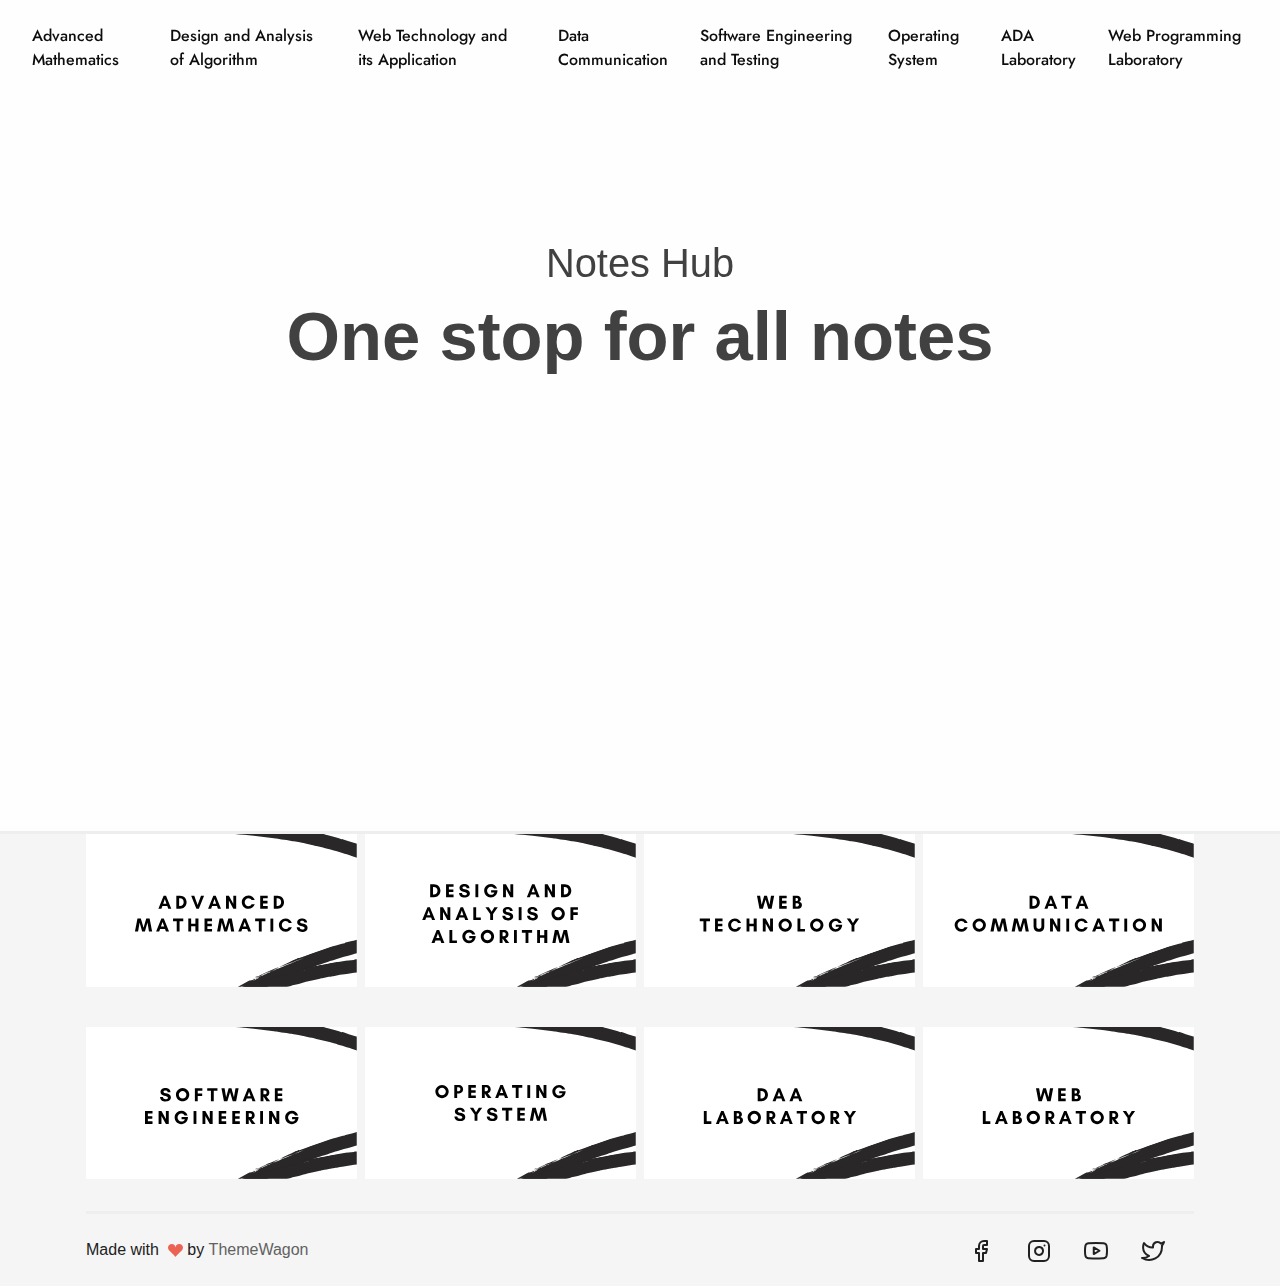
<file: index.html>
<!DOCTYPE html>
<html lang="en-US" dir="ltr">
  <head>
    <meta charset="utf-8">
    <meta http-equiv="X-UA-Compatible" content="IE=edge">
    <meta name="viewport" content="width=device-width, initial-scale=1">
    <title>Notes Hub</title>
    <link rel="apple-touch-icon" sizes="180x180" href="assets/img/favicons/apple-touch-icon.png">
    <link rel="icon" type="image/png" sizes="32x32" href="assets/img/favicons/favicon-32x32.png">
    <link rel="icon" type="image/png" sizes="16x16" href="assets/img/favicons/favicon-16x16.png">
    <link rel="shortcut icon" type="image/x-icon" href="assets/img/favicons/favicon.ico">
    <link rel="manifest" href="assets/img/favicons/manifest.json">
    <meta name="msapplication-TileImage" content="assets/img/favicons/mstile-150x150.png">
    <meta name="theme-color" content="#ffffff">
    <link href="assets/css/theme.css" rel="stylesheet" />
  </head>
  <body>
    <main class="main" id="top">
      <nav class="navbar navbar-expand-lg navbar-light fixed-top py-3 d-block" data-navbar-on-scroll="data-navbar-on-scroll">
          <button class="navbar-toggler collapsed" type="button" data-bs-toggle="collapse" data-bs-target="#navbarSupportedContent" aria-controls="navbarSupportedContent" aria-expanded="false" aria-label="Toggle navigation"><span class="navbar-toggler-icon"></span></button>
          <div class="collapse navbar-collapse border-top border-lg-0 mt-4 mt-lg-0" id="navbarSupportedContent">
            <ul class="navbar-nav me-auto mb-2 mb-lg-0">
              <li class="nav-item px-2"><a class="nav-link fw-medium" href="mat.html">Advanced Mathematics</a></li>
              <li class="nav-item px-2"><a class="nav-link fw-medium" href="ada.html">Design and Analysis of Algorithm</a></li>
              <li class="nav-item px-2"><a class="nav-link fw-medium" href="web.html">Web Technology and its Application</a></li>
              <li class="nav-item px-2"><a class="nav-link fw-medium" href="dc.html">Data Communication</a></li>
              <li class="nav-item px-2"><a class="nav-link fw-medium" href="set.html">Software Engineering and Testing</a></li>
              <li class="nav-item px-2"><a class="nav-link fw-medium" href="os.html">Operating System</a></li>
              <li class="nav-item px-2"><a class="nav-link fw-medium" href="adalab.html">ADA Laboratory</a></li>
              <li class="nav-item px-2"><a class="nav-link fw-medium" href="wplab.html">Web Programming Laboratory</a></li>
            </ul>
          </div>
        </div>
      </nav>
      <section class="py-11 bg-light-gradient border-bottom border-white border-5">
        <div class="bg-holder overlay overlay-light" style="background-image:url(https://mdbootstrap.com/img/new/slides/080.jpg);background-size:cover;">
        </div>
        <div class="container">
          <div class="row flex-center">
            <div class="col-12 mb-10">
              <div class="d-flex align-items-center flex-column">
                <h1 class="fw-normal">Notes Hub</h1>
                <h1 class="fs-4 fs-lg-8 fs-md-6 fw-bold">One stop for all notes</h1>
              </div>
            </div>
          </div>
        </div>
      </section>
      <div class="border-bottom border-3"></div>
      <section class="py-0">
        <div class="container">
          <div class="row h-100">
            <div class="col-12">
              <div class="carousel slide" id="carouselBestDeals" data-bs-touch="false" data-bs-interval="false">
                <div class="carousel-inner">
                  <div class="carousel-item active" data-bs-interval="10000">
                    <div class="row h-100 align-items-center g-2">
                      <div class="col-sm-6 col-md-3 mb-3 mb-md-0 h-100">
                        <div class="card card-span h-100 text-white"><img class="img-fluid h-100" src="assets/img/gallery/advmat.svg" alt="..." />
                          <div class="card-img-overlay ps-0"> </div>
                          <div class="card-body ps-0 bg-200">
                            
                          </div><a class="stretched-link" href="mat.html"></a>
                        </div>
                      </div>
                      <div class="col-sm-6 col-md-3 mb-3 mb-md-0 h-100">
                        <div class="card card-span h-100 text-white"><img class="img-fluid h-100" src="assets/img/gallery/daa.svg" alt="..." />
                          <div class="card-img-overlay ps-0"> </div>
                          <div class="card-body ps-0 bg-200">
                          </div><a class="stretched-link" href="ada.html"></a>
                        </div>
                      </div>
                      <div class="col-sm-6 col-md-3 mb-3 mb-md-0 h-100">
                        <div class="card card-span h-100 text-white"><img class="img-fluid h-100" src="assets/img/gallery/web.svg" alt="..." />
                          <div class="card-img-overlay ps-0"> </div>
                          <div class="card-body ps-0 bg-200">
                          </div><a class="stretched-link" href="web.html"></a>
                        </div>
                      </div>
                      <div class="col-sm-6 col-md-3 mb-3 mb-md-0 h-100">
                        <div class="card card-span h-100 text-white"><img class="img-fluid h-100" src="assets/img/gallery/dc.svg" alt="..." />
                          <div class="card-img-overlay ps-0"> </div>
                          <div class="card-body ps-0 bg-200">
                          </div><a class="stretched-link" href="dc.html"></a>
                        </div>
                      </div>
                      <div class="col-sm-6 col-md-3 mb-3 mb-md-0 h-100">
                        <div class="card card-span h-100 text-white"><img class="img-fluid h-100" src="assets/img/gallery/set.svg" alt="..." />
                          <div class="card-img-overlay ps-0"> </div>
                          <div class="card-body ps-0 bg-200">
                          </div><a class="stretched-link" href="set.html"></a>
                        </div>
                      </div>
                      <div class="col-sm-6 col-md-3 mb-3 mb-md-0 h-100">
                        <div class="card card-span h-100 text-white"><img class="img-fluid h-100" src="assets/img/gallery/os.svg" alt="..." />
                          <div class="card-img-overlay ps-0"> </div>
                          <div class="card-body ps-0 bg-200">
                          </div><a class="stretched-link" href="os.html"></a>
                        </div>
                      </div>
                      <div class="col-sm-6 col-md-3 mb-3 mb-md-0 h-100">
                        <div class="card card-span h-100 text-white"><img class="img-fluid h-100" src="assets/img/gallery/daalab.svg" alt="..." />
                          <div class="card-img-overlay ps-0"> </div>
                          <div class="card-body ps-0 bg-200">
                          </div><a class="stretched-link" href="#"></a>
                        </div>
                      </div>
                      <div class="col-sm-6 col-md-3 mb-3 mb-md-0 h-100">
                        <div class="card card-span h-100 text-white"><img class="img-fluid h-100" src="assets/img/gallery/weblab.svg" alt="..." />
                          <div class="card-img-overlay ps-0"> </div>
                          <div class="card-body ps-0 bg-200">
                          </div><a class="stretched-link" href="#"></a>
                        </div>
                      </div>
                    </div>
                  </div>  
                </div>
              </div>
            </div>
          </div>
          <div class="border-bottom border-3"></div>
          <div id="sfcrmaf61lg5kghb3lfemuz96xx4t7y1xdf"></div><script type="text/javascript" src="https://counter9.stat.ovh/private/counter.js?c=rmaf61lg5kghb3lfemuz96xx4t7y1xdf&down=async" async></script><noscript><a href="https://www.freecounterstat.com" title="visitor counter"><img src="https://counter9.stat.ovh/private/freecounterstat.php?c=rmaf61lg5kghb3lfemuz96xx4t7y1xdf" border="0" title="visitor counter" alt="visitor counter"></a></noscript>
          <div class="row flex-center my-3">
            <div class="col-md-6 order-1 order-md-0">
              <p class="my-2 text-1000 text-center text-md-start"> Made with&nbsp;
                <svg class="bi bi-suit-heart-fill" xmlns="http://www.w3.org/2000/svg" width="15" height="15" fill="#EB6453" viewBox="0 0 16 16">
                  <path d="M4 1c2.21 0 4 1.755 4 3.92C8 2.755 9.79 1 12 1s4 1.755 4 3.92c0 3.263-3.234 4.414-7.608 9.608a.513.513 0 0 1-.784 0C3.234 9.334 0 8.183 0 4.92 0 2.755 1.79 1 4 1z"></path>
                </svg>&nbsp;by&nbsp;<a class="text-800" href="https://themewagon.com/" target="_blank">ThemeWagon </a>
              </p>
            </div>
            <div class="col-md-6">
              <div class="text-center text-md-end"><a href="#!"><svg xmlns="http://www.w3.org/2000/svg" width="24" height="24" viewBox="0 0 24 24" fill="none" stroke="currentColor" stroke-width="2" stroke-linecap="round" stroke-linejoin="round" class="feather feather-facebook me-4"><path d="M18 2h-3a5 5 0 0 0-5 5v3H7v4h3v8h4v-8h3l1-4h-4V7a1 1 0 0 1 1-1h3z"></path></svg></a><a href="#!"> <svg xmlns="http://www.w3.org/2000/svg" width="24" height="24" viewBox="0 0 24 24" fill="none" stroke="currentColor" stroke-width="2" stroke-linecap="round" stroke-linejoin="round" class="feather feather-instagram me-4"><rect x="2" y="2" width="20" height="20" rx="5" ry="5"></rect><path d="M16 11.37A4 4 0 1 1 12.63 8 4 4 0 0 1 16 11.37z"></path><line x1="17.5" y1="6.5" x2="17.51" y2="6.5"></line></svg></a><a href="#!"> <svg xmlns="http://www.w3.org/2000/svg" width="24" height="24" viewBox="0 0 24 24" fill="none" stroke="currentColor" stroke-width="2" stroke-linecap="round" stroke-linejoin="round" class="feather feather-youtube me-4"><path d="M22.54 6.42a2.78 2.78 0 0 0-1.94-2C18.88 4 12 4 12 4s-6.88 0-8.6.46a2.78 2.78 0 0 0-1.94 2A29 29 0 0 0 1 11.75a29 29 0 0 0 .46 5.33A2.78 2.78 0 0 0 3.4 19c1.72.46 8.6.46 8.6.46s6.88 0 8.6-.46a2.78 2.78 0 0 0 1.94-2 29 29 0 0 0 .46-5.25 29 29 0 0 0-.46-5.33z"></path><polygon points="9.75 15.02 15.5 11.75 9.75 8.48 9.75 15.02"></polygon></svg></a><a href="#!"> <svg xmlns="http://www.w3.org/2000/svg" width="24" height="24" viewBox="0 0 24 24" fill="none" stroke="currentColor" stroke-width="2" stroke-linecap="round" stroke-linejoin="round" class="feather feather-twitter me-4"><path d="M23 3a10.9 10.9 0 0 1-3.14 1.53 4.48 4.48 0 0 0-7.86 3v1A10.66 10.66 0 0 1 3 4s-4 9 5 13a11.64 11.64 0 0 1-7 2c9 5 20 0 20-11.5a4.5 4.5 0 0 0-.08-.83A7.72 7.72 0 0 0 23 3z"></path></svg></a></div>
            </div>
          </div>
        </div>
      </section>
    </main>
    <script src="vendors/@popperjs/popper.min.js"></script>
    <script src="vendors/bootstrap/bootstrap.min.js"></script>
    <script src="vendors/is/is.min.js"></script>
    <script src="https://polyfill.io/v3/polyfill.min.js?features=window.scroll"></script>
    <script src="vendors/feather-icons/feather.min.js"></script>
    <script>
      feather.replace();
    </script>
    <script src="assets/js/theme.js"></script>
    <link href="https://fonts.googleapis.com/css2?family=Jost:wght@200;300;400;500;600;700;800;900&amp;display=swap" rel="stylesheet">
  </body>
</html>
</file>
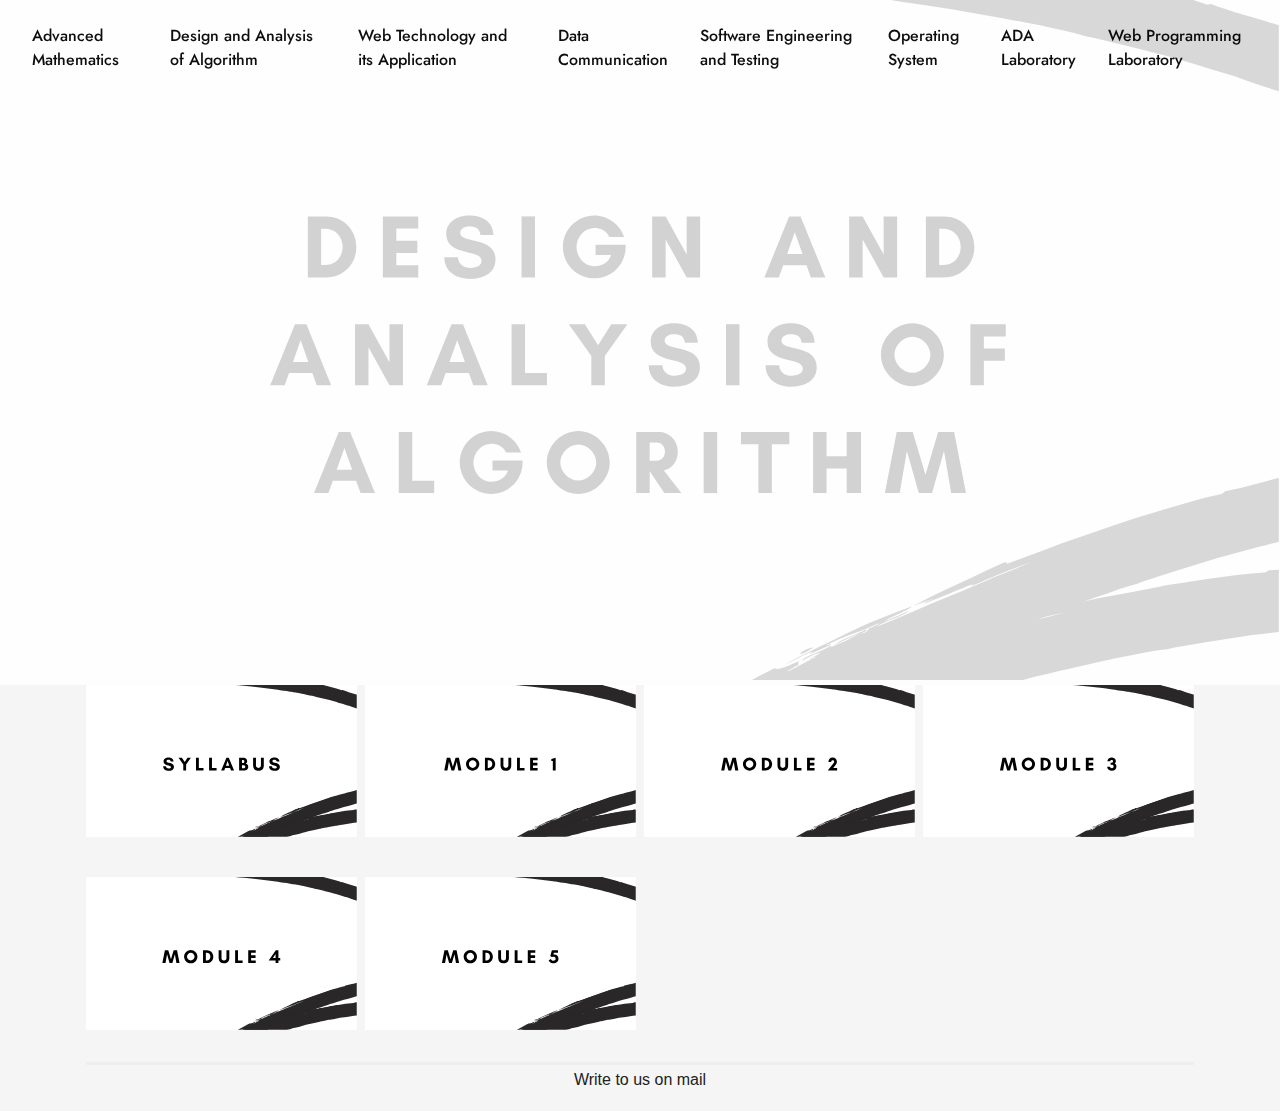
<file: ada.html>
<!DOCTYPE html>
<html lang="en-US" dir="ltr">
  <head>
    <meta charset="utf-8">
    <meta http-equiv="X-UA-Compatible" content="IE=edge">
    <meta name="viewport" content="width=device-width, initial-scale=1">
    <title>VVCE Notes Corner</title>
    <link rel="apple-touch-icon" sizes="180x180" href="assets/img/favicons/apple-touch-icon.png">
    <link rel="icon" type="image/png" sizes="32x32" href="assets/img/favicons/favicon-32x32.png">
    <link rel="icon" type="image/png" sizes="16x16" href="assets/img/favicons/favicon-16x16.png">
    <link rel="shortcut icon" type="image/x-icon" href="assets/img/favicons/favicon.ico">
    <link rel="manifest" href="assets/img/favicons/manifest.json">
    <meta name="msapplication-TileImage" content="assets/img/favicons/mstile-150x150.png">
    <meta name="theme-color" content="#ffffff">
    <link href="assets/css/theme.css" rel="stylesheet" />
  </head>
  <body>
    <main class="main" id="top">
      <nav class="navbar navbar-expand-lg navbar-light fixed-top py-3 d-block" data-navbar-on-scroll="data-navbar-on-scroll">
          <button class="navbar-toggler collapsed" type="button" data-bs-toggle="collapse" data-bs-target="#navbarSupportedContent" aria-controls="navbarSupportedContent" aria-expanded="false" aria-label="Toggle navigation"><span class="navbar-toggler-icon"></span></button>
          <div class="collapse navbar-collapse border-top border-lg-0 mt-4 mt-lg-0" id="navbarSupportedContent">
            <ul class="navbar-nav me-auto mb-2 mb-lg-0">
              <li class="nav-item px-2"><a class="nav-link fw-medium" href="mat.html">Advanced Mathematics</a></li>
              <li class="nav-item px-2"><a class="nav-link fw-medium" href="ada.html">Design and Analysis of Algorithm</a></li>
              <li class="nav-item px-2"><a class="nav-link fw-medium" href="web.html">Web Technology and its Application</a></li>
              <li class="nav-item px-2"><a class="nav-link fw-medium" href="dc.html">Data Communication</a></li>
              <li class="nav-item px-2"><a class="nav-link fw-medium" href="set.html">Software Engineering and Testing</a></li>
              <li class="nav-item px-2"><a class="nav-link fw-medium" href="os.html">Operating System</a></li>
              <li class="nav-item px-2"><a class="nav-link fw-medium" href="adalab.html">ADA Laboratory</a></li>
              <li class="nav-item px-2"><a class="nav-link fw-medium" href="wplab.html">Web Programming Laboratory</a></li>
            </ul>
          </div>
        </div>
      </nav>
      <section class="py-11 bg-light-gradient border-bottom border-white border-5">
        <div class="bg-holder overlay overlay-light" style="background-image:url(assets/img/gallery/daa.svg);background-size:cover;">
        </div>
        <div class="container">
          <div class="row flex-center">
            <div class="col-12 mb-10">
            </div>
          </div>
        </div>
      </section>
      <section class="py-0">
        <div class="container">
          <div class="row h-100">
            <div class="col-12">
              <div class="carousel slide" id="carouselBestDeals" data-bs-touch="false" data-bs-interval="false">
                <div class="carousel-inner">
                  <div class="carousel-item active" data-bs-interval="10000">
                    <div class="row h-100 align-items-center g-2">
                      <div class="col-sm-6 col-md-3 mb-3 mb-md-0 h-100">
                        <div class="card card-span h-100 text-white"><img class="img-fluid h-100" src="assets/img/gallery/syllabus.svg" alt="..." />
                          <div class="card-img-overlay ps-0"> </div>
                          <div class="card-body ps-0 bg-200">
                          </div><a class="stretched-link" href="https://drive.google.com/drive/folders/1-hL7AqzeqTsmiZZlcE5CRxYR73KjRvyl?usp=sharing"></a>
                        </div>
                      </div> 
                      <div class="col-sm-6 col-md-3 mb-3 mb-md-0 h-100">
                        <div class="card card-span h-100 text-white"><img class="img-fluid h-100" src="assets/img/gallery/m_1.svg" alt="..." />
                          <div class="card-img-overlay ps-0"> </div>
                          <div class="card-body ps-0 bg-200">
                          </div><a class="stretched-link" href="https://drive.google.com/drive/folders/1QyCVjHxq01BpYiECJzW2GNCtj8bXLf1e?usp=sharing"></a>
                        </div>
                      </div>
                      <div class="col-sm-6 col-md-3 mb-3 mb-md-0 h-100">
                        <div class="card card-span h-100 text-white"><img class="img-fluid h-100" src="assets/img/gallery/m_2.svg" alt="..." />
                          <div class="card-img-overlay ps-0"> </div>
                          <div class="card-body ps-0 bg-200">
                          </div><a class="stretched-link" href="https://drive.google.com/drive/folders/1Qzc-vYcFQ9SNSRKAEPD8qhkL0BOwxH2d?usp=sharing"></a>
                        </div>
                      </div>
                      <div class="col-sm-6 col-md-3 mb-3 mb-md-0 h-100">
                        <div class="card card-span h-100 text-white"><img class="img-fluid h-100" src="assets/img/gallery/m_3.svg" alt="..." />
                          <div class="card-img-overlay ps-0"> </div>
                          <div class="card-body ps-0 bg-200">                       
                          </div><a class="stretched-link" href="https://drive.google.com/drive/folders/1fcTXoNNElyYlSlwUiFQC_EmV8udQKbn5?usp=sharing"></a>
                        </div>
                      </div>
                      <div class="col-sm-6 col-md-3 mb-3 mb-md-0 h-100">
                        <div class="card card-span h-100 text-white"><img class="img-fluid h-100" src="assets/img/gallery/m_4.svg" alt="..." />
                          <div class="card-img-overlay ps-0"> </div>
                          <div class="card-body ps-0 bg-200">
                          </div><a class="stretched-link" href="https://drive.google.com/drive/folders/19lF3XEZD5QZRVkjDZn7UxjQ4BbGnfffC?usp=sharing"></a>
                        </div>
                      </div>
                      <div class="col-sm-6 col-md-3 mb-3 mb-md-0 h-100">
                        <div class="card card-span h-100 text-white"><img class="img-fluid h-100" src="assets/img/gallery/m_5.svg" alt="..." />
                          <div class="card-img-overlay ps-0"> </div>
                          <div class="card-body ps-0 bg-200">
                          </div><a class="stretched-link" href="https://drive.google.com/drive/folders/1hrbHA_wIOW2GDFSjVFx4kMqZfuqs58LQ?usp=sharing"></a>
                        </div>
                      </div>  
                    </div>
                  </div>  
                </div>
              </div>
            </div>
          </div>
          <div class="border-bottom border-3"></div>
          <footer>
            <a href="mailto:20cse0081@vvce.ac.in">Write to us on mail</a></p>
          </footer>
        </div>
      </section>
    </main>
    <script src="vendors/@popperjs/popper.min.js"></script>
    <script src="vendors/bootstrap/bootstrap.min.js"></script>
    <script src="vendors/is/is.min.js"></script>
    <script src="https://polyfill.io/v3/polyfill.min.js?features=window.scroll"></script>
    <script src="vendors/feather-icons/feather.min.js"></script>
    <script>
      feather.replace();
    </script>
    <script src="assets/js/theme.js"></script>
    <link href="https://fonts.googleapis.com/css2?family=Jost:wght@200;300;400;500;600;700;800;900&amp;display=swap" rel="stylesheet">
  </body>
</html>
</file>
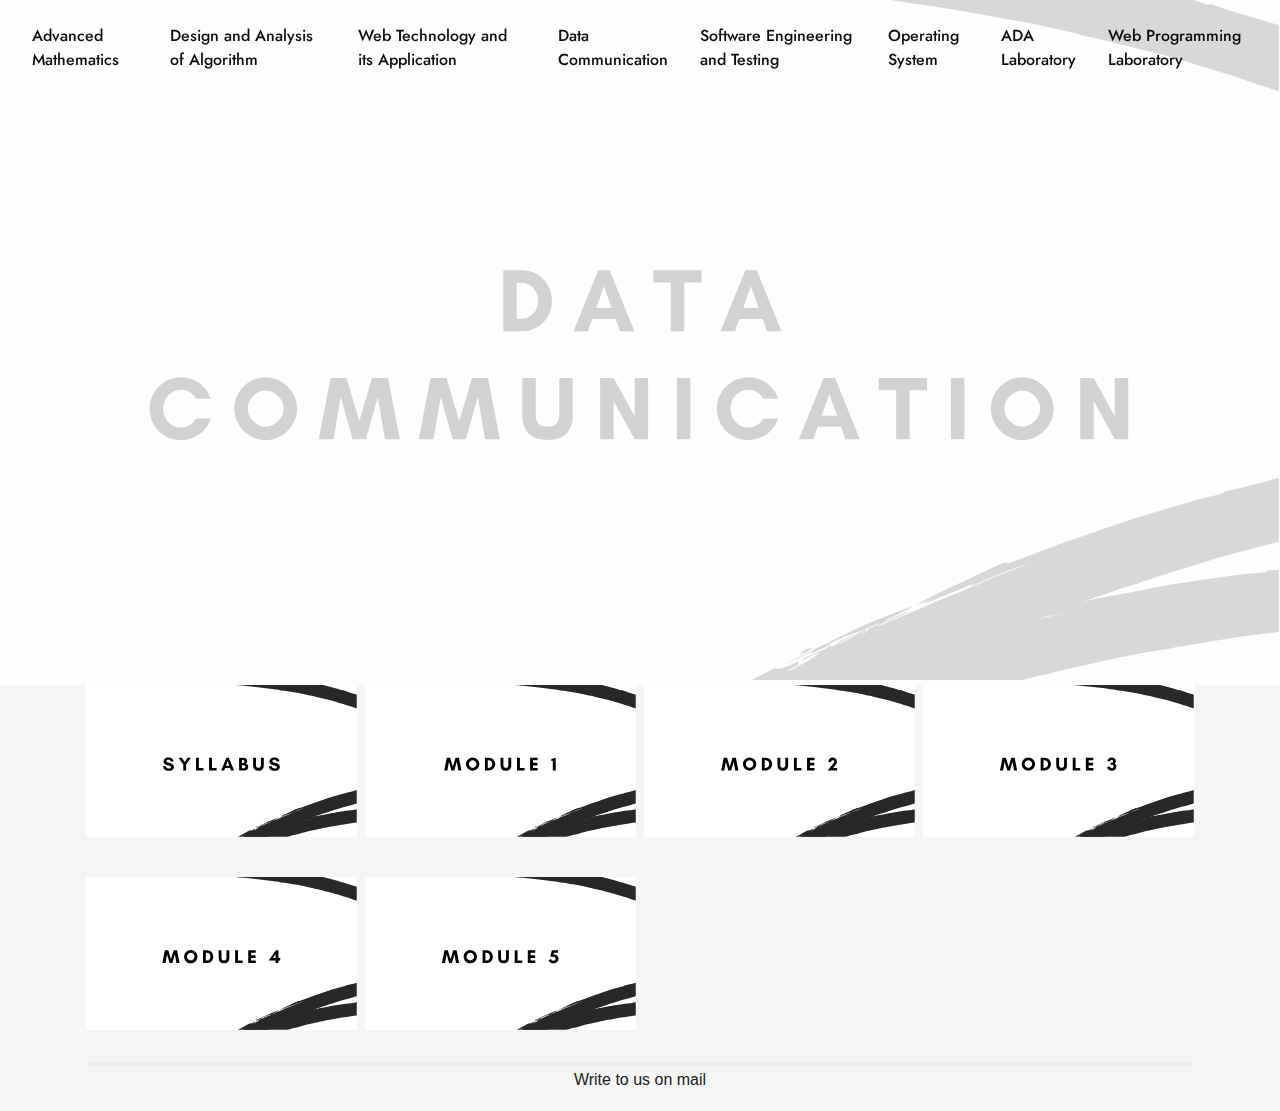
<file: dc.html>
<!DOCTYPE html>
<html lang="en-US" dir="ltr">
  <head>
    <meta charset="utf-8">
    <meta http-equiv="X-UA-Compatible" content="IE=edge">
    <meta name="viewport" content="width=device-width, initial-scale=1">
    <title>VVCE Notes Corner</title>
    <link rel="apple-touch-icon" sizes="180x180" href="assets/img/favicons/apple-touch-icon.png">
    <link rel="icon" type="image/png" sizes="32x32" href="assets/img/favicons/favicon-32x32.png">
    <link rel="icon" type="image/png" sizes="16x16" href="assets/img/favicons/favicon-16x16.png">
    <link rel="shortcut icon" type="image/x-icon" href="assets/img/favicons/favicon.ico">
    <link rel="manifest" href="assets/img/favicons/manifest.json">
    <meta name="msapplication-TileImage" content="assets/img/favicons/mstile-150x150.png">
    <meta name="theme-color" content="#ffffff">
    <link href="assets/css/theme.css" rel="stylesheet" />
  </head>
  <body>
    <main class="main" id="top">
      <nav class="navbar navbar-expand-lg navbar-light fixed-top py-3 d-block" data-navbar-on-scroll="data-navbar-on-scroll">
          <button class="navbar-toggler collapsed" type="button" data-bs-toggle="collapse" data-bs-target="#navbarSupportedContent" aria-controls="navbarSupportedContent" aria-expanded="false" aria-label="Toggle navigation"><span class="navbar-toggler-icon"></span></button>
          <div class="collapse navbar-collapse border-top border-lg-0 mt-4 mt-lg-0" id="navbarSupportedContent">
            <ul class="navbar-nav me-auto mb-2 mb-lg-0">
              <li class="nav-item px-2"><a class="nav-link fw-medium" href="mat.html">Advanced Mathematics</a></li>
              <li class="nav-item px-2"><a class="nav-link fw-medium" href="ada.html">Design and Analysis of Algorithm</a></li>
              <li class="nav-item px-2"><a class="nav-link fw-medium" href="web.html">Web Technology and its Application</a></li>
              <li class="nav-item px-2"><a class="nav-link fw-medium" href="dc.html">Data Communication</a></li>
              <li class="nav-item px-2"><a class="nav-link fw-medium" href="set.html">Software Engineering and Testing</a></li>
              <li class="nav-item px-2"><a class="nav-link fw-medium" href="os.html">Operating System</a></li>
              <li class="nav-item px-2"><a class="nav-link fw-medium" href="adalab.html">ADA Laboratory</a></li>
              <li class="nav-item px-2"><a class="nav-link fw-medium" href="wplab.html">Web Programming Laboratory</a></li>
            </ul>
          </div>
        </div>
      </nav>
      <section class="py-11 bg-light-gradient border-bottom border-white border-5">
        <div class="bg-holder overlay overlay-light" style="background-image:url(assets/img/gallery/dc.svg);background-size:cover;">
        </div>
        <div class="container">
          <div class="row flex-center">
            <div class="col-12 mb-10">
            </div>
          </div>
        </div>
      </section>
      <section class="py-0">
        <div class="container">
          <div class="row h-100">
            <div class="col-12">
              <div class="carousel slide" id="carouselBestDeals" data-bs-touch="false" data-bs-interval="false">
                <div class="carousel-inner">
                  <div class="carousel-item active" data-bs-interval="10000">
                    <div class="row h-100 align-items-center g-2">
                      <div class="col-sm-6 col-md-3 mb-3 mb-md-0 h-100">
                        <div class="card card-span h-100 text-white"><img class="img-fluid h-100" src="assets/img/gallery/syllabus.svg" alt="..." />
                          <div class="card-img-overlay ps-0"> </div>
                          <div class="card-body ps-0 bg-200">
                          </div><a class="stretched-link" href="#"></a>
                        </div>
                      </div> 
                      <div class="col-sm-6 col-md-3 mb-3 mb-md-0 h-100">
                        <div class="card card-span h-100 text-white"><img class="img-fluid h-100" src="assets/img/gallery/m_1.svg" alt="..." />
                          <div class="card-img-overlay ps-0"> </div>
                          <div class="card-body ps-0 bg-200">
                          </div><a class="stretched-link" href="#"></a>
                        </div>
                      </div>
                      <div class="col-sm-6 col-md-3 mb-3 mb-md-0 h-100">
                        <div class="card card-span h-100 text-white"><img class="img-fluid h-100" src="assets/img/gallery/m_2.svg" alt="..." />
                          <div class="card-img-overlay ps-0"> </div>
                          <div class="card-body ps-0 bg-200">
                          </div><a class="stretched-link" href="#"></a>
                        </div>
                      </div>
                      <div class="col-sm-6 col-md-3 mb-3 mb-md-0 h-100">
                        <div class="card card-span h-100 text-white"><img class="img-fluid h-100" src="assets/img/gallery/m_3.svg" alt="..." />
                          <div class="card-img-overlay ps-0"> </div>
                          <div class="card-body ps-0 bg-200">                       
                          </div><a class="stretched-link" href="#"></a>
                        </div>
                      </div>
                      <div class="col-sm-6 col-md-3 mb-3 mb-md-0 h-100">
                        <div class="card card-span h-100 text-white"><img class="img-fluid h-100" src="assets/img/gallery/m_4.svg" alt="..." />
                          <div class="card-img-overlay ps-0"> </div>
                          <div class="card-body ps-0 bg-200">
                          </div><a class="stretched-link" href="#"></a>
                        </div>
                      </div>
                      <div class="col-sm-6 col-md-3 mb-3 mb-md-0 h-100">
                        <div class="card card-span h-100 text-white"><img class="img-fluid h-100" src="assets/img/gallery/m_5.svg" alt="..." />
                          <div class="card-img-overlay ps-0"> </div>
                          <div class="card-body ps-0 bg-200">
                          </div><a class="stretched-link" href="#"></a>
                        </div>
                      </div>  
                    </div>
                  </div>  
                </div>
              </div>
            </div>
          </div>
          <div class="border-bottom border-3"></div>
          <footer>
            <a href="mailto:20cse0081@vvce.ac.in">Write to us on mail</a></p>
          </footer>
        </div>
      </section>
    </main>
    <script src="vendors/@popperjs/popper.min.js"></script>
    <script src="vendors/bootstrap/bootstrap.min.js"></script>
    <script src="vendors/is/is.min.js"></script>
    <script src="https://polyfill.io/v3/polyfill.min.js?features=window.scroll"></script>
    <script src="vendors/feather-icons/feather.min.js"></script>
    <script>
      feather.replace();
    </script>
    <script src="assets/js/theme.js"></script>
    <link href="https://fonts.googleapis.com/css2?family=Jost:wght@200;300;400;500;600;700;800;900&amp;display=swap" rel="stylesheet">
  </body>
</html>
</file>
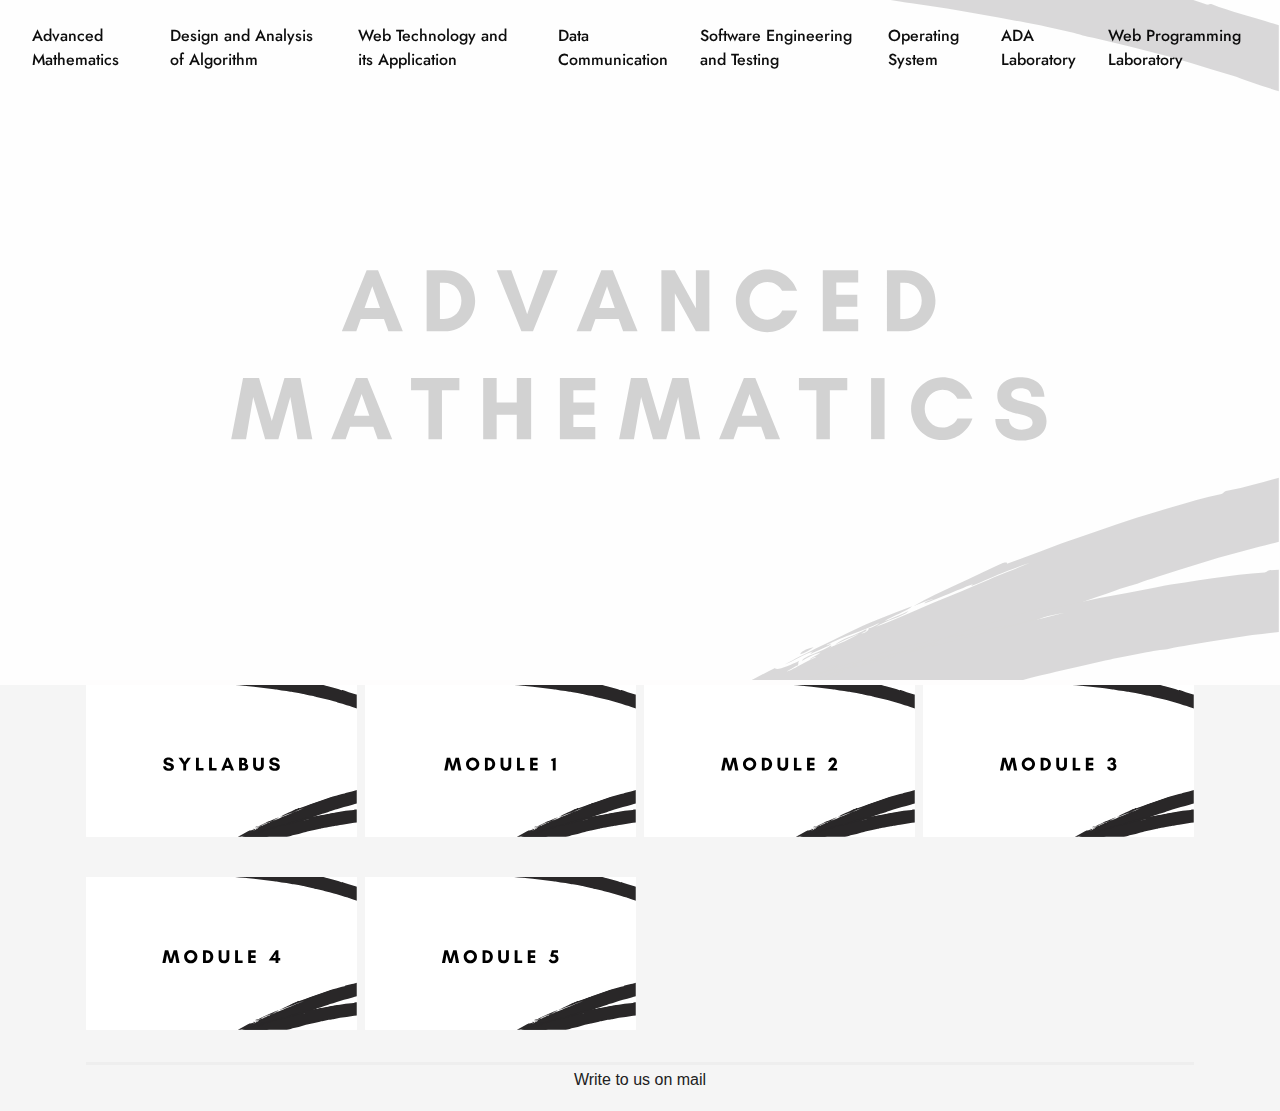
<file: mat.html>
<!DOCTYPE html>
<html lang="en-US" dir="ltr">
  <head>
    <meta charset="utf-8">
    <meta http-equiv="X-UA-Compatible" content="IE=edge">
    <meta name="viewport" content="width=device-width, initial-scale=1">
    <title>VVCE Notes Corner</title>
    <link rel="apple-touch-icon" sizes="180x180" href="assets/img/favicons/apple-touch-icon.png">
    <link rel="icon" type="image/png" sizes="32x32" href="assets/img/favicons/favicon-32x32.png">
    <link rel="icon" type="image/png" sizes="16x16" href="assets/img/favicons/favicon-16x16.png">
    <link rel="shortcut icon" type="image/x-icon" href="assets/img/favicons/favicon.ico">
    <link rel="manifest" href="assets/img/favicons/manifest.json">
    <meta name="msapplication-TileImage" content="assets/img/favicons/mstile-150x150.png">
    <meta name="theme-color" content="#ffffff">
    <link href="assets/css/theme.css" rel="stylesheet" />
  </head>
  <body>
    <main class="main" id="top">
      <nav class="navbar navbar-expand-lg navbar-light fixed-top py-3 d-block" data-navbar-on-scroll="data-navbar-on-scroll">
          <button class="navbar-toggler collapsed" type="button" data-bs-toggle="collapse" data-bs-target="#navbarSupportedContent" aria-controls="navbarSupportedContent" aria-expanded="false" aria-label="Toggle navigation"><span class="navbar-toggler-icon"></span></button>
          <div class="collapse navbar-collapse border-top border-lg-0 mt-4 mt-lg-0" id="navbarSupportedContent">
            <ul class="navbar-nav me-auto mb-2 mb-lg-0">
              <li class="nav-item px-2"><a class="nav-link fw-medium" href="mat.html">Advanced Mathematics</a></li>
              <li class="nav-item px-2"><a class="nav-link fw-medium" href="ada.html">Design and Analysis of Algorithm</a></li>
              <li class="nav-item px-2"><a class="nav-link fw-medium" href="web.html">Web Technology and its Application</a></li>
              <li class="nav-item px-2"><a class="nav-link fw-medium" href="dc.html">Data Communication</a></li>
              <li class="nav-item px-2"><a class="nav-link fw-medium" href="set.html">Software Engineering and Testing</a></li>
              <li class="nav-item px-2"><a class="nav-link fw-medium" href="os.html">Operating System</a></li>
              <li class="nav-item px-2"><a class="nav-link fw-medium" href="adalab.html">ADA Laboratory</a></li>
              <li class="nav-item px-2"><a class="nav-link fw-medium" href="wplab.html">Web Programming Laboratory</a></li>
            </ul>
          </div>
        </div>
      </nav>
      <section class="py-11 bg-light-gradient border-bottom border-white border-5">
        <div class="bg-holder overlay overlay-light" style="background-image:url(assets/img/gallery/advmat.svg);background-size:cover;">
        </div>
        <div class="container">
          <div class="row flex-center">
            <div class="col-12 mb-10">
            </div>
          </div>
        </div>
      </section>
      <section class="py-0">
        <div class="container">
          <div class="row h-100">
            <div class="col-12">
              <div class="carousel slide" id="carouselBestDeals" data-bs-touch="false" data-bs-interval="false">
                <div class="carousel-inner">
                  <div class="carousel-item active" data-bs-interval="10000">
                    <div class="row h-100 align-items-center g-2">
                      <div class="col-sm-6 col-md-3 mb-3 mb-md-0 h-100">
                        <div class="card card-span h-100 text-white"><img class="img-fluid h-100" src="assets/img/gallery/syllabus.svg" alt="..." />
                          <div class="card-img-overlay ps-0"> </div>
                          <div class="card-body ps-0 bg-200">
                          </div><a class="stretched-link" href="#"></a>
                        </div>
                      </div> 
                      <div class="col-sm-6 col-md-3 mb-3 mb-md-0 h-100">
                        <div class="card card-span h-100 text-white"><img class="img-fluid h-100" src="assets/img/gallery/m_1.svg" alt="..." />
                          <div class="card-img-overlay ps-0"> </div>
                          <div class="card-body ps-0 bg-200">
                          </div><a class="stretched-link" href="#"></a>
                        </div>
                      </div>
                      <div class="col-sm-6 col-md-3 mb-3 mb-md-0 h-100">
                        <div class="card card-span h-100 text-white"><img class="img-fluid h-100" src="assets/img/gallery/m_2.svg" alt="..." />
                          <div class="card-img-overlay ps-0"> </div>
                          <div class="card-body ps-0 bg-200">
                          </div><a class="stretched-link" href="#"></a>
                        </div>
                      </div>
                      <div class="col-sm-6 col-md-3 mb-3 mb-md-0 h-100">
                        <div class="card card-span h-100 text-white"><img class="img-fluid h-100" src="assets/img/gallery/m_3.svg" alt="..." />
                          <div class="card-img-overlay ps-0"> </div>
                          <div class="card-body ps-0 bg-200">                       
                          </div><a class="stretched-link" href="#"></a>
                        </div>
                      </div>
                      <div class="col-sm-6 col-md-3 mb-3 mb-md-0 h-100">
                        <div class="card card-span h-100 text-white"><img class="img-fluid h-100" src="assets/img/gallery/m_4.svg" alt="..." />
                          <div class="card-img-overlay ps-0"> </div>
                          <div class="card-body ps-0 bg-200">
                          </div><a class="stretched-link" href="#"></a>
                        </div>
                      </div>
                      <div class="col-sm-6 col-md-3 mb-3 mb-md-0 h-100">
                        <div class="card card-span h-100 text-white"><img class="img-fluid h-100" src="assets/img/gallery/m_5.svg" alt="..." />
                          <div class="card-img-overlay ps-0"> </div>
                          <div class="card-body ps-0 bg-200">
                          </div><a class="stretched-link" href="#"></a>
                        </div>
                      </div>  
                    </div>
                  </div>  
                </div>
              </div>
            </div>
          </div>
          <div class="border-bottom border-3"></div>
          <footer>
            <a href="mailto:20cse0081@vvce.ac.in">Write to us on mail</a></p>
          </footer>
        </div>
      </section>
    </main>
    <script src="vendors/@popperjs/popper.min.js"></script>
    <script src="vendors/bootstrap/bootstrap.min.js"></script>
    <script src="vendors/is/is.min.js"></script>
    <script src="https://polyfill.io/v3/polyfill.min.js?features=window.scroll"></script>
    <script src="vendors/feather-icons/feather.min.js"></script>
    <script>
      feather.replace();
    </script>
    <script src="assets/js/theme.js"></script>
    <link href="https://fonts.googleapis.com/css2?family=Jost:wght@200;300;400;500;600;700;800;900&amp;display=swap" rel="stylesheet">
  </body>
</html>
</file>
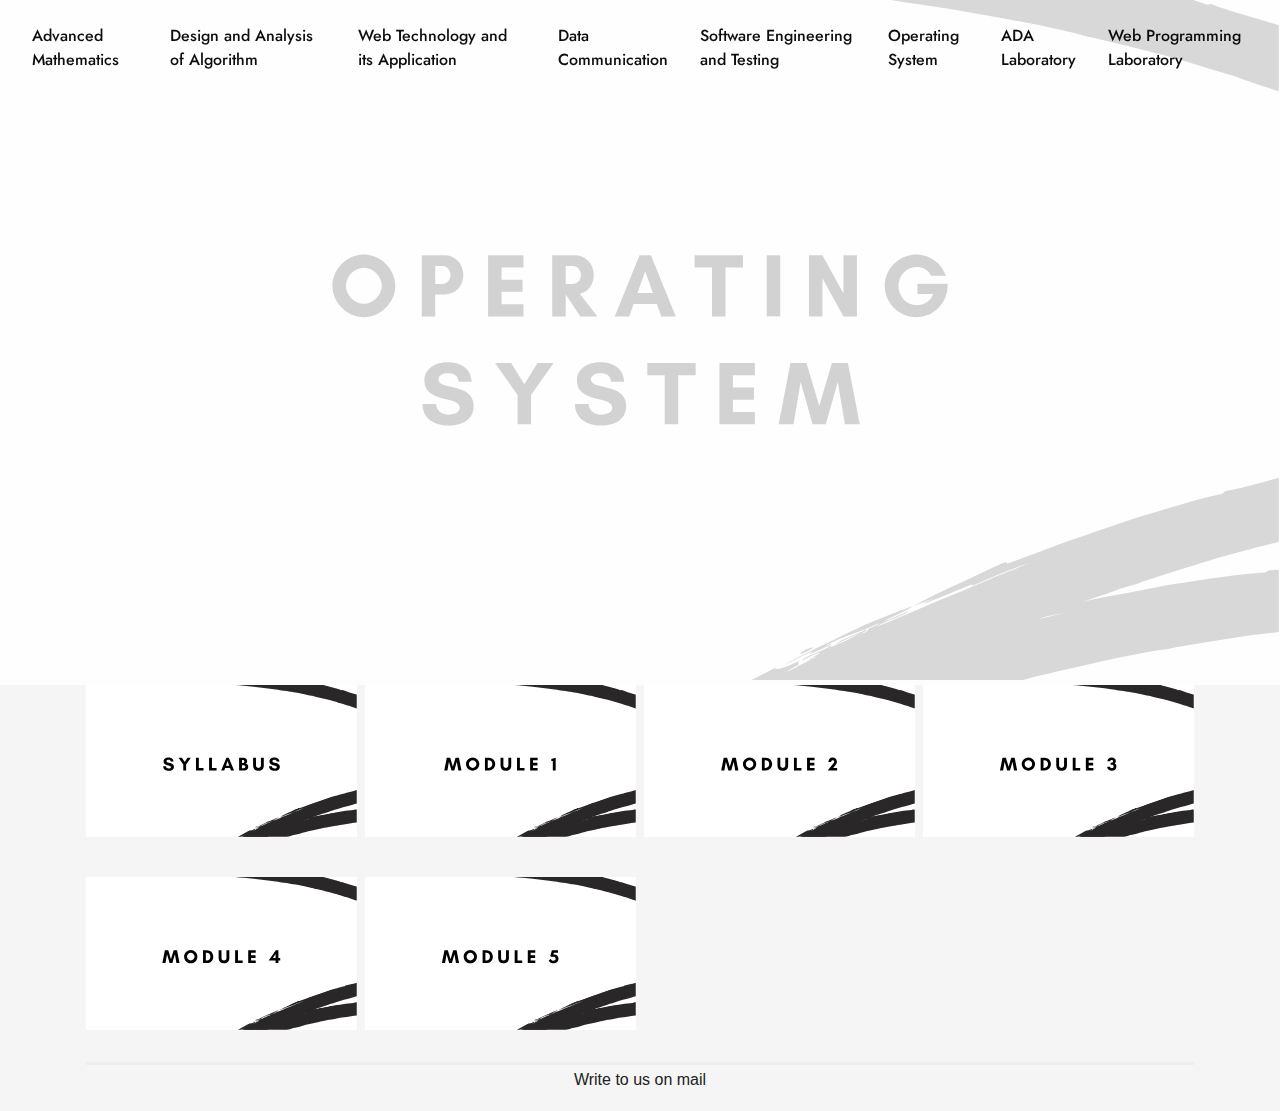
<file: os.html>
<!DOCTYPE html>
<html lang="en-US" dir="ltr">
  <head>
    <meta charset="utf-8">
    <meta http-equiv="X-UA-Compatible" content="IE=edge">
    <meta name="viewport" content="width=device-width, initial-scale=1">
    <title>VVCE Notes Corner</title>
    <link rel="apple-touch-icon" sizes="180x180" href="assets/img/favicons/apple-touch-icon.png">
    <link rel="icon" type="image/png" sizes="32x32" href="assets/img/favicons/favicon-32x32.png">
    <link rel="icon" type="image/png" sizes="16x16" href="assets/img/favicons/favicon-16x16.png">
    <link rel="shortcut icon" type="image/x-icon" href="assets/img/favicons/favicon.ico">
    <link rel="manifest" href="assets/img/favicons/manifest.json">
    <meta name="msapplication-TileImage" content="assets/img/favicons/mstile-150x150.png">
    <meta name="theme-color" content="#ffffff">
    <link href="assets/css/theme.css" rel="stylesheet" />
  </head>
  <body>
    <main class="main" id="top">
      <nav class="navbar navbar-expand-lg navbar-light fixed-top py-3 d-block" data-navbar-on-scroll="data-navbar-on-scroll">
          <button class="navbar-toggler collapsed" type="button" data-bs-toggle="collapse" data-bs-target="#navbarSupportedContent" aria-controls="navbarSupportedContent" aria-expanded="false" aria-label="Toggle navigation"><span class="navbar-toggler-icon"></span></button>
          <div class="collapse navbar-collapse border-top border-lg-0 mt-4 mt-lg-0" id="navbarSupportedContent">
            <ul class="navbar-nav me-auto mb-2 mb-lg-0">
              <li class="nav-item px-2"><a class="nav-link fw-medium" href="mat.html">Advanced Mathematics</a></li>
              <li class="nav-item px-2"><a class="nav-link fw-medium" href="ada.html">Design and Analysis of Algorithm</a></li>
              <li class="nav-item px-2"><a class="nav-link fw-medium" href="web.html">Web Technology and its Application</a></li>
              <li class="nav-item px-2"><a class="nav-link fw-medium" href="dc.html">Data Communication</a></li>
              <li class="nav-item px-2"><a class="nav-link fw-medium" href="set.html">Software Engineering and Testing</a></li>
              <li class="nav-item px-2"><a class="nav-link fw-medium" href="os.html">Operating System</a></li>
              <li class="nav-item px-2"><a class="nav-link fw-medium" href="adalab.html">ADA Laboratory</a></li>
              <li class="nav-item px-2"><a class="nav-link fw-medium" href="wplab.html">Web Programming Laboratory</a></li>
            </ul>
          </div>
        </div>
      </nav>
      <section class="py-11 bg-light-gradient border-bottom border-white border-5">
        <div class="bg-holder overlay overlay-light" style="background-image:url(assets/img/gallery/os.svg);background-size:cover;">
        </div>
        <div class="container">
          <div class="row flex-center">
            <div class="col-12 mb-10">
            </div>
          </div>
        </div>
      </section>
      <section class="py-0">
        <div class="container">
          <div class="row h-100">
            <div class="col-12">
              <div class="carousel slide" id="carouselBestDeals" data-bs-touch="false" data-bs-interval="false">
                <div class="carousel-inner">
                  <div class="carousel-item active" data-bs-interval="10000">
                    <div class="row h-100 align-items-center g-2">
                      <div class="col-sm-6 col-md-3 mb-3 mb-md-0 h-100">
                        <div class="card card-span h-100 text-white"><img class="img-fluid h-100" src="assets/img/gallery/syllabus.svg" alt="..." />
                          <div class="card-img-overlay ps-0"> </div>
                          <div class="card-body ps-0 bg-200">
                          </div><a class="stretched-link" href="#"></a>
                        </div>
                      </div> 
                      <div class="col-sm-6 col-md-3 mb-3 mb-md-0 h-100">
                        <div class="card card-span h-100 text-white"><img class="img-fluid h-100" src="assets/img/gallery/m_1.svg" alt="..." />
                          <div class="card-img-overlay ps-0"> </div>
                          <div class="card-body ps-0 bg-200">
                          </div><a class="stretched-link" href="#"></a>
                        </div>
                      </div>
                      <div class="col-sm-6 col-md-3 mb-3 mb-md-0 h-100">
                        <div class="card card-span h-100 text-white"><img class="img-fluid h-100" src="assets/img/gallery/m_2.svg" alt="..." />
                          <div class="card-img-overlay ps-0"> </div>
                          <div class="card-body ps-0 bg-200">
                          </div><a class="stretched-link" href="#"></a>
                        </div>
                      </div>
                      <div class="col-sm-6 col-md-3 mb-3 mb-md-0 h-100">
                        <div class="card card-span h-100 text-white"><img class="img-fluid h-100" src="assets/img/gallery/m_3.svg" alt="..." />
                          <div class="card-img-overlay ps-0"> </div>
                          <div class="card-body ps-0 bg-200">                       
                          </div><a class="stretched-link" href="#"></a>
                        </div>
                      </div>
                      <div class="col-sm-6 col-md-3 mb-3 mb-md-0 h-100">
                        <div class="card card-span h-100 text-white"><img class="img-fluid h-100" src="assets/img/gallery/m_4.svg" alt="..." />
                          <div class="card-img-overlay ps-0"> </div>
                          <div class="card-body ps-0 bg-200">
                          </div><a class="stretched-link" href="#"></a>
                        </div>
                      </div>
                      <div class="col-sm-6 col-md-3 mb-3 mb-md-0 h-100">
                        <div class="card card-span h-100 text-white"><img class="img-fluid h-100" src="assets/img/gallery/m_5.svg" alt="..." />
                          <div class="card-img-overlay ps-0"> </div>
                          <div class="card-body ps-0 bg-200">
                          </div><a class="stretched-link" href="#"></a>
                        </div>
                      </div>  
                    </div>
                  </div>  
                </div>
              </div>
            </div>
          </div>
          <div class="border-bottom border-3"></div>
          <footer>
            <a href="mailto:20cse0081@vvce.ac.in">Write to us on mail</a></p>
          </footer>
        </div>
      </section>
    </main>
    <script src="vendors/@popperjs/popper.min.js"></script>
    <script src="vendors/bootstrap/bootstrap.min.js"></script>
    <script src="vendors/is/is.min.js"></script>
    <script src="https://polyfill.io/v3/polyfill.min.js?features=window.scroll"></script>
    <script src="vendors/feather-icons/feather.min.js"></script>
    <script>
      feather.replace();
    </script>
    <script src="assets/js/theme.js"></script>
    <link href="https://fonts.googleapis.com/css2?family=Jost:wght@200;300;400;500;600;700;800;900&amp;display=swap" rel="stylesheet">
  </body>
</html>
</file>
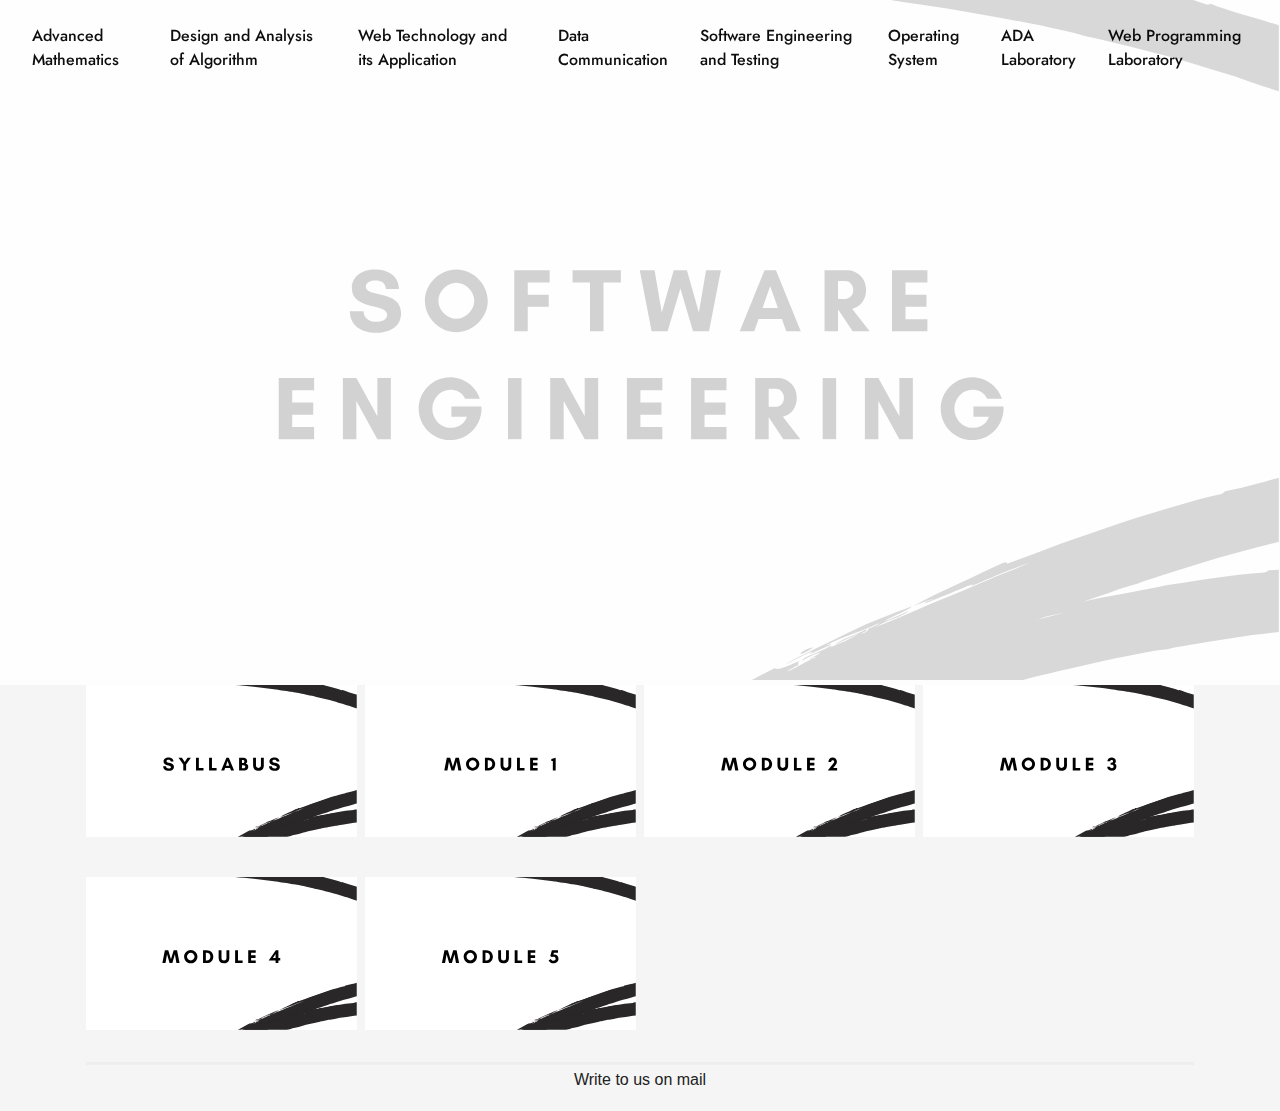
<file: set.html>
<!DOCTYPE html>
<html lang="en-US" dir="ltr">
  <head>
    <meta charset="utf-8">
    <meta http-equiv="X-UA-Compatible" content="IE=edge">
    <meta name="viewport" content="width=device-width, initial-scale=1">
    <title>VVCE Notes Corner</title>
    <link rel="apple-touch-icon" sizes="180x180" href="assets/img/favicons/apple-touch-icon.png">
    <link rel="icon" type="image/png" sizes="32x32" href="assets/img/favicons/favicon-32x32.png">
    <link rel="icon" type="image/png" sizes="16x16" href="assets/img/favicons/favicon-16x16.png">
    <link rel="shortcut icon" type="image/x-icon" href="assets/img/favicons/favicon.ico">
    <link rel="manifest" href="assets/img/favicons/manifest.json">
    <meta name="msapplication-TileImage" content="assets/img/favicons/mstile-150x150.png">
    <meta name="theme-color" content="#ffffff">
    <link href="assets/css/theme.css" rel="stylesheet" />
  </head>
  <body>
    <main class="main" id="top">
      <nav class="navbar navbar-expand-lg navbar-light fixed-top py-3 d-block" data-navbar-on-scroll="data-navbar-on-scroll">
          <button class="navbar-toggler collapsed" type="button" data-bs-toggle="collapse" data-bs-target="#navbarSupportedContent" aria-controls="navbarSupportedContent" aria-expanded="false" aria-label="Toggle navigation"><span class="navbar-toggler-icon"></span></button>
          <div class="collapse navbar-collapse border-top border-lg-0 mt-4 mt-lg-0" id="navbarSupportedContent">
            <ul class="navbar-nav me-auto mb-2 mb-lg-0">
              <li class="nav-item px-2"><a class="nav-link fw-medium" href="mat.html">Advanced Mathematics</a></li>
              <li class="nav-item px-2"><a class="nav-link fw-medium" href="ada.html">Design and Analysis of Algorithm</a></li>
              <li class="nav-item px-2"><a class="nav-link fw-medium" href="web.html">Web Technology and its Application</a></li>
              <li class="nav-item px-2"><a class="nav-link fw-medium" href="dc.html">Data Communication</a></li>
              <li class="nav-item px-2"><a class="nav-link fw-medium" href="set.html">Software Engineering and Testing</a></li>
              <li class="nav-item px-2"><a class="nav-link fw-medium" href="os.html">Operating System</a></li>
              <li class="nav-item px-2"><a class="nav-link fw-medium" href="adalab.html">ADA Laboratory</a></li>
              <li class="nav-item px-2"><a class="nav-link fw-medium" href="wplab.html">Web Programming Laboratory</a></li>
            </ul>
          </div>
        </div>
      </nav>
      <section class="py-11 bg-light-gradient border-bottom border-white border-5">
        <div class="bg-holder overlay overlay-light" style="background-image:url(assets/img/gallery/set.svg);background-size:cover;">
        </div>
        <div class="container">
          <div class="row flex-center">
            <div class="col-12 mb-10">
            </div>
          </div>
        </div>
      </section>
      <section class="py-0">
        <div class="container">
          <div class="row h-100">
            <div class="col-12">
              <div class="carousel slide" id="carouselBestDeals" data-bs-touch="false" data-bs-interval="false">
                <div class="carousel-inner">
                  <div class="carousel-item active" data-bs-interval="10000">
                    <div class="row h-100 align-items-center g-2">
                      <div class="col-sm-6 col-md-3 mb-3 mb-md-0 h-100">
                        <div class="card card-span h-100 text-white"><img class="img-fluid h-100" src="assets/img/gallery/syllabus.svg" alt="..." />
                          <div class="card-img-overlay ps-0"> </div>
                          <div class="card-body ps-0 bg-200">
                          </div><a class="stretched-link" href="#"></a>
                        </div>
                      </div> 
                      <div class="col-sm-6 col-md-3 mb-3 mb-md-0 h-100">
                        <div class="card card-span h-100 text-white"><img class="img-fluid h-100" src="assets/img/gallery/m_1.svg" alt="..." />
                          <div class="card-img-overlay ps-0"> </div>
                          <div class="card-body ps-0 bg-200">
                          </div><a class="stretched-link" href="#"></a>
                        </div>
                      </div>
                      <div class="col-sm-6 col-md-3 mb-3 mb-md-0 h-100">
                        <div class="card card-span h-100 text-white"><img class="img-fluid h-100" src="assets/img/gallery/m_2.svg" alt="..." />
                          <div class="card-img-overlay ps-0"> </div>
                          <div class="card-body ps-0 bg-200">
                          </div><a class="stretched-link" href="#"></a>
                        </div>
                      </div>
                      <div class="col-sm-6 col-md-3 mb-3 mb-md-0 h-100">
                        <div class="card card-span h-100 text-white"><img class="img-fluid h-100" src="assets/img/gallery/m_3.svg" alt="..." />
                          <div class="card-img-overlay ps-0"> </div>
                          <div class="card-body ps-0 bg-200">                       
                          </div><a class="stretched-link" href="#"></a>
                        </div>
                      </div>
                      <div class="col-sm-6 col-md-3 mb-3 mb-md-0 h-100">
                        <div class="card card-span h-100 text-white"><img class="img-fluid h-100" src="assets/img/gallery/m_4.svg" alt="..." />
                          <div class="card-img-overlay ps-0"> </div>
                          <div class="card-body ps-0 bg-200">
                          </div><a class="stretched-link" href="#"></a>
                        </div>
                      </div>
                      <div class="col-sm-6 col-md-3 mb-3 mb-md-0 h-100">
                        <div class="card card-span h-100 text-white"><img class="img-fluid h-100" src="assets/img/gallery/m_5.svg" alt="..." />
                          <div class="card-img-overlay ps-0"> </div>
                          <div class="card-body ps-0 bg-200">
                          </div><a class="stretched-link" href="#"></a>
                        </div>
                      </div>  
                    </div>
                  </div>  
                </div>
              </div>
            </div>
          </div>
          <div class="border-bottom border-3"></div>
          <footer>
            <a href="mailto:20cse0081@vvce.ac.in">Write to us on mail</a></p>
          </footer>
        </div>
      </section>
    </main>
    <script src="vendors/@popperjs/popper.min.js"></script>
    <script src="vendors/bootstrap/bootstrap.min.js"></script>
    <script src="vendors/is/is.min.js"></script>
    <script src="https://polyfill.io/v3/polyfill.min.js?features=window.scroll"></script>
    <script src="vendors/feather-icons/feather.min.js"></script>
    <script>
      feather.replace();
    </script>
    <script src="assets/js/theme.js"></script>
    <link href="https://fonts.googleapis.com/css2?family=Jost:wght@200;300;400;500;600;700;800;900&amp;display=swap" rel="stylesheet">
  </body>
</html>
</file>
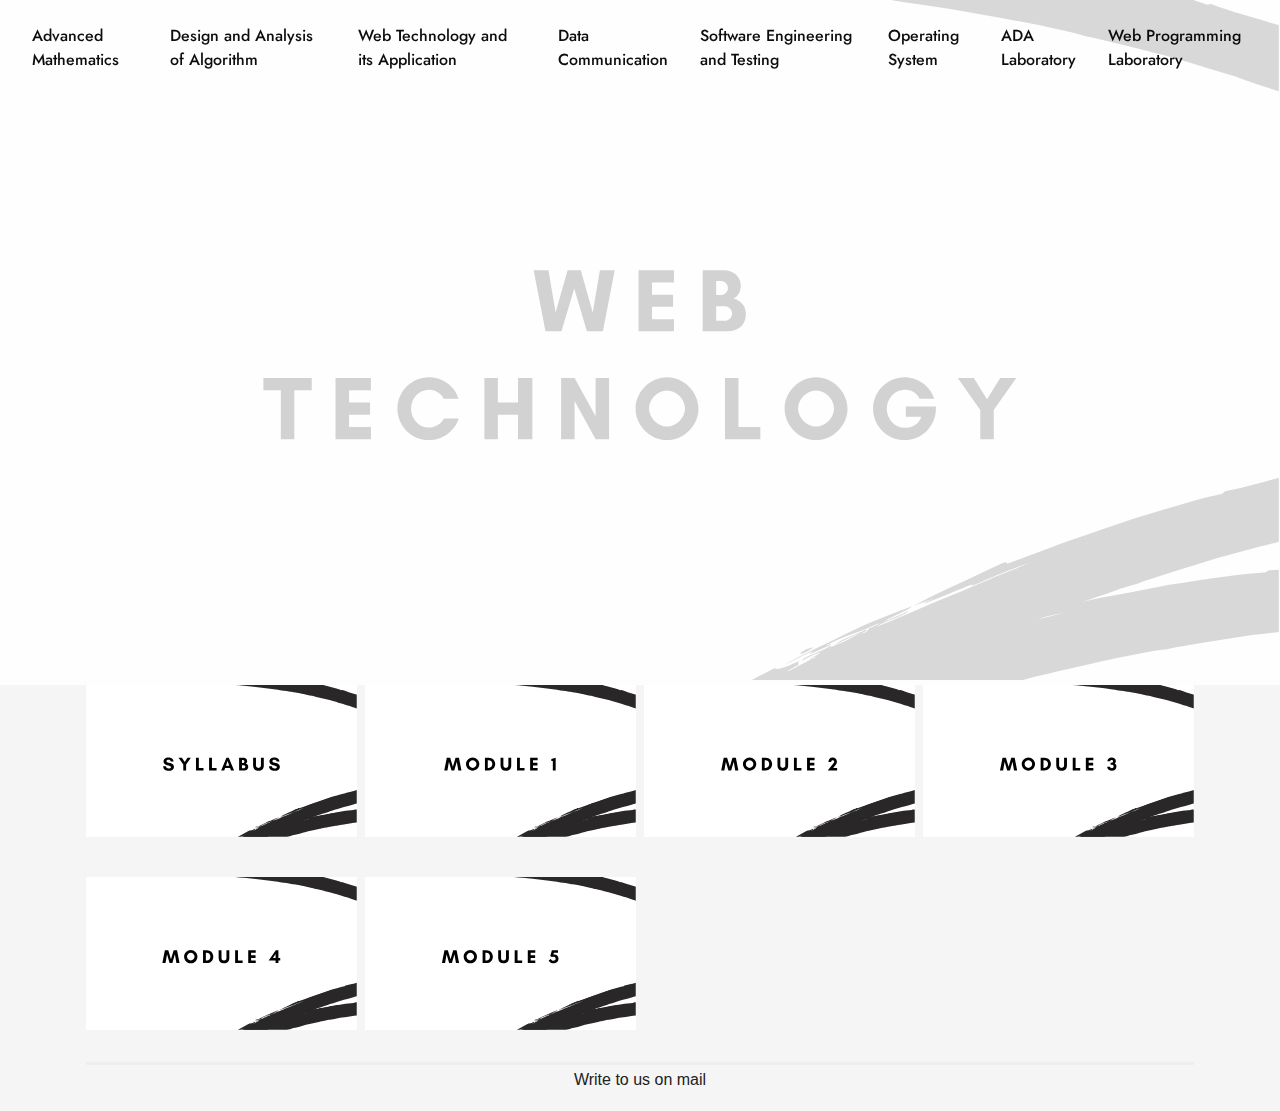
<file: web.html>
<!DOCTYPE html>
<html lang="en-US" dir="ltr">
  <head>
    <meta charset="utf-8">
    <meta http-equiv="X-UA-Compatible" content="IE=edge">
    <meta name="viewport" content="width=device-width, initial-scale=1">
    <title>VVCE Notes Corner</title>
    <link rel="apple-touch-icon" sizes="180x180" href="assets/img/favicons/apple-touch-icon.png">
    <link rel="icon" type="image/png" sizes="32x32" href="assets/img/favicons/favicon-32x32.png">
    <link rel="icon" type="image/png" sizes="16x16" href="assets/img/favicons/favicon-16x16.png">
    <link rel="shortcut icon" type="image/x-icon" href="assets/img/favicons/favicon.ico">
    <link rel="manifest" href="assets/img/favicons/manifest.json">
    <meta name="msapplication-TileImage" content="assets/img/favicons/mstile-150x150.png">
    <meta name="theme-color" content="#ffffff">
    <link href="assets/css/theme.css" rel="stylesheet" />
  </head>
  <body>
    <main class="main" id="top">
      <nav class="navbar navbar-expand-lg navbar-light fixed-top py-3 d-block" data-navbar-on-scroll="data-navbar-on-scroll">
          <button class="navbar-toggler collapsed" type="button" data-bs-toggle="collapse" data-bs-target="#navbarSupportedContent" aria-controls="navbarSupportedContent" aria-expanded="false" aria-label="Toggle navigation"><span class="navbar-toggler-icon"></span></button>
          <div class="collapse navbar-collapse border-top border-lg-0 mt-4 mt-lg-0" id="navbarSupportedContent">
            <ul class="navbar-nav me-auto mb-2 mb-lg-0">
              <li class="nav-item px-2"><a class="nav-link fw-medium" href="mat.html">Advanced Mathematics</a></li>
              <li class="nav-item px-2"><a class="nav-link fw-medium" href="ada.html">Design and Analysis of Algorithm</a></li>
              <li class="nav-item px-2"><a class="nav-link fw-medium" href="web.html">Web Technology and its Application</a></li>
              <li class="nav-item px-2"><a class="nav-link fw-medium" href="dc.html">Data Communication</a></li>
              <li class="nav-item px-2"><a class="nav-link fw-medium" href="set.html">Software Engineering and Testing</a></li>
              <li class="nav-item px-2"><a class="nav-link fw-medium" href="os.html">Operating System</a></li>
              <li class="nav-item px-2"><a class="nav-link fw-medium" href="adalab.html">ADA Laboratory</a></li>
              <li class="nav-item px-2"><a class="nav-link fw-medium" href="wplab.html">Web Programming Laboratory</a></li>
            </ul>
          </div>
        </div>
      </nav>
      <section class="py-11 bg-light-gradient border-bottom border-white border-5">
        <div class="bg-holder overlay overlay-light" style="background-image:url(assets/img/gallery/web.svg);background-size:cover;">
        </div>
        <div class="container">
          <div class="row flex-center">
            <div class="col-12 mb-10">
            </div>
          </div>
        </div>
      </section>
      <section class="py-0">
        <div class="container">
          <div class="row h-100">
            <div class="col-12">
              <div class="carousel slide" id="carouselBestDeals" data-bs-touch="false" data-bs-interval="false">
                <div class="carousel-inner">
                  <div class="carousel-item active" data-bs-interval="10000">
                    <div class="row h-100 align-items-center g-2">
                      <div class="col-sm-6 col-md-3 mb-3 mb-md-0 h-100">
                        <div class="card card-span h-100 text-white"><img class="img-fluid h-100" src="assets/img/gallery/syllabus.svg" alt="..." />
                          <div class="card-img-overlay ps-0"> </div>
                          <div class="card-body ps-0 bg-200">
                          </div><a class="stretched-link" href="#"></a>
                        </div>
                      </div> 
                      <div class="col-sm-6 col-md-3 mb-3 mb-md-0 h-100">
                        <div class="card card-span h-100 text-white"><img class="img-fluid h-100" src="assets/img/gallery/m_1.svg" alt="..." />
                          <div class="card-img-overlay ps-0"> </div>
                          <div class="card-body ps-0 bg-200">
                          </div><a class="stretched-link" href="#"></a>
                        </div>
                      </div>
                      <div class="col-sm-6 col-md-3 mb-3 mb-md-0 h-100">
                        <div class="card card-span h-100 text-white"><img class="img-fluid h-100" src="assets/img/gallery/m_2.svg" alt="..." />
                          <div class="card-img-overlay ps-0"> </div>
                          <div class="card-body ps-0 bg-200">
                          </div><a class="stretched-link" href="#"></a>
                        </div>
                      </div>
                      <div class="col-sm-6 col-md-3 mb-3 mb-md-0 h-100">
                        <div class="card card-span h-100 text-white"><img class="img-fluid h-100" src="assets/img/gallery/m_3.svg" alt="..." />
                          <div class="card-img-overlay ps-0"> </div>
                          <div class="card-body ps-0 bg-200">                       
                          </div><a class="stretched-link" href="#"></a>
                        </div>
                      </div>
                      <div class="col-sm-6 col-md-3 mb-3 mb-md-0 h-100">
                        <div class="card card-span h-100 text-white"><img class="img-fluid h-100" src="assets/img/gallery/m_4.svg" alt="..." />
                          <div class="card-img-overlay ps-0"> </div>
                          <div class="card-body ps-0 bg-200">
                          </div><a class="stretched-link" href="#"></a>
                        </div>
                      </div>
                      <div class="col-sm-6 col-md-3 mb-3 mb-md-0 h-100">
                        <div class="card card-span h-100 text-white"><img class="img-fluid h-100" src="assets/img/gallery/m_5.svg" alt="..." />
                          <div class="card-img-overlay ps-0"> </div>
                          <div class="card-body ps-0 bg-200">
                          </div><a class="stretched-link" href="#"></a>
                        </div>
                      </div>  
                    </div>
                  </div>  
                </div>
              </div>
            </div>
          </div>
          <div class="border-bottom border-3"></div>
          <footer>
            <a href="mailto:20cse0081@vvce.ac.in">Write to us on mail</a></p>
          </footer>
        </div>
      </section>
    </main>
    <script src="vendors/@popperjs/popper.min.js"></script>
    <script src="vendors/bootstrap/bootstrap.min.js"></script>
    <script src="vendors/is/is.min.js"></script>
    <script src="https://polyfill.io/v3/polyfill.min.js?features=window.scroll"></script>
    <script src="vendors/feather-icons/feather.min.js"></script>
    <script>
      feather.replace();
    </script>
    <script src="assets/js/theme.js"></script>
    <link href="https://fonts.googleapis.com/css2?family=Jost:wght@200;300;400;500;600;700;800;900&amp;display=swap" rel="stylesheet">
  </body>
</html>
</file>
<file: assets/css/theme.css>
:root {
  --bs-blue: #3011BC;
  --bs-indigo: #0057F2;
  --bs-purple: #7E11BC;
  --bs-pink: #F8A2FF;
  --bs-red: #FF705C;
  --bs-orange: #FE7A15;
  --bs-yellow: #FFA15C;
  --bs-green: #19CC61;
  --bs-teal: #00D9B0;
  --bs-cyan: #00A1FC;
  --bs-white: #FFFEFE;
  --bs-gray: #9E9E9E;
  --bs-gray-dark: #616161;
  --bs-primary: #FFA15C;
  --bs-secondary: #FE7A15;
  --bs-success: #19CC61;
  --bs-info: #00A1FC;
  --bs-warning: #FFA15C;
  --bs-danger: #FF705C;
  --bs-light: #F9FAFD;
  --bs-dark: #212121;
  --bs-font-sans-serif: "Jost", "Open Sans", -apple-system, BlinkMacSystemFont, "Segoe UI", "Helvetica Neue", Arial, sans-serif, "Apple Color Emoji", "Segoe UI Emoji", "Segoe UI Symbol";
  --bs-font-monospace: "SFMono-Regular", Menlo, Monaco, Consolas, "Liberation Mono", "Courier New", monospace;
  --bs-gradient: linear-gradient(180deg, rgba(255, 254, 254, 0.15), rgba(255, 254, 254, 0));
}

*,
*::before,
*::after {
  -webkit-box-sizing: border-box;
  box-sizing: border-box;
}

@media (prefers-reduced-motion: no-preference) {
  :root {
    scroll-behavior: smooth;
  }
}

body {
  margin: 0;
  font-family:  'Segoe UI', Tahoma, Geneva, Verdana, sans-serif;
  font-size: 1rem;
  font-weight: 400;
  line-height: 1.5;
  color: #424242;
  background-color: #F5F5F5;
  -webkit-text-size-adjust: 100%;
  -webkit-tap-highlight-color: rgba(0, 0, 0, 0);
}

hr {
  margin: 1rem 0;
  color: #EEEEEE;
  background-color: currentColor;
  border: 0;
  opacity: 1;
}

hr:not([size]) {
  height: 1px;
}

h1, .h1, h2, .h2, h3, .h3, h4, .h4, h5, .h5, h6, .h6 {
  margin-top: 0;
  margin-bottom: 0.5rem;
  font-weight: 700;
  line-height: 1.2;
  color: #212121;
}

h1, .h1 {
  font-size: calc(1.37383rem + 1.48598vw);
}

@media (min-width: 1200px) {
  h1, .h1 {
    font-size: 2.48832rem;
  }
}

h2, .h2 {
  font-size: calc(1.33236rem + 0.98832vw);
}

@media (min-width: 1200px) {
  h2, .h2 {
    font-size: 2.0736rem;
  }
}

h3, .h3 {
  font-size: calc(1.2978rem + 0.5736vw);
}

@media (min-width: 1200px) {
  h3, .h3 {
    font-size: 1.728rem;
  }
}

h4, .h4 {
  font-size: calc(1.269rem + 0.228vw);
}
footer {
  text-align: center;
  padding: 3px;
  background-color: whitesmoke;
  color: white;
}

@media (min-width: 1200px) {
  h4, .h4 {
    font-size: 1.44rem;
  }
}

h5, .h5 {
  font-size: 1.2rem;
}

h6, .h6 {
  font-size: 0.83333rem;
}

p {
  margin-top: 0;
  margin-bottom: 1rem;
}

abbr[title],
abbr[data-bs-original-title] {
  -webkit-text-decoration: underline dotted;
  text-decoration: underline dotted;
  cursor: help;
  -webkit-text-decoration-skip-ink: none;
  text-decoration-skip-ink: none;
}

address {
  margin-bottom: 1rem;
  font-style: normal;
  line-height: inherit;
}

ol,
ul {
  padding-left: 2rem;
}

ol,
ul,
dl {
  margin-top: 0;
  margin-bottom: 1rem;
}

ol ol,
ul ul,
ol ul,
ul ol {
  margin-bottom: 0;
}

dt {
  font-weight: 700;
}

dd {
  margin-bottom: .5rem;
  margin-left: 0;
}

blockquote {
  margin: 0 0 1rem;
}

b,
strong {
  font-weight: 800;
}

small, .small {
  font-size: 75%;
}

mark, .mark {
  padding: 0.2em;
  background-color: #fcf8e3;
}

sub,
sup {
  position: relative;
  font-size: 0.75em;
  line-height: 0;
  vertical-align: baseline;
}

sub {
  bottom: -.25em;
}

sup {
  top: -.5em;
}

a {
  color: #212121;
  text-decoration: none;
}

a:hover {
  color: #1a1a1a;
  text-decoration: none;
}

a:not([href]):not([class]), a:not([href]):not([class]):hover {
  color: inherit;
  text-decoration: none;
}

pre,
code,
kbd,
samp {
  font-family: var(--bs-font-monospace);
  font-size: 1em;
  direction: ltr /* rtl:ignore */;
  unicode-bidi: bidi-override;
}

pre {
  display: block;
  margin-top: 0;
  margin-bottom: 1rem;
  overflow: auto;
  font-size: 75%;
}

pre code {
  font-size: inherit;
  color: inherit;
  word-break: normal;
}

code {
  font-size: 75%;
  color: #F8A2FF;
  word-wrap: break-word;
}

a > code {
  color: inherit;
}

kbd {
  padding: 0.2rem 0.4rem;
  font-size: 75%;
  color: #FFFEFE;
  background-color: #424242;
  border-radius: 0.625rem;
}

kbd kbd {
  padding: 0;
  font-size: 1em;
  font-weight: 700;
}

figure {
  margin: 0 0 1rem;
}

img,
svg {
  vertical-align: middle;
}

table {
  caption-side: bottom;
  border-collapse: collapse;
}

caption {
  padding-top: 0.5rem;
  padding-bottom: 0.5rem;
  color: #BDBDBD;
  text-align: left;
}

th {
  text-align: inherit;
  text-align: -webkit-match-parent;
}

thead,
tbody,
tfoot,
tr,
td,
th {
  border-color: inherit;
  border-style: solid;
  border-width: 0;
}

label {
  display: inline-block;
}

button {
  border-radius: 0;
}

button:focus:not(:focus-visible) {
  outline: 0;
}

input,
button,
select,
optgroup,
textarea {
  margin: 0;
  font-family: inherit;
  font-size: inherit;
  line-height: inherit;
}

button,
select {
  text-transform: none;
}

[role="button"] {
  cursor: pointer;
}

select {
  word-wrap: normal;
}

select:disabled {
  opacity: 1;
}

[list]::-webkit-calendar-picker-indicator {
  display: none;
}

button,
[type="button"],
[type="reset"],
[type="submit"] {
  -webkit-appearance: button;
}

button:not(:disabled),
[type="button"]:not(:disabled),
[type="reset"]:not(:disabled),
[type="submit"]:not(:disabled) {
  cursor: pointer;
}

::-moz-focus-inner {
  padding: 0;
  border-style: none;
}

textarea {
  resize: vertical;
}

fieldset {
  min-width: 0;
  padding: 0;
  margin: 0;
  border: 0;
}

legend {
  float: left;
  width: 100%;
  padding: 0;
  margin-bottom: 0.5rem;
  font-size: calc(1.275rem + 0.3vw);
  line-height: inherit;
}

@media (min-width: 1200px) {
  legend {
    font-size: 1.5rem;
  }
}

legend + * {
  clear: left;
}

::-webkit-datetime-edit-fields-wrapper,
::-webkit-datetime-edit-text,
::-webkit-datetime-edit-minute,
::-webkit-datetime-edit-hour-field,
::-webkit-datetime-edit-day-field,
::-webkit-datetime-edit-month-field,
::-webkit-datetime-edit-year-field {
  padding: 0;
}

::-webkit-inner-spin-button {
  height: auto;
}

[type="search"] {
  outline-offset: -2px;
  -webkit-appearance: textfield;
}

::-webkit-search-decoration {
  -webkit-appearance: none;
}

::-webkit-color-swatch-wrapper {
  padding: 0;
}

::file-selector-button {
  font: inherit;
}

::-webkit-file-upload-button {
  font: inherit;
  -webkit-appearance: button;
}

output {
  display: inline-block;
}

iframe {
  border: 0;
}

summary {
  display: list-item;
  cursor: pointer;
}

progress {
  vertical-align: baseline;
}

[hidden] {
  display: none !important;
}

.lead {
  font-size: 1.2rem;
  font-weight: 400;
}

.display-1 {
  font-size: calc(1.55498rem + 3.65978vw);
  font-weight: 900;
  line-height: 1;
}

@media (min-width: 1200px) {
  .display-1 {
    font-size: 4.29982rem;
  }
}

.display-2 {
  font-size: calc(1.48332rem + 2.79982vw);
  font-weight: 900;
  line-height: 1;
}

@media (min-width: 1200px) {
  .display-2 {
    font-size: 3.58318rem;
  }
}

.display-3 {
  font-size: calc(1.4236rem + 2.08318vw);
  font-weight: 900;
  line-height: 1;
}

@media (min-width: 1200px) {
  .display-3 {
    font-size: 2.98598rem;
  }
}

.display-4 {
  font-size: calc(1.37383rem + 1.48598vw);
  font-weight: 900;
  line-height: 1;
}

@media (min-width: 1200px) {
  .display-4 {
    font-size: 2.48832rem;
  }
}

.display-5 {
  font-size: calc(1.33236rem + 0.98832vw);
  font-weight: 900;
  line-height: 1;
}

@media (min-width: 1200px) {
  .display-5 {
    font-size: 2.0736rem;
  }
}

.display-6 {
  font-size: calc(1.2978rem + 0.5736vw);
  font-weight: 900;
  line-height: 1;
}

@media (min-width: 1200px) {
  .display-6 {
    font-size: 1.728rem;
  }
}

.list-unstyled {
  padding-left: 0;
  list-style: none;
}

.list-inline {
  padding-left: 0;
  list-style: none;
}

.list-inline-item {
  display: inline-block;
}

.list-inline-item:not(:last-child) {
  margin-right: 0.5rem;
}

.initialism {
  font-size: 75%;
  text-transform: uppercase;
}

.blockquote {
  margin-bottom: 1rem;
  font-size: 1.2rem;
}

.blockquote > :last-child {
  margin-bottom: 0;
}

.blockquote-footer {
  margin-top: -1rem;
  margin-bottom: 1rem;
  font-size: 75%;
  color: #9E9E9E;
}

.blockquote-footer::before {
  content: "\2014\00A0";
}

.img-fluid {
  max-width: 100%;
  height: auto;
}

.img-thumbnail {
  padding: 0.25rem;
  background-color: #F5F5F5;
  border: 1px solid #EEEEEE;
  border-radius: 0.25rem;
  max-width: 100%;
  height: auto;
}

.figure {
  display: inline-block;
}

.figure-img {
  margin-bottom: 0.5rem;
  line-height: 1;
}

.figure-caption {
  font-size: 75%;
  color: #9E9E9E;
}

.container,
.container-fluid,
.container-sm,
.container-md,
.container-lg,
.container-xl,
.container-xxl {
  width: 100%;
  padding-right: var(--bs-gutter-x, 1rem);
  padding-left: var(--bs-gutter-x, 1rem);
  margin-right: auto;
  margin-left: auto;
}

@media (min-width: 576px) {
  .container, .container-sm {
    max-width: 540px;
  }
}

@media (min-width: 768px) {
  .container, .container-sm, .container-md {
    max-width: 720px;
  }
}

@media (min-width: 992px) {
  .container, .container-sm, .container-md, .container-lg {
    max-width: 960px;
  }
}

@media (min-width: 1200px) {
  .container, .container-sm, .container-md, .container-lg, .container-xl {
    max-width: 1140px;
  }
}

@media (min-width: 1540px) {
  .container, .container-sm, .container-md, .container-lg, .container-xl, .container-xxl {
    max-width: 1480px;
  }
}

.row {
  --bs-gutter-x: 2rem;
  --bs-gutter-y: 0;
  display: -webkit-box;
  display: -ms-flexbox;
  display: flex;
  -ms-flex-wrap: wrap;
  flex-wrap: wrap;
  margin-top: calc(var(--bs-gutter-y) * -1);
  margin-right: calc(var(--bs-gutter-x) / -2);
  margin-left: calc(var(--bs-gutter-x) / -2);
}

.row > * {
  -ms-flex-negative: 0;
  flex-shrink: 0;
  width: 100%;
  max-width: 100%;
  padding-right: calc(var(--bs-gutter-x) / 2);
  padding-left: calc(var(--bs-gutter-x) / 2);
  margin-top: var(--bs-gutter-y);
}

.col {
  -webkit-box-flex: 1;
  -ms-flex: 1 0 0%;
  flex: 1 0 0%;
}

.row-cols-auto > * {
  -webkit-box-flex: 0;
  -ms-flex: 0 0 auto;
  flex: 0 0 auto;
  width: auto;
}

.row-cols-1 > * {
  -webkit-box-flex: 0;
  -ms-flex: 0 0 auto;
  flex: 0 0 auto;
  width: 100%;
}

.row-cols-2 > * {
  -webkit-box-flex: 0;
  -ms-flex: 0 0 auto;
  flex: 0 0 auto;
  width: 50%;
}

.row-cols-3 > * {
  -webkit-box-flex: 0;
  -ms-flex: 0 0 auto;
  flex: 0 0 auto;
  width: 33.33333%;
}

.row-cols-4 > * {
  -webkit-box-flex: 0;
  -ms-flex: 0 0 auto;
  flex: 0 0 auto;
  width: 25%;
}

.row-cols-5 > * {
  -webkit-box-flex: 0;
  -ms-flex: 0 0 auto;
  flex: 0 0 auto;
  width: 20%;
}

.row-cols-6 > * {
  -webkit-box-flex: 0;
  -ms-flex: 0 0 auto;
  flex: 0 0 auto;
  width: 16.66667%;
}

.col-auto {
  -webkit-box-flex: 0;
  -ms-flex: 0 0 auto;
  flex: 0 0 auto;
  width: auto;
}

.col-1 {
  -webkit-box-flex: 0;
  -ms-flex: 0 0 auto;
  flex: 0 0 auto;
  width: 8.33333%;
}

.col-2 {
  -webkit-box-flex: 0;
  -ms-flex: 0 0 auto;
  flex: 0 0 auto;
  width: 16.66667%;
}

.col-3 {
  -webkit-box-flex: 0;
  -ms-flex: 0 0 auto;
  flex: 0 0 auto;
  width: 25%;
}

.col-4 {
  -webkit-box-flex: 0;
  -ms-flex: 0 0 auto;
  flex: 0 0 auto;
  width: 33.33333%;
}

.col-5 {
  -webkit-box-flex: 0;
  -ms-flex: 0 0 auto;
  flex: 0 0 auto;
  width: 41.66667%;
}

.col-6 {
  -webkit-box-flex: 0;
  -ms-flex: 0 0 auto;
  flex: 0 0 auto;
  width: 50%;
}

.col-7 {
  -webkit-box-flex: 0;
  -ms-flex: 0 0 auto;
  flex: 0 0 auto;
  width: 58.33333%;
}

.col-8 {
  -webkit-box-flex: 0;
  -ms-flex: 0 0 auto;
  flex: 0 0 auto;
  width: 66.66667%;
}

.col-9 {
  -webkit-box-flex: 0;
  -ms-flex: 0 0 auto;
  flex: 0 0 auto;
  width: 75%;
}

.col-10 {
  -webkit-box-flex: 0;
  -ms-flex: 0 0 auto;
  flex: 0 0 auto;
  width: 83.33333%;
}

.col-11 {
  -webkit-box-flex: 0;
  -ms-flex: 0 0 auto;
  flex: 0 0 auto;
  width: 91.66667%;
}

.col-12 {
  -webkit-box-flex: 0;
  -ms-flex: 0 0 auto;
  flex: 0 0 auto;
  width: 100%;
}

.offset-1 {
  margin-left: 8.33333%;
}

.offset-2 {
  margin-left: 16.66667%;
}

.offset-3 {
  margin-left: 25%;
}

.offset-4 {
  margin-left: 33.33333%;
}

.offset-5 {
  margin-left: 41.66667%;
}

.offset-6 {
  margin-left: 50%;
}

.offset-7 {
  margin-left: 58.33333%;
}

.offset-8 {
  margin-left: 66.66667%;
}

.offset-9 {
  margin-left: 75%;
}

.offset-10 {
  margin-left: 83.33333%;
}

.offset-11 {
  margin-left: 91.66667%;
}

.g-0,
.gx-0 {
  --bs-gutter-x: 0;
}

.g-0,
.gy-0 {
  --bs-gutter-y: 0;
}

.g-1,
.gx-1 {
  --bs-gutter-x: 0.25rem;
}

.g-1,
.gy-1 {
  --bs-gutter-y: 0.25rem;
}

.g-2,
.gx-2 {
  --bs-gutter-x: 0.5rem;
}

.g-2,
.gy-2 {
  --bs-gutter-y: 0.5rem;
}

.g-3,
.gx-3 {
  --bs-gutter-x: 1rem;
}

.g-3,
.gy-3 {
  --bs-gutter-y: 1rem;
}

.g-4,
.gx-4 {
  --bs-gutter-x: 1.8rem;
}

.g-4,
.gy-4 {
  --bs-gutter-y: 1.8rem;
}

.g-5,
.gx-5 {
  --bs-gutter-x: 3rem;
}

.g-5,
.gy-5 {
  --bs-gutter-y: 3rem;
}

.g-6,
.gx-6 {
  --bs-gutter-x: 4rem;
}

.g-6,
.gy-6 {
  --bs-gutter-y: 4rem;
}

.g-7,
.gx-7 {
  --bs-gutter-x: 5rem;
}

.g-7,
.gy-7 {
  --bs-gutter-y: 5rem;
}

.g-8,
.gx-8 {
  --bs-gutter-x: 7.5rem;
}

.g-8,
.gy-8 {
  --bs-gutter-y: 7.5rem;
}

.g-9,
.gx-9 {
  --bs-gutter-x: 10rem;
}

.g-9,
.gy-9 {
  --bs-gutter-y: 10rem;
}

.g-10,
.gx-10 {
  --bs-gutter-x: 12.5rem;
}

.g-10,
.gy-10 {
  --bs-gutter-y: 12.5rem;
}

.g-11,
.gx-11 {
  --bs-gutter-x: 15rem;
}

.g-11,
.gy-11 {
  --bs-gutter-y: 15rem;
}

@media (min-width: 576px) {
  .col-sm {
    -webkit-box-flex: 1;
    -ms-flex: 1 0 0%;
    flex: 1 0 0%;
  }
  .row-cols-sm-auto > * {
    -webkit-box-flex: 0;
    -ms-flex: 0 0 auto;
    flex: 0 0 auto;
    width: auto;
  }
  .row-cols-sm-1 > * {
    -webkit-box-flex: 0;
    -ms-flex: 0 0 auto;
    flex: 0 0 auto;
    width: 100%;
  }
  .row-cols-sm-2 > * {
    -webkit-box-flex: 0;
    -ms-flex: 0 0 auto;
    flex: 0 0 auto;
    width: 50%;
  }
  .row-cols-sm-3 > * {
    -webkit-box-flex: 0;
    -ms-flex: 0 0 auto;
    flex: 0 0 auto;
    width: 33.33333%;
  }
  .row-cols-sm-4 > * {
    -webkit-box-flex: 0;
    -ms-flex: 0 0 auto;
    flex: 0 0 auto;
    width: 25%;
  }
  .row-cols-sm-5 > * {
    -webkit-box-flex: 0;
    -ms-flex: 0 0 auto;
    flex: 0 0 auto;
    width: 20%;
  }
  .row-cols-sm-6 > * {
    -webkit-box-flex: 0;
    -ms-flex: 0 0 auto;
    flex: 0 0 auto;
    width: 16.66667%;
  }
  .col-sm-auto {
    -webkit-box-flex: 0;
    -ms-flex: 0 0 auto;
    flex: 0 0 auto;
    width: auto;
  }
  .col-sm-1 {
    -webkit-box-flex: 0;
    -ms-flex: 0 0 auto;
    flex: 0 0 auto;
    width: 8.33333%;
  }
  .col-sm-2 {
    -webkit-box-flex: 0;
    -ms-flex: 0 0 auto;
    flex: 0 0 auto;
    width: 16.66667%;
  }
  .col-sm-3 {
    -webkit-box-flex: 0;
    -ms-flex: 0 0 auto;
    flex: 0 0 auto;
    width: 25%;
  }
  .col-sm-4 {
    -webkit-box-flex: 0;
    -ms-flex: 0 0 auto;
    flex: 0 0 auto;
    width: 33.33333%;
  }
  .col-sm-5 {
    -webkit-box-flex: 0;
    -ms-flex: 0 0 auto;
    flex: 0 0 auto;
    width: 41.66667%;
  }
  .col-sm-6 {
    -webkit-box-flex: 0;
    -ms-flex: 0 0 auto;
    flex: 0 0 auto;
    width: 50%;
  }
  .col-sm-7 {
    -webkit-box-flex: 0;
    -ms-flex: 0 0 auto;
    flex: 0 0 auto;
    width: 58.33333%;
  }
  .col-sm-8 {
    -webkit-box-flex: 0;
    -ms-flex: 0 0 auto;
    flex: 0 0 auto;
    width: 66.66667%;
  }
  .col-sm-9 {
    -webkit-box-flex: 0;
    -ms-flex: 0 0 auto;
    flex: 0 0 auto;
    width: 75%;
  }
  .col-sm-10 {
    -webkit-box-flex: 0;
    -ms-flex: 0 0 auto;
    flex: 0 0 auto;
    width: 83.33333%;
  }
  .col-sm-11 {
    -webkit-box-flex: 0;
    -ms-flex: 0 0 auto;
    flex: 0 0 auto;
    width: 91.66667%;
  }
  .col-sm-12 {
    -webkit-box-flex: 0;
    -ms-flex: 0 0 auto;
    flex: 0 0 auto;
    width: 100%;
  }
  .offset-sm-0 {
    margin-left: 0;
  }
  .offset-sm-1 {
    margin-left: 8.33333%;
  }
  .offset-sm-2 {
    margin-left: 16.66667%;
  }
  .offset-sm-3 {
    margin-left: 25%;
  }
  .offset-sm-4 {
    margin-left: 33.33333%;
  }
  .offset-sm-5 {
    margin-left: 41.66667%;
  }
  .offset-sm-6 {
    margin-left: 50%;
  }
  .offset-sm-7 {
    margin-left: 58.33333%;
  }
  .offset-sm-8 {
    margin-left: 66.66667%;
  }
  .offset-sm-9 {
    margin-left: 75%;
  }
  .offset-sm-10 {
    margin-left: 83.33333%;
  }
  .offset-sm-11 {
    margin-left: 91.66667%;
  }
  .g-sm-0,
  .gx-sm-0 {
    --bs-gutter-x: 0;
  }
  .g-sm-0,
  .gy-sm-0 {
    --bs-gutter-y: 0;
  }
  .g-sm-1,
  .gx-sm-1 {
    --bs-gutter-x: 0.25rem;
  }
  .g-sm-1,
  .gy-sm-1 {
    --bs-gutter-y: 0.25rem;
  }
  .g-sm-2,
  .gx-sm-2 {
    --bs-gutter-x: 0.5rem;
  }
  .g-sm-2,
  .gy-sm-2 {
    --bs-gutter-y: 0.5rem;
  }
  .g-sm-3,
  .gx-sm-3 {
    --bs-gutter-x: 1rem;
  }
  .g-sm-3,
  .gy-sm-3 {
    --bs-gutter-y: 1rem;
  }
  .g-sm-4,
  .gx-sm-4 {
    --bs-gutter-x: 1.8rem;
  }
  .g-sm-4,
  .gy-sm-4 {
    --bs-gutter-y: 1.8rem;
  }
  .g-sm-5,
  .gx-sm-5 {
    --bs-gutter-x: 3rem;
  }
  .g-sm-5,
  .gy-sm-5 {
    --bs-gutter-y: 3rem;
  }
  .g-sm-6,
  .gx-sm-6 {
    --bs-gutter-x: 4rem;
  }
  .g-sm-6,
  .gy-sm-6 {
    --bs-gutter-y: 4rem;
  }
  .g-sm-7,
  .gx-sm-7 {
    --bs-gutter-x: 5rem;
  }
  .g-sm-7,
  .gy-sm-7 {
    --bs-gutter-y: 5rem;
  }
  .g-sm-8,
  .gx-sm-8 {
    --bs-gutter-x: 7.5rem;
  }
  .g-sm-8,
  .gy-sm-8 {
    --bs-gutter-y: 7.5rem;
  }
  .g-sm-9,
  .gx-sm-9 {
    --bs-gutter-x: 10rem;
  }
  .g-sm-9,
  .gy-sm-9 {
    --bs-gutter-y: 10rem;
  }
  .g-sm-10,
  .gx-sm-10 {
    --bs-gutter-x: 12.5rem;
  }
  .g-sm-10,
  .gy-sm-10 {
    --bs-gutter-y: 12.5rem;
  }
  .g-sm-11,
  .gx-sm-11 {
    --bs-gutter-x: 15rem;
  }
  .g-sm-11,
  .gy-sm-11 {
    --bs-gutter-y: 15rem;
  }
}

@media (min-width: 768px) {
  .col-md {
    -webkit-box-flex: 1;
    -ms-flex: 1 0 0%;
    flex: 1 0 0%;
  }
  .row-cols-md-auto > * {
    -webkit-box-flex: 0;
    -ms-flex: 0 0 auto;
    flex: 0 0 auto;
    width: auto;
  }
  .row-cols-md-1 > * {
    -webkit-box-flex: 0;
    -ms-flex: 0 0 auto;
    flex: 0 0 auto;
    width: 100%;
  }
  .row-cols-md-2 > * {
    -webkit-box-flex: 0;
    -ms-flex: 0 0 auto;
    flex: 0 0 auto;
    width: 50%;
  }
  .row-cols-md-3 > * {
    -webkit-box-flex: 0;
    -ms-flex: 0 0 auto;
    flex: 0 0 auto;
    width: 33.33333%;
  }
  .row-cols-md-4 > * {
    -webkit-box-flex: 0;
    -ms-flex: 0 0 auto;
    flex: 0 0 auto;
    width: 25%;
  }
  .row-cols-md-5 > * {
    -webkit-box-flex: 0;
    -ms-flex: 0 0 auto;
    flex: 0 0 auto;
    width: 20%;
  }
  .row-cols-md-6 > * {
    -webkit-box-flex: 0;
    -ms-flex: 0 0 auto;
    flex: 0 0 auto;
    width: 16.66667%;
  }
  .col-md-auto {
    -webkit-box-flex: 0;
    -ms-flex: 0 0 auto;
    flex: 0 0 auto;
    width: auto;
  }
  .col-md-1 {
    -webkit-box-flex: 0;
    -ms-flex: 0 0 auto;
    flex: 0 0 auto;
    width: 8.33333%;
  }
  .col-md-2 {
    -webkit-box-flex: 0;
    -ms-flex: 0 0 auto;
    flex: 0 0 auto;
    width: 16.66667%;
  }
  .col-md-3 {
    -webkit-box-flex: 0;
    -ms-flex: 0 0 auto;
    flex: 0 0 auto;
    width: 25%;
  }
  .col-md-4 {
    -webkit-box-flex: 0;
    -ms-flex: 0 0 auto;
    flex: 0 0 auto;
    width: 33.33333%;
  }
  .col-md-5 {
    -webkit-box-flex: 0;
    -ms-flex: 0 0 auto;
    flex: 0 0 auto;
    width: 41.66667%;
  }
  .col-md-6 {
    -webkit-box-flex: 0;
    -ms-flex: 0 0 auto;
    flex: 0 0 auto;
    width: 50%;
  }
  .col-md-7 {
    -webkit-box-flex: 0;
    -ms-flex: 0 0 auto;
    flex: 0 0 auto;
    width: 58.33333%;
  }
  .col-md-8 {
    -webkit-box-flex: 0;
    -ms-flex: 0 0 auto;
    flex: 0 0 auto;
    width: 66.66667%;
  }
  .col-md-9 {
    -webkit-box-flex: 0;
    -ms-flex: 0 0 auto;
    flex: 0 0 auto;
    width: 75%;
  }
  .col-md-10 {
    -webkit-box-flex: 0;
    -ms-flex: 0 0 auto;
    flex: 0 0 auto;
    width: 83.33333%;
  }
  .col-md-11 {
    -webkit-box-flex: 0;
    -ms-flex: 0 0 auto;
    flex: 0 0 auto;
    width: 91.66667%;
  }
  .col-md-12 {
    -webkit-box-flex: 0;
    -ms-flex: 0 0 auto;
    flex: 0 0 auto;
    width: 100%;
  }
  .offset-md-0 {
    margin-left: 0;
  }
  .offset-md-1 {
    margin-left: 8.33333%;
  }
  .offset-md-2 {
    margin-left: 16.66667%;
  }
  .offset-md-3 {
    margin-left: 25%;
  }
  .offset-md-4 {
    margin-left: 33.33333%;
  }
  .offset-md-5 {
    margin-left: 41.66667%;
  }
  .offset-md-6 {
    margin-left: 50%;
  }
  .offset-md-7 {
    margin-left: 58.33333%;
  }
  .offset-md-8 {
    margin-left: 66.66667%;
  }
  .offset-md-9 {
    margin-left: 75%;
  }
  .offset-md-10 {
    margin-left: 83.33333%;
  }
  .offset-md-11 {
    margin-left: 91.66667%;
  }
  .g-md-0,
  .gx-md-0 {
    --bs-gutter-x: 0;
  }
  .g-md-0,
  .gy-md-0 {
    --bs-gutter-y: 0;
  }
  .g-md-1,
  .gx-md-1 {
    --bs-gutter-x: 0.25rem;
  }
  .g-md-1,
  .gy-md-1 {
    --bs-gutter-y: 0.25rem;
  }
  .g-md-2,
  .gx-md-2 {
    --bs-gutter-x: 0.5rem;
  }
  .g-md-2,
  .gy-md-2 {
    --bs-gutter-y: 0.5rem;
  }
  .g-md-3,
  .gx-md-3 {
    --bs-gutter-x: 1rem;
  }
  .g-md-3,
  .gy-md-3 {
    --bs-gutter-y: 1rem;
  }
  .g-md-4,
  .gx-md-4 {
    --bs-gutter-x: 1.8rem;
  }
  .g-md-4,
  .gy-md-4 {
    --bs-gutter-y: 1.8rem;
  }
  .g-md-5,
  .gx-md-5 {
    --bs-gutter-x: 3rem;
  }
  .g-md-5,
  .gy-md-5 {
    --bs-gutter-y: 3rem;
  }
  .g-md-6,
  .gx-md-6 {
    --bs-gutter-x: 4rem;
  }
  .g-md-6,
  .gy-md-6 {
    --bs-gutter-y: 4rem;
  }
  .g-md-7,
  .gx-md-7 {
    --bs-gutter-x: 5rem;
  }
  .g-md-7,
  .gy-md-7 {
    --bs-gutter-y: 5rem;
  }
  .g-md-8,
  .gx-md-8 {
    --bs-gutter-x: 7.5rem;
  }
  .g-md-8,
  .gy-md-8 {
    --bs-gutter-y: 7.5rem;
  }
  .g-md-9,
  .gx-md-9 {
    --bs-gutter-x: 10rem;
  }
  .g-md-9,
  .gy-md-9 {
    --bs-gutter-y: 10rem;
  }
  .g-md-10,
  .gx-md-10 {
    --bs-gutter-x: 12.5rem;
  }
  .g-md-10,
  .gy-md-10 {
    --bs-gutter-y: 12.5rem;
  }
  .g-md-11,
  .gx-md-11 {
    --bs-gutter-x: 15rem;
  }
  .g-md-11,
  .gy-md-11 {
    --bs-gutter-y: 15rem;
  }
}

@media (min-width: 992px) {
  .col-lg {
    -webkit-box-flex: 1;
    -ms-flex: 1 0 0%;
    flex: 1 0 0%;
  }
  .row-cols-lg-auto > * {
    -webkit-box-flex: 0;
    -ms-flex: 0 0 auto;
    flex: 0 0 auto;
    width: auto;
  }
  .row-cols-lg-1 > * {
    -webkit-box-flex: 0;
    -ms-flex: 0 0 auto;
    flex: 0 0 auto;
    width: 100%;
  }
  .row-cols-lg-2 > * {
    -webkit-box-flex: 0;
    -ms-flex: 0 0 auto;
    flex: 0 0 auto;
    width: 50%;
  }
  .row-cols-lg-3 > * {
    -webkit-box-flex: 0;
    -ms-flex: 0 0 auto;
    flex: 0 0 auto;
    width: 33.33333%;
  }
  .row-cols-lg-4 > * {
    -webkit-box-flex: 0;
    -ms-flex: 0 0 auto;
    flex: 0 0 auto;
    width: 25%;
  }
  .row-cols-lg-5 > * {
    -webkit-box-flex: 0;
    -ms-flex: 0 0 auto;
    flex: 0 0 auto;
    width: 20%;
  }
  .row-cols-lg-6 > * {
    -webkit-box-flex: 0;
    -ms-flex: 0 0 auto;
    flex: 0 0 auto;
    width: 16.66667%;
  }
  .col-lg-auto {
    -webkit-box-flex: 0;
    -ms-flex: 0 0 auto;
    flex: 0 0 auto;
    width: auto;
  }
  .col-lg-1 {
    -webkit-box-flex: 0;
    -ms-flex: 0 0 auto;
    flex: 0 0 auto;
    width: 8.33333%;
  }
  .col-lg-2 {
    -webkit-box-flex: 0;
    -ms-flex: 0 0 auto;
    flex: 0 0 auto;
    width: 16.66667%;
  }
  .col-lg-3 {
    -webkit-box-flex: 0;
    -ms-flex: 0 0 auto;
    flex: 0 0 auto;
    width: 25%;
  }
  .col-lg-4 {
    -webkit-box-flex: 0;
    -ms-flex: 0 0 auto;
    flex: 0 0 auto;
    width: 33.33333%;
  }
  .col-lg-5 {
    -webkit-box-flex: 0;
    -ms-flex: 0 0 auto;
    flex: 0 0 auto;
    width: 41.66667%;
  }
  .col-lg-6 {
    -webkit-box-flex: 0;
    -ms-flex: 0 0 auto;
    flex: 0 0 auto;
    width: 50%;
  }
  .col-lg-7 {
    -webkit-box-flex: 0;
    -ms-flex: 0 0 auto;
    flex: 0 0 auto;
    width: 58.33333%;
  }
  .col-lg-8 {
    -webkit-box-flex: 0;
    -ms-flex: 0 0 auto;
    flex: 0 0 auto;
    width: 66.66667%;
  }
  .col-lg-9 {
    -webkit-box-flex: 0;
    -ms-flex: 0 0 auto;
    flex: 0 0 auto;
    width: 75%;
  }
  .col-lg-10 {
    -webkit-box-flex: 0;
    -ms-flex: 0 0 auto;
    flex: 0 0 auto;
    width: 83.33333%;
  }
  .col-lg-11 {
    -webkit-box-flex: 0;
    -ms-flex: 0 0 auto;
    flex: 0 0 auto;
    width: 91.66667%;
  }
  .col-lg-12 {
    -webkit-box-flex: 0;
    -ms-flex: 0 0 auto;
    flex: 0 0 auto;
    width: 100%;
  }
  .offset-lg-0 {
    margin-left: 0;
  }
  .offset-lg-1 {
    margin-left: 8.33333%;
  }
  .offset-lg-2 {
    margin-left: 16.66667%;
  }
  .offset-lg-3 {
    margin-left: 25%;
  }
  .offset-lg-4 {
    margin-left: 33.33333%;
  }
  .offset-lg-5 {
    margin-left: 41.66667%;
  }
  .offset-lg-6 {
    margin-left: 50%;
  }
  .offset-lg-7 {
    margin-left: 58.33333%;
  }
  .offset-lg-8 {
    margin-left: 66.66667%;
  }
  .offset-lg-9 {
    margin-left: 75%;
  }
  .offset-lg-10 {
    margin-left: 83.33333%;
  }
  .offset-lg-11 {
    margin-left: 91.66667%;
  }
  .g-lg-0,
  .gx-lg-0 {
    --bs-gutter-x: 0;
  }
  .g-lg-0,
  .gy-lg-0 {
    --bs-gutter-y: 0;
  }
  .g-lg-1,
  .gx-lg-1 {
    --bs-gutter-x: 0.25rem;
  }
  .g-lg-1,
  .gy-lg-1 {
    --bs-gutter-y: 0.25rem;
  }
  .g-lg-2,
  .gx-lg-2 {
    --bs-gutter-x: 0.5rem;
  }
  .g-lg-2,
  .gy-lg-2 {
    --bs-gutter-y: 0.5rem;
  }
  .g-lg-3,
  .gx-lg-3 {
    --bs-gutter-x: 1rem;
  }
  .g-lg-3,
  .gy-lg-3 {
    --bs-gutter-y: 1rem;
  }
  .g-lg-4,
  .gx-lg-4 {
    --bs-gutter-x: 1.8rem;
  }
  .g-lg-4,
  .gy-lg-4 {
    --bs-gutter-y: 1.8rem;
  }
  .g-lg-5,
  .gx-lg-5 {
    --bs-gutter-x: 3rem;
  }
  .g-lg-5,
  .gy-lg-5 {
    --bs-gutter-y: 3rem;
  }
  .g-lg-6,
  .gx-lg-6 {
    --bs-gutter-x: 4rem;
  }
  .g-lg-6,
  .gy-lg-6 {
    --bs-gutter-y: 4rem;
  }
  .g-lg-7,
  .gx-lg-7 {
    --bs-gutter-x: 5rem;
  }
  .g-lg-7,
  .gy-lg-7 {
    --bs-gutter-y: 5rem;
  }
  .g-lg-8,
  .gx-lg-8 {
    --bs-gutter-x: 7.5rem;
  }
  .g-lg-8,
  .gy-lg-8 {
    --bs-gutter-y: 7.5rem;
  }
  .g-lg-9,
  .gx-lg-9 {
    --bs-gutter-x: 10rem;
  }
  .g-lg-9,
  .gy-lg-9 {
    --bs-gutter-y: 10rem;
  }
  .g-lg-10,
  .gx-lg-10 {
    --bs-gutter-x: 12.5rem;
  }
  .g-lg-10,
  .gy-lg-10 {
    --bs-gutter-y: 12.5rem;
  }
  .g-lg-11,
  .gx-lg-11 {
    --bs-gutter-x: 15rem;
  }
  .g-lg-11,
  .gy-lg-11 {
    --bs-gutter-y: 15rem;
  }
}

@media (min-width: 1200px) {
  .col-xl {
    -webkit-box-flex: 1;
    -ms-flex: 1 0 0%;
    flex: 1 0 0%;
  }
  .row-cols-xl-auto > * {
    -webkit-box-flex: 0;
    -ms-flex: 0 0 auto;
    flex: 0 0 auto;
    width: auto;
  }
  .row-cols-xl-1 > * {
    -webkit-box-flex: 0;
    -ms-flex: 0 0 auto;
    flex: 0 0 auto;
    width: 100%;
  }
  .row-cols-xl-2 > * {
    -webkit-box-flex: 0;
    -ms-flex: 0 0 auto;
    flex: 0 0 auto;
    width: 50%;
  }
  .row-cols-xl-3 > * {
    -webkit-box-flex: 0;
    -ms-flex: 0 0 auto;
    flex: 0 0 auto;
    width: 33.33333%;
  }
  .row-cols-xl-4 > * {
    -webkit-box-flex: 0;
    -ms-flex: 0 0 auto;
    flex: 0 0 auto;
    width: 25%;
  }
  .row-cols-xl-5 > * {
    -webkit-box-flex: 0;
    -ms-flex: 0 0 auto;
    flex: 0 0 auto;
    width: 20%;
  }
  .row-cols-xl-6 > * {
    -webkit-box-flex: 0;
    -ms-flex: 0 0 auto;
    flex: 0 0 auto;
    width: 16.66667%;
  }
  .col-xl-auto {
    -webkit-box-flex: 0;
    -ms-flex: 0 0 auto;
    flex: 0 0 auto;
    width: auto;
  }
  .col-xl-1 {
    -webkit-box-flex: 0;
    -ms-flex: 0 0 auto;
    flex: 0 0 auto;
    width: 8.33333%;
  }
  .col-xl-2 {
    -webkit-box-flex: 0;
    -ms-flex: 0 0 auto;
    flex: 0 0 auto;
    width: 16.66667%;
  }
  .col-xl-3 {
    -webkit-box-flex: 0;
    -ms-flex: 0 0 auto;
    flex: 0 0 auto;
    width: 25%;
  }
  .col-xl-4 {
    -webkit-box-flex: 0;
    -ms-flex: 0 0 auto;
    flex: 0 0 auto;
    width: 33.33333%;
  }
  .col-xl-5 {
    -webkit-box-flex: 0;
    -ms-flex: 0 0 auto;
    flex: 0 0 auto;
    width: 41.66667%;
  }
  .col-xl-6 {
    -webkit-box-flex: 0;
    -ms-flex: 0 0 auto;
    flex: 0 0 auto;
    width: 50%;
  }
  .col-xl-7 {
    -webkit-box-flex: 0;
    -ms-flex: 0 0 auto;
    flex: 0 0 auto;
    width: 58.33333%;
  }
  .col-xl-8 {
    -webkit-box-flex: 0;
    -ms-flex: 0 0 auto;
    flex: 0 0 auto;
    width: 66.66667%;
  }
  .col-xl-9 {
    -webkit-box-flex: 0;
    -ms-flex: 0 0 auto;
    flex: 0 0 auto;
    width: 75%;
  }
  .col-xl-10 {
    -webkit-box-flex: 0;
    -ms-flex: 0 0 auto;
    flex: 0 0 auto;
    width: 83.33333%;
  }
  .col-xl-11 {
    -webkit-box-flex: 0;
    -ms-flex: 0 0 auto;
    flex: 0 0 auto;
    width: 91.66667%;
  }
  .col-xl-12 {
    -webkit-box-flex: 0;
    -ms-flex: 0 0 auto;
    flex: 0 0 auto;
    width: 100%;
  }
  .offset-xl-0 {
    margin-left: 0;
  }
  .offset-xl-1 {
    margin-left: 8.33333%;
  }
  .offset-xl-2 {
    margin-left: 16.66667%;
  }
  .offset-xl-3 {
    margin-left: 25%;
  }
  .offset-xl-4 {
    margin-left: 33.33333%;
  }
  .offset-xl-5 {
    margin-left: 41.66667%;
  }
  .offset-xl-6 {
    margin-left: 50%;
  }
  .offset-xl-7 {
    margin-left: 58.33333%;
  }
  .offset-xl-8 {
    margin-left: 66.66667%;
  }
  .offset-xl-9 {
    margin-left: 75%;
  }
  .offset-xl-10 {
    margin-left: 83.33333%;
  }
  .offset-xl-11 {
    margin-left: 91.66667%;
  }
  .g-xl-0,
  .gx-xl-0 {
    --bs-gutter-x: 0;
  }
  .g-xl-0,
  .gy-xl-0 {
    --bs-gutter-y: 0;
  }
  .g-xl-1,
  .gx-xl-1 {
    --bs-gutter-x: 0.25rem;
  }
  .g-xl-1,
  .gy-xl-1 {
    --bs-gutter-y: 0.25rem;
  }
  .g-xl-2,
  .gx-xl-2 {
    --bs-gutter-x: 0.5rem;
  }
  .g-xl-2,
  .gy-xl-2 {
    --bs-gutter-y: 0.5rem;
  }
  .g-xl-3,
  .gx-xl-3 {
    --bs-gutter-x: 1rem;
  }
  .g-xl-3,
  .gy-xl-3 {
    --bs-gutter-y: 1rem;
  }
  .g-xl-4,
  .gx-xl-4 {
    --bs-gutter-x: 1.8rem;
  }
  .g-xl-4,
  .gy-xl-4 {
    --bs-gutter-y: 1.8rem;
  }
  .g-xl-5,
  .gx-xl-5 {
    --bs-gutter-x: 3rem;
  }
  .g-xl-5,
  .gy-xl-5 {
    --bs-gutter-y: 3rem;
  }
  .g-xl-6,
  .gx-xl-6 {
    --bs-gutter-x: 4rem;
  }
  .g-xl-6,
  .gy-xl-6 {
    --bs-gutter-y: 4rem;
  }
  .g-xl-7,
  .gx-xl-7 {
    --bs-gutter-x: 5rem;
  }
  .g-xl-7,
  .gy-xl-7 {
    --bs-gutter-y: 5rem;
  }
  .g-xl-8,
  .gx-xl-8 {
    --bs-gutter-x: 7.5rem;
  }
  .g-xl-8,
  .gy-xl-8 {
    --bs-gutter-y: 7.5rem;
  }
  .g-xl-9,
  .gx-xl-9 {
    --bs-gutter-x: 10rem;
  }
  .g-xl-9,
  .gy-xl-9 {
    --bs-gutter-y: 10rem;
  }
  .g-xl-10,
  .gx-xl-10 {
    --bs-gutter-x: 12.5rem;
  }
  .g-xl-10,
  .gy-xl-10 {
    --bs-gutter-y: 12.5rem;
  }
  .g-xl-11,
  .gx-xl-11 {
    --bs-gutter-x: 15rem;
  }
  .g-xl-11,
  .gy-xl-11 {
    --bs-gutter-y: 15rem;
  }
}

@media (min-width: 1540px) {
  .col-xxl {
    -webkit-box-flex: 1;
    -ms-flex: 1 0 0%;
    flex: 1 0 0%;
  }
  .row-cols-xxl-auto > * {
    -webkit-box-flex: 0;
    -ms-flex: 0 0 auto;
    flex: 0 0 auto;
    width: auto;
  }
  .row-cols-xxl-1 > * {
    -webkit-box-flex: 0;
    -ms-flex: 0 0 auto;
    flex: 0 0 auto;
    width: 100%;
  }
  .row-cols-xxl-2 > * {
    -webkit-box-flex: 0;
    -ms-flex: 0 0 auto;
    flex: 0 0 auto;
    width: 50%;
  }
  .row-cols-xxl-3 > * {
    -webkit-box-flex: 0;
    -ms-flex: 0 0 auto;
    flex: 0 0 auto;
    width: 33.33333%;
  }
  .row-cols-xxl-4 > * {
    -webkit-box-flex: 0;
    -ms-flex: 0 0 auto;
    flex: 0 0 auto;
    width: 25%;
  }
  .row-cols-xxl-5 > * {
    -webkit-box-flex: 0;
    -ms-flex: 0 0 auto;
    flex: 0 0 auto;
    width: 20%;
  }
  .row-cols-xxl-6 > * {
    -webkit-box-flex: 0;
    -ms-flex: 0 0 auto;
    flex: 0 0 auto;
    width: 16.66667%;
  }
  .col-xxl-auto {
    -webkit-box-flex: 0;
    -ms-flex: 0 0 auto;
    flex: 0 0 auto;
    width: auto;
  }
  .col-xxl-1 {
    -webkit-box-flex: 0;
    -ms-flex: 0 0 auto;
    flex: 0 0 auto;
    width: 8.33333%;
  }
  .col-xxl-2 {
    -webkit-box-flex: 0;
    -ms-flex: 0 0 auto;
    flex: 0 0 auto;
    width: 16.66667%;
  }
  .col-xxl-3 {
    -webkit-box-flex: 0;
    -ms-flex: 0 0 auto;
    flex: 0 0 auto;
    width: 25%;
  }
  .col-xxl-4 {
    -webkit-box-flex: 0;
    -ms-flex: 0 0 auto;
    flex: 0 0 auto;
    width: 33.33333%;
  }
  .col-xxl-5 {
    -webkit-box-flex: 0;
    -ms-flex: 0 0 auto;
    flex: 0 0 auto;
    width: 41.66667%;
  }
  .col-xxl-6 {
    -webkit-box-flex: 0;
    -ms-flex: 0 0 auto;
    flex: 0 0 auto;
    width: 50%;
  }
  .col-xxl-7 {
    -webkit-box-flex: 0;
    -ms-flex: 0 0 auto;
    flex: 0 0 auto;
    width: 58.33333%;
  }
  .col-xxl-8 {
    -webkit-box-flex: 0;
    -ms-flex: 0 0 auto;
    flex: 0 0 auto;
    width: 66.66667%;
  }
  .col-xxl-9 {
    -webkit-box-flex: 0;
    -ms-flex: 0 0 auto;
    flex: 0 0 auto;
    width: 75%;
  }
  .col-xxl-10 {
    -webkit-box-flex: 0;
    -ms-flex: 0 0 auto;
    flex: 0 0 auto;
    width: 83.33333%;
  }
  .col-xxl-11 {
    -webkit-box-flex: 0;
    -ms-flex: 0 0 auto;
    flex: 0 0 auto;
    width: 91.66667%;
  }
  .col-xxl-12 {
    -webkit-box-flex: 0;
    -ms-flex: 0 0 auto;
    flex: 0 0 auto;
    width: 100%;
  }
  .offset-xxl-0 {
    margin-left: 0;
  }
  .offset-xxl-1 {
    margin-left: 8.33333%;
  }
  .offset-xxl-2 {
    margin-left: 16.66667%;
  }
  .offset-xxl-3 {
    margin-left: 25%;
  }
  .offset-xxl-4 {
    margin-left: 33.33333%;
  }
  .offset-xxl-5 {
    margin-left: 41.66667%;
  }
  .offset-xxl-6 {
    margin-left: 50%;
  }
  .offset-xxl-7 {
    margin-left: 58.33333%;
  }
  .offset-xxl-8 {
    margin-left: 66.66667%;
  }
  .offset-xxl-9 {
    margin-left: 75%;
  }
  .offset-xxl-10 {
    margin-left: 83.33333%;
  }
  .offset-xxl-11 {
    margin-left: 91.66667%;
  }
  .g-xxl-0,
  .gx-xxl-0 {
    --bs-gutter-x: 0;
  }
  .g-xxl-0,
  .gy-xxl-0 {
    --bs-gutter-y: 0;
  }
  .g-xxl-1,
  .gx-xxl-1 {
    --bs-gutter-x: 0.25rem;
  }
  .g-xxl-1,
  .gy-xxl-1 {
    --bs-gutter-y: 0.25rem;
  }
  .g-xxl-2,
  .gx-xxl-2 {
    --bs-gutter-x: 0.5rem;
  }
  .g-xxl-2,
  .gy-xxl-2 {
    --bs-gutter-y: 0.5rem;
  }
  .g-xxl-3,
  .gx-xxl-3 {
    --bs-gutter-x: 1rem;
  }
  .g-xxl-3,
  .gy-xxl-3 {
    --bs-gutter-y: 1rem;
  }
  .g-xxl-4,
  .gx-xxl-4 {
    --bs-gutter-x: 1.8rem;
  }
  .g-xxl-4,
  .gy-xxl-4 {
    --bs-gutter-y: 1.8rem;
  }
  .g-xxl-5,
  .gx-xxl-5 {
    --bs-gutter-x: 3rem;
  }
  .g-xxl-5,
  .gy-xxl-5 {
    --bs-gutter-y: 3rem;
  }
  .g-xxl-6,
  .gx-xxl-6 {
    --bs-gutter-x: 4rem;
  }
  .g-xxl-6,
  .gy-xxl-6 {
    --bs-gutter-y: 4rem;
  }
  .g-xxl-7,
  .gx-xxl-7 {
    --bs-gutter-x: 5rem;
  }
  .g-xxl-7,
  .gy-xxl-7 {
    --bs-gutter-y: 5rem;
  }
  .g-xxl-8,
  .gx-xxl-8 {
    --bs-gutter-x: 7.5rem;
  }
  .g-xxl-8,
  .gy-xxl-8 {
    --bs-gutter-y: 7.5rem;
  }
  .g-xxl-9,
  .gx-xxl-9 {
    --bs-gutter-x: 10rem;
  }
  .g-xxl-9,
  .gy-xxl-9 {
    --bs-gutter-y: 10rem;
  }
  .g-xxl-10,
  .gx-xxl-10 {
    --bs-gutter-x: 12.5rem;
  }
  .g-xxl-10,
  .gy-xxl-10 {
    --bs-gutter-y: 12.5rem;
  }
  .g-xxl-11,
  .gx-xxl-11 {
    --bs-gutter-x: 15rem;
  }
  .g-xxl-11,
  .gy-xxl-11 {
    --bs-gutter-y: 15rem;
  }
}

.table {
  --bs-table-bg: transparent;
  --bs-table-accent-bg: transparent;
  --bs-table-striped-color: #424242;
  --bs-table-striped-bg: rgba(0, 0, 0, 0.05);
  --bs-table-active-color: #424242;
  --bs-table-active-bg: rgba(0, 0, 0, 0.1);
  --bs-table-hover-color: #424242;
  --bs-table-hover-bg: rgba(0, 0, 0, 0.075);
  width: 100%;
  margin-bottom: 1rem;
  color: #424242;
  vertical-align: top;
  border-color: #EEEEEE;
}

.table > :not(caption) > * > * {
  padding: 0.5rem 0.5rem;
  background-color: var(--bs-table-bg);
  border-bottom-width: 1px;
  -webkit-box-shadow: inset 0 0 0 9999px var(--bs-table-accent-bg);
  box-shadow: inset 0 0 0 9999px var(--bs-table-accent-bg);
}

.table > tbody {
  vertical-align: inherit;
}

.table > thead {
  vertical-align: bottom;
}

.table > :not(:last-child) > :last-child > * {
  border-bottom-color: currentColor;
}

.caption-top {
  caption-side: top;
}

.table-sm > :not(caption) > * > * {
  padding: 0.25rem 0.25rem;
}

.table-bordered > :not(caption) > * {
  border-width: 1px 0;
}

.table-bordered > :not(caption) > * > * {
  border-width: 0 1px;
}

.table-borderless > :not(caption) > * > * {
  border-bottom-width: 0;
}

.table-striped > tbody > tr:nth-of-type(odd) {
  --bs-table-accent-bg: var(--bs-table-striped-bg);
  color: var(--bs-table-striped-color);
}

.table-active {
  --bs-table-accent-bg: var(--bs-table-active-bg);
  color: var(--bs-table-active-color);
}

.table-hover > tbody > tr:hover {
  --bs-table-accent-bg: var(--bs-table-hover-bg);
  color: var(--bs-table-hover-color);
}

.table-primary {
  --bs-table-bg: #ffecde;
  --bs-table-striped-bg: #f7e5d8;
  --bs-table-striped-color: #616161;
  --bs-table-active-bg: #efded2;
  --bs-table-active-color: #616161;
  --bs-table-hover-bg: #f3e2d5;
  --bs-table-hover-color: #616161;
  color: #616161;
  border-color: #efded2;
}

.table-secondary {
  --bs-table-bg: #ffe4d0;
  --bs-table-striped-bg: #f7ddca;
  --bs-table-striped-color: #616161;
  --bs-table-active-bg: #efd7c5;
  --bs-table-active-color: #616161;
  --bs-table-hover-bg: #f3dac8;
  --bs-table-hover-color: #616161;
  color: #616161;
  border-color: #efd7c5;
}

.table-success {
  --bs-table-bg: #d1f5df;
  --bs-table-striped-bg: #cbeed9;
  --bs-table-striped-color: #616161;
  --bs-table-active-bg: #c6e6d2;
  --bs-table-active-color: #616161;
  --bs-table-hover-bg: #c9ead6;
  --bs-table-hover-color: #616161;
  color: #616161;
  border-color: #c6e6d2;
}

.table-info {
  --bs-table-bg: #ccecfe;
  --bs-table-striped-bg: #c7e5f6;
  --bs-table-striped-color: #616161;
  --bs-table-active-bg: #c1deee;
  --bs-table-active-color: #616161;
  --bs-table-hover-bg: #c4e2f2;
  --bs-table-hover-color: #616161;
  color: #616161;
  border-color: #c1deee;
}

.table-warning {
  --bs-table-bg: #ffecde;
  --bs-table-striped-bg: #f7e5d8;
  --bs-table-striped-color: #616161;
  --bs-table-active-bg: #efded2;
  --bs-table-active-color: #616161;
  --bs-table-hover-bg: #f3e2d5;
  --bs-table-hover-color: #616161;
  color: #616161;
  border-color: #efded2;
}

.table-danger {
  --bs-table-bg: #ffe2de;
  --bs-table-striped-bg: #f7dcd8;
  --bs-table-striped-color: #616161;
  --bs-table-active-bg: #efd5d2;
  --bs-table-active-color: #616161;
  --bs-table-hover-bg: #f3d8d5;
  --bs-table-hover-color: #616161;
  color: #616161;
  border-color: #efd5d2;
}

.table-light {
  --bs-table-bg: #F9FAFD;
  --bs-table-striped-bg: #f1f2f5;
  --bs-table-striped-color: #616161;
  --bs-table-active-bg: #eaebed;
  --bs-table-active-color: #616161;
  --bs-table-hover-bg: #eeeff1;
  --bs-table-hover-color: #616161;
  color: #616161;
  border-color: #eaebed;
}

.table-dark {
  --bs-table-bg: #212121;
  --bs-table-striped-bg: #2c2c2c;
  --bs-table-striped-color: #FFFEFE;
  --bs-table-active-bg: #373737;
  --bs-table-active-color: #FFFEFE;
  --bs-table-hover-bg: #323232;
  --bs-table-hover-color: #FFFEFE;
  color: #FFFEFE;
  border-color: #373737;
}

.table-responsive {
  overflow-x: auto;
  -webkit-overflow-scrolling: touch;
}

@media (max-width: 575.98px) {
  .table-responsive-sm {
    overflow-x: auto;
    -webkit-overflow-scrolling: touch;
  }
}

@media (max-width: 767.98px) {
  .table-responsive-md {
    overflow-x: auto;
    -webkit-overflow-scrolling: touch;
  }
}

@media (max-width: 991.98px) {
  .table-responsive-lg {
    overflow-x: auto;
    -webkit-overflow-scrolling: touch;
  }
}

@media (max-width: 1199.98px) {
  .table-responsive-xl {
    overflow-x: auto;
    -webkit-overflow-scrolling: touch;
  }
}

@media (max-width: 1539.98px) {
  .table-responsive-xxl {
    overflow-x: auto;
    -webkit-overflow-scrolling: touch;
  }
}

.form-label {
  margin-bottom: 0.5rem;
}

.col-form-label {
  padding-top: calc(0.5rem + 1px);
  padding-bottom: calc(0.5rem + 1px);
  margin-bottom: 0;
  font-size: inherit;
  line-height: 1.5;
}

.col-form-label-lg {
  padding-top: calc(0.5rem + 1px);
  padding-bottom: calc(0.5rem + 1px);
  font-size: 1rem;
}

.col-form-label-sm {
  padding-top: calc(0.5rem + 1px);
  padding-bottom: calc(0.5rem + 1px);
  font-size: 0.875rem;
}

.form-text {
  margin-top: 0.25rem;
  font-size: 75%;
  color: #BDBDBD;
}

.form-control {
  display: block;
  width: 100%;
  padding: 0.5rem 2.5rem;
  font-size: 1rem;
  font-weight: 400;
  line-height: 1.5;
  color: #424242;
  background-color: #fdfdfd;
  background-clip: padding-box;
  border: 1px solid #E0E0E0;
  -webkit-appearance: none;
  -moz-appearance: none;
  appearance: none;
  border-radius: 0.25rem;
  -webkit-transition: border-color 0.15s ease-in-out, -webkit-box-shadow 0.15s ease-in-out;
  transition: border-color 0.15s ease-in-out, -webkit-box-shadow 0.15s ease-in-out;
  -o-transition: border-color 0.15s ease-in-out, box-shadow 0.15s ease-in-out;
  transition: border-color 0.15s ease-in-out, box-shadow 0.15s ease-in-out;
  transition: border-color 0.15s ease-in-out, box-shadow 0.15s ease-in-out, -webkit-box-shadow 0.15s ease-in-out;
}

@media (prefers-reduced-motion: reduce) {
  .form-control {
    -webkit-transition: none;
    -o-transition: none;
    transition: none;
  }
}

.form-control[type="file"] {
  overflow: hidden;
}

.form-control[type="file"]:not(:disabled):not([readonly]) {
  cursor: pointer;
}

.form-control:focus {
  color: #424242;
  background-color: #fdfdfd;
  border-color: #ffd0ae;
  outline: 0;
  -webkit-box-shadow: 0 0 0 0.25rem rgba(255, 161, 92, 0.25);
  box-shadow: 0 0 0 0.25rem rgba(255, 161, 92, 0.25);
}

.form-control::-webkit-date-and-time-value {
  height: 1.5em;
}

.form-control::-webkit-input-placeholder {
  color: #212121 !important;
  opacity: 1;
}

.form-control::-moz-placeholder {
  color: #212121 !important;
  opacity: 1;
}

.form-control:-ms-input-placeholder {
  color: #212121 !important;
  opacity: 1;
}

.form-control::-ms-input-placeholder {
  color: #212121 !important;
  opacity: 1;
}

.form-control::placeholder {
  color: #212121 !important;
  opacity: 1;
}

.form-control:disabled, .form-control[readonly] {
  background-color: #F5F5F5;
  opacity: 1;
}

.form-control::file-selector-button {
  padding: 0.5rem 2.5rem;
  margin: -0.5rem -2.5rem;
  -webkit-margin-end: 2.5rem;
  margin-inline-end: 2.5rem;
  color: #424242;
  background-color: #F5F5F5;
  pointer-events: none;
  border-color: inherit;
  border-style: solid;
  border-width: 0;
  border-inline-end-width: 1px;
  border-radius: 0;
  -webkit-transition: color 0.15s ease-in-out, background-color 0.15s ease-in-out, border-color 0.15s ease-in-out, -webkit-box-shadow 0.15s ease-in-out;
  transition: color 0.15s ease-in-out, background-color 0.15s ease-in-out, border-color 0.15s ease-in-out, -webkit-box-shadow 0.15s ease-in-out;
  -o-transition: color 0.15s ease-in-out, background-color 0.15s ease-in-out, border-color 0.15s ease-in-out, box-shadow 0.15s ease-in-out;
  transition: color 0.15s ease-in-out, background-color 0.15s ease-in-out, border-color 0.15s ease-in-out, box-shadow 0.15s ease-in-out;
  transition: color 0.15s ease-in-out, background-color 0.15s ease-in-out, border-color 0.15s ease-in-out, box-shadow 0.15s ease-in-out, -webkit-box-shadow 0.15s ease-in-out;
}

@media (prefers-reduced-motion: reduce) {
  .form-control::file-selector-button {
    -webkit-transition: none;
    -o-transition: none;
    transition: none;
  }
}

.form-control:hover:not(:disabled):not([readonly])::file-selector-button {
  background-color: #e9e9e9;
}

.form-control::-webkit-file-upload-button {
  padding: 0.5rem 2.5rem;
  margin: -0.5rem -2.5rem;
  -webkit-margin-end: 2.5rem;
  margin-inline-end: 2.5rem;
  color: #424242;
  background-color: #F5F5F5;
  pointer-events: none;
  border-color: inherit;
  border-style: solid;
  border-width: 0;
  border-inline-end-width: 1px;
  border-radius: 0;
  -webkit-transition: color 0.15s ease-in-out, background-color 0.15s ease-in-out, border-color 0.15s ease-in-out, -webkit-box-shadow 0.15s ease-in-out;
  transition: color 0.15s ease-in-out, background-color 0.15s ease-in-out, border-color 0.15s ease-in-out, -webkit-box-shadow 0.15s ease-in-out;
  transition: color 0.15s ease-in-out, background-color 0.15s ease-in-out, border-color 0.15s ease-in-out, box-shadow 0.15s ease-in-out;
  transition: color 0.15s ease-in-out, background-color 0.15s ease-in-out, border-color 0.15s ease-in-out, box-shadow 0.15s ease-in-out, -webkit-box-shadow 0.15s ease-in-out;
}

@media (prefers-reduced-motion: reduce) {
  .form-control::-webkit-file-upload-button {
    -webkit-transition: none;
    transition: none;
  }
}

.form-control:hover:not(:disabled):not([readonly])::-webkit-file-upload-button {
  background-color: #e9e9e9;
}

.form-control-plaintext {
  display: block;
  width: 100%;
  padding: 0.5rem 0;
  margin-bottom: 0;
  line-height: 1.5;
  color: #424242;
  background-color: transparent;
  border: solid transparent;
  border-width: 1px 0;
}

.form-control-plaintext.form-control-sm, .form-control-plaintext.form-control-lg {
  padding-right: 0;
  padding-left: 0;
}

.form-control-sm {
  min-height: calc(1.5em + 1rem + 2px);
  padding: 0.5rem 1.5rem;
  font-size: 0.875rem;
  border-radius: 0.625rem;
}

.form-control-sm::file-selector-button {
  padding: 0.5rem 1.5rem;
  margin: -0.5rem -1.5rem;
  -webkit-margin-end: 1.5rem;
  margin-inline-end: 1.5rem;
}

.form-control-sm::-webkit-file-upload-button {
  padding: 0.5rem 1.5rem;
  margin: -0.5rem -1.5rem;
  -webkit-margin-end: 1.5rem;
  margin-inline-end: 1.5rem;
}

.form-control-lg {
  min-height: calc(1.5em + 1rem + 2px);
  padding: 0.5rem 3rem;
  font-size: 1rem;
  border-radius: 1.25rem;
}

.form-control-lg::file-selector-button {
  padding: 0.5rem 3rem;
  margin: -0.5rem -3rem;
  -webkit-margin-end: 3rem;
  margin-inline-end: 3rem;
}

.form-control-lg::-webkit-file-upload-button {
  padding: 0.5rem 3rem;
  margin: -0.5rem -3rem;
  -webkit-margin-end: 3rem;
  margin-inline-end: 3rem;
}

textarea.form-control {
  min-height: calc(1.5em + 1rem + 2px);
}

textarea.form-control-sm {
  min-height: calc(1.5em + 1rem + 2px);
}

textarea.form-control-lg {
  min-height: calc(1.5em + 1rem + 2px);
}

.form-control-color {
  max-width: 3rem;
  height: auto;
  padding: 0.5rem;
}

.form-control-color:not(:disabled):not([readonly]) {
  cursor: pointer;
}

.form-control-color::-moz-color-swatch {
  height: 1.5em;
  border-radius: 0.25rem;
}

.form-control-color::-webkit-color-swatch {
  height: 1.5em;
  border-radius: 0.25rem;
}

.form-select {
  display: block;
  width: 100%;
  padding: 0.5rem 7.5rem 0.5rem 2.5rem;
  font-size: 1rem;
  font-weight: 400;
  line-height: 1.5;
  color: #424242;
  background-color: #fdfdfd;
  background-image: url("data:image/svg+xml,%3csvg xmlns='http://www.w3.org/2000/svg' viewBox='0 0 16 16'%3e%3cpath fill='none' stroke='%23616161' stroke-linecap='round' stroke-linejoin='round' stroke-width='2' d='M2 5l6 6 6-6'/%3e%3c/svg%3e");
  background-repeat: no-repeat;
  background-position: right 2.5rem center;
  background-size: 16px 12px;
  border: 1px solid #E0E0E0;
  border-radius: 0.25rem;
  -webkit-appearance: none;
  -moz-appearance: none;
  appearance: none;
}

.form-select:focus {
  border-color: #ffd0ae;
  outline: 0;
  -webkit-box-shadow: 0 0 0 0.25rem rgba(255, 161, 92, 0.25);
  box-shadow: 0 0 0 0.25rem rgba(255, 161, 92, 0.25);
}

.form-select[multiple], .form-select[size]:not([size="1"]) {
  padding-right: 2.5rem;
  background-image: none;
}

.form-select:disabled {
  background-color: #F5F5F5;
}

.form-select:-moz-focusring {
  color: transparent;
  text-shadow: 0 0 0 #424242;
}

.form-select-sm {
  padding-top: 0.5rem;
  padding-bottom: 0.5rem;
  padding-left: 1.5rem;
  font-size: 0.875rem;
}

.form-select-lg {
  padding-top: 0.5rem;
  padding-bottom: 0.5rem;
  padding-left: 3rem;
  font-size: 1rem;
}

.form-check {
  display: block;
  min-height: 1.5rem;
  padding-left: 1.5em;
  margin-bottom: 0.125rem;
}

.form-check .form-check-input {
  float: left;
  margin-left: -1.5em;
}

.form-check-input {
  width: 1em;
  height: 1em;
  margin-top: 0.25em;
  vertical-align: top;
  background-color: #fdfdfd;
  background-repeat: no-repeat;
  background-position: center;
  background-size: contain;
  border: 1px solid rgba(0, 0, 0, 0.25);
  -webkit-appearance: none;
  -moz-appearance: none;
  appearance: none;
  -webkit-print-color-adjust: exact;
  color-adjust: exact;
}

.form-check-input[type="checkbox"] {
  border-radius: 0.25em;
}

.form-check-input[type="radio"] {
  border-radius: 50%;
}

.form-check-input:active {
  -webkit-filter: brightness(90%);
  filter: brightness(90%);
}

.form-check-input:focus {
  border-color: #ffd0ae;
  outline: 0;
  -webkit-box-shadow: 0 0 0 0.25rem rgba(255, 161, 92, 0.25);
  box-shadow: 0 0 0 0.25rem rgba(255, 161, 92, 0.25);
}

.form-check-input:checked {
  background-color: #FFA15C;
  border-color: #FFA15C;
}

.form-check-input:checked[type="checkbox"] {
  background-image: url("data:image/svg+xml,%3csvg xmlns='http://www.w3.org/2000/svg' viewBox='0 0 20 20'%3e%3cpath fill='none' stroke='%23FFFEFE' stroke-linecap='round' stroke-linejoin='round' stroke-width='3' d='M6 10l3 3l6-6'/%3e%3c/svg%3e");
}

.form-check-input:checked[type="radio"] {
  background-image: url("data:image/svg+xml,%3csvg xmlns='http://www.w3.org/2000/svg' viewBox='-4 -4 8 8'%3e%3ccircle r='2' fill='%23FFFEFE'/%3e%3c/svg%3e");
}

.form-check-input[type="checkbox"]:indeterminate {
  background-color: #FFA15C;
  border-color: #FFA15C;
  background-image: url("data:image/svg+xml,%3csvg xmlns='http://www.w3.org/2000/svg' viewBox='0 0 20 20'%3e%3cpath fill='none' stroke='%23FFFEFE' stroke-linecap='round' stroke-linejoin='round' stroke-width='3' d='M6 10h8'/%3e%3c/svg%3e");
}

.form-check-input:disabled {
  pointer-events: none;
  -webkit-filter: none;
  filter: none;
  opacity: 0.5;
}

.form-check-input[disabled] ~ .form-check-label, .form-check-input:disabled ~ .form-check-label {
  opacity: 0.5;
}

.form-switch {
  padding-left: 2.5em;
}

.form-switch .form-check-input {
  width: 2em;
  margin-left: -2.5em;
  background-image: url("data:image/svg+xml,%3csvg xmlns='http://www.w3.org/2000/svg' viewBox='-4 -4 8 8'%3e%3ccircle r='3' fill='rgba%280, 0, 0, 0.25%29'/%3e%3c/svg%3e");
  background-position: left center;
  border-radius: 2em;
  -webkit-transition: background-position 0.15s ease-in-out;
  -o-transition: background-position 0.15s ease-in-out;
  transition: background-position 0.15s ease-in-out;
}

@media (prefers-reduced-motion: reduce) {
  .form-switch .form-check-input {
    -webkit-transition: none;
    -o-transition: none;
    transition: none;
  }
}

.form-switch .form-check-input:focus {
  background-image: url("data:image/svg+xml,%3csvg xmlns='http://www.w3.org/2000/svg' viewBox='-4 -4 8 8'%3e%3ccircle r='3' fill='%23ffd0ae'/%3e%3c/svg%3e");
}

.form-switch .form-check-input:checked {
  background-position: right center;
  background-image: url("data:image/svg+xml,%3csvg xmlns='http://www.w3.org/2000/svg' viewBox='-4 -4 8 8'%3e%3ccircle r='3' fill='%23FFFEFE'/%3e%3c/svg%3e");
}

.form-check-inline {
  display: inline-block;
  margin-right: 1rem;
}

.btn-check {
  position: absolute;
  clip: rect(0, 0, 0, 0);
  pointer-events: none;
}

.btn-check[disabled] + .btn, .btn-check:disabled + .btn {
  pointer-events: none;
  -webkit-filter: none;
  filter: none;
  opacity: 0.65;
}

.form-range {
  width: 100%;
  height: 1.5rem;
  padding: 0;
  background-color: transparent;
  -webkit-appearance: none;
  -moz-appearance: none;
  appearance: none;
}

.form-range:focus {
  outline: 0;
}

.form-range:focus::-webkit-slider-thumb {
  -webkit-box-shadow: 0 0 0 1px #F5F5F5, 0 0 0 0.25rem rgba(255, 161, 92, 0.25);
  box-shadow: 0 0 0 1px #F5F5F5, 0 0 0 0.25rem rgba(255, 161, 92, 0.25);
}

.form-range:focus::-moz-range-thumb {
  box-shadow: 0 0 0 1px #F5F5F5, 0 0 0 0.25rem rgba(255, 161, 92, 0.25);
}

.form-range::-moz-focus-outer {
  border: 0;
}

.form-range::-webkit-slider-thumb {
  width: 1rem;
  height: 1rem;
  margin-top: -0.25rem;
  background-color: #FFA15C;
  border: 0;
  border-radius: 1rem;
  -webkit-transition: background-color 0.15s ease-in-out, border-color 0.15s ease-in-out, -webkit-box-shadow 0.15s ease-in-out;
  transition: background-color 0.15s ease-in-out, border-color 0.15s ease-in-out, -webkit-box-shadow 0.15s ease-in-out;
  transition: background-color 0.15s ease-in-out, border-color 0.15s ease-in-out, box-shadow 0.15s ease-in-out;
  transition: background-color 0.15s ease-in-out, border-color 0.15s ease-in-out, box-shadow 0.15s ease-in-out, -webkit-box-shadow 0.15s ease-in-out;
  -webkit-appearance: none;
  appearance: none;
}

@media (prefers-reduced-motion: reduce) {
  .form-range::-webkit-slider-thumb {
    -webkit-transition: none;
    transition: none;
  }
}

.form-range::-webkit-slider-thumb:active {
  background-color: #ffe3ce;
}

.form-range::-webkit-slider-runnable-track {
  width: 100%;
  height: 0.5rem;
  color: transparent;
  cursor: pointer;
  background-color: #EEEEEE;
  border-color: transparent;
  border-radius: 1rem;
}

.form-range::-moz-range-thumb {
  width: 1rem;
  height: 1rem;
  background-color: #FFA15C;
  border: 0;
  border-radius: 1rem;
  -moz-transition: background-color 0.15s ease-in-out, border-color 0.15s ease-in-out, box-shadow 0.15s ease-in-out;
  transition: background-color 0.15s ease-in-out, border-color 0.15s ease-in-out, box-shadow 0.15s ease-in-out;
  -moz-appearance: none;
  appearance: none;
}

@media (prefers-reduced-motion: reduce) {
  .form-range::-moz-range-thumb {
    -moz-transition: none;
    transition: none;
  }
}

.form-range::-moz-range-thumb:active {
  background-color: #ffe3ce;
}

.form-range::-moz-range-track {
  width: 100%;
  height: 0.5rem;
  color: transparent;
  cursor: pointer;
  background-color: #EEEEEE;
  border-color: transparent;
  border-radius: 1rem;
}

.form-range:disabled {
  pointer-events: none;
}

.form-range:disabled::-webkit-slider-thumb {
  background-color: #BDBDBD;
}

.form-range:disabled::-moz-range-thumb {
  background-color: #BDBDBD;
}

.form-floating {
  position: relative;
}

.form-floating > .form-control,
.form-floating > .form-select {
  height: calc(3.5rem + 2px);
  padding: 1rem 2.5rem;
}

.form-floating > label {
  position: absolute;
  top: 0;
  left: 0;
  height: 100%;
  padding: 1rem 2.5rem;
  pointer-events: none;
  border: 1px solid transparent;
  -webkit-transform-origin: 0 0;
  -ms-transform-origin: 0 0;
  transform-origin: 0 0;
  -webkit-transition: opacity 0.1s ease-in-out, -webkit-transform 0.1s ease-in-out;
  transition: opacity 0.1s ease-in-out, -webkit-transform 0.1s ease-in-out;
  -o-transition: opacity 0.1s ease-in-out, transform 0.1s ease-in-out;
  transition: opacity 0.1s ease-in-out, transform 0.1s ease-in-out;
  transition: opacity 0.1s ease-in-out, transform 0.1s ease-in-out, -webkit-transform 0.1s ease-in-out;
}

@media (prefers-reduced-motion: reduce) {
  .form-floating > label {
    -webkit-transition: none;
    -o-transition: none;
    transition: none;
  }
}

.form-floating > .form-control::-webkit-input-placeholder {
  color: transparent;
}

.form-floating > .form-control::-moz-placeholder {
  color: transparent;
}

.form-floating > .form-control:-ms-input-placeholder {
  color: transparent;
}

.form-floating > .form-control::-ms-input-placeholder {
  color: transparent;
}

.form-floating > .form-control::placeholder {
  color: transparent;
}

.form-floating > .form-control:not(:-moz-placeholder-shown) {
  padding-top: 1.625rem;
  padding-bottom: 0.625rem;
}

.form-floating > .form-control:not(:-ms-input-placeholder) {
  padding-top: 1.625rem;
  padding-bottom: 0.625rem;
}

.form-floating > .form-control:focus, .form-floating > .form-control:not(:placeholder-shown) {
  padding-top: 1.625rem;
  padding-bottom: 0.625rem;
}

.form-floating > .form-control:-webkit-autofill {
  padding-top: 1.625rem;
  padding-bottom: 0.625rem;
}

.form-floating > .form-select {
  padding-top: 1.625rem;
  padding-bottom: 0.625rem;
}

.form-floating > .form-control:not(:-moz-placeholder-shown) ~ label {
  opacity: 0.65;
  transform: scale(0.85) translateY(-0.5rem) translateX(0.15rem);
}

.form-floating > .form-control:not(:-ms-input-placeholder) ~ label {
  opacity: 0.65;
  -ms-transform: scale(0.85) translateY(-0.5rem) translateX(0.15rem);
  transform: scale(0.85) translateY(-0.5rem) translateX(0.15rem);
}

.form-floating > .form-control:focus ~ label,
.form-floating > .form-control:not(:placeholder-shown) ~ label,
.form-floating > .form-select ~ label {
  opacity: 0.65;
  -webkit-transform: scale(0.85) translateY(-0.5rem) translateX(0.15rem);
  -ms-transform: scale(0.85) translateY(-0.5rem) translateX(0.15rem);
  transform: scale(0.85) translateY(-0.5rem) translateX(0.15rem);
}

.form-floating > .form-control:-webkit-autofill ~ label {
  opacity: 0.65;
  -webkit-transform: scale(0.85) translateY(-0.5rem) translateX(0.15rem);
  transform: scale(0.85) translateY(-0.5rem) translateX(0.15rem);
}

.input-group {
  position: relative;
  display: -webkit-box;
  display: -ms-flexbox;
  display: flex;
  -ms-flex-wrap: wrap;
  flex-wrap: wrap;
  -webkit-box-align: stretch;
  -ms-flex-align: stretch;
  align-items: stretch;
  width: 100%;
}

.input-group > .form-control,
.input-group > .form-select {
  position: relative;
  -webkit-box-flex: 1;
  -ms-flex: 1 1 auto;
  flex: 1 1 auto;
  width: 1%;
  min-width: 0;
}

.input-group > .form-control:focus,
.input-group > .form-select:focus {
  z-index: 3;
}

.input-group .btn {
  position: relative;
  z-index: 2;
}

.input-group .btn:focus {
  z-index: 3;
}

.input-group-text {
  display: -webkit-box;
  display: -ms-flexbox;
  display: flex;
  -webkit-box-align: center;
  -ms-flex-align: center;
  align-items: center;
  padding: 0.5rem 2.5rem;
  font-size: 1rem;
  font-weight: 400;
  line-height: 1.5;
  color: #424242;
  text-align: center;
  white-space: nowrap;
  background-color: #F5F5F5;
  border: 1px solid #E0E0E0;
  border-radius: 0.25rem;
}

.input-group-lg > .form-control,
.input-group-lg > .form-select,
.input-group-lg > .input-group-text,
.input-group-lg > .btn {
  padding: 0.5rem 3rem;
  font-size: 1rem;
  border-radius: 1.25rem;
}

.input-group-sm > .form-control,
.input-group-sm > .form-select,
.input-group-sm > .input-group-text,
.input-group-sm > .btn {
  padding: 0.5rem 1.5rem;
  font-size: 0.875rem;
  border-radius: 0.625rem;
}

.input-group-lg > .form-select,
.input-group-sm > .form-select {
  padding-right: 10rem;
}

.input-group:not(.has-validation) > :not(:last-child):not(.dropdown-toggle):not(.dropdown-menu),
.input-group:not(.has-validation) > .dropdown-toggle:nth-last-child(n + 3) {
  border-top-right-radius: 0;
  border-bottom-right-radius: 0;
}

.input-group.has-validation > :nth-last-child(n + 3):not(.dropdown-toggle):not(.dropdown-menu),
.input-group.has-validation > .dropdown-toggle:nth-last-child(n + 4) {
  border-top-right-radius: 0;
  border-bottom-right-radius: 0;
}

.input-group > :not(:first-child):not(.dropdown-menu):not(.valid-tooltip):not(.valid-feedback):not(.invalid-tooltip):not(.invalid-feedback) {
  margin-left: -1px;
  border-top-left-radius: 0;
  border-bottom-left-radius: 0;
}

.valid-feedback {
  display: none;
  width: 100%;
  margin-top: 0.25rem;
  font-size: 75%;
  color: #19CC61;
}

.valid-tooltip {
  position: absolute;
  top: 100%;
  z-index: 5;
  display: none;
  max-width: 100%;
  padding: 0.25rem 0.5rem;
  margin-top: .1rem;
  font-size: 0.875rem;
  color: #FFFEFE;
  background-color: rgba(25, 204, 97, 0.9);
  border-radius: 0.25rem;
}

.was-validated :valid ~ .valid-feedback,
.was-validated :valid ~ .valid-tooltip,
.is-valid ~ .valid-feedback,
.is-valid ~ .valid-tooltip {
  display: block;
}

.was-validated .form-control:valid, .form-control.is-valid {
  border-color: #19CC61;
  padding-right: calc(1.5em + 1rem);
  background-image: url("data:image/svg+xml,%3csvg xmlns='http://www.w3.org/2000/svg' viewBox='0 0 8 8'%3e%3cpath fill='%2319CC61' d='M2.3 6.73L.6 4.53c-.4-1.04.46-1.4 1.1-.8l1.1 1.4 3.4-3.8c.6-.63 1.6-.27 1.2.7l-4 4.6c-.43.5-.8.4-1.1.1z'/%3e%3c/svg%3e");
  background-repeat: no-repeat;
  background-position: right calc(0.375em + 0.25rem) center;
  background-size: calc(0.75em + 0.5rem) calc(0.75em + 0.5rem);
}

.was-validated .form-control:valid:focus, .form-control.is-valid:focus {
  border-color: #19CC61;
  -webkit-box-shadow: 0 0 0 0.25rem rgba(25, 204, 97, 0.25);
  box-shadow: 0 0 0 0.25rem rgba(25, 204, 97, 0.25);
}

.was-validated textarea.form-control:valid, textarea.form-control.is-valid {
  padding-right: calc(1.5em + 1rem);
  background-position: top calc(0.375em + 0.25rem) right calc(0.375em + 0.25rem);
}

.was-validated .form-select:valid, .form-select.is-valid {
  border-color: #19CC61;
}

.was-validated .form-select:valid:not([multiple]):not([size]), .was-validated .form-select:valid:not([multiple])[size="1"], .form-select.is-valid:not([multiple]):not([size]), .form-select.is-valid:not([multiple])[size="1"] {
  padding-right: 13.75rem;
  background-image: url("data:image/svg+xml,%3csvg xmlns='http://www.w3.org/2000/svg' viewBox='0 0 16 16'%3e%3cpath fill='none' stroke='%23616161' stroke-linecap='round' stroke-linejoin='round' stroke-width='2' d='M2 5l6 6 6-6'/%3e%3c/svg%3e"), url("data:image/svg+xml,%3csvg xmlns='http://www.w3.org/2000/svg' viewBox='0 0 8 8'%3e%3cpath fill='%2319CC61' d='M2.3 6.73L.6 4.53c-.4-1.04.46-1.4 1.1-.8l1.1 1.4 3.4-3.8c.6-.63 1.6-.27 1.2.7l-4 4.6c-.43.5-.8.4-1.1.1z'/%3e%3c/svg%3e");
  background-position: right 2.5rem center, center right 7.5rem;
  background-size: 16px 12px, calc(0.75em + 0.5rem) calc(0.75em + 0.5rem);
}

.was-validated .form-select:valid:focus, .form-select.is-valid:focus {
  border-color: #19CC61;
  -webkit-box-shadow: 0 0 0 0.25rem rgba(25, 204, 97, 0.25);
  box-shadow: 0 0 0 0.25rem rgba(25, 204, 97, 0.25);
}

.was-validated .form-check-input:valid, .form-check-input.is-valid {
  border-color: #19CC61;
}

.was-validated .form-check-input:valid:checked, .form-check-input.is-valid:checked {
  background-color: #19CC61;
}

.was-validated .form-check-input:valid:focus, .form-check-input.is-valid:focus {
  -webkit-box-shadow: 0 0 0 0.25rem rgba(25, 204, 97, 0.25);
  box-shadow: 0 0 0 0.25rem rgba(25, 204, 97, 0.25);
}

.was-validated .form-check-input:valid ~ .form-check-label, .form-check-input.is-valid ~ .form-check-label {
  color: #19CC61;
}

.form-check-inline .form-check-input ~ .valid-feedback {
  margin-left: .5em;
}

.was-validated .input-group .form-control:valid, .input-group .form-control.is-valid, .was-validated
.input-group .form-select:valid,
.input-group .form-select.is-valid {
  z-index: 1;
}

.was-validated .input-group .form-control:valid:focus, .input-group .form-control.is-valid:focus, .was-validated
.input-group .form-select:valid:focus,
.input-group .form-select.is-valid:focus {
  z-index: 3;
}

.invalid-feedback {
  display: none;
  width: 100%;
  margin-top: 0.25rem;
  font-size: 75%;
  color: #FF705C;
}

.invalid-tooltip {
  position: absolute;
  top: 100%;
  z-index: 5;
  display: none;
  max-width: 100%;
  padding: 0.25rem 0.5rem;
  margin-top: .1rem;
  font-size: 0.875rem;
  color: #FFFEFE;
  background-color: rgba(255, 112, 92, 0.9);
  border-radius: 0.25rem;
}

.was-validated :invalid ~ .invalid-feedback,
.was-validated :invalid ~ .invalid-tooltip,
.is-invalid ~ .invalid-feedback,
.is-invalid ~ .invalid-tooltip {
  display: block;
}

.was-validated .form-control:invalid, .form-control.is-invalid {
  border-color: #FF705C;
  padding-right: calc(1.5em + 1rem);
  background-image: url("data:image/svg+xml,%3csvg xmlns='http://www.w3.org/2000/svg' viewBox='0 0 12 12' width='12' height='12' fill='none' stroke='%23FF705C'%3e%3ccircle cx='6' cy='6' r='4.5'/%3e%3cpath stroke-linejoin='round' d='M5.8 3.6h.4L6 6.5z'/%3e%3ccircle cx='6' cy='8.2' r='.6' fill='%23FF705C' stroke='none'/%3e%3c/svg%3e");
  background-repeat: no-repeat;
  background-position: right calc(0.375em + 0.25rem) center;
  background-size: calc(0.75em + 0.5rem) calc(0.75em + 0.5rem);
}

.was-validated .form-control:invalid:focus, .form-control.is-invalid:focus {
  border-color: #FF705C;
  -webkit-box-shadow: 0 0 0 0.25rem rgba(255, 112, 92, 0.25);
  box-shadow: 0 0 0 0.25rem rgba(255, 112, 92, 0.25);
}

.was-validated textarea.form-control:invalid, textarea.form-control.is-invalid {
  padding-right: calc(1.5em + 1rem);
  background-position: top calc(0.375em + 0.25rem) right calc(0.375em + 0.25rem);
}

.was-validated .form-select:invalid, .form-select.is-invalid {
  border-color: #FF705C;
}

.was-validated .form-select:invalid:not([multiple]):not([size]), .was-validated .form-select:invalid:not([multiple])[size="1"], .form-select.is-invalid:not([multiple]):not([size]), .form-select.is-invalid:not([multiple])[size="1"] {
  padding-right: 13.75rem;
  background-image: url("data:image/svg+xml,%3csvg xmlns='http://www.w3.org/2000/svg' viewBox='0 0 16 16'%3e%3cpath fill='none' stroke='%23616161' stroke-linecap='round' stroke-linejoin='round' stroke-width='2' d='M2 5l6 6 6-6'/%3e%3c/svg%3e"), url("data:image/svg+xml,%3csvg xmlns='http://www.w3.org/2000/svg' viewBox='0 0 12 12' width='12' height='12' fill='none' stroke='%23FF705C'%3e%3ccircle cx='6' cy='6' r='4.5'/%3e%3cpath stroke-linejoin='round' d='M5.8 3.6h.4L6 6.5z'/%3e%3ccircle cx='6' cy='8.2' r='.6' fill='%23FF705C' stroke='none'/%3e%3c/svg%3e");
  background-position: right 2.5rem center, center right 7.5rem;
  background-size: 16px 12px, calc(0.75em + 0.5rem) calc(0.75em + 0.5rem);
}

.was-validated .form-select:invalid:focus, .form-select.is-invalid:focus {
  border-color: #FF705C;
  -webkit-box-shadow: 0 0 0 0.25rem rgba(255, 112, 92, 0.25);
  box-shadow: 0 0 0 0.25rem rgba(255, 112, 92, 0.25);
}

.was-validated .form-check-input:invalid, .form-check-input.is-invalid {
  border-color: #FF705C;
}

.was-validated .form-check-input:invalid:checked, .form-check-input.is-invalid:checked {
  background-color: #FF705C;
}

.was-validated .form-check-input:invalid:focus, .form-check-input.is-invalid:focus {
  -webkit-box-shadow: 0 0 0 0.25rem rgba(255, 112, 92, 0.25);
  box-shadow: 0 0 0 0.25rem rgba(255, 112, 92, 0.25);
}

.was-validated .form-check-input:invalid ~ .form-check-label, .form-check-input.is-invalid ~ .form-check-label {
  color: #FF705C;
}

.form-check-inline .form-check-input ~ .invalid-feedback {
  margin-left: .5em;
}

.was-validated .input-group .form-control:invalid, .input-group .form-control.is-invalid, .was-validated
.input-group .form-select:invalid,
.input-group .form-select.is-invalid {
  z-index: 2;
}

.was-validated .input-group .form-control:invalid:focus, .input-group .form-control.is-invalid:focus, .was-validated
.input-group .form-select:invalid:focus,
.input-group .form-select.is-invalid:focus {
  z-index: 3;
}

.btn {
  display: inline-block;
  font-weight: 700;
  line-height: 1.5;
  color: #424242;
  text-align: center;
  vertical-align: middle;
  cursor: pointer;
  -webkit-user-select: none;
  -moz-user-select: none;
  -ms-user-select: none;
  user-select: none;
  background-color: transparent;
  border: 1px solid transparent;
  padding: 0.5rem 2.5rem;
  font-size: 1rem;
  border-radius: 0.313rem;
  -webkit-transition: color 0.15s ease-in-out, background-color 0.15s ease-in-out, border-color 0.15s ease-in-out, -webkit-box-shadow 0.15s ease-in-out;
  transition: color 0.15s ease-in-out, background-color 0.15s ease-in-out, border-color 0.15s ease-in-out, -webkit-box-shadow 0.15s ease-in-out;
  -o-transition: color 0.15s ease-in-out, background-color 0.15s ease-in-out, border-color 0.15s ease-in-out, box-shadow 0.15s ease-in-out;
  transition: color 0.15s ease-in-out, background-color 0.15s ease-in-out, border-color 0.15s ease-in-out, box-shadow 0.15s ease-in-out;
  transition: color 0.15s ease-in-out, background-color 0.15s ease-in-out, border-color 0.15s ease-in-out, box-shadow 0.15s ease-in-out, -webkit-box-shadow 0.15s ease-in-out;
}

@media (prefers-reduced-motion: reduce) {
  .btn {
    -webkit-transition: none;
    -o-transition: none;
    transition: none;
  }
}

.btn:hover {
  color: #424242;
}

.btn-check:focus + .btn, .btn:focus {
  outline: 0;
  -webkit-box-shadow: 0 0 0 0.25rem rgba(255, 161, 92, 0.25);
  box-shadow: 0 0 0 0.25rem rgba(255, 161, 92, 0.25);
}

.btn:disabled, .btn.disabled,
fieldset:disabled .btn {
  pointer-events: none;
  opacity: 0.65;
}

.btn-primary {
  color: #616161;
  background-color: #FFA15C;
  border-color: #FFA15C;
}

.btn-primary:hover {
  color: #616161;
  background-color: #ffaf74;
  border-color: #ffaa6c;
}

.btn-check:focus + .btn-primary, .btn-primary:focus {
  color: #616161;
  background-color: #ffaf74;
  border-color: #ffaa6c;
  -webkit-box-shadow: 0 0 0 0 rgba(231, 151, 93, 0.5);
  box-shadow: 0 0 0 0 rgba(231, 151, 93, 0.5);
}

.btn-check:checked + .btn-primary,
.btn-check:active + .btn-primary, .btn-primary:active, .btn-primary.active,
.show > .btn-primary.dropdown-toggle {
  color: #616161;
  background-color: #ffb47d;
  border-color: #ffaa6c;
}

.btn-check:checked + .btn-primary:focus,
.btn-check:active + .btn-primary:focus, .btn-primary:active:focus, .btn-primary.active:focus,
.show > .btn-primary.dropdown-toggle:focus {
  -webkit-box-shadow: 0 0 0 0 rgba(231, 151, 93, 0.5);
  box-shadow: 0 0 0 0 rgba(231, 151, 93, 0.5);
}

.btn-primary:disabled, .btn-primary.disabled {
  color: #616161;
  background-color: #FFA15C;
  border-color: #FFA15C;
}

.btn-secondary {
  color: #FFFEFE;
  background-color: #FE7A15;
  border-color: #FE7A15;
}

.btn-secondary:hover {
  color: #FFFEFE;
  background-color: #d86812;
  border-color: #cb6211;
}

.btn-check:focus + .btn-secondary, .btn-secondary:focus {
  color: #FFFEFE;
  background-color: #d86812;
  border-color: #cb6211;
  -webkit-box-shadow: 0 0 0 0 rgba(254, 142, 56, 0.5);
  box-shadow: 0 0 0 0 rgba(254, 142, 56, 0.5);
}

.btn-check:checked + .btn-secondary,
.btn-check:active + .btn-secondary, .btn-secondary:active, .btn-secondary.active,
.show > .btn-secondary.dropdown-toggle {
  color: #FFFEFE;
  background-color: #cb6211;
  border-color: #bf5c10;
}

.btn-check:checked + .btn-secondary:focus,
.btn-check:active + .btn-secondary:focus, .btn-secondary:active:focus, .btn-secondary.active:focus,
.show > .btn-secondary.dropdown-toggle:focus {
  -webkit-box-shadow: 0 0 0 0 rgba(254, 142, 56, 0.5);
  box-shadow: 0 0 0 0 rgba(254, 142, 56, 0.5);
}

.btn-secondary:disabled, .btn-secondary.disabled {
  color: #FFFEFE;
  background-color: #FE7A15;
  border-color: #FE7A15;
}

.btn-success {
  color: #FFFEFE;
  background-color: #19CC61;
  border-color: #19CC61;
}

.btn-success:hover {
  color: #FFFEFE;
  background-color: #15ad52;
  border-color: #14a34e;
}

.btn-check:focus + .btn-success, .btn-success:focus {
  color: #FFFEFE;
  background-color: #15ad52;
  border-color: #14a34e;
  -webkit-box-shadow: 0 0 0 0 rgba(60, 212, 121, 0.5);
  box-shadow: 0 0 0 0 rgba(60, 212, 121, 0.5);
}

.btn-check:checked + .btn-success,
.btn-check:active + .btn-success, .btn-success:active, .btn-success.active,
.show > .btn-success.dropdown-toggle {
  color: #FFFEFE;
  background-color: #14a34e;
  border-color: #139949;
}

.btn-check:checked + .btn-success:focus,
.btn-check:active + .btn-success:focus, .btn-success:active:focus, .btn-success.active:focus,
.show > .btn-success.dropdown-toggle:focus {
  -webkit-box-shadow: 0 0 0 0 rgba(60, 212, 121, 0.5);
  box-shadow: 0 0 0 0 rgba(60, 212, 121, 0.5);
}

.btn-success:disabled, .btn-success.disabled {
  color: #FFFEFE;
  background-color: #19CC61;
  border-color: #19CC61;
}

.btn-info {
  color: #FFFEFE;
  background-color: #00A1FC;
  border-color: #00A1FC;
}

.btn-info:hover {
  color: #FFFEFE;
  background-color: #0089d6;
  border-color: #0081ca;
}

.btn-check:focus + .btn-info, .btn-info:focus {
  color: #FFFEFE;
  background-color: #0089d6;
  border-color: #0081ca;
  -webkit-box-shadow: 0 0 0 0 rgba(38, 175, 252, 0.5);
  box-shadow: 0 0 0 0 rgba(38, 175, 252, 0.5);
}

.btn-check:checked + .btn-info,
.btn-check:active + .btn-info, .btn-info:active, .btn-info.active,
.show > .btn-info.dropdown-toggle {
  color: #FFFEFE;
  background-color: #0081ca;
  border-color: #0079bd;
}

.btn-check:checked + .btn-info:focus,
.btn-check:active + .btn-info:focus, .btn-info:active:focus, .btn-info.active:focus,
.show > .btn-info.dropdown-toggle:focus {
  -webkit-box-shadow: 0 0 0 0 rgba(38, 175, 252, 0.5);
  box-shadow: 0 0 0 0 rgba(38, 175, 252, 0.5);
}

.btn-info:disabled, .btn-info.disabled {
  color: #FFFEFE;
  background-color: #00A1FC;
  border-color: #00A1FC;
}

.btn-warning {
  color: #616161;
  background-color: #FFA15C;
  border-color: #FFA15C;
}

.btn-warning:hover {
  color: #616161;
  background-color: #ffaf74;
  border-color: #ffaa6c;
}

.btn-check:focus + .btn-warning, .btn-warning:focus {
  color: #616161;
  background-color: #ffaf74;
  border-color: #ffaa6c;
  -webkit-box-shadow: 0 0 0 0 rgba(231, 151, 93, 0.5);
  box-shadow: 0 0 0 0 rgba(231, 151, 93, 0.5);
}

.btn-check:checked + .btn-warning,
.btn-check:active + .btn-warning, .btn-warning:active, .btn-warning.active,
.show > .btn-warning.dropdown-toggle {
  color: #616161;
  background-color: #ffb47d;
  border-color: #ffaa6c;
}

.btn-check:checked + .btn-warning:focus,
.btn-check:active + .btn-warning:focus, .btn-warning:active:focus, .btn-warning.active:focus,
.show > .btn-warning.dropdown-toggle:focus {
  -webkit-box-shadow: 0 0 0 0 rgba(231, 151, 93, 0.5);
  box-shadow: 0 0 0 0 rgba(231, 151, 93, 0.5);
}

.btn-warning:disabled, .btn-warning.disabled {
  color: #616161;
  background-color: #FFA15C;
  border-color: #FFA15C;
}

.btn-danger {
  color: #FFFEFE;
  background-color: #FF705C;
  border-color: #FF705C;
}

.btn-danger:hover {
  color: #FFFEFE;
  background-color: #d95f4e;
  border-color: #cc5a4a;
}

.btn-check:focus + .btn-danger, .btn-danger:focus {
  color: #FFFEFE;
  background-color: #d95f4e;
  border-color: #cc5a4a;
  -webkit-box-shadow: 0 0 0 0 rgba(255, 133, 116, 0.5);
  box-shadow: 0 0 0 0 rgba(255, 133, 116, 0.5);
}

.btn-check:checked + .btn-danger,
.btn-check:active + .btn-danger, .btn-danger:active, .btn-danger.active,
.show > .btn-danger.dropdown-toggle {
  color: #FFFEFE;
  background-color: #cc5a4a;
  border-color: #bf5445;
}

.btn-check:checked + .btn-danger:focus,
.btn-check:active + .btn-danger:focus, .btn-danger:active:focus, .btn-danger.active:focus,
.show > .btn-danger.dropdown-toggle:focus {
  -webkit-box-shadow: 0 0 0 0 rgba(255, 133, 116, 0.5);
  box-shadow: 0 0 0 0 rgba(255, 133, 116, 0.5);
}

.btn-danger:disabled, .btn-danger.disabled {
  color: #FFFEFE;
  background-color: #FF705C;
  border-color: #FF705C;
}

.btn-light {
  color: #616161;
  background-color: #F9FAFD;
  border-color: #F9FAFD;
}

.btn-light:hover {
  color: #616161;
  background-color: #fafbfd;
  border-color: #fafbfd;
}

.btn-check:focus + .btn-light, .btn-light:focus {
  color: #616161;
  background-color: #fafbfd;
  border-color: #fafbfd;
  -webkit-box-shadow: 0 0 0 0 rgba(226, 227, 230, 0.5);
  box-shadow: 0 0 0 0 rgba(226, 227, 230, 0.5);
}

.btn-check:checked + .btn-light,
.btn-check:active + .btn-light, .btn-light:active, .btn-light.active,
.show > .btn-light.dropdown-toggle {
  color: #616161;
  background-color: #fafbfd;
  border-color: #fafbfd;
}

.btn-check:checked + .btn-light:focus,
.btn-check:active + .btn-light:focus, .btn-light:active:focus, .btn-light.active:focus,
.show > .btn-light.dropdown-toggle:focus {
  -webkit-box-shadow: 0 0 0 0 rgba(226, 227, 230, 0.5);
  box-shadow: 0 0 0 0 rgba(226, 227, 230, 0.5);
}

.btn-light:disabled, .btn-light.disabled {
  color: #616161;
  background-color: #F9FAFD;
  border-color: #F9FAFD;
}

.btn-dark {
  color: #FFFEFE;
  background-color: #212121;
  border-color: #212121;
}

.btn-dark:hover {
  color: #FFFEFE;
  background-color: #1c1c1c;
  border-color: #1a1a1a;
}

.btn-check:focus + .btn-dark, .btn-dark:focus {
  color: #FFFEFE;
  background-color: #1c1c1c;
  border-color: #1a1a1a;
  -webkit-box-shadow: 0 0 0 0 rgba(66, 66, 66, 0.5);
  box-shadow: 0 0 0 0 rgba(66, 66, 66, 0.5);
}

.btn-check:checked + .btn-dark,
.btn-check:active + .btn-dark, .btn-dark:active, .btn-dark.active,
.show > .btn-dark.dropdown-toggle {
  color: #FFFEFE;
  background-color: #1a1a1a;
  border-color: #191919;
}

.btn-check:checked + .btn-dark:focus,
.btn-check:active + .btn-dark:focus, .btn-dark:active:focus, .btn-dark.active:focus,
.show > .btn-dark.dropdown-toggle:focus {
  -webkit-box-shadow: 0 0 0 0 rgba(66, 66, 66, 0.5);
  box-shadow: 0 0 0 0 rgba(66, 66, 66, 0.5);
}

.btn-dark:disabled, .btn-dark.disabled {
  color: #FFFEFE;
  background-color: #212121;
  border-color: #212121;
}

.btn-outline-primary {
  color: #FFA15C;
  border-color: #FFA15C;
}

.btn-outline-primary:hover {
  color: #616161;
  background-color: #FFA15C;
  border-color: #FFA15C;
}

.btn-check:focus + .btn-outline-primary, .btn-outline-primary:focus {
  -webkit-box-shadow: 0 0 0 0 rgba(255, 161, 92, 0.5);
  box-shadow: 0 0 0 0 rgba(255, 161, 92, 0.5);
}

.btn-check:checked + .btn-outline-primary,
.btn-check:active + .btn-outline-primary, .btn-outline-primary:active, .btn-outline-primary.active, .btn-outline-primary.dropdown-toggle.show {
  color: #616161;
  background-color: #FFA15C;
  border-color: #FFA15C;
}

.btn-check:checked + .btn-outline-primary:focus,
.btn-check:active + .btn-outline-primary:focus, .btn-outline-primary:active:focus, .btn-outline-primary.active:focus, .btn-outline-primary.dropdown-toggle.show:focus {
  -webkit-box-shadow: 0 0 0 0 rgba(255, 161, 92, 0.5);
  box-shadow: 0 0 0 0 rgba(255, 161, 92, 0.5);
}

.btn-outline-primary:disabled, .btn-outline-primary.disabled {
  color: #FFA15C;
  background-color: transparent;
}

.btn-outline-secondary {
  color: #FE7A15;
  border-color: #FE7A15;
}

.btn-outline-secondary:hover {
  color: #FFFEFE;
  background-color: #FE7A15;
  border-color: #FE7A15;
}

.btn-check:focus + .btn-outline-secondary, .btn-outline-secondary:focus {
  -webkit-box-shadow: 0 0 0 0 rgba(254, 122, 21, 0.5);
  box-shadow: 0 0 0 0 rgba(254, 122, 21, 0.5);
}

.btn-check:checked + .btn-outline-secondary,
.btn-check:active + .btn-outline-secondary, .btn-outline-secondary:active, .btn-outline-secondary.active, .btn-outline-secondary.dropdown-toggle.show {
  color: #FFFEFE;
  background-color: #FE7A15;
  border-color: #FE7A15;
}

.btn-check:checked + .btn-outline-secondary:focus,
.btn-check:active + .btn-outline-secondary:focus, .btn-outline-secondary:active:focus, .btn-outline-secondary.active:focus, .btn-outline-secondary.dropdown-toggle.show:focus {
  -webkit-box-shadow: 0 0 0 0 rgba(254, 122, 21, 0.5);
  box-shadow: 0 0 0 0 rgba(254, 122, 21, 0.5);
}

.btn-outline-secondary:disabled, .btn-outline-secondary.disabled {
  color: #FE7A15;
  background-color: transparent;
}

.btn-outline-success {
  color: #19CC61;
  border-color: #19CC61;
}

.btn-outline-success:hover {
  color: #FFFEFE;
  background-color: #19CC61;
  border-color: #19CC61;
}

.btn-check:focus + .btn-outline-success, .btn-outline-success:focus {
  -webkit-box-shadow: 0 0 0 0 rgba(25, 204, 97, 0.5);
  box-shadow: 0 0 0 0 rgba(25, 204, 97, 0.5);
}

.btn-check:checked + .btn-outline-success,
.btn-check:active + .btn-outline-success, .btn-outline-success:active, .btn-outline-success.active, .btn-outline-success.dropdown-toggle.show {
  color: #FFFEFE;
  background-color: #19CC61;
  border-color: #19CC61;
}

.btn-check:checked + .btn-outline-success:focus,
.btn-check:active + .btn-outline-success:focus, .btn-outline-success:active:focus, .btn-outline-success.active:focus, .btn-outline-success.dropdown-toggle.show:focus {
  -webkit-box-shadow: 0 0 0 0 rgba(25, 204, 97, 0.5);
  box-shadow: 0 0 0 0 rgba(25, 204, 97, 0.5);
}

.btn-outline-success:disabled, .btn-outline-success.disabled {
  color: #19CC61;
  background-color: transparent;
}

.btn-outline-info {
  color: #00A1FC;
  border-color: #00A1FC;
}

.btn-outline-info:hover {
  color: #FFFEFE;
  background-color: #00A1FC;
  border-color: #00A1FC;
}

.btn-check:focus + .btn-outline-info, .btn-outline-info:focus {
  -webkit-box-shadow: 0 0 0 0 rgba(0, 161, 252, 0.5);
  box-shadow: 0 0 0 0 rgba(0, 161, 252, 0.5);
}

.btn-check:checked + .btn-outline-info,
.btn-check:active + .btn-outline-info, .btn-outline-info:active, .btn-outline-info.active, .btn-outline-info.dropdown-toggle.show {
  color: #FFFEFE;
  background-color: #00A1FC;
  border-color: #00A1FC;
}

.btn-check:checked + .btn-outline-info:focus,
.btn-check:active + .btn-outline-info:focus, .btn-outline-info:active:focus, .btn-outline-info.active:focus, .btn-outline-info.dropdown-toggle.show:focus {
  -webkit-box-shadow: 0 0 0 0 rgba(0, 161, 252, 0.5);
  box-shadow: 0 0 0 0 rgba(0, 161, 252, 0.5);
}

.btn-outline-info:disabled, .btn-outline-info.disabled {
  color: #00A1FC;
  background-color: transparent;
}

.btn-outline-warning {
  color: #FFA15C;
  border-color: #FFA15C;
}

.btn-outline-warning:hover {
  color: #616161;
  background-color: #FFA15C;
  border-color: #FFA15C;
}

.btn-check:focus + .btn-outline-warning, .btn-outline-warning:focus {
  -webkit-box-shadow: 0 0 0 0 rgba(255, 161, 92, 0.5);
  box-shadow: 0 0 0 0 rgba(255, 161, 92, 0.5);
}

.btn-check:checked + .btn-outline-warning,
.btn-check:active + .btn-outline-warning, .btn-outline-warning:active, .btn-outline-warning.active, .btn-outline-warning.dropdown-toggle.show {
  color: #616161;
  background-color: #FFA15C;
  border-color: #FFA15C;
}

.btn-check:checked + .btn-outline-warning:focus,
.btn-check:active + .btn-outline-warning:focus, .btn-outline-warning:active:focus, .btn-outline-warning.active:focus, .btn-outline-warning.dropdown-toggle.show:focus {
  -webkit-box-shadow: 0 0 0 0 rgba(255, 161, 92, 0.5);
  box-shadow: 0 0 0 0 rgba(255, 161, 92, 0.5);
}

.btn-outline-warning:disabled, .btn-outline-warning.disabled {
  color: #FFA15C;
  background-color: transparent;
}

.btn-outline-danger {
  color: #FF705C;
  border-color: #FF705C;
}

.btn-outline-danger:hover {
  color: #FFFEFE;
  background-color: #FF705C;
  border-color: #FF705C;
}

.btn-check:focus + .btn-outline-danger, .btn-outline-danger:focus {
  -webkit-box-shadow: 0 0 0 0 rgba(255, 112, 92, 0.5);
  box-shadow: 0 0 0 0 rgba(255, 112, 92, 0.5);
}

.btn-check:checked + .btn-outline-danger,
.btn-check:active + .btn-outline-danger, .btn-outline-danger:active, .btn-outline-danger.active, .btn-outline-danger.dropdown-toggle.show {
  color: #FFFEFE;
  background-color: #FF705C;
  border-color: #FF705C;
}

.btn-check:checked + .btn-outline-danger:focus,
.btn-check:active + .btn-outline-danger:focus, .btn-outline-danger:active:focus, .btn-outline-danger.active:focus, .btn-outline-danger.dropdown-toggle.show:focus {
  -webkit-box-shadow: 0 0 0 0 rgba(255, 112, 92, 0.5);
  box-shadow: 0 0 0 0 rgba(255, 112, 92, 0.5);
}

.btn-outline-danger:disabled, .btn-outline-danger.disabled {
  color: #FF705C;
  background-color: transparent;
}

.btn-outline-light {
  color: #F9FAFD;
  border-color: #F9FAFD;
}

.btn-outline-light:hover {
  color: #616161;
  background-color: #F9FAFD;
  border-color: #F9FAFD;
}

.btn-check:focus + .btn-outline-light, .btn-outline-light:focus {
  -webkit-box-shadow: 0 0 0 0 rgba(249, 250, 253, 0.5);
  box-shadow: 0 0 0 0 rgba(249, 250, 253, 0.5);
}

.btn-check:checked + .btn-outline-light,
.btn-check:active + .btn-outline-light, .btn-outline-light:active, .btn-outline-light.active, .btn-outline-light.dropdown-toggle.show {
  color: #616161;
  background-color: #F9FAFD;
  border-color: #F9FAFD;
}

.btn-check:checked + .btn-outline-light:focus,
.btn-check:active + .btn-outline-light:focus, .btn-outline-light:active:focus, .btn-outline-light.active:focus, .btn-outline-light.dropdown-toggle.show:focus {
  -webkit-box-shadow: 0 0 0 0 rgba(249, 250, 253, 0.5);
  box-shadow: 0 0 0 0 rgba(249, 250, 253, 0.5);
}

.btn-outline-light:disabled, .btn-outline-light.disabled {
  color: #F9FAFD;
  background-color: transparent;
}

.btn-outline-dark {
  color: #212121;
  border-color: #212121;
}

.btn-outline-dark:hover {
  color: #FFFEFE;
  background-color: #212121;
  border-color: #212121;
}

.btn-check:focus + .btn-outline-dark, .btn-outline-dark:focus {
  -webkit-box-shadow: 0 0 0 0 rgba(33, 33, 33, 0.5);
  box-shadow: 0 0 0 0 rgba(33, 33, 33, 0.5);
}

.btn-check:checked + .btn-outline-dark,
.btn-check:active + .btn-outline-dark, .btn-outline-dark:active, .btn-outline-dark.active, .btn-outline-dark.dropdown-toggle.show {
  color: #FFFEFE;
  background-color: #212121;
  border-color: #212121;
}

.btn-check:checked + .btn-outline-dark:focus,
.btn-check:active + .btn-outline-dark:focus, .btn-outline-dark:active:focus, .btn-outline-dark.active:focus, .btn-outline-dark.dropdown-toggle.show:focus {
  -webkit-box-shadow: 0 0 0 0 rgba(33, 33, 33, 0.5);
  box-shadow: 0 0 0 0 rgba(33, 33, 33, 0.5);
}

.btn-outline-dark:disabled, .btn-outline-dark.disabled {
  color: #212121;
  background-color: transparent;
}

.btn-link {
  font-weight: 400;
  color: #212121;
  text-decoration: none;
}

.btn-link:hover {
  color: #1a1a1a;
  text-decoration: none;
}

.btn-link:focus {
  text-decoration: none;
}

.btn-link:disabled, .btn-link.disabled {
  color: #9E9E9E;
}

.btn-lg, .btn-group-lg > .btn {
  padding: 0.5rem 3rem;
  font-size: 1rem;
  border-radius: 0;
}

.btn-sm, .btn-group-sm > .btn {
  padding: 0.5rem 1.5rem;
  font-size: 0.875rem;
  border-radius: 0.625rem;
}

.fade {
  -webkit-transition: opacity 0.15s linear;
  -o-transition: opacity 0.15s linear;
  transition: opacity 0.15s linear;
}

@media (prefers-reduced-motion: reduce) {
  .fade {
    -webkit-transition: none;
    -o-transition: none;
    transition: none;
  }
}

.fade:not(.show) {
  opacity: 0;
}

.collapse:not(.show) {
  display: none;
}

.collapsing {
  height: 0;
  overflow: hidden;
  -webkit-transition: height 0.35s ease;
  -o-transition: height 0.35s ease;
  transition: height 0.35s ease;
}

@media (prefers-reduced-motion: reduce) {
  .collapsing {
    -webkit-transition: none;
    -o-transition: none;
    transition: none;
  }
}

.dropup,
.dropend,
.dropdown,
.dropstart {
  position: relative;
}

.dropdown-toggle {
  white-space: nowrap;
}

.dropdown-toggle::after {
  display: inline-block;
  margin-left: 0.255em;
  vertical-align: 0.255em;
  content: "";
  border-top: 0.3em solid;
  border-right: 0.3em solid transparent;
  border-bottom: 0;
  border-left: 0.3em solid transparent;
}

.dropdown-toggle:empty::after {
  margin-left: 0;
}

.dropdown-menu {
  position: absolute;
  z-index: 1000;
  display: none;
  min-width: 10rem;
  padding: 0.5rem 0;
  margin: 0;
  font-size: 1rem;
  color: #424242;
  text-align: left;
  list-style: none;
  background-color: #FFFEFE;
  background-clip: padding-box;
  border: 1px solid rgba(0, 0, 0, 0.15);
  border-radius: 0.25rem;
}

.dropdown-menu[data-bs-popper] {
  top: 100%;
  left: 0;
  margin-top: 0.125rem;
}

.dropdown-menu-start {
  --bs-position: start;
}

.dropdown-menu-start[data-bs-popper] {
  right: auto /* rtl:ignore */;
  left: 0 /* rtl:ignore */;
}

.dropdown-menu-end {
  --bs-position: end;
}

.dropdown-menu-end[data-bs-popper] {
  right: 0 /* rtl:ignore */;
  left: auto /* rtl:ignore */;
}

@media (min-width: 576px) {
  .dropdown-menu-sm-start {
    --bs-position: start;
  }
  .dropdown-menu-sm-start[data-bs-popper] {
    right: auto /* rtl:ignore */;
    left: 0 /* rtl:ignore */;
  }
  .dropdown-menu-sm-end {
    --bs-position: end;
  }
  .dropdown-menu-sm-end[data-bs-popper] {
    right: 0 /* rtl:ignore */;
    left: auto /* rtl:ignore */;
  }
}

@media (min-width: 768px) {
  .dropdown-menu-md-start {
    --bs-position: start;
  }
  .dropdown-menu-md-start[data-bs-popper] {
    right: auto /* rtl:ignore */;
    left: 0 /* rtl:ignore */;
  }
  .dropdown-menu-md-end {
    --bs-position: end;
  }
  .dropdown-menu-md-end[data-bs-popper] {
    right: 0 /* rtl:ignore */;
    left: auto /* rtl:ignore */;
  }
}

@media (min-width: 992px) {
  .dropdown-menu-lg-start {
    --bs-position: start;
  }
  .dropdown-menu-lg-start[data-bs-popper] {
    right: auto /* rtl:ignore */;
    left: 0 /* rtl:ignore */;
  }
  .dropdown-menu-lg-end {
    --bs-position: end;
  }
  .dropdown-menu-lg-end[data-bs-popper] {
    right: 0 /* rtl:ignore */;
    left: auto /* rtl:ignore */;
  }
}

@media (min-width: 1200px) {
  .dropdown-menu-xl-start {
    --bs-position: start;
  }
  .dropdown-menu-xl-start[data-bs-popper] {
    right: auto /* rtl:ignore */;
    left: 0 /* rtl:ignore */;
  }
  .dropdown-menu-xl-end {
    --bs-position: end;
  }
  .dropdown-menu-xl-end[data-bs-popper] {
    right: 0 /* rtl:ignore */;
    left: auto /* rtl:ignore */;
  }
}

@media (min-width: 1540px) {
  .dropdown-menu-xxl-start {
    --bs-position: start;
  }
  .dropdown-menu-xxl-start[data-bs-popper] {
    right: auto /* rtl:ignore */;
    left: 0 /* rtl:ignore */;
  }
  .dropdown-menu-xxl-end {
    --bs-position: end;
  }
  .dropdown-menu-xxl-end[data-bs-popper] {
    right: 0 /* rtl:ignore */;
    left: auto /* rtl:ignore */;
  }
}

.dropup .dropdown-menu[data-bs-popper] {
  top: auto;
  bottom: 100%;
  margin-top: 0;
  margin-bottom: 0.125rem;
}

.dropup .dropdown-toggle::after {
  display: inline-block;
  margin-left: 0.255em;
  vertical-align: 0.255em;
  content: "";
  border-top: 0;
  border-right: 0.3em solid transparent;
  border-bottom: 0.3em solid;
  border-left: 0.3em solid transparent;
}

.dropup .dropdown-toggle:empty::after {
  margin-left: 0;
}

.dropend .dropdown-menu[data-bs-popper] {
  top: 0;
  right: auto;
  left: 100%;
  margin-top: 0;
  margin-left: 0.125rem;
}

.dropend .dropdown-toggle::after {
  display: inline-block;
  margin-left: 0.255em;
  vertical-align: 0.255em;
  content: "";
  border-top: 0.3em solid transparent;
  border-right: 0;
  border-bottom: 0.3em solid transparent;
  border-left: 0.3em solid;
}

.dropend .dropdown-toggle:empty::after {
  margin-left: 0;
}

.dropend .dropdown-toggle::after {
  vertical-align: 0;
}

.dropstart .dropdown-menu[data-bs-popper] {
  top: 0;
  right: 100%;
  left: auto;
  margin-top: 0;
  margin-right: 0.125rem;
}

.dropstart .dropdown-toggle::after {
  display: inline-block;
  margin-left: 0.255em;
  vertical-align: 0.255em;
  content: "";
}

.dropstart .dropdown-toggle::after {
  display: none;
}

.dropstart .dropdown-toggle::before {
  display: inline-block;
  margin-right: 0.255em;
  vertical-align: 0.255em;
  content: "";
  border-top: 0.3em solid transparent;
  border-right: 0.3em solid;
  border-bottom: 0.3em solid transparent;
}

.dropstart .dropdown-toggle:empty::after {
  margin-left: 0;
}

.dropstart .dropdown-toggle::before {
  vertical-align: 0;
}

.dropdown-divider {
  height: 0;
  margin: 0.5rem 0;
  overflow: hidden;
  border-top: 1px solid rgba(0, 0, 0, 0.15);
}

.dropdown-item {
  display: block;
  width: 100%;
  padding: 0.25rem 1rem;
  clear: both;
  font-weight: 400;
  color: #424242;
  text-align: inherit;
  white-space: nowrap;
  background-color: transparent;
  border: 0;
}

.dropdown-item:hover, .dropdown-item:focus {
  color: #3b3b3b;
  background-color: #F5F5F5;
}

.dropdown-item.active, .dropdown-item:active {
  color: #FFFEFE;
  text-decoration: none;
  background-color: #FFA15C;
}

.dropdown-item.disabled, .dropdown-item:disabled {
  color: #BDBDBD;
  pointer-events: none;
  background-color: transparent;
}

.dropdown-menu.show {
  display: block;
}

.dropdown-header {
  display: block;
  padding: 0.5rem 1rem;
  margin-bottom: 0;
  font-size: 0.875rem;
  color: #9E9E9E;
  white-space: nowrap;
}

.dropdown-item-text {
  display: block;
  padding: 0.25rem 1rem;
  color: #424242;
}

.dropdown-menu-dark {
  color: #EEEEEE;
  background-color: #616161;
  border-color: rgba(0, 0, 0, 0.15);
}

.dropdown-menu-dark .dropdown-item {
  color: #EEEEEE;
}

.dropdown-menu-dark .dropdown-item:hover, .dropdown-menu-dark .dropdown-item:focus {
  color: #FFFEFE;
  background-color: rgba(255, 254, 254, 0.15);
}

.dropdown-menu-dark .dropdown-item.active, .dropdown-menu-dark .dropdown-item:active {
  color: #FFFEFE;
  background-color: #FFA15C;
}

.dropdown-menu-dark .dropdown-item.disabled, .dropdown-menu-dark .dropdown-item:disabled {
  color: #BDBDBD;
}

.dropdown-menu-dark .dropdown-divider {
  border-color: rgba(0, 0, 0, 0.15);
}

.dropdown-menu-dark .dropdown-item-text {
  color: #EEEEEE;
}

.dropdown-menu-dark .dropdown-header {
  color: #BDBDBD;
}

.btn-group,
.btn-group-vertical {
  position: relative;
  display: -webkit-inline-box;
  display: -ms-inline-flexbox;
  display: inline-flex;
  vertical-align: middle;
}

.btn-group > .btn,
.btn-group-vertical > .btn {
  position: relative;
  -webkit-box-flex: 1;
  -ms-flex: 1 1 auto;
  flex: 1 1 auto;
}

.btn-group > .btn-check:checked + .btn,
.btn-group > .btn-check:focus + .btn,
.btn-group > .btn:hover,
.btn-group > .btn:focus,
.btn-group > .btn:active,
.btn-group > .btn.active,
.btn-group-vertical > .btn-check:checked + .btn,
.btn-group-vertical > .btn-check:focus + .btn,
.btn-group-vertical > .btn:hover,
.btn-group-vertical > .btn:focus,
.btn-group-vertical > .btn:active,
.btn-group-vertical > .btn.active {
  z-index: 1;
}

.btn-toolbar {
  display: -webkit-box;
  display: -ms-flexbox;
  display: flex;
  -ms-flex-wrap: wrap;
  flex-wrap: wrap;
  -webkit-box-pack: start;
  -ms-flex-pack: start;
  justify-content: flex-start;
}

.btn-toolbar .input-group {
  width: auto;
}

.btn-group > .btn:not(:first-child),
.btn-group > .btn-group:not(:first-child) {
  margin-left: -1px;
}

.btn-group > .btn:not(:last-child):not(.dropdown-toggle),
.btn-group > .btn-group:not(:last-child) > .btn {
  border-top-right-radius: 0;
  border-bottom-right-radius: 0;
}

.btn-group > .btn:nth-child(n + 3),
.btn-group > :not(.btn-check) + .btn,
.btn-group > .btn-group:not(:first-child) > .btn {
  border-top-left-radius: 0;
  border-bottom-left-radius: 0;
}

.dropdown-toggle-split {
  padding-right: 1.875rem;
  padding-left: 1.875rem;
}

.dropdown-toggle-split::after,
.dropup .dropdown-toggle-split::after,
.dropend .dropdown-toggle-split::after {
  margin-left: 0;
}

.dropstart .dropdown-toggle-split::before {
  margin-right: 0;
}

.btn-sm + .dropdown-toggle-split, .btn-group-sm > .btn + .dropdown-toggle-split {
  padding-right: 1.125rem;
  padding-left: 1.125rem;
}

.btn-lg + .dropdown-toggle-split, .btn-group-lg > .btn + .dropdown-toggle-split {
  padding-right: 2.25rem;
  padding-left: 2.25rem;
}

.btn-group-vertical {
  -webkit-box-orient: vertical;
  -webkit-box-direction: normal;
  -ms-flex-direction: column;
  flex-direction: column;
  -webkit-box-align: start;
  -ms-flex-align: start;
  align-items: flex-start;
  -webkit-box-pack: center;
  -ms-flex-pack: center;
  justify-content: center;
}

.btn-group-vertical > .btn,
.btn-group-vertical > .btn-group {
  width: 100%;
}

.btn-group-vertical > .btn:not(:first-child),
.btn-group-vertical > .btn-group:not(:first-child) {
  margin-top: -1px;
}

.btn-group-vertical > .btn:not(:last-child):not(.dropdown-toggle),
.btn-group-vertical > .btn-group:not(:last-child) > .btn {
  border-bottom-right-radius: 0;
  border-bottom-left-radius: 0;
}

.btn-group-vertical > .btn ~ .btn,
.btn-group-vertical > .btn-group:not(:first-child) > .btn {
  border-top-left-radius: 0;
  border-top-right-radius: 0;
}

.nav {
  display: -webkit-box;
  display: -ms-flexbox;
  display: flex;
  -ms-flex-wrap: wrap;
  flex-wrap: wrap;
  padding-left: 0;
  margin-bottom: 0;
  list-style: none;
}

.nav-link {
  display: block;
  padding: 0.5rem 1rem;
  color: #212121;
  -webkit-transition: color 0.15s ease-in-out, background-color 0.15s ease-in-out, border-color 0.15s ease-in-out;
  -o-transition: color 0.15s ease-in-out, background-color 0.15s ease-in-out, border-color 0.15s ease-in-out;
  transition: color 0.15s ease-in-out, background-color 0.15s ease-in-out, border-color 0.15s ease-in-out;
}

@media (prefers-reduced-motion: reduce) {
  .nav-link {
    -webkit-transition: none;
    -o-transition: none;
    transition: none;
  }
}

.nav-link:hover, .nav-link:focus {
  color: #1a1a1a;
}

.nav-link.disabled {
  color: #9E9E9E;
  pointer-events: none;
  cursor: default;
}

.nav-tabs {
  border-bottom: 1px solid #EEEEEE;
}

.nav-tabs .nav-link {
  margin-bottom: -1px;
  background: none;
  border: 1px solid transparent;
  border-top-left-radius: 0.25rem;
  border-top-right-radius: 0.25rem;
}

.nav-tabs .nav-link:hover, .nav-tabs .nav-link:focus {
  border-color: #F5F5F5 #F5F5F5 #EEEEEE;
  isolation: isolate;
}

.nav-tabs .nav-link.disabled {
  color: #9E9E9E;
  background-color: transparent;
  border-color: transparent;
}

.nav-tabs .nav-link.active,
.nav-tabs .nav-item.show .nav-link {
  color: #757575;
  background-color: #F5F5F5;
  border-color: transparent;
}

.nav-tabs .dropdown-menu {
  margin-top: -1px;
  border-top-left-radius: 0;
  border-top-right-radius: 0;
}

.nav-pills .nav-link {
  background: none;
  border: 0;
  border-radius: 0.25rem;
}

.nav-pills .nav-link.active,
.nav-pills .show > .nav-link {
  color: #212121;
  background-color: #E0E0E0;
}

.nav-fill > .nav-link,
.nav-fill .nav-item {
  -webkit-box-flex: 1;
  -ms-flex: 1 1 auto;
  flex: 1 1 auto;
  text-align: center;
}

.nav-justified > .nav-link,
.nav-justified .nav-item {
  -ms-flex-preferred-size: 0;
  flex-basis: 0;
  -webkit-box-flex: 1;
  -ms-flex-positive: 1;
  flex-grow: 1;
  text-align: center;
}

.nav-fill .nav-item .nav-link,
.nav-justified .nav-item .nav-link {
  width: 100%;
}

.tab-content > .tab-pane {
  display: none;
}

.tab-content > .active {
  display: block;
}

.navbar {
  position: relative;
  display: -webkit-box;
  display: -ms-flexbox;
  display: flex;
  -ms-flex-wrap: wrap;
  flex-wrap: wrap;
  -webkit-box-align: center;
  -ms-flex-align: center;
  align-items: center;
  -webkit-box-pack: justify;
  -ms-flex-pack: justify;
  justify-content: space-between;
  padding-top: 0.5rem;
  padding-right: 1rem;
  padding-bottom: 0.5rem;
  padding-left: 1rem;
}

.navbar > .container,
.navbar > .container-fluid, .navbar > .container-sm, .navbar > .container-md, .navbar > .container-lg, .navbar > .container-xl, .navbar > .container-xxl {
  display: -webkit-box;
  display: -ms-flexbox;
  display: flex;
  -ms-flex-wrap: inherit;
  flex-wrap: inherit;
  -webkit-box-align: center;
  -ms-flex-align: center;
  align-items: center;
  -webkit-box-pack: justify;
  -ms-flex-pack: justify;
  justify-content: space-between;
}

.navbar-brand {
  padding-top: -0.046rem;
  padding-bottom: -0.046rem;
  margin-right: 1rem;
  font-size: calc(1.2978rem + 0.5736vw);
  white-space: nowrap;
}

@media (min-width: 1200px) {
  .navbar-brand {
    font-size: 1.728rem;
  }
}

.navbar-nav {
  display: -webkit-box;
  display: -ms-flexbox;
  display: flex;
  -webkit-box-orient: vertical;
  -webkit-box-direction: normal;
  -ms-flex-direction: column;
  flex-direction: column;
  padding-left: 0;
  margin-bottom: 0;
  list-style: none;
}

.navbar-nav .nav-link {
  padding-right: 0;
  padding-left: 0;
}

.navbar-nav .dropdown-menu {
  position: static;
}

.navbar-text {
  padding-top: 0.5rem;
  padding-bottom: 0.5rem;
}

.navbar-collapse {
  -ms-flex-preferred-size: 100%;
  flex-basis: 100%;
  -webkit-box-flex: 1;
  -ms-flex-positive: 1;
  flex-grow: 1;
  -webkit-box-align: center;
  -ms-flex-align: center;
  align-items: center;
}

.navbar-toggler {
  padding: 0.25rem 0.75rem;
  font-size: 1.2rem;
  line-height: 1;
  background-color: transparent;
  border: 1px solid transparent;
  border-radius: 0.313rem;
  -webkit-transition: -webkit-box-shadow 0.15s ease-in-out;
  transition: -webkit-box-shadow 0.15s ease-in-out;
  -o-transition: box-shadow 0.15s ease-in-out;
  transition: box-shadow 0.15s ease-in-out;
  transition: box-shadow 0.15s ease-in-out, -webkit-box-shadow 0.15s ease-in-out;
}

@media (prefers-reduced-motion: reduce) {
  .navbar-toggler {
    -webkit-transition: none;
    -o-transition: none;
    transition: none;
  }
}

.navbar-toggler:hover {
  text-decoration: none;
}

.navbar-toggler:focus {
  text-decoration: none;
  outline: 0;
  -webkit-box-shadow: 0 0 0 0;
  box-shadow: 0 0 0 0;
}

.navbar-toggler-icon {
  display: inline-block;
  width: 1.5em;
  height: 1.5em;
  vertical-align: middle;
  background-repeat: no-repeat;
  background-position: center;
  background-size: 100%;
}

.navbar-nav-scroll {
  max-height: var(--bs-scroll-height, 75vh);
  overflow-y: auto;
}

@media (min-width: 576px) {
  .navbar-expand-sm {
    -ms-flex-wrap: nowrap;
    flex-wrap: nowrap;
    -webkit-box-pack: start;
    -ms-flex-pack: start;
    justify-content: flex-start;
  }
  .navbar-expand-sm .navbar-nav {
    -webkit-box-orient: horizontal;
    -webkit-box-direction: normal;
    -ms-flex-direction: row;
    flex-direction: row;
  }
  .navbar-expand-sm .navbar-nav .dropdown-menu {
    position: absolute;
  }
  .navbar-expand-sm .navbar-nav .nav-link {
    padding-right: 0.5rem;
    padding-left: 0.5rem;
  }
  .navbar-expand-sm .navbar-nav-scroll {
    overflow: visible;
  }
  .navbar-expand-sm .navbar-collapse {
    display: -webkit-box !important;
    display: -ms-flexbox !important;
    display: flex !important;
    -ms-flex-preferred-size: auto;
    flex-basis: auto;
  }
  .navbar-expand-sm .navbar-toggler {
    display: none;
  }
}

@media (min-width: 768px) {
  .navbar-expand-md {
    -ms-flex-wrap: nowrap;
    flex-wrap: nowrap;
    -webkit-box-pack: start;
    -ms-flex-pack: start;
    justify-content: flex-start;
  }
  .navbar-expand-md .navbar-nav {
    -webkit-box-orient: horizontal;
    -webkit-box-direction: normal;
    -ms-flex-direction: row;
    flex-direction: row;
  }
  .navbar-expand-md .navbar-nav .dropdown-menu {
    position: absolute;
  }
  .navbar-expand-md .navbar-nav .nav-link {
    padding-right: 0.5rem;
    padding-left: 0.5rem;
  }
  .navbar-expand-md .navbar-nav-scroll {
    overflow: visible;
  }
  .navbar-expand-md .navbar-collapse {
    display: -webkit-box !important;
    display: -ms-flexbox !important;
    display: flex !important;
    -ms-flex-preferred-size: auto;
    flex-basis: auto;
  }
  .navbar-expand-md .navbar-toggler {
    display: none;
  }
}

@media (min-width: 992px) {
  .navbar-expand-lg {
    -ms-flex-wrap: nowrap;
    flex-wrap: nowrap;
    -webkit-box-pack: start;
    -ms-flex-pack: start;
    justify-content: flex-start;
  }
  .navbar-expand-lg .navbar-nav {
    -webkit-box-orient: horizontal;
    -webkit-box-direction: normal;
    -ms-flex-direction: row;
    flex-direction: row;
  }
  .navbar-expand-lg .navbar-nav .dropdown-menu {
    position: absolute;
  }
  .navbar-expand-lg .navbar-nav .nav-link {
    padding-right: 0.5rem;
    padding-left: 0.5rem;
  }
  .navbar-expand-lg .navbar-nav-scroll {
    overflow: visible;
  }
  .navbar-expand-lg .navbar-collapse {
    display: -webkit-box !important;
    display: -ms-flexbox !important;
    display: flex !important;
    -ms-flex-preferred-size: auto;
    flex-basis: auto;
  }
  .navbar-expand-lg .navbar-toggler {
    display: none;
  }
}

@media (min-width: 1200px) {
  .navbar-expand-xl {
    -ms-flex-wrap: nowrap;
    flex-wrap: nowrap;
    -webkit-box-pack: start;
    -ms-flex-pack: start;
    justify-content: flex-start;
  }
  .navbar-expand-xl .navbar-nav {
    -webkit-box-orient: horizontal;
    -webkit-box-direction: normal;
    -ms-flex-direction: row;
    flex-direction: row;
  }
  .navbar-expand-xl .navbar-nav .dropdown-menu {
    position: absolute;
  }
  .navbar-expand-xl .navbar-nav .nav-link {
    padding-right: 0.5rem;
    padding-left: 0.5rem;
  }
  .navbar-expand-xl .navbar-nav-scroll {
    overflow: visible;
  }
  .navbar-expand-xl .navbar-collapse {
    display: -webkit-box !important;
    display: -ms-flexbox !important;
    display: flex !important;
    -ms-flex-preferred-size: auto;
    flex-basis: auto;
  }
  .navbar-expand-xl .navbar-toggler {
    display: none;
  }
}

@media (min-width: 1540px) {
  .navbar-expand-xxl {
    -ms-flex-wrap: nowrap;
    flex-wrap: nowrap;
    -webkit-box-pack: start;
    -ms-flex-pack: start;
    justify-content: flex-start;
  }
  .navbar-expand-xxl .navbar-nav {
    -webkit-box-orient: horizontal;
    -webkit-box-direction: normal;
    -ms-flex-direction: row;
    flex-direction: row;
  }
  .navbar-expand-xxl .navbar-nav .dropdown-menu {
    position: absolute;
  }
  .navbar-expand-xxl .navbar-nav .nav-link {
    padding-right: 0.5rem;
    padding-left: 0.5rem;
  }
  .navbar-expand-xxl .navbar-nav-scroll {
    overflow: visible;
  }
  .navbar-expand-xxl .navbar-collapse {
    display: -webkit-box !important;
    display: -ms-flexbox !important;
    display: flex !important;
    -ms-flex-preferred-size: auto;
    flex-basis: auto;
  }
  .navbar-expand-xxl .navbar-toggler {
    display: none;
  }
}

.navbar-expand {
  -ms-flex-wrap: nowrap;
  flex-wrap: nowrap;
  -webkit-box-pack: start;
  -ms-flex-pack: start;
  justify-content: flex-start;
}

.navbar-expand .navbar-nav {
  -webkit-box-orient: horizontal;
  -webkit-box-direction: normal;
  -ms-flex-direction: row;
  flex-direction: row;
}

.navbar-expand .navbar-nav .dropdown-menu {
  position: absolute;
}

.navbar-expand .navbar-nav .nav-link {
  padding-right: 0.5rem;
  padding-left: 0.5rem;
}

.navbar-expand .navbar-nav-scroll {
  overflow: visible;
}

.navbar-expand .navbar-collapse {
  display: -webkit-box !important;
  display: -ms-flexbox !important;
  display: flex !important;
  -ms-flex-preferred-size: auto;
  flex-basis: auto;
}

.navbar-expand .navbar-toggler {
  display: none;
}

.navbar-light .navbar-brand {
  color: #212121;
}

.navbar-light .navbar-brand:hover, .navbar-light .navbar-brand:focus {
  color: #212121;
}

.navbar-light .navbar-nav .nav-link {
  color: rgba(0, 0, 0, 0.95);
}

.navbar-light .navbar-nav .nav-link:hover, .navbar-light .navbar-nav .nav-link:focus {
  color: rgba(0, 0, 0, 0.95);
}

.navbar-light .navbar-nav .nav-link.disabled {
  color: rgba(0, 0, 0, 0.25);
}

.navbar-light .navbar-nav .show > .nav-link,
.navbar-light .navbar-nav .nav-link.active {
  color: #212121;
}

.navbar-light .navbar-toggler {
  color: rgba(0, 0, 0, 0.95);
  border-color: rgba(0, 0, 0, 0.1);
}

.navbar-light .navbar-toggler-icon {
  background-image: url("data:image/svg+xml;charset=utf8,%3Csvg viewBox='0 0 30 30' xmlns='http://www.w3.org/2000/svg'%3E%3Cpath stroke='rgba%280, 0, 0, 0.95%29' stroke-width='2' stroke-linecap='round' stroke-miterlimit='10' d='M0 6h30M0 14h30M0 22h30'/%3E%3C/svg%3E");
}

.navbar-light .navbar-text {
  color: rgba(0, 0, 0, 0.95);
}

.navbar-light .navbar-text a,
.navbar-light .navbar-text a:hover,
.navbar-light .navbar-text a:focus {
  color: #212121;
}

.navbar-dark .navbar-brand {
  color: #FFFEFE;
}

.navbar-dark .navbar-brand:hover, .navbar-dark .navbar-brand:focus {
  color: #FFFEFE;
}

.navbar-dark .navbar-nav .nav-link {
  color: rgba(255, 254, 254, 0.7);
}

.navbar-dark .navbar-nav .nav-link:hover, .navbar-dark .navbar-nav .nav-link:focus {
  color: rgba(255, 254, 254, 0.9);
}

.navbar-dark .navbar-nav .nav-link.disabled {
  color: rgba(255, 254, 254, 0.25);
}

.navbar-dark .navbar-nav .show > .nav-link,
.navbar-dark .navbar-nav .nav-link.active {
  color: #FFFEFE;
}

.navbar-dark .navbar-toggler {
  color: rgba(255, 254, 254, 0.7);
  border-color: rgba(255, 254, 254, 0.1);
}

.navbar-dark .navbar-toggler-icon {
  background-image: url("data:image/svg+xml,%3csvg xmlns='http://www.w3.org/2000/svg' viewBox='0 0 30 30'%3e%3cpath stroke='rgba%28255, 254, 254, 0.7%29' stroke-linecap='round' stroke-miterlimit='10' stroke-width='2' d='M4 7h22M4 15h22M4 23h22'/%3e%3c/svg%3e");
}

.navbar-dark .navbar-text {
  color: rgba(255, 254, 254, 0.7);
}

.navbar-dark .navbar-text a,
.navbar-dark .navbar-text a:hover,
.navbar-dark .navbar-text a:focus {
  color: #FFFEFE;
}

.card {
  position: relative;
  display: -webkit-box;
  display: -ms-flexbox;
  display: flex;
  -webkit-box-orient: vertical;
  -webkit-box-direction: normal;
  -ms-flex-direction: column;
  flex-direction: column;
  min-width: 0;
  word-wrap: break-word;
  background-color: #FFFEFE;
  background-clip: border-box;
  border: 1px solid rgba(0, 0, 0, 0.125);
  border-radius: 0.25rem;
}

.card > hr {
  margin-right: 0;
  margin-left: 0;
}

.card > .list-group {
  border-top: inherit;
  border-bottom: inherit;
}

.card > .list-group:first-child {
  border-top-width: 0;
  border-top-left-radius: calc(0.25rem - 1px);
  border-top-right-radius: calc(0.25rem - 1px);
}

.card > .list-group:last-child {
  border-bottom-width: 0;
  border-bottom-right-radius: calc(0.25rem - 1px);
  border-bottom-left-radius: calc(0.25rem - 1px);
}

.card > .card-header + .list-group,
.card > .list-group + .card-footer {
  border-top: 0;
}

.card-body {
  -webkit-box-flex: 1;
  -ms-flex: 1 1 auto;
  flex: 1 1 auto;
  padding: 1rem 1rem;
}

.card-title {
  margin-bottom: 0.5rem;
}

.card-subtitle {
  margin-top: -0.25rem;
  margin-bottom: 0;
}

.card-text:last-child {
  margin-bottom: 0;
}

.card-link:hover {
  text-decoration: none;
}

.card-link + .card-link {
  margin-left: 1rem;
}

.card-header {
  padding: 0.5rem 1rem;
  margin-bottom: 0;
  background-color: #f8f8f8;
  border-bottom: 1px solid rgba(0, 0, 0, 0.125);
}

.card-header:first-child {
  border-radius: calc(0.25rem - 1px) calc(0.25rem - 1px) 0 0;
}

.card-footer {
  padding: 0.5rem 1rem;
  background-color: #f8f8f8;
  border-top: 1px solid rgba(0, 0, 0, 0.125);
}

.card-footer:last-child {
  border-radius: 0 0 calc(0.25rem - 1px) calc(0.25rem - 1px);
}

.card-header-tabs {
  margin-right: -0.5rem;
  margin-bottom: -0.5rem;
  margin-left: -0.5rem;
  border-bottom: 0;
}

.card-header-tabs .nav-link.active {
  background-color: #FFFEFE;
  border-bottom-color: #FFFEFE;
}

.card-header-pills {
  margin-right: -0.5rem;
  margin-left: -0.5rem;
}

.card-img-overlay {
  position: absolute;
  top: 0;
  right: 0;
  bottom: 0;
  left: 0;
  padding: 1rem;
  border-radius: calc(0.25rem - 1px);
}

.card-img,
.card-img-top,
.card-img-bottom {
  width: 100%;
}

.card-img,
.card-img-top {
  border-top-left-radius: calc(0.25rem - 1px);
  border-top-right-radius: calc(0.25rem - 1px);
}

.card-img,
.card-img-bottom {
  border-bottom-right-radius: calc(0.25rem - 1px);
  border-bottom-left-radius: calc(0.25rem - 1px);
}

.card-group > .card {
  margin-bottom: 1rem;
}

@media (min-width: 576px) {
  .card-group {
    display: -webkit-box;
    display: -ms-flexbox;
    display: flex;
    -webkit-box-orient: horizontal;
    -webkit-box-direction: normal;
    -ms-flex-flow: row wrap;
    flex-flow: row wrap;
  }
  .card-group > .card {
    -webkit-box-flex: 1;
    -ms-flex: 1 0 0%;
    flex: 1 0 0%;
    margin-bottom: 0;
  }
  .card-group > .card + .card {
    margin-left: 0;
    border-left: 0;
  }
  .card-group > .card:not(:last-child) {
    border-top-right-radius: 0;
    border-bottom-right-radius: 0;
  }
  .card-group > .card:not(:last-child) .card-img-top,
  .card-group > .card:not(:last-child) .card-header {
    border-top-right-radius: 0;
  }
  .card-group > .card:not(:last-child) .card-img-bottom,
  .card-group > .card:not(:last-child) .card-footer {
    border-bottom-right-radius: 0;
  }
  .card-group > .card:not(:first-child) {
    border-top-left-radius: 0;
    border-bottom-left-radius: 0;
  }
  .card-group > .card:not(:first-child) .card-img-top,
  .card-group > .card:not(:first-child) .card-header {
    border-top-left-radius: 0;
  }
  .card-group > .card:not(:first-child) .card-img-bottom,
  .card-group > .card:not(:first-child) .card-footer {
    border-bottom-left-radius: 0;
  }
}

.breadcrumb {
  display: -webkit-box;
  display: -ms-flexbox;
  display: flex;
  -ms-flex-wrap: wrap;
  flex-wrap: wrap;
  padding: 0 0;
  margin-bottom: 1rem;
  list-style: none;
}

.breadcrumb-item + .breadcrumb-item {
  padding-left: 0.5rem;
}

.breadcrumb-item + .breadcrumb-item::before {
  float: left;
  padding-right: 0.5rem;
  color: #9E9E9E;
  content: var(--bs-breadcrumb-divider, "/") /* rtl: var(--bs-breadcrumb-divider, "/") */;
}

.breadcrumb-item.active {
  color: #9E9E9E;
}

.pagination {
  display: -webkit-box;
  display: -ms-flexbox;
  display: flex;
  padding-left: 0;
  list-style: none;
}

.page-link {
  position: relative;
  display: block;
  color: #212121;
  background-color: #FFFEFE;
  border: 1px solid #EEEEEE;
  -webkit-transition: color 0.15s ease-in-out, background-color 0.15s ease-in-out, border-color 0.15s ease-in-out, -webkit-box-shadow 0.15s ease-in-out;
  transition: color 0.15s ease-in-out, background-color 0.15s ease-in-out, border-color 0.15s ease-in-out, -webkit-box-shadow 0.15s ease-in-out;
  -o-transition: color 0.15s ease-in-out, background-color 0.15s ease-in-out, border-color 0.15s ease-in-out, box-shadow 0.15s ease-in-out;
  transition: color 0.15s ease-in-out, background-color 0.15s ease-in-out, border-color 0.15s ease-in-out, box-shadow 0.15s ease-in-out;
  transition: color 0.15s ease-in-out, background-color 0.15s ease-in-out, border-color 0.15s ease-in-out, box-shadow 0.15s ease-in-out, -webkit-box-shadow 0.15s ease-in-out;
}

@media (prefers-reduced-motion: reduce) {
  .page-link {
    -webkit-transition: none;
    -o-transition: none;
    transition: none;
  }
}

.page-link:hover {
  z-index: 2;
  color: #1a1a1a;
  background-color: #F5F5F5;
  border-color: #EEEEEE;
}

.page-link:focus {
  z-index: 3;
  color: #1a1a1a;
  background-color: #F5F5F5;
  outline: 0;
  -webkit-box-shadow: 0 0 0 0.25rem rgba(255, 161, 92, 0.25);
  box-shadow: 0 0 0 0.25rem rgba(255, 161, 92, 0.25);
}

.page-item:not(:first-child) .page-link {
  margin-left: -1px;
}

.page-item.active .page-link {
  z-index: 3;
  color: #FFFEFE;
  background-color: #FFA15C;
  border-color: #FFA15C;
}

.page-item.disabled .page-link {
  color: #9E9E9E;
  pointer-events: none;
  background-color: #FFFEFE;
  border-color: #EEEEEE;
}

.page-link {
  padding: 0.375rem 0.75rem;
}

.page-item:first-child .page-link {
  border-top-left-radius: 0.25rem;
  border-bottom-left-radius: 0.25rem;
}

.page-item:last-child .page-link {
  border-top-right-radius: 0.25rem;
  border-bottom-right-radius: 0.25rem;
}

.pagination-lg .page-link {
  padding: 0.75rem 1.5rem;
  font-size: 1.2rem;
}

.pagination-lg .page-item:first-child .page-link {
  border-top-left-radius: 1.25rem;
  border-bottom-left-radius: 1.25rem;
}

.pagination-lg .page-item:last-child .page-link {
  border-top-right-radius: 1.25rem;
  border-bottom-right-radius: 1.25rem;
}

.pagination-sm .page-link {
  padding: 0.25rem 0.5rem;
  font-size: 0.875rem;
}

.pagination-sm .page-item:first-child .page-link {
  border-top-left-radius: 0.625rem;
  border-bottom-left-radius: 0.625rem;
}

.pagination-sm .page-item:last-child .page-link {
  border-top-right-radius: 0.625rem;
  border-bottom-right-radius: 0.625rem;
}

.badge {
  display: inline-block;
  padding: 0.35em 0.65em;
  font-size: 0.75em;
  font-weight: 700;
  line-height: 1;
  color: #FFFEFE;
  text-align: center;
  white-space: nowrap;
  vertical-align: baseline;
  border-radius: 0.25rem;
}

.badge:empty {
  display: none;
}

.btn .badge {
  position: relative;
  top: -1px;
}

.alert {
  position: relative;
  padding: 1rem 1rem;
  margin-bottom: 1rem;
  border: 1px solid transparent;
  border-radius: 0.25rem;
}

.alert-heading {
  color: inherit;
}

.alert-link {
  font-weight: 700;
}

.alert-dismissible {
  padding-right: 3rem;
}

.alert-dismissible .btn-close {
  position: absolute;
  top: 0;
  right: 0;
  z-index: 2;
  padding: 1.25rem 1rem;
}

.alert-primary {
  color: #996137;
  background-color: #ffecde;
  border-color: #ffe3ce;
}

.alert-primary .alert-link {
  color: #7a4e2c;
}

.alert-secondary {
  color: #98490d;
  background-color: #ffe4d0;
  border-color: #ffd7b9;
}

.alert-secondary .alert-link {
  color: #7a3a0a;
}

.alert-success {
  color: #0f7a3a;
  background-color: #d1f5df;
  border-color: #baf0d0;
}

.alert-success .alert-link {
  color: #0c622e;
}

.alert-info {
  color: #006197;
  background-color: #ccecfe;
  border-color: #b3e3fe;
}

.alert-info .alert-link {
  color: #004e79;
}

.alert-warning {
  color: #996137;
  background-color: #ffecde;
  border-color: #ffe3ce;
}

.alert-warning .alert-link {
  color: #7a4e2c;
}

.alert-danger {
  color: #994337;
  background-color: #ffe2de;
  border-color: #ffd4ce;
}

.alert-danger .alert-link {
  color: #7a362c;
}

.alert-light {
  color: #959698;
  background-color: #fefeff;
  border-color: #fdfefe;
}

.alert-light .alert-link {
  color: #77787a;
}

.alert-dark {
  color: #141414;
  background-color: lightgray;
  border-color: #bcbcbc;
}

.alert-dark .alert-link {
  color: #101010;
}

@-webkit-keyframes progress-bar-stripes {
  0% {
    background-position-x: 1rem;
  }
}

@keyframes progress-bar-stripes {
  0% {
    background-position-x: 1rem;
  }
}

.progress {
  display: -webkit-box;
  display: -ms-flexbox;
  display: flex;
  height: 1rem;
  overflow: hidden;
  font-size: 0.75rem;
  background-color: #F5F5F5;
  border-radius: 0.25rem;
}

.progress-bar {
  display: -webkit-box;
  display: -ms-flexbox;
  display: flex;
  -webkit-box-orient: vertical;
  -webkit-box-direction: normal;
  -ms-flex-direction: column;
  flex-direction: column;
  -webkit-box-pack: center;
  -ms-flex-pack: center;
  justify-content: center;
  overflow: hidden;
  color: #FFFEFE;
  text-align: center;
  white-space: nowrap;
  background-color: #FFA15C;
  -webkit-transition: width 0.6s ease;
  -o-transition: width 0.6s ease;
  transition: width 0.6s ease;
}

@media (prefers-reduced-motion: reduce) {
  .progress-bar {
    -webkit-transition: none;
    -o-transition: none;
    transition: none;
  }
}

.progress-bar-striped {
  background-image: -o-linear-gradient(45deg, rgba(255, 254, 254, 0.15) 25%, transparent 25%, transparent 50%, rgba(255, 254, 254, 0.15) 50%, rgba(255, 254, 254, 0.15) 75%, transparent 75%, transparent);
  background-image: linear-gradient(45deg, rgba(255, 254, 254, 0.15) 25%, transparent 25%, transparent 50%, rgba(255, 254, 254, 0.15) 50%, rgba(255, 254, 254, 0.15) 75%, transparent 75%, transparent);
  background-size: 1rem 1rem;
}

.progress-bar-animated {
  -webkit-animation: 1s linear infinite progress-bar-stripes;
  animation: 1s linear infinite progress-bar-stripes;
}

@media (prefers-reduced-motion: reduce) {
  .progress-bar-animated {
    -webkit-animation: none;
    animation: none;
  }
}

.list-group {
  display: -webkit-box;
  display: -ms-flexbox;
  display: flex;
  -webkit-box-orient: vertical;
  -webkit-box-direction: normal;
  -ms-flex-direction: column;
  flex-direction: column;
  padding-left: 0;
  margin-bottom: 0;
  border-radius: 0.25rem;
}

.list-group-numbered {
  list-style-type: none;
  counter-reset: section;
}

.list-group-numbered > li::before {
  content: counters(section, ".") ". ";
  counter-increment: section;
}

.list-group-item-action {
  width: 100%;
  color: #757575;
  text-align: inherit;
}

.list-group-item-action:hover, .list-group-item-action:focus {
  z-index: 1;
  color: #757575;
  text-decoration: none;
  background-color: #FCFCFC;
}

.list-group-item-action:active {
  color: #424242;
  background-color: #F5F5F5;
}

.list-group-item {
  position: relative;
  display: block;
  padding: 0.5rem 1rem;
  color: #424242;
  background-color: #FFFEFE;
  border: 1px solid rgba(0, 0, 0, 0.125);
}

.list-group-item:first-child {
  border-top-left-radius: inherit;
  border-top-right-radius: inherit;
}

.list-group-item:last-child {
  border-bottom-right-radius: inherit;
  border-bottom-left-radius: inherit;
}

.list-group-item.disabled, .list-group-item:disabled {
  color: #9E9E9E;
  pointer-events: none;
  background-color: #FFFEFE;
}

.list-group-item.active {
  z-index: 2;
  color: #FFFEFE;
  background-color: #FFA15C;
  border-color: #FFA15C;
}

.list-group-item + .list-group-item {
  border-top-width: 0;
}

.list-group-item + .list-group-item.active {
  margin-top: -1px;
  border-top-width: 1px;
}

.list-group-horizontal {
  -webkit-box-orient: horizontal;
  -webkit-box-direction: normal;
  -ms-flex-direction: row;
  flex-direction: row;
}

.list-group-horizontal > .list-group-item:first-child {
  border-bottom-left-radius: 0.25rem;
  border-top-right-radius: 0;
}

.list-group-horizontal > .list-group-item:last-child {
  border-top-right-radius: 0.25rem;
  border-bottom-left-radius: 0;
}

.list-group-horizontal > .list-group-item.active {
  margin-top: 0;
}

.list-group-horizontal > .list-group-item + .list-group-item {
  border-top-width: 1px;
  border-left-width: 0;
}

.list-group-horizontal > .list-group-item + .list-group-item.active {
  margin-left: -1px;
  border-left-width: 1px;
}

@media (min-width: 576px) {
  .list-group-horizontal-sm {
    -webkit-box-orient: horizontal;
    -webkit-box-direction: normal;
    -ms-flex-direction: row;
    flex-direction: row;
  }
  .list-group-horizontal-sm > .list-group-item:first-child {
    border-bottom-left-radius: 0.25rem;
    border-top-right-radius: 0;
  }
  .list-group-horizontal-sm > .list-group-item:last-child {
    border-top-right-radius: 0.25rem;
    border-bottom-left-radius: 0;
  }
  .list-group-horizontal-sm > .list-group-item.active {
    margin-top: 0;
  }
  .list-group-horizontal-sm > .list-group-item + .list-group-item {
    border-top-width: 1px;
    border-left-width: 0;
  }
  .list-group-horizontal-sm > .list-group-item + .list-group-item.active {
    margin-left: -1px;
    border-left-width: 1px;
  }
}

@media (min-width: 768px) {
  .list-group-horizontal-md {
    -webkit-box-orient: horizontal;
    -webkit-box-direction: normal;
    -ms-flex-direction: row;
    flex-direction: row;
  }
  .list-group-horizontal-md > .list-group-item:first-child {
    border-bottom-left-radius: 0.25rem;
    border-top-right-radius: 0;
  }
  .list-group-horizontal-md > .list-group-item:last-child {
    border-top-right-radius: 0.25rem;
    border-bottom-left-radius: 0;
  }
  .list-group-horizontal-md > .list-group-item.active {
    margin-top: 0;
  }
  .list-group-horizontal-md > .list-group-item + .list-group-item {
    border-top-width: 1px;
    border-left-width: 0;
  }
  .list-group-horizontal-md > .list-group-item + .list-group-item.active {
    margin-left: -1px;
    border-left-width: 1px;
  }
}

@media (min-width: 992px) {
  .list-group-horizontal-lg {
    -webkit-box-orient: horizontal;
    -webkit-box-direction: normal;
    -ms-flex-direction: row;
    flex-direction: row;
  }
  .list-group-horizontal-lg > .list-group-item:first-child {
    border-bottom-left-radius: 0.25rem;
    border-top-right-radius: 0;
  }
  .list-group-horizontal-lg > .list-group-item:last-child {
    border-top-right-radius: 0.25rem;
    border-bottom-left-radius: 0;
  }
  .list-group-horizontal-lg > .list-group-item.active {
    margin-top: 0;
  }
  .list-group-horizontal-lg > .list-group-item + .list-group-item {
    border-top-width: 1px;
    border-left-width: 0;
  }
  .list-group-horizontal-lg > .list-group-item + .list-group-item.active {
    margin-left: -1px;
    border-left-width: 1px;
  }
}

@media (min-width: 1200px) {
  .list-group-horizontal-xl {
    -webkit-box-orient: horizontal;
    -webkit-box-direction: normal;
    -ms-flex-direction: row;
    flex-direction: row;
  }
  .list-group-horizontal-xl > .list-group-item:first-child {
    border-bottom-left-radius: 0.25rem;
    border-top-right-radius: 0;
  }
  .list-group-horizontal-xl > .list-group-item:last-child {
    border-top-right-radius: 0.25rem;
    border-bottom-left-radius: 0;
  }
  .list-group-horizontal-xl > .list-group-item.active {
    margin-top: 0;
  }
  .list-group-horizontal-xl > .list-group-item + .list-group-item {
    border-top-width: 1px;
    border-left-width: 0;
  }
  .list-group-horizontal-xl > .list-group-item + .list-group-item.active {
    margin-left: -1px;
    border-left-width: 1px;
  }
}

@media (min-width: 1540px) {
  .list-group-horizontal-xxl {
    -webkit-box-orient: horizontal;
    -webkit-box-direction: normal;
    -ms-flex-direction: row;
    flex-direction: row;
  }
  .list-group-horizontal-xxl > .list-group-item:first-child {
    border-bottom-left-radius: 0.25rem;
    border-top-right-radius: 0;
  }
  .list-group-horizontal-xxl > .list-group-item:last-child {
    border-top-right-radius: 0.25rem;
    border-bottom-left-radius: 0;
  }
  .list-group-horizontal-xxl > .list-group-item.active {
    margin-top: 0;
  }
  .list-group-horizontal-xxl > .list-group-item + .list-group-item {
    border-top-width: 1px;
    border-left-width: 0;
  }
  .list-group-horizontal-xxl > .list-group-item + .list-group-item.active {
    margin-left: -1px;
    border-left-width: 1px;
  }
}

.list-group-flush {
  border-radius: 0;
}

.list-group-flush > .list-group-item {
  border-width: 0 0 1px;
}

.list-group-flush > .list-group-item:last-child {
  border-bottom-width: 0;
}

.list-group-item-primary {
  color: #996137;
  background-color: #ffecde;
}

.list-group-item-primary.list-group-item-action:hover, .list-group-item-primary.list-group-item-action:focus {
  color: #996137;
  background-color: #e6d4c8;
}

.list-group-item-primary.list-group-item-action.active {
  color: #FFFEFE;
  background-color: #996137;
  border-color: #996137;
}

.list-group-item-secondary {
  color: #98490d;
  background-color: #ffe4d0;
}

.list-group-item-secondary.list-group-item-action:hover, .list-group-item-secondary.list-group-item-action:focus {
  color: #98490d;
  background-color: #e6cdbb;
}

.list-group-item-secondary.list-group-item-action.active {
  color: #FFFEFE;
  background-color: #98490d;
  border-color: #98490d;
}

.list-group-item-success {
  color: #0f7a3a;
  background-color: #d1f5df;
}

.list-group-item-success.list-group-item-action:hover, .list-group-item-success.list-group-item-action:focus {
  color: #0f7a3a;
  background-color: #bcddc9;
}

.list-group-item-success.list-group-item-action.active {
  color: #FFFEFE;
  background-color: #0f7a3a;
  border-color: #0f7a3a;
}

.list-group-item-info {
  color: #006197;
  background-color: #ccecfe;
}

.list-group-item-info.list-group-item-action:hover, .list-group-item-info.list-group-item-action:focus {
  color: #006197;
  background-color: #b8d4e5;
}

.list-group-item-info.list-group-item-action.active {
  color: #FFFEFE;
  background-color: #006197;
  border-color: #006197;
}

.list-group-item-warning {
  color: #996137;
  background-color: #ffecde;
}

.list-group-item-warning.list-group-item-action:hover, .list-group-item-warning.list-group-item-action:focus {
  color: #996137;
  background-color: #e6d4c8;
}

.list-group-item-warning.list-group-item-action.active {
  color: #FFFEFE;
  background-color: #996137;
  border-color: #996137;
}

.list-group-item-danger {
  color: #994337;
  background-color: #ffe2de;
}

.list-group-item-danger.list-group-item-action:hover, .list-group-item-danger.list-group-item-action:focus {
  color: #994337;
  background-color: #e6cbc8;
}

.list-group-item-danger.list-group-item-action.active {
  color: #FFFEFE;
  background-color: #994337;
  border-color: #994337;
}

.list-group-item-light {
  color: #959698;
  background-color: #fefeff;
}

.list-group-item-light.list-group-item-action:hover, .list-group-item-light.list-group-item-action:focus {
  color: #959698;
  background-color: #e5e5e6;
}

.list-group-item-light.list-group-item-action.active {
  color: #FFFEFE;
  background-color: #959698;
  border-color: #959698;
}

.list-group-item-dark {
  color: #141414;
  background-color: lightgray;
}

.list-group-item-dark.list-group-item-action:hover, .list-group-item-dark.list-group-item-action:focus {
  color: #141414;
  background-color: #bebebe;
}

.list-group-item-dark.list-group-item-action.active {
  color: #FFFEFE;
  background-color: #141414;
  border-color: #141414;
}

.btn-close {
  -webkit-box-sizing: content-box;
  box-sizing: content-box;
  width: 1em;
  height: 1em;
  padding: 0.25em 0.25em;
  color: #000;
  background: transparent url("data:image/svg+xml,%3csvg xmlns='http://www.w3.org/2000/svg' viewBox='0 0 16 16' fill='%23000'%3e%3cpath d='M.293.293a1 1 0 011.414 0L8 6.586 14.293.293a1 1 0 111.414 1.414L9.414 8l6.293 6.293a1 1 0 01-1.414 1.414L8 9.414l-6.293 6.293a1 1 0 01-1.414-1.414L6.586 8 .293 1.707a1 1 0 010-1.414z'/%3e%3c/svg%3e") center/1em auto no-repeat;
  border: 0;
  border-radius: 0.25rem;
  opacity: 0.5;
}

.btn-close:hover {
  color: #000;
  text-decoration: none;
  opacity: 0.75;
}

.btn-close:focus {
  outline: 0;
  -webkit-box-shadow: 0 0 0 0.25rem rgba(255, 161, 92, 0.25);
  box-shadow: 0 0 0 0.25rem rgba(255, 161, 92, 0.25);
  opacity: 1;
}

.btn-close:disabled, .btn-close.disabled {
  pointer-events: none;
  -webkit-user-select: none;
  -moz-user-select: none;
  -ms-user-select: none;
  user-select: none;
  opacity: 0.25;
}

.btn-close-white {
  -webkit-filter: invert(1) grayscale(100%) brightness(200%);
  filter: invert(1) grayscale(100%) brightness(200%);
}

.toast {
  width: 350px;
  max-width: 100%;
  font-size: 0.875rem;
  pointer-events: auto;
  background-color: rgba(255, 254, 254, 0.85);
  background-clip: padding-box;
  border: 1px solid rgba(0, 0, 0, 0.1);
  -webkit-box-shadow: 0 0.5rem 1rem rgba(0, 0, 0, 0.15);
  box-shadow: 0 0.5rem 1rem rgba(0, 0, 0, 0.15);
  border-radius: 0.25rem;
}

.toast:not(.showing):not(.show) {
  opacity: 0;
}

.toast.hide {
  display: none;
}

.toast-container {
  width: -webkit-max-content;
  width: -moz-max-content;
  width: max-content;
  max-width: 100%;
  pointer-events: none;
}

.toast-container > :not(:last-child) {
  margin-bottom: 1rem;
}

.toast-header {
  display: -webkit-box;
  display: -ms-flexbox;
  display: flex;
  -webkit-box-align: center;
  -ms-flex-align: center;
  align-items: center;
  padding: 0.5rem 0.75rem;
  color: #9E9E9E;
  background-color: rgba(255, 254, 254, 0.85);
  background-clip: padding-box;
  border-bottom: 1px solid rgba(0, 0, 0, 0.05);
  border-top-left-radius: calc(0.25rem - 1px);
  border-top-right-radius: calc(0.25rem - 1px);
}

.toast-header .btn-close {
  margin-right: -0.375rem;
  margin-left: 0.75rem;
}

.toast-body {
  padding: 0.75rem;
  word-wrap: break-word;
}

.modal {
  position: fixed;
  top: 0;
  left: 0;
  z-index: 1060;
  display: none;
  width: 100%;
  height: 100%;
  overflow-x: hidden;
  overflow-y: auto;
  outline: 0;
}

.modal-dialog {
  position: relative;
  width: auto;
  margin: 0.5rem;
  pointer-events: none;
}

.modal.fade .modal-dialog {
  -webkit-transition: -webkit-transform 0.3s ease-out;
  transition: -webkit-transform 0.3s ease-out;
  -o-transition: transform 0.3s ease-out;
  transition: transform 0.3s ease-out;
  transition: transform 0.3s ease-out, -webkit-transform 0.3s ease-out;
  -webkit-transform: translate(0, -50px);
  -ms-transform: translate(0, -50px);
  transform: translate(0, -50px);
}

@media (prefers-reduced-motion: reduce) {
  .modal.fade .modal-dialog {
    -webkit-transition: none;
    -o-transition: none;
    transition: none;
  }
}

.modal.show .modal-dialog {
  -webkit-transform: none;
  -ms-transform: none;
  transform: none;
}

.modal.modal-static .modal-dialog {
  -webkit-transform: scale(1.02);
  -ms-transform: scale(1.02);
  transform: scale(1.02);
}

.modal-dialog-scrollable {
  height: calc(100% - 1rem);
}

.modal-dialog-scrollable .modal-content {
  max-height: 100%;
  overflow: hidden;
}

.modal-dialog-scrollable .modal-body {
  overflow-y: auto;
}

.modal-dialog-centered {
  display: -webkit-box;
  display: -ms-flexbox;
  display: flex;
  -webkit-box-align: center;
  -ms-flex-align: center;
  align-items: center;
  min-height: calc(100% - 1rem);
}

.modal-content {
  position: relative;
  display: -webkit-box;
  display: -ms-flexbox;
  display: flex;
  -webkit-box-orient: vertical;
  -webkit-box-direction: normal;
  -ms-flex-direction: column;
  flex-direction: column;
  width: 100%;
  pointer-events: auto;
  background-color: #FFFEFE;
  background-clip: padding-box;
  border: 1px solid rgba(0, 0, 0, 0.2);
  border-radius: 1.25rem;
  outline: 0;
}

.modal-backdrop {
  position: fixed;
  top: 0;
  left: 0;
  z-index: 1040;
  width: 100vw;
  height: 100vh;
  background-color: #000;
}

.modal-backdrop.fade {
  opacity: 0;
}

.modal-backdrop.show {
  opacity: 0.5;
}

.modal-header {
  display: -webkit-box;
  display: -ms-flexbox;
  display: flex;
  -ms-flex-negative: 0;
  flex-shrink: 0;
  -webkit-box-align: center;
  -ms-flex-align: center;
  align-items: center;
  -webkit-box-pack: justify;
  -ms-flex-pack: justify;
  justify-content: space-between;
  padding: 1rem 1rem;
  border-bottom: 1px solid #EEEEEE;
  border-top-left-radius: calc(1.25rem - 1px);
  border-top-right-radius: calc(1.25rem - 1px);
}

.modal-header .btn-close {
  padding: 0.5rem 0.5rem;
  margin: -0.5rem -0.5rem -0.5rem auto;
}

.modal-title {
  margin-bottom: 0;
  line-height: 1.5;
}

.modal-body {
  position: relative;
  -webkit-box-flex: 1;
  -ms-flex: 1 1 auto;
  flex: 1 1 auto;
  padding: 1rem;
}

.modal-footer {
  display: -webkit-box;
  display: -ms-flexbox;
  display: flex;
  -ms-flex-wrap: wrap;
  flex-wrap: wrap;
  -ms-flex-negative: 0;
  flex-shrink: 0;
  -webkit-box-align: center;
  -ms-flex-align: center;
  align-items: center;
  -webkit-box-pack: end;
  -ms-flex-pack: end;
  justify-content: flex-end;
  padding: 0.75rem;
  border-top: 1px solid #EEEEEE;
  border-bottom-right-radius: calc(1.25rem - 1px);
  border-bottom-left-radius: calc(1.25rem - 1px);
}

.modal-footer > * {
  margin: 0.25rem;
}

@media (min-width: 576px) {
  .modal-dialog {
    max-width: 500px;
    margin: 1.75rem auto;
  }
  .modal-dialog-scrollable {
    height: calc(100% - 3.5rem);
  }
  .modal-dialog-centered {
    min-height: calc(100% - 3.5rem);
  }
  .modal-sm {
    max-width: 300px;
  }
}

@media (min-width: 992px) {
  .modal-lg,
  .modal-xl {
    max-width: 800px;
  }
}

@media (min-width: 1200px) {
  .modal-xl {
    max-width: 1140px;
  }
}

.modal-fullscreen {
  width: 100vw;
  max-width: none;
  height: 100%;
  margin: 0;
}

.modal-fullscreen .modal-content {
  height: 100%;
  border: 0;
  border-radius: 0;
}

.modal-fullscreen .modal-header {
  border-radius: 0;
}

.modal-fullscreen .modal-body {
  overflow-y: auto;
}

.modal-fullscreen .modal-footer {
  border-radius: 0;
}

@media (max-width: 575.98px) {
  .modal-fullscreen-sm-down {
    width: 100vw;
    max-width: none;
    height: 100%;
    margin: 0;
  }
  .modal-fullscreen-sm-down .modal-content {
    height: 100%;
    border: 0;
    border-radius: 0;
  }
  .modal-fullscreen-sm-down .modal-header {
    border-radius: 0;
  }
  .modal-fullscreen-sm-down .modal-body {
    overflow-y: auto;
  }
  .modal-fullscreen-sm-down .modal-footer {
    border-radius: 0;
  }
}

@media (max-width: 767.98px) {
  .modal-fullscreen-md-down {
    width: 100vw;
    max-width: none;
    height: 100%;
    margin: 0;
  }
  .modal-fullscreen-md-down .modal-content {
    height: 100%;
    border: 0;
    border-radius: 0;
  }
  .modal-fullscreen-md-down .modal-header {
    border-radius: 0;
  }
  .modal-fullscreen-md-down .modal-body {
    overflow-y: auto;
  }
  .modal-fullscreen-md-down .modal-footer {
    border-radius: 0;
  }
}

@media (max-width: 991.98px) {
  .modal-fullscreen-lg-down {
    width: 100vw;
    max-width: none;
    height: 100%;
    margin: 0;
  }
  .modal-fullscreen-lg-down .modal-content {
    height: 100%;
    border: 0;
    border-radius: 0;
  }
  .modal-fullscreen-lg-down .modal-header {
    border-radius: 0;
  }
  .modal-fullscreen-lg-down .modal-body {
    overflow-y: auto;
  }
  .modal-fullscreen-lg-down .modal-footer {
    border-radius: 0;
  }
}

@media (max-width: 1199.98px) {
  .modal-fullscreen-xl-down {
    width: 100vw;
    max-width: none;
    height: 100%;
    margin: 0;
  }
  .modal-fullscreen-xl-down .modal-content {
    height: 100%;
    border: 0;
    border-radius: 0;
  }
  .modal-fullscreen-xl-down .modal-header {
    border-radius: 0;
  }
  .modal-fullscreen-xl-down .modal-body {
    overflow-y: auto;
  }
  .modal-fullscreen-xl-down .modal-footer {
    border-radius: 0;
  }
}

@media (max-width: 1539.98px) {
  .modal-fullscreen-xxl-down {
    width: 100vw;
    max-width: none;
    height: 100%;
    margin: 0;
  }
  .modal-fullscreen-xxl-down .modal-content {
    height: 100%;
    border: 0;
    border-radius: 0;
  }
  .modal-fullscreen-xxl-down .modal-header {
    border-radius: 0;
  }
  .modal-fullscreen-xxl-down .modal-body {
    overflow-y: auto;
  }
  .modal-fullscreen-xxl-down .modal-footer {
    border-radius: 0;
  }
}

.tooltip {
  position: absolute;
  z-index: 1080;
  display: block;
  margin: 0;
  font-family: "Jost", -apple-system, BlinkMacSystemFont, "Segoe UI", "Helvetica Neue", Arial, sans-serif, "Apple Color Emoji", "Segoe UI Emoji", "Segoe UI Symbol";
  font-style: normal;
  font-weight: 400;
  line-height: 1.5;
  text-align: left;
  text-align: start;
  text-decoration: none;
  text-shadow: none;
  text-transform: none;
  letter-spacing: normal;
  word-break: normal;
  word-spacing: normal;
  white-space: normal;
  line-break: auto;
  font-size: 0.875rem;
  word-wrap: break-word;
  opacity: 0;
}

.tooltip.show {
  opacity: 0.9;
}

.tooltip .tooltip-arrow {
  position: absolute;
  display: block;
  width: 0.8rem;
  height: 0.4rem;
}

.tooltip .tooltip-arrow::before {
  position: absolute;
  content: "";
  border-color: transparent;
  border-style: solid;
}

.bs-tooltip-top, .bs-tooltip-auto[data-popper-placement^="top"] {
  padding: 0.4rem 0;
}

.bs-tooltip-top .tooltip-arrow, .bs-tooltip-auto[data-popper-placement^="top"] .tooltip-arrow {
  bottom: 0;
}

.bs-tooltip-top .tooltip-arrow::before, .bs-tooltip-auto[data-popper-placement^="top"] .tooltip-arrow::before {
  top: -1px;
  border-width: 0.4rem 0.4rem 0;
  border-top-color: #000;
}

.bs-tooltip-end, .bs-tooltip-auto[data-popper-placement^="right"] {
  padding: 0 0.4rem;
}

.bs-tooltip-end .tooltip-arrow, .bs-tooltip-auto[data-popper-placement^="right"] .tooltip-arrow {
  left: 0;
  width: 0.4rem;
  height: 0.8rem;
}

.bs-tooltip-end .tooltip-arrow::before, .bs-tooltip-auto[data-popper-placement^="right"] .tooltip-arrow::before {
  right: -1px;
  border-width: 0.4rem 0.4rem 0.4rem 0;
  border-right-color: #000;
}

.bs-tooltip-bottom, .bs-tooltip-auto[data-popper-placement^="bottom"] {
  padding: 0.4rem 0;
}

.bs-tooltip-bottom .tooltip-arrow, .bs-tooltip-auto[data-popper-placement^="bottom"] .tooltip-arrow {
  top: 0;
}

.bs-tooltip-bottom .tooltip-arrow::before, .bs-tooltip-auto[data-popper-placement^="bottom"] .tooltip-arrow::before {
  bottom: -1px;
  border-width: 0 0.4rem 0.4rem;
  border-bottom-color: #000;
}

.bs-tooltip-start, .bs-tooltip-auto[data-popper-placement^="left"] {
  padding: 0 0.4rem;
}

.bs-tooltip-start .tooltip-arrow, .bs-tooltip-auto[data-popper-placement^="left"] .tooltip-arrow {
  right: 0;
  width: 0.4rem;
  height: 0.8rem;
}

.bs-tooltip-start .tooltip-arrow::before, .bs-tooltip-auto[data-popper-placement^="left"] .tooltip-arrow::before {
  left: -1px;
  border-width: 0.4rem 0 0.4rem 0.4rem;
  border-left-color: #000;
}

.tooltip-inner {
  max-width: 200px;
  padding: 0.25rem 0.5rem;
  color: #FFFEFE;
  text-align: center;
  background-color: #000;
  border-radius: 0.25rem;
}

.popover {
  position: absolute;
  top: 0;
  left: 0 /* rtl:ignore */;
  z-index: 1070;
  display: block;
  max-width: 276px;
  font-family: "Jost", -apple-system, BlinkMacSystemFont, "Segoe UI", "Helvetica Neue", Arial, sans-serif, "Apple Color Emoji", "Segoe UI Emoji", "Segoe UI Symbol";
  font-style: normal;
  font-weight: 400;
  line-height: 1.5;
  text-align: left;
  text-align: start;
  text-decoration: none;
  text-shadow: none;
  text-transform: none;
  letter-spacing: normal;
  word-break: normal;
  word-spacing: normal;
  white-space: normal;
  line-break: auto;
  font-size: 0.875rem;
  word-wrap: break-word;
  background-color: #FFFEFE;
  background-clip: padding-box;
  border: 1px solid rgba(0, 0, 0, 0.2);
  border-radius: 1.25rem;
}

.popover .popover-arrow {
  position: absolute;
  display: block;
  width: 1rem;
  height: 0.5rem;
}

.popover .popover-arrow::before, .popover .popover-arrow::after {
  position: absolute;
  display: block;
  content: "";
  border-color: transparent;
  border-style: solid;
}

.bs-popover-top > .popover-arrow, .bs-popover-auto[data-popper-placement^="top"] > .popover-arrow {
  bottom: calc(-0.5rem - 1px);
}

.bs-popover-top > .popover-arrow::before, .bs-popover-auto[data-popper-placement^="top"] > .popover-arrow::before {
  bottom: 0;
  border-width: 0.5rem 0.5rem 0;
  border-top-color: rgba(0, 0, 0, 0.25);
}

.bs-popover-top > .popover-arrow::after, .bs-popover-auto[data-popper-placement^="top"] > .popover-arrow::after {
  bottom: 1px;
  border-width: 0.5rem 0.5rem 0;
  border-top-color: #FFFEFE;
}

.bs-popover-end > .popover-arrow, .bs-popover-auto[data-popper-placement^="right"] > .popover-arrow {
  left: calc(-0.5rem - 1px);
  width: 0.5rem;
  height: 1rem;
}

.bs-popover-end > .popover-arrow::before, .bs-popover-auto[data-popper-placement^="right"] > .popover-arrow::before {
  left: 0;
  border-width: 0.5rem 0.5rem 0.5rem 0;
  border-right-color: rgba(0, 0, 0, 0.25);
}

.bs-popover-end > .popover-arrow::after, .bs-popover-auto[data-popper-placement^="right"] > .popover-arrow::after {
  left: 1px;
  border-width: 0.5rem 0.5rem 0.5rem 0;
  border-right-color: #FFFEFE;
}

.bs-popover-bottom > .popover-arrow, .bs-popover-auto[data-popper-placement^="bottom"] > .popover-arrow {
  top: calc(-0.5rem - 1px);
}

.bs-popover-bottom > .popover-arrow::before, .bs-popover-auto[data-popper-placement^="bottom"] > .popover-arrow::before {
  top: 0;
  border-width: 0 0.5rem 0.5rem 0.5rem;
  border-bottom-color: rgba(0, 0, 0, 0.25);
}

.bs-popover-bottom > .popover-arrow::after, .bs-popover-auto[data-popper-placement^="bottom"] > .popover-arrow::after {
  top: 1px;
  border-width: 0 0.5rem 0.5rem 0.5rem;
  border-bottom-color: #FFFEFE;
}

.bs-popover-bottom .popover-header::before, .bs-popover-auto[data-popper-placement^="bottom"] .popover-header::before {
  position: absolute;
  top: 0;
  left: 50%;
  display: block;
  width: 1rem;
  margin-left: -0.5rem;
  content: "";
  border-bottom: 1px solid #f0efef;
}

.bs-popover-start > .popover-arrow, .bs-popover-auto[data-popper-placement^="left"] > .popover-arrow {
  right: calc(-0.5rem - 1px);
  width: 0.5rem;
  height: 1rem;
}

.bs-popover-start > .popover-arrow::before, .bs-popover-auto[data-popper-placement^="left"] > .popover-arrow::before {
  right: 0;
  border-width: 0.5rem 0 0.5rem 0.5rem;
  border-left-color: rgba(0, 0, 0, 0.25);
}

.bs-popover-start > .popover-arrow::after, .bs-popover-auto[data-popper-placement^="left"] > .popover-arrow::after {
  right: 1px;
  border-width: 0.5rem 0 0.5rem 0.5rem;
  border-left-color: #FFFEFE;
}

.popover-header {
  padding: 0.5rem 1rem;
  margin-bottom: 0;
  font-size: 1rem;
  color: #212121;
  background-color: #f0efef;
  border-bottom: 1px solid #d8d7d7;
  border-top-left-radius: calc(1.25rem - 1px);
  border-top-right-radius: calc(1.25rem - 1px);
}

.popover-header:empty {
  display: none;
}

.popover-body {
  padding: 1rem 1rem;
  color: #424242;
}

.carousel {
  position: relative;
}

.carousel.pointer-event {
  -ms-touch-action: pan-y;
  touch-action: pan-y;
}

.carousel-inner {
  position: relative;
  width: 100%;
  overflow: hidden;
}

.carousel-inner::after {
  display: block;
  clear: both;
  content: "";
}

.carousel-item {
  position: relative;
  display: none;
  float: left;
  width: 100%;
  margin-right: -100%;
  -webkit-backface-visibility: hidden;
  backface-visibility: hidden;
  -webkit-transition: -webkit-transform 0.6s ease-in-out;
  transition: -webkit-transform 0.6s ease-in-out;
  -o-transition: transform 0.6s ease-in-out;
  transition: transform 0.6s ease-in-out;
  transition: transform 0.6s ease-in-out, -webkit-transform 0.6s ease-in-out;
}

@media (prefers-reduced-motion: reduce) {
  .carousel-item {
    -webkit-transition: none;
    -o-transition: none;
    transition: none;
  }
}

.carousel-item.active,
.carousel-item-next,
.carousel-item-prev {
  display: block;
}

/* rtl:begin:ignore */
.carousel-item-next:not(.carousel-item-start),
.active.carousel-item-end {
  -webkit-transform: translateX(100%);
  -ms-transform: translateX(100%);
  transform: translateX(100%);
}

.carousel-item-prev:not(.carousel-item-end),
.active.carousel-item-start {
  -webkit-transform: translateX(-100%);
  -ms-transform: translateX(-100%);
  transform: translateX(-100%);
}

/* rtl:end:ignore */
.carousel-fade .carousel-item {
  opacity: 0;
  -webkit-transition-property: opacity;
  -o-transition-property: opacity;
  transition-property: opacity;
  -webkit-transform: none;
  -ms-transform: none;
  transform: none;
}

.carousel-fade .carousel-item.active,
.carousel-fade .carousel-item-next.carousel-item-start,
.carousel-fade .carousel-item-prev.carousel-item-end {
  z-index: 1;
  opacity: 1;
}

.carousel-fade .active.carousel-item-start,
.carousel-fade .active.carousel-item-end {
  z-index: 0;
  opacity: 0;
  -webkit-transition: opacity 0s 0.6s;
  -o-transition: opacity 0s 0.6s;
  transition: opacity 0s 0.6s;
}

@media (prefers-reduced-motion: reduce) {
  .carousel-fade .active.carousel-item-start,
  .carousel-fade .active.carousel-item-end {
    -webkit-transition: none;
    -o-transition: none;
    transition: none;
  }
}

.carousel-control-prev,
.carousel-control-next {
  position: absolute;
  top: 0;
  bottom: 0;
  z-index: 1;
  display: -webkit-box;
  display: -ms-flexbox;
  display: flex;
  -webkit-box-align: center;
  -ms-flex-align: center;
  align-items: center;
  -webkit-box-pack: center;
  -ms-flex-pack: center;
  justify-content: center;
  width: 15%;
  padding: 0;
  color: rgba(255, 161, 92, 0.7);
  text-align: center;
  background: none;
  border: 0;
  opacity: 0.9;
  -webkit-transition: opacity 0.15s ease;
  -o-transition: opacity 0.15s ease;
  transition: opacity 0.15s ease;
}

@media (prefers-reduced-motion: reduce) {
  .carousel-control-prev,
  .carousel-control-next {
    -webkit-transition: none;
    -o-transition: none;
    transition: none;
  }
}

.carousel-control-prev:hover, .carousel-control-prev:focus,
.carousel-control-next:hover,
.carousel-control-next:focus {
  color: rgba(255, 161, 92, 0.7);
  text-decoration: none;
  outline: 0;
  opacity: 0.9;
}

.carousel-control-prev {
  left: 0;
}

.carousel-control-next {
  right: 0;
}

.carousel-control-prev-icon,
.carousel-control-next-icon {
  display: inline-block;
  width: 2.5rem;
  height: 2.5rem;
  background-repeat: no-repeat;
  background-position: 50%;
  background-size: 100% 100%;
}

/* rtl:options: {
  "autoRename": true,
  "stringMap":[ {
    "name"    : "prev-next",
    "search"  : "prev",
    "replace" : "next"
  } ]
} */
.carousel-control-prev-icon {
  background-image: url("data:image/svg+xml,%3csvg xmlns='http://www.w3.org/2000/svg' viewBox='0 0 16 16' fill='rgba%28255, 161, 92, 0.7%29'%3e%3cpath d='M11.354 1.646a.5.5 0 0 1 0 .708L5.707 8l5.647 5.646a.5.5 0 0 1-.708.708l-6-6a.5.5 0 0 1 0-.708l6-6a.5.5 0 0 1 .708 0z'/%3e%3c/svg%3e");
}

.carousel-control-next-icon {
  background-image: url("data:image/svg+xml,%3csvg xmlns='http://www.w3.org/2000/svg' viewBox='0 0 16 16' fill='rgba%28255, 161, 92, 0.7%29'%3e%3cpath d='M4.646 1.646a.5.5 0 0 1 .708 0l6 6a.5.5 0 0 1 0 .708l-6 6a.5.5 0 0 1-.708-.708L10.293 8 4.646 2.354a.5.5 0 0 1 0-.708z'/%3e%3c/svg%3e");
}

.carousel-indicators {
  position: absolute;
  right: 0;
  bottom: 0;
  left: 0;
  z-index: 2;
  display: -webkit-box;
  display: -ms-flexbox;
  display: flex;
  -webkit-box-pack: center;
  -ms-flex-pack: center;
  justify-content: center;
  padding: 0;
  margin-right: 15%;
  margin-bottom: 1rem;
  margin-left: 15%;
  list-style: none;
}

.carousel-indicators [data-bs-target] {
  -webkit-box-sizing: content-box;
  box-sizing: content-box;
  -webkit-box-flex: 0;
  -ms-flex: 0 1 auto;
  flex: 0 1 auto;
  width: 25px;
  height: 4px;
  padding: 0;
  margin-right: 3px;
  margin-left: 3px;
  text-indent: -999px;
  cursor: pointer;
  background-color: #FFA15C;
  background-clip: padding-box;
  border: 0;
  border-top: 0 solid transparent;
  border-bottom: 0 solid transparent;
  opacity: 0.5;
  -webkit-transition: opacity 0.6s ease;
  -o-transition: opacity 0.6s ease;
  transition: opacity 0.6s ease;
}

@media (prefers-reduced-motion: reduce) {
  .carousel-indicators [data-bs-target] {
    -webkit-transition: none;
    -o-transition: none;
    transition: none;
  }
}

.carousel-indicators .active {
  opacity: 1;
}

.carousel-caption {
  position: absolute;
  right: 15%;
  bottom: 1.25rem;
  left: 15%;
  padding-top: 1.25rem;
  padding-bottom: 1.25rem;
  color: #FFFEFE;
  text-align: center;
}

.carousel-dark .carousel-control-prev-icon,
.carousel-dark .carousel-control-next-icon {
  -webkit-filter: invert(1) grayscale(100);
  filter: invert(1) grayscale(100);
}

.carousel-dark .carousel-indicators [data-bs-target] {
  background-color: #000;
}

.carousel-dark .carousel-caption {
  color: #000;
}

@-webkit-keyframes spinner-border {
  to {
    -webkit-transform: rotate(360deg) /* rtl:ignore */;
    transform: rotate(360deg) /* rtl:ignore */;
  }
}

@keyframes spinner-border {
  to {
    -webkit-transform: rotate(360deg) /* rtl:ignore */;
    transform: rotate(360deg) /* rtl:ignore */;
  }
}

.spinner-border {
  display: inline-block;
  width: 2rem;
  height: 2rem;
  vertical-align: -0.125em;
  border: 0.25em solid currentColor;
  border-right-color: transparent;
  border-radius: 50%;
  -webkit-animation: 0.75s linear infinite spinner-border;
  animation: 0.75s linear infinite spinner-border;
}

.spinner-border-sm {
  width: 1rem;
  height: 1rem;
  border-width: 0.2em;
}

@-webkit-keyframes spinner-grow {
  0% {
    -webkit-transform: scale(0);
    transform: scale(0);
  }
  50% {
    opacity: 1;
    -webkit-transform: none;
    transform: none;
  }
}

@keyframes spinner-grow {
  0% {
    -webkit-transform: scale(0);
    transform: scale(0);
  }
  50% {
    opacity: 1;
    -webkit-transform: none;
    transform: none;
  }
}

.spinner-grow {
  display: inline-block;
  width: 2rem;
  height: 2rem;
  vertical-align: -0.125em;
  background-color: currentColor;
  border-radius: 50%;
  opacity: 0;
  -webkit-animation: 0.75s linear infinite spinner-grow;
  animation: 0.75s linear infinite spinner-grow;
}

.spinner-grow-sm {
  width: 1rem;
  height: 1rem;
}

@media (prefers-reduced-motion: reduce) {
  .spinner-border,
  .spinner-grow {
    -webkit-animation-duration: 1.5s;
    animation-duration: 1.5s;
  }
}

.accordion-button {
  position: relative;
  display: -webkit-box;
  display: -ms-flexbox;
  display: flex;
  -webkit-box-align: center;
  -ms-flex-align: center;
  align-items: center;
  width: 100%;
  padding: 1rem 1.25rem;
  font-size: 1rem;
  color: #424242;
  text-align: left;
  background-color: #F5F5F5;
  border: 0;
  border-radius: 0;
  overflow-anchor: none;
  -webkit-transition: color 0.15s ease-in-out, background-color 0.15s ease-in-out, border-color 0.15s ease-in-out, border-radius 0.15s ease, -webkit-box-shadow 0.15s ease-in-out;
  transition: color 0.15s ease-in-out, background-color 0.15s ease-in-out, border-color 0.15s ease-in-out, border-radius 0.15s ease, -webkit-box-shadow 0.15s ease-in-out;
  -o-transition: color 0.15s ease-in-out, background-color 0.15s ease-in-out, border-color 0.15s ease-in-out, box-shadow 0.15s ease-in-out, border-radius 0.15s ease;
  transition: color 0.15s ease-in-out, background-color 0.15s ease-in-out, border-color 0.15s ease-in-out, box-shadow 0.15s ease-in-out, border-radius 0.15s ease;
  transition: color 0.15s ease-in-out, background-color 0.15s ease-in-out, border-color 0.15s ease-in-out, box-shadow 0.15s ease-in-out, border-radius 0.15s ease, -webkit-box-shadow 0.15s ease-in-out;
}

@media (prefers-reduced-motion: reduce) {
  .accordion-button {
    -webkit-transition: none;
    -o-transition: none;
    transition: none;
  }
}

.accordion-button:not(.collapsed) {
  color: #e69153;
  background-color: #fff6ef;
  -webkit-box-shadow: inset 0 -1px 0 rgba(0, 0, 0, 0.125);
  box-shadow: inset 0 -1px 0 rgba(0, 0, 0, 0.125);
}

.accordion-button:not(.collapsed)::after {
  background-image: url("data:image/svg+xml,%3csvg xmlns='http://www.w3.org/2000/svg' viewBox='0 0 16 16' fill='%23e69153'%3e%3cpath fill-rule='evenodd' d='M1.646 4.646a.5.5 0 0 1 .708 0L8 10.293l5.646-5.647a.5.5 0 0 1 .708.708l-6 6a.5.5 0 0 1-.708 0l-6-6a.5.5 0 0 1 0-.708z'/%3e%3c/svg%3e");
  -webkit-transform: rotate(-180deg);
  -ms-transform: rotate(-180deg);
  transform: rotate(-180deg);
}

.accordion-button::after {
  -ms-flex-negative: 0;
  flex-shrink: 0;
  width: 1.25rem;
  height: 1.25rem;
  margin-left: auto;
  content: "";
  background-image: url("data:image/svg+xml,%3csvg xmlns='http://www.w3.org/2000/svg' viewBox='0 0 16 16' fill='%23424242'%3e%3cpath fill-rule='evenodd' d='M1.646 4.646a.5.5 0 0 1 .708 0L8 10.293l5.646-5.647a.5.5 0 0 1 .708.708l-6 6a.5.5 0 0 1-.708 0l-6-6a.5.5 0 0 1 0-.708z'/%3e%3c/svg%3e");
  background-repeat: no-repeat;
  background-size: 1.25rem;
  -webkit-transition: -webkit-transform 0.2s ease-in-out;
  transition: -webkit-transform 0.2s ease-in-out;
  -o-transition: transform 0.2s ease-in-out;
  transition: transform 0.2s ease-in-out;
  transition: transform 0.2s ease-in-out, -webkit-transform 0.2s ease-in-out;
}

@media (prefers-reduced-motion: reduce) {
  .accordion-button::after {
    -webkit-transition: none;
    -o-transition: none;
    transition: none;
  }
}

.accordion-button:hover {
  z-index: 2;
}

.accordion-button:focus {
  z-index: 3;
  border-color: #ffd0ae;
  outline: 0;
  -webkit-box-shadow: 0 0 0 0.25rem rgba(255, 161, 92, 0.25);
  box-shadow: 0 0 0 0.25rem rgba(255, 161, 92, 0.25);
}

.accordion-header {
  margin-bottom: 0;
}

.accordion-item {
  background-color: #F5F5F5;
  border: 1px solid rgba(0, 0, 0, 0.125);
}

.accordion-item:first-of-type {
  border-top-left-radius: 0.25rem;
  border-top-right-radius: 0.25rem;
}

.accordion-item:first-of-type .accordion-button {
  border-top-left-radius: calc(0.25rem - 1px);
  border-top-right-radius: calc(0.25rem - 1px);
}

.accordion-item:not(:first-of-type) {
  border-top: 0;
}

.accordion-item:last-of-type {
  border-bottom-right-radius: 0.25rem;
  border-bottom-left-radius: 0.25rem;
}

.accordion-item:last-of-type .accordion-button.collapsed {
  border-bottom-right-radius: calc(0.25rem - 1px);
  border-bottom-left-radius: calc(0.25rem - 1px);
}

.accordion-item:last-of-type .accordion-collapse {
  border-bottom-right-radius: 0.25rem;
  border-bottom-left-radius: 0.25rem;
}

.accordion-body {
  padding: 1rem 1.25rem;
}

.accordion-flush .accordion-collapse {
  border-width: 0;
}

.accordion-flush .accordion-item {
  border-right: 0;
  border-left: 0;
  border-radius: 0;
}

.accordion-flush .accordion-item:first-child {
  border-top: 0;
}

.accordion-flush .accordion-item:last-child {
  border-bottom: 0;
}

.accordion-flush .accordion-item .accordion-button {
  border-radius: 0;
}

.clearfix::after {
  display: block;
  clear: both;
  content: "";
}

.link-primary {
  color: #FFA15C;
}

.link-primary:hover, .link-primary:focus {
  color: #ffb47d;
}

.link-secondary {
  color: #FE7A15;
}

.link-secondary:hover, .link-secondary:focus {
  color: #cb6211;
}

.link-success {
  color: #19CC61;
}

.link-success:hover, .link-success:focus {
  color: #14a34e;
}

.link-info {
  color: #00A1FC;
}

.link-info:hover, .link-info:focus {
  color: #0081ca;
}

.link-warning {
  color: #FFA15C;
}

.link-warning:hover, .link-warning:focus {
  color: #ffb47d;
}

.link-danger {
  color: #FF705C;
}

.link-danger:hover, .link-danger:focus {
  color: #cc5a4a;
}

.link-light {
  color: #F9FAFD;
}

.link-light:hover, .link-light:focus {
  color: #fafbfd;
}

.link-dark {
  color: #212121;
}

.link-dark:hover, .link-dark:focus {
  color: #1a1a1a;
}

.ratio {
  position: relative;
  width: 100%;
}

.ratio::before {
  display: block;
  padding-top: var(--bs-aspect-ratio);
  content: "";
}

.ratio > * {
  position: absolute;
  top: 0;
  left: 0;
  width: 100%;
  height: 100%;
}

.ratio-1x1 {
  --bs-aspect-ratio: 100%;
}

.ratio-4x3 {
  --bs-aspect-ratio: calc(3 / 4 * 100%);
}

.ratio-16x9 {
  --bs-aspect-ratio: calc(9 / 16 * 100%);
}

.ratio-21x9 {
  --bs-aspect-ratio: calc(9 / 21 * 100%);
}

.fixed-top {
  position: fixed;
  top: 0;
  right: 0;
  left: 0;
  z-index: 1030;
}

.fixed-bottom {
  position: fixed;
  right: 0;
  bottom: 0;
  left: 0;
  z-index: 1030;
}

.sticky-top {
  position: -webkit-sticky;
  position: sticky;
  top: 0;
  z-index: 1020;
}

@media (min-width: 576px) {
  .sticky-sm-top {
    position: -webkit-sticky;
    position: sticky;
    top: 0;
    z-index: 1020;
  }
}

@media (min-width: 768px) {
  .sticky-md-top {
    position: -webkit-sticky;
    position: sticky;
    top: 0;
    z-index: 1020;
  }
}

@media (min-width: 992px) {
  .sticky-lg-top {
    position: -webkit-sticky;
    position: sticky;
    top: 0;
    z-index: 1020;
  }
}

@media (min-width: 1200px) {
  .sticky-xl-top {
    position: -webkit-sticky;
    position: sticky;
    top: 0;
    z-index: 1020;
  }
}

@media (min-width: 1540px) {
  .sticky-xxl-top {
    position: -webkit-sticky;
    position: sticky;
    top: 0;
    z-index: 1020;
  }
}

.visually-hidden,
.visually-hidden-focusable:not(:focus):not(:focus-within) {
  position: absolute !important;
  width: 1px !important;
  height: 1px !important;
  padding: 0 !important;
  margin: -1px !important;
  overflow: hidden !important;
  clip: rect(0, 0, 0, 0) !important;
  white-space: nowrap !important;
  border: 0 !important;
}

.stretched-link::after {
  position: absolute;
  top: 0;
  right: 0;
  bottom: 0;
  left: 0;
  z-index: 1;
  content: "";
}

.text-truncate {
  overflow: hidden;
  -o-text-overflow: ellipsis;
  text-overflow: ellipsis;
  white-space: nowrap;
}

.align-baseline {
  vertical-align: baseline !important;
}

.align-top {
  vertical-align: top !important;
}

.align-middle {
  vertical-align: middle !important;
}

.align-bottom {
  vertical-align: bottom !important;
}

.align-text-bottom {
  vertical-align: text-bottom !important;
}

.align-text-top {
  vertical-align: text-top !important;
}

.float-start {
  float: left !important;
}

.float-end {
  float: right !important;
}

.float-none {
  float: none !important;
}

.overflow-auto {
  overflow: auto !important;
}

.overflow-hidden {
  overflow: hidden !important;
}

.overflow-visible {
  overflow: visible !important;
}

.overflow-scroll {
  overflow: scroll !important;
}

.d-inline {
  display: inline !important;
}

.d-inline-block {
  display: inline-block !important;
}

.d-block {
  display: block !important;
}

.d-grid {
  display: grid !important;
}

.d-table {
  display: table !important;
}

.d-table-row {
  display: table-row !important;
}

.d-table-cell {
  display: table-cell !important;
}

.d-flex {
  display: -webkit-box !important;
  display: -ms-flexbox !important;
  display: flex !important;
}

.d-inline-flex {
  display: -webkit-inline-box !important;
  display: -ms-inline-flexbox !important;
  display: inline-flex !important;
}

.d-none {
  display: none !important;
}

.shadow {
  -webkit-box-shadow: 0 0.5rem 1rem rgba(0, 0, 0, 0.15) !important;
  box-shadow: 0 0.5rem 1rem rgba(0, 0, 0, 0.15) !important;
}

.shadow-sm {
  -webkit-box-shadow: 0 1.5625rem 2.8125rem rgba(0, 87, 255, 0.15) !important;
  box-shadow: 0 1.5625rem 2.8125rem rgba(0, 87, 255, 0.15) !important;
}

.shadow-lg {
  -webkit-box-shadow: 0 1rem 4rem rgba(0, 0, 0, 0.175) !important;
  box-shadow: 0 1rem 4rem rgba(0, 0, 0, 0.175) !important;
}

.shadow-none {
  -webkit-box-shadow: none !important;
  box-shadow: none !important;
}

.position-static {
  position: static !important;
}

.position-absolute {
  position: absolute !important;
}

.position-relative {
  position: relative !important;
}

.position-fixed {
  position: fixed !important;
}

.position-sticky {
  position: -webkit-sticky !important;
  position: sticky !important;
}

.top-0 {
  top: 0 !important;
}

.top-50 {
  top: 50% !important;
}

.top-100 {
  top: 100% !important;
}

.bottom-0 {
  bottom: 0 !important;
}

.bottom-50 {
  bottom: 50% !important;
}

.bottom-100 {
  bottom: 100% !important;
}

.start-0 {
  left: 0 !important;
}

.start-50 {
  left: 50% !important;
}

.start-100 {
  left: 100% !important;
}

.end-0 {
  right: 0 !important;
}

.end-50 {
  right: 50% !important;
}

.end-100 {
  right: 100% !important;
}

.translate-middle {
  -webkit-transform: translateX(-50%) translateY(-50%) !important;
  -ms-transform: translateX(-50%) translateY(-50%) !important;
  transform: translateX(-50%) translateY(-50%) !important;
}

.translate-middle-x {
  -webkit-transform: translateX(-50%) !important;
  -ms-transform: translateX(-50%) !important;
  transform: translateX(-50%) !important;
}

.translate-middle-y {
  -webkit-transform: translateY(-50%) !important;
  -ms-transform: translateY(-50%) !important;
  transform: translateY(-50%) !important;
}

.border {
  border: 1px solid #EEEEEE !important;
}

.border-0 {
  border: 0 !important;
}

.border-top {
  border-top: 1px solid #EEEEEE !important;
}

.border-top-0 {
  border-top: 0 !important;
}

.border-end {
  border-right: 1px solid #EEEEEE !important;
}

.border-end-0 {
  border-right: 0 !important;
}

.border-bottom {
  border-bottom: 1px solid #EEEEEE !important;
}

.border-bottom-0 {
  border-bottom: 0 !important;
}

.border-start {
  border-left: 1px solid #EEEEEE !important;
}

.border-start-0 {
  border-left: 0 !important;
}

.border-facebook {
  border-color: #3c5a99 !important;
}

.border-google-plus {
  border-color: #dd4b39 !important;
}

.border-twitter {
  border-color: #1da1f2 !important;
}

.border-linkedin {
  border-color: #0077b5 !important;
}

.border-youtube {
  border-color: #ff0000 !important;
}

.border-github {
  border-color: #333 !important;
}

.border-black {
  border-color: #000 !important;
}

.border-100 {
  border-color: #FCFCFC !important;
}

.border-200 {
  border-color: #F5F5F5 !important;
}

.border-300 {
  border-color: #EEEEEE !important;
}

.border-400 {
  border-color: #E0E0E0 !important;
}

.border-500 {
  border-color: #BDBDBD !important;
}

.border-600 {
  border-color: #9E9E9E !important;
}

.border-700 {
  border-color: #757575 !important;
}

.border-800 {
  border-color: #616161 !important;
}

.border-900 {
  border-color: #424242 !important;
}

.border-1000 {
  border-color: #212121 !important;
}

.border-white {
  border-color: #FFFEFE !important;
}

.border-primary {
  border-color: #FFA15C !important;
}

.border-secondary {
  border-color: #FE7A15 !important;
}

.border-success {
  border-color: #19CC61 !important;
}

.border-info {
  border-color: #00A1FC !important;
}

.border-warning {
  border-color: #FFA15C !important;
}

.border-danger {
  border-color: #FF705C !important;
}

.border-light {
  border-color: #F9FAFD !important;
}

.border-dark {
  border-color: #212121 !important;
}

.border-1 {
  border-width: 1px !important;
}

.border-2 {
  border-width: 2px !important;
}

.border-3 {
  border-width: 3px !important;
}

.border-4 {
  border-width: 4px !important;
}

.border-5 {
  border-width: 5px !important;
}

.w-25 {
  width: 25% !important;
}

.w-50 {
  width: 50% !important;
}

.w-75 {
  width: 75% !important;
}

.w-100 {
  width: 100% !important;
}

.w-auto {
  width: auto !important;
}

.mw-100 {
  max-width: 100% !important;
}

.vw-25 {
  width: 25vw !important;
}

.vw-50 {
  width: 50vw !important;
}

.vw-75 {
  width: 75vw !important;
}

.vw-100 {
  width: 100vw !important;
}

.min-vw-100 {
  min-width: 100vw !important;
}

.h-25 {
  height: 25% !important;
}

.h-50 {
  height: 50% !important;
}

.h-75 {
  height: 75% !important;
}

.h-100 {
  height: 100% !important;
}

.h-auto {
  height: auto !important;
}

.mh-100 {
  max-height: 100% !important;
}

.vh-25 {
  height: 25vh !important;
}

.vh-50 {
  height: 50vh !important;
}

.vh-75 {
  height: 75vh !important;
}

.vh-100 {
  height: 100vh !important;
}

.min-vh-25 {
  min-height: 25vh !important;
}

.min-vh-50 {
  min-height: 50vh !important;
}

.min-vh-75 {
  min-height: 75vh !important;
}

.min-vh-100 {
  min-height: 100vh !important;
}

.flex-fill {
  -webkit-box-flex: 1 !important;
  -ms-flex: 1 1 auto !important;
  flex: 1 1 auto !important;
}

.flex-row {
  -webkit-box-orient: horizontal !important;
  -webkit-box-direction: normal !important;
  -ms-flex-direction: row !important;
  flex-direction: row !important;
}

.flex-column {
  -webkit-box-orient: vertical !important;
  -webkit-box-direction: normal !important;
  -ms-flex-direction: column !important;
  flex-direction: column !important;
}

.flex-row-reverse {
  -webkit-box-orient: horizontal !important;
  -webkit-box-direction: reverse !important;
  -ms-flex-direction: row-reverse !important;
  flex-direction: row-reverse !important;
}

.flex-column-reverse {
  -webkit-box-orient: vertical !important;
  -webkit-box-direction: reverse !important;
  -ms-flex-direction: column-reverse !important;
  flex-direction: column-reverse !important;
}

.flex-grow-0 {
  -webkit-box-flex: 0 !important;
  -ms-flex-positive: 0 !important;
  flex-grow: 0 !important;
}

.flex-grow-1 {
  -webkit-box-flex: 1 !important;
  -ms-flex-positive: 1 !important;
  flex-grow: 1 !important;
}

.flex-shrink-0 {
  -ms-flex-negative: 0 !important;
  flex-shrink: 0 !important;
}

.flex-shrink-1 {
  -ms-flex-negative: 1 !important;
  flex-shrink: 1 !important;
}

.flex-wrap {
  -ms-flex-wrap: wrap !important;
  flex-wrap: wrap !important;
}

.flex-nowrap {
  -ms-flex-wrap: nowrap !important;
  flex-wrap: nowrap !important;
}

.flex-wrap-reverse {
  -ms-flex-wrap: wrap-reverse !important;
  flex-wrap: wrap-reverse !important;
}

.gap-0 {
  gap: 0 !important;
}

.gap-1 {
  gap: 0.25rem !important;
}

.gap-2 {
  gap: 0.5rem !important;
}

.gap-3 {
  gap: 1rem !important;
}

.gap-4 {
  gap: 1.8rem !important;
}

.gap-5 {
  gap: 3rem !important;
}

.gap-6 {
  gap: 4rem !important;
}

.gap-7 {
  gap: 5rem !important;
}

.gap-8 {
  gap: 7.5rem !important;
}

.gap-9 {
  gap: 10rem !important;
}

.gap-10 {
  gap: 12.5rem !important;
}

.gap-11 {
  gap: 15rem !important;
}

.justify-content-start {
  -webkit-box-pack: start !important;
  -ms-flex-pack: start !important;
  justify-content: flex-start !important;
}

.justify-content-end {
  -webkit-box-pack: end !important;
  -ms-flex-pack: end !important;
  justify-content: flex-end !important;
}

.justify-content-center {
  -webkit-box-pack: center !important;
  -ms-flex-pack: center !important;
  justify-content: center !important;
}

.justify-content-between {
  -webkit-box-pack: justify !important;
  -ms-flex-pack: justify !important;
  justify-content: space-between !important;
}

.justify-content-around {
  -ms-flex-pack: distribute !important;
  justify-content: space-around !important;
}

.justify-content-evenly {
  -webkit-box-pack: space-evenly !important;
  -ms-flex-pack: space-evenly !important;
  justify-content: space-evenly !important;
}

.align-items-start {
  -webkit-box-align: start !important;
  -ms-flex-align: start !important;
  align-items: flex-start !important;
}

.align-items-end {
  -webkit-box-align: end !important;
  -ms-flex-align: end !important;
  align-items: flex-end !important;
}

.align-items-center {
  -webkit-box-align: center !important;
  -ms-flex-align: center !important;
  align-items: center !important;
}

.align-items-baseline {
  -webkit-box-align: baseline !important;
  -ms-flex-align: baseline !important;
  align-items: baseline !important;
}

.align-items-stretch {
  -webkit-box-align: stretch !important;
  -ms-flex-align: stretch !important;
  align-items: stretch !important;
}

.align-content-start {
  -ms-flex-line-pack: start !important;
  align-content: flex-start !important;
}

.align-content-end {
  -ms-flex-line-pack: end !important;
  align-content: flex-end !important;
}

.align-content-center {
  -ms-flex-line-pack: center !important;
  align-content: center !important;
}

.align-content-between {
  -ms-flex-line-pack: justify !important;
  align-content: space-between !important;
}

.align-content-around {
  -ms-flex-line-pack: distribute !important;
  align-content: space-around !important;
}

.align-content-stretch {
  -ms-flex-line-pack: stretch !important;
  align-content: stretch !important;
}

.align-self-auto {
  -ms-flex-item-align: auto !important;
  align-self: auto !important;
}

.align-self-start {
  -ms-flex-item-align: start !important;
  align-self: flex-start !important;
}

.align-self-end {
  -ms-flex-item-align: end !important;
  align-self: flex-end !important;
}

.align-self-center {
  -ms-flex-item-align: center !important;
  align-self: center !important;
}

.align-self-baseline {
  -ms-flex-item-align: baseline !important;
  align-self: baseline !important;
}

.align-self-stretch {
  -ms-flex-item-align: stretch !important;
  align-self: stretch !important;
}

.order-first {
  -webkit-box-ordinal-group: 0 !important;
  -ms-flex-order: -1 !important;
  order: -1 !important;
}

.order-0 {
  -webkit-box-ordinal-group: 1 !important;
  -ms-flex-order: 0 !important;
  order: 0 !important;
}

.order-1 {
  -webkit-box-ordinal-group: 2 !important;
  -ms-flex-order: 1 !important;
  order: 1 !important;
}

.order-2 {
  -webkit-box-ordinal-group: 3 !important;
  -ms-flex-order: 2 !important;
  order: 2 !important;
}

.order-3 {
  -webkit-box-ordinal-group: 4 !important;
  -ms-flex-order: 3 !important;
  order: 3 !important;
}

.order-4 {
  -webkit-box-ordinal-group: 5 !important;
  -ms-flex-order: 4 !important;
  order: 4 !important;
}

.order-5 {
  -webkit-box-ordinal-group: 6 !important;
  -ms-flex-order: 5 !important;
  order: 5 !important;
}

.order-last {
  -webkit-box-ordinal-group: 7 !important;
  -ms-flex-order: 6 !important;
  order: 6 !important;
}

.m-0 {
  margin: 0 !important;
}

.m-1 {
  margin: 0.25rem !important;
}

.m-2 {
  margin: 0.5rem !important;
}

.m-3 {
  margin: 1rem !important;
}

.m-4 {
  margin: 1.8rem !important;
}

.m-5 {
  margin: 3rem !important;
}

.m-6 {
  margin: 4rem !important;
}

.m-7 {
  margin: 5rem !important;
}

.m-8 {
  margin: 7.5rem !important;
}

.m-9 {
  margin: 10rem !important;
}

.m-10 {
  margin: 12.5rem !important;
}

.m-11 {
  margin: 15rem !important;
}

.m-auto {
  margin: auto !important;
}

.mx-0 {
  margin-right: 0 !important;
  margin-left: 0 !important;
}

.mx-1 {
  margin-right: 0.25rem !important;
  margin-left: 0.25rem !important;
}

.mx-2 {
  margin-right: 0.5rem !important;
  margin-left: 0.5rem !important;
}

.mx-3 {
  margin-right: 1rem !important;
  margin-left: 1rem !important;
}

.mx-4 {
  margin-right: 1.8rem !important;
  margin-left: 1.8rem !important;
}

.mx-5 {
  margin-right: 3rem !important;
  margin-left: 3rem !important;
}

.mx-6 {
  margin-right: 4rem !important;
  margin-left: 4rem !important;
}

.mx-7 {
  margin-right: 5rem !important;
  margin-left: 5rem !important;
}

.mx-8 {
  margin-right: 7.5rem !important;
  margin-left: 7.5rem !important;
}

.mx-9 {
  margin-right: 10rem !important;
  margin-left: 10rem !important;
}

.mx-10 {
  margin-right: 12.5rem !important;
  margin-left: 12.5rem !important;
}

.mx-11 {
  margin-right: 15rem !important;
  margin-left: 15rem !important;
}

.mx-auto {
  margin-right: auto !important;
  margin-left: auto !important;
}

.my-0 {
  margin-top: 0 !important;
  margin-bottom: 0 !important;
}

.my-1 {
  margin-top: 0.25rem !important;
  margin-bottom: 0.25rem !important;
}

.my-2 {
  margin-top: 0.5rem !important;
  margin-bottom: 0.5rem !important;
}

.my-3 {
  margin-top: 1rem !important;
  margin-bottom: 1rem !important;
}

.my-4 {
  margin-top: 1.8rem !important;
  margin-bottom: 1.8rem !important;
}

.my-5 {
  margin-top: 3rem !important;
  margin-bottom: 3rem !important;
}

.my-6 {
  margin-top: 4rem !important;
  margin-bottom: 4rem !important;
}

.my-7 {
  margin-top: 5rem !important;
  margin-bottom: 5rem !important;
}

.my-8 {
  margin-top: 7.5rem !important;
  margin-bottom: 7.5rem !important;
}

.my-9 {
  margin-top: 10rem !important;
  margin-bottom: 10rem !important;
}

.my-10 {
  margin-top: 12.5rem !important;
  margin-bottom: 12.5rem !important;
}

.my-11 {
  margin-top: 15rem !important;
  margin-bottom: 15rem !important;
}

.my-auto {
  margin-top: auto !important;
  margin-bottom: auto !important;
}

.mt-0 {
  margin-top: 0 !important;
}

.mt-1 {
  margin-top: 0.25rem !important;
}

.mt-2 {
  margin-top: 0.5rem !important;
}

.mt-3 {
  margin-top: 1rem !important;
}

.mt-4 {
  margin-top: 1.8rem !important;
}

.mt-5 {
  margin-top: 3rem !important;
}

.mt-6 {
  margin-top: 4rem !important;
}

.mt-7 {
  margin-top: 5rem !important;
}

.mt-8 {
  margin-top: 7.5rem !important;
}

.mt-9 {
  margin-top: 10rem !important;
}

.mt-10 {
  margin-top: 12.5rem !important;
}

.mt-11 {
  margin-top: 15rem !important;
}

.mt-auto {
  margin-top: auto !important;
}

.me-0 {
  margin-right: 0 !important;
}

.me-1 {
  margin-right: 0.25rem !important;
}

.me-2 {
  margin-right: 0.5rem !important;
}

.me-3 {
  margin-right: 1rem !important;
}

.me-4 {
  margin-right: 1.8rem !important;
}

.me-5 {
  margin-right: 3rem !important;
}

.me-6 {
  margin-right: 4rem !important;
}

.me-7 {
  margin-right: 5rem !important;
}

.me-8 {
  margin-right: 7.5rem !important;
}

.me-9 {
  margin-right: 10rem !important;
}

.me-10 {
  margin-right: 12.5rem !important;
}

.me-11 {
  margin-right: 15rem !important;
}

.me-auto {
  margin-right: auto !important;
}

.mb-0 {
  margin-bottom: 0 !important;
}

.mb-1 {
  margin-bottom: 0.25rem !important;
}

.mb-2 {
  margin-bottom: 0.5rem !important;
}

.mb-3 {
  margin-bottom: 1rem !important;
}

.mb-4 {
  margin-bottom: 1.8rem !important;
}

.mb-5 {
  margin-bottom: 3rem !important;
}

.mb-6 {
  margin-bottom: 4rem !important;
}

.mb-7 {
  margin-bottom: 5rem !important;
}

.mb-8 {
  margin-bottom: 7.5rem !important;
}

.mb-9 {
  margin-bottom: 10rem !important;
}

.mb-10 {
  margin-bottom: 12.5rem !important;
}

.mb-11 {
  margin-bottom: 15rem !important;
}

.mb-auto {
  margin-bottom: auto !important;
}

.ms-0 {
  margin-left: 0 !important;
}

.ms-1 {
  margin-left: 0.25rem !important;
}

.ms-2 {
  margin-left: 0.5rem !important;
}

.ms-3 {
  margin-left: 1rem !important;
}

.ms-4 {
  margin-left: 1.8rem !important;
}

.ms-5 {
  margin-left: 3rem !important;
}

.ms-6 {
  margin-left: 4rem !important;
}

.ms-7 {
  margin-left: 5rem !important;
}

.ms-8 {
  margin-left: 7.5rem !important;
}

.ms-9 {
  margin-left: 10rem !important;
}

.ms-10 {
  margin-left: 12.5rem !important;
}

.ms-11 {
  margin-left: 15rem !important;
}

.ms-auto {
  margin-left: auto !important;
}

.m-n1 {
  margin: -0.25rem !important;
}

.m-n2 {
  margin: -0.5rem !important;
}

.m-n3 {
  margin: -1rem !important;
}

.m-n4 {
  margin: -1.8rem !important;
}

.m-n5 {
  margin: -3rem !important;
}

.m-n6 {
  margin: -4rem !important;
}

.m-n7 {
  margin: -5rem !important;
}

.m-n8 {
  margin: -7.5rem !important;
}

.m-n9 {
  margin: -10rem !important;
}

.m-n10 {
  margin: -12.5rem !important;
}

.m-n11 {
  margin: -15rem !important;
}

.mx-n1 {
  margin-right: -0.25rem !important;
  margin-left: -0.25rem !important;
}

.mx-n2 {
  margin-right: -0.5rem !important;
  margin-left: -0.5rem !important;
}

.mx-n3 {
  margin-right: -1rem !important;
  margin-left: -1rem !important;
}

.mx-n4 {
  margin-right: -1.8rem !important;
  margin-left: -1.8rem !important;
}

.mx-n5 {
  margin-right: -3rem !important;
  margin-left: -3rem !important;
}

.mx-n6 {
  margin-right: -4rem !important;
  margin-left: -4rem !important;
}

.mx-n7 {
  margin-right: -5rem !important;
  margin-left: -5rem !important;
}

.mx-n8 {
  margin-right: -7.5rem !important;
  margin-left: -7.5rem !important;
}

.mx-n9 {
  margin-right: -10rem !important;
  margin-left: -10rem !important;
}

.mx-n10 {
  margin-right: -12.5rem !important;
  margin-left: -12.5rem !important;
}

.mx-n11 {
  margin-right: -15rem !important;
  margin-left: -15rem !important;
}

.my-n1 {
  margin-top: -0.25rem !important;
  margin-bottom: -0.25rem !important;
}

.my-n2 {
  margin-top: -0.5rem !important;
  margin-bottom: -0.5rem !important;
}

.my-n3 {
  margin-top: -1rem !important;
  margin-bottom: -1rem !important;
}

.my-n4 {
  margin-top: -1.8rem !important;
  margin-bottom: -1.8rem !important;
}

.my-n5 {
  margin-top: -3rem !important;
  margin-bottom: -3rem !important;
}

.my-n6 {
  margin-top: -4rem !important;
  margin-bottom: -4rem !important;
}

.my-n7 {
  margin-top: -5rem !important;
  margin-bottom: -5rem !important;
}

.my-n8 {
  margin-top: -7.5rem !important;
  margin-bottom: -7.5rem !important;
}

.my-n9 {
  margin-top: -10rem !important;
  margin-bottom: -10rem !important;
}

.my-n10 {
  margin-top: -12.5rem !important;
  margin-bottom: -12.5rem !important;
}

.my-n11 {
  margin-top: -15rem !important;
  margin-bottom: -15rem !important;
}

.mt-n1 {
  margin-top: -0.25rem !important;
}

.mt-n2 {
  margin-top: -0.5rem !important;
}

.mt-n3 {
  margin-top: -1rem !important;
}

.mt-n4 {
  margin-top: -1.8rem !important;
}

.mt-n5 {
  margin-top: -3rem !important;
}

.mt-n6 {
  margin-top: -4rem !important;
}

.mt-n7 {
  margin-top: -5rem !important;
}

.mt-n8 {
  margin-top: -7.5rem !important;
}

.mt-n9 {
  margin-top: -10rem !important;
}

.mt-n10 {
  margin-top: -12.5rem !important;
}

.mt-n11 {
  margin-top: -15rem !important;
}

.me-n1 {
  margin-right: -0.25rem !important;
}

.me-n2 {
  margin-right: -0.5rem !important;
}

.me-n3 {
  margin-right: -1rem !important;
}

.me-n4 {
  margin-right: -1.8rem !important;
}

.me-n5 {
  margin-right: -3rem !important;
}

.me-n6 {
  margin-right: -4rem !important;
}

.me-n7 {
  margin-right: -5rem !important;
}

.me-n8 {
  margin-right: -7.5rem !important;
}

.me-n9 {
  margin-right: -10rem !important;
}

.me-n10 {
  margin-right: -12.5rem !important;
}

.me-n11 {
  margin-right: -15rem !important;
}

.mb-n1 {
  margin-bottom: -0.25rem !important;
}

.mb-n2 {
  margin-bottom: -0.5rem !important;
}

.mb-n3 {
  margin-bottom: -1rem !important;
}

.mb-n4 {
  margin-bottom: -1.8rem !important;
}

.mb-n5 {
  margin-bottom: -3rem !important;
}

.mb-n6 {
  margin-bottom: -4rem !important;
}

.mb-n7 {
  margin-bottom: -5rem !important;
}

.mb-n8 {
  margin-bottom: -7.5rem !important;
}

.mb-n9 {
  margin-bottom: -10rem !important;
}

.mb-n10 {
  margin-bottom: -12.5rem !important;
}

.mb-n11 {
  margin-bottom: -15rem !important;
}

.ms-n1 {
  margin-left: -0.25rem !important;
}

.ms-n2 {
  margin-left: -0.5rem !important;
}

.ms-n3 {
  margin-left: -1rem !important;
}

.ms-n4 {
  margin-left: -1.8rem !important;
}

.ms-n5 {
  margin-left: -3rem !important;
}

.ms-n6 {
  margin-left: -4rem !important;
}

.ms-n7 {
  margin-left: -5rem !important;
}

.ms-n8 {
  margin-left: -7.5rem !important;
}

.ms-n9 {
  margin-left: -10rem !important;
}

.ms-n10 {
  margin-left: -12.5rem !important;
}

.ms-n11 {
  margin-left: -15rem !important;
}

.p-0 {
  padding: 0 !important;
}

.p-1 {
  padding: 0.25rem !important;
}

.p-2 {
  padding: 0.5rem !important;
}

.p-3 {
  padding: 1rem !important;
}

.p-4 {
  padding: 1.8rem !important;
}

.p-5 {
  padding: 3rem !important;
}

.p-6 {
  padding: 4rem !important;
}

.p-7 {
  padding: 5rem !important;
}

.p-8 {
  padding: 7.5rem !important;
}

.p-9 {
  padding: 10rem !important;
}

.p-10 {
  padding: 12.5rem !important;
}

.p-11 {
  padding: 15rem !important;
}

.px-0 {
  padding-right: 0 !important;
  padding-left: 0 !important;
}

.px-1 {
  padding-right: 0.25rem !important;
  padding-left: 0.25rem !important;
}

.px-2 {
  padding-right: 0.5rem !important;
  padding-left: 0.5rem !important;
}

.px-3 {
  padding-right: 1rem !important;
  padding-left: 1rem !important;
}

.px-4 {
  padding-right: 1.8rem !important;
  padding-left: 1.8rem !important;
}

.px-5 {
  padding-right: 3rem !important;
  padding-left: 3rem !important;
}

.px-6 {
  padding-right: 4rem !important;
  padding-left: 4rem !important;
}

.px-7 {
  padding-right: 5rem !important;
  padding-left: 5rem !important;
}

.px-8 {
  padding-right: 7.5rem !important;
  padding-left: 7.5rem !important;
}

.px-9 {
  padding-right: 10rem !important;
  padding-left: 10rem !important;
}

.px-10 {
  padding-right: 12.5rem !important;
  padding-left: 12.5rem !important;
}

.px-11 {
  padding-right: 15rem !important;
  padding-left: 15rem !important;
}

.py-0 {
  padding-top: 0 !important;
  padding-bottom: 0 !important;
}

.py-1 {
  padding-top: 0.25rem !important;
  padding-bottom: 0.25rem !important;
}

.py-2 {
  padding-top: 0.5rem !important;
  padding-bottom: 0.5rem !important;
}

.py-3 {
  padding-top: 1rem !important;
  padding-bottom: 1rem !important;
}

.py-4 {
  padding-top: 1.8rem !important;
  padding-bottom: 1.8rem !important;
}

.py-5 {
  padding-top: 3rem !important;
  padding-bottom: 3rem !important;
}

.py-6 {
  padding-top: 4rem !important;
  padding-bottom: 4rem !important;
}

.py-7 {
  padding-top: 5rem !important;
  padding-bottom: 5rem !important;
}

.py-8 {
  padding-top: 7.5rem !important;
  padding-bottom: 7.5rem !important;
}

.py-9 {
  padding-top: 10rem !important;
  padding-bottom: 10rem !important;
}

.py-10 {
  padding-top: 12.5rem !important;
  padding-bottom: 12.5rem !important;
}

.py-11 {
  padding-top: 15rem !important;
  padding-bottom: 15rem !important;
}

.pt-0 {
  padding-top: 0 !important;
}

.pt-1 {
  padding-top: 0.25rem !important;
}

.pt-2 {
  padding-top: 0.5rem !important;
}

.pt-3 {
  padding-top: 1rem !important;
}

.pt-4 {
  padding-top: 1.8rem !important;
}

.pt-5 {
  padding-top: 3rem !important;
}

.pt-6 {
  padding-top: 4rem !important;
}

.pt-7 {
  padding-top: 5rem !important;
}

.pt-8 {
  padding-top: 7.5rem !important;
}

.pt-9 {
  padding-top: 10rem !important;
}

.pt-10 {
  padding-top: 12.5rem !important;
}

.pt-11 {
  padding-top: 15rem !important;
}

.pe-0 {
  padding-right: 0 !important;
}

.pe-1 {
  padding-right: 0.25rem !important;
}

.pe-2 {
  padding-right: 0.5rem !important;
}

.pe-3 {
  padding-right: 1rem !important;
}

.pe-4 {
  padding-right: 1.8rem !important;
}

.pe-5 {
  padding-right: 3rem !important;
}

.pe-6 {
  padding-right: 4rem !important;
}

.pe-7 {
  padding-right: 5rem !important;
}

.pe-8 {
  padding-right: 7.5rem !important;
}

.pe-9 {
  padding-right: 10rem !important;
}

.pe-10 {
  padding-right: 12.5rem !important;
}

.pe-11 {
  padding-right: 15rem !important;
}

.pb-0 {
  padding-bottom: 0 !important;
}

.pb-1 {
  padding-bottom: 0.25rem !important;
}

.pb-2 {
  padding-bottom: 0.5rem !important;
}

.pb-3 {
  padding-bottom: 1rem !important;
}

.pb-4 {
  padding-bottom: 1.8rem !important;
}

.pb-5 {
  padding-bottom: 3rem !important;
}

.pb-6 {
  padding-bottom: 4rem !important;
}

.pb-7 {
  padding-bottom: 5rem !important;
}

.pb-8 {
  padding-bottom: 7.5rem !important;
}

.pb-9 {
  padding-bottom: 10rem !important;
}

.pb-10 {
  padding-bottom: 12.5rem !important;
}

.pb-11 {
  padding-bottom: 15rem !important;
}

.ps-0 {
  padding-left: 0 !important;
}

.ps-1 {
  padding-left: 0.25rem !important;
}

.ps-2 {
  padding-left: 0.5rem !important;
}

.ps-3 {
  padding-left: 1rem !important;
}

.ps-4 {
  padding-left: 1.8rem !important;
}

.ps-5 {
  padding-left: 3rem !important;
}

.ps-6 {
  padding-left: 4rem !important;
}

.ps-7 {
  padding-left: 5rem !important;
}

.ps-8 {
  padding-left: 7.5rem !important;
}

.ps-9 {
  padding-left: 10rem !important;
}

.ps-10 {
  padding-left: 12.5rem !important;
}

.ps-11 {
  padding-left: 15rem !important;
}

.font-monospace {
  font-family: var(--bs-font-monospace) !important;
}

.fs--2 {
  font-size: 0.69444rem !important;
}

.fs--1 {
  font-size: 0.83333rem !important;
}

.fs-0 {
  font-size: 1rem !important;
}

.fs-1 {
  font-size: 1.2rem !important;
}

.fs-2 {
  font-size: 1.44rem !important;
}

.fs-3 {
  font-size: 1.728rem !important;
}

.fs-4 {
  font-size: 2.0736rem !important;
}

.fs-5 {
  font-size: 2.48832rem !important;
}

.fs-6 {
  font-size: 2.98598rem !important;
}

.fs-7 {
  font-size: 3.58318rem !important;
}

.fs-8 {
  font-size: 4.29982rem !important;
}

.fst-italic {
  font-style: italic !important;
}

.fst-normal {
  font-style: normal !important;
}

.fw-thin {
  font-weight: 100 !important;
}

.fw-lighter {
  font-weight: 200 !important;
}

.fw-light {
  font-weight: 300 !important;
}

.fw-normal {
  font-weight: 400 !important;
}

.fw-medium {
  font-weight: 500 !important;
}

.fw-semi-bold {
  font-weight: 600 !important;
}

.fw-bold {
  font-weight: 700 !important;
}

.fw-bolder {
  font-weight: 800 !important;
}

.fw-black {
  font-weight: 900 !important;
}

.lh-1 {
  line-height: 1 !important;
}

.lh-sm {
  line-height: 1.25 !important;
}

.lh-base {
  line-height: 1.5 !important;
}

.lh-lg {
  line-height: 2 !important;
}

.text-start {
  text-align: left !important;
}

.text-end {
  text-align: right !important;
}

.text-center {
  text-align: center !important;
}

.text-decoration-none {
  text-decoration: none !important;
}

.text-decoration-underline {
  text-decoration: underline !important;
}

.text-decoration-line-through {
  text-decoration: line-through !important;
}

.text-lowercase {
  text-transform: lowercase !important;
}

.text-uppercase {
  text-transform: uppercase !important;
}

.text-capitalize {
  text-transform: capitalize !important;
}

.text-wrap {
  white-space: normal !important;
}

.text-nowrap {
  white-space: nowrap !important;
}

/* rtl:begin:remove */
.text-break {
  word-wrap: break-word !important;
  word-break: break-word !important;
}

/* rtl:end:remove */
.text-primary {
  color: #FFA15C !important;
}

.text-secondary {
  color: #FE7A15 !important;
}

.text-success {
  color: #19CC61 !important;
}

.text-info {
  color: #00A1FC !important;
}

.text-warning {
  color: #FFA15C !important;
}

.text-danger {
  color: #FF705C !important;
}

.text-light {
  color: #F9FAFD !important;
}

.text-dark {
  color: #212121 !important;
}

.text-white {
  color: #FFFEFE !important;
}

.text-body {
  color: #424242 !important;
}

.text-muted {
  color: #BDBDBD !important;
}

.text-black-50 {
  color: rgba(0, 0, 0, 0.5) !important;
}

.text-white-50 {
  color: rgba(255, 254, 254, 0.5) !important;
}

.text-reset {
  color: inherit !important;
}

.bg-facebook {
  background-color: #3c5a99 !important;
}

.bg-google-plus {
  background-color: #dd4b39 !important;
}

.bg-twitter {
  background-color: #1da1f2 !important;
}

.bg-linkedin {
  background-color: #0077b5 !important;
}

.bg-youtube {
  background-color: #ff0000 !important;
}

.bg-github {
  background-color: #333 !important;
}

.bg-black {
  background-color: #000 !important;
}

.bg-100 {
  background-color: #FCFCFC !important;
}

.bg-200 {
  background-color: #F5F5F5 !important;
}

.bg-300 {
  background-color: #EEEEEE !important;
}

.bg-400 {
  background-color: #E0E0E0 !important;
}

.bg-500 {
  background-color: #BDBDBD !important;
}

.bg-600 {
  background-color: #9E9E9E !important;
}

.bg-700 {
  background-color: #757575 !important;
}

.bg-800 {
  background-color: #616161 !important;
}

.bg-900 {
  background-color: #424242 !important;
}

.bg-1000 {
  background-color: #212121 !important;
}

.bg-white {
  background-color: #FFFEFE !important;
}

.bg-primary {
  background-color: #FFA15C !important;
}

.bg-secondary {
  background-color: #FE7A15 !important;
}

.bg-success {
  background-color: #19CC61 !important;
}

.bg-info {
  background-color: #00A1FC !important;
}

.bg-warning {
  background-color: #FFA15C !important;
}

.bg-danger {
  background-color: #FF705C !important;
}

.bg-light {
  background-color: #F9FAFD !important;
}

.bg-dark {
  background-color: #212121 !important;
}

.bg-body {
  background-color: #F5F5F5 !important;
}

.bg-transparent {
  background-color: transparent !important;
}

.bg-gradient {
  background-image: var(--bs-gradient) !important;
}

.user-select-all {
  -webkit-user-select: all !important;
  -moz-user-select: all !important;
  -ms-user-select: all !important;
  user-select: all !important;
}

.user-select-auto {
  -webkit-user-select: auto !important;
  -moz-user-select: auto !important;
  -ms-user-select: auto !important;
  user-select: auto !important;
}

.user-select-none {
  -webkit-user-select: none !important;
  -moz-user-select: none !important;
  -ms-user-select: none !important;
  user-select: none !important;
}

.pe-none {
  pointer-events: none !important;
}

.pe-auto {
  pointer-events: auto !important;
}

.rounded {
  border-radius: 0.25rem !important;
}

.rounded-0 {
  border-radius: 0 !important;
}

.rounded-1 {
  border-radius: 0.625rem !important;
}

.rounded-2 {
  border-radius: 0.25rem !important;
}

.rounded-3 {
  border-radius: 1.25rem !important;
}

.rounded-circle {
  border-radius: 50% !important;
}

.rounded-pill {
  border-radius: 50rem !important;
}

.rounded-top {
  border-top-start-radius: 0.25rem !important;
  border-top-end-radius: 0.25rem !important;
}

.rounded-top-lg {
  border-top-start-radius: 1.25rem !important;
  border-top-end-radius: 1.25rem !important;
}

.rounded-top-0 {
  border-top-start-radius: 0 !important;
  border-top-end-radius: 0 !important;
}

.rounded-end {
  border-top-end-radius: 0.25rem !important;
  border-bottom-end-radius: 0.25rem !important;
}

.rounded-end-lg {
  border-top-end-radius: 1.25rem !important;
  border-bottom-end-radius: 1.25rem !important;
}

.rounded-end-0 {
  border-top-end-radius: 0 !important;
  border-bottom-end-radius: 0 !important;
}

.rounded-bottom {
  border-bottom-end-radius: 0.25rem !important;
  border-bottom-start-radius: 0.25rem !important;
}

.rounded-bottom-lg {
  border-bottom-end-radius: 1.25rem !important;
  border-bottom-start-radius: 1.25rem !important;
}

.rounded-bottom-0 {
  border-bottom-end-radius: 0 !important;
  border-bottom-start-radius: 0 !important;
}

.rounded-start {
  border-bottom-start-radius: 0.25rem !important;
  border-top-start-radius: 0.25rem !important;
}

.rounded-start-lg {
  border-bottom-start-radius: 1.25rem !important;
  border-top-start-radius: 1.25rem !important;
}

.rounded-start-0 {
  border-bottom-start-radius: 0 !important;
  border-top-start-radius: 0 !important;
}

.visible {
  visibility: visible !important;
}

.invisible {
  visibility: hidden !important;
}

.opacity-0 {
  opacity: 0 !important;
}

.opacity-25 {
  opacity: 0.25 !important;
}

.opacity-50 {
  opacity: 0.5 !important;
}

.opacity-75 {
  opacity: 0.75 !important;
}

.opacity-85 {
  opacity: 0.85 !important;
}

.opacity-100 {
  opacity: 1 !important;
}

.text-facebook {
  color: #3c5a99 !important;
}

.text-google-plus {
  color: #dd4b39 !important;
}

.text-twitter {
  color: #1da1f2 !important;
}

.text-linkedin {
  color: #0077b5 !important;
}

.text-youtube {
  color: #ff0000 !important;
}

.text-github {
  color: #333 !important;
}

.text-black {
  color: #000 !important;
}

.text-100 {
  color: #FCFCFC !important;
}

.text-200 {
  color: #F5F5F5 !important;
}

.text-300 {
  color: #EEEEEE !important;
}

.text-400 {
  color: #E0E0E0 !important;
}

.text-500 {
  color: #BDBDBD !important;
}

.text-600 {
  color: #9E9E9E !important;
}

.text-700 {
  color: #757575 !important;
}

.text-800 {
  color: #616161 !important;
}

.text-900 {
  color: #424242 !important;
}

.text-1000 {
  color: #212121 !important;
}

.text-white {
  color: #FFFEFE !important;
}

.max-vh-25 {
  max-height: 25vh !important;
}

.max-vh-50 {
  max-height: 50vh !important;
}

.max-vh-75 {
  max-height: 75vh !important;
}

.max-vh-100 {
  max-height: 100vh !important;
}

.border-x {
  border-left: 1px solid #EEEEEE !important;
  border-right: 1px solid #EEEEEE !important;
}

.border-x-0 {
  border-left: 0 !important;
  border-right: 0 !important;
}

.border-y {
  border-top: 1px solid #EEEEEE !important;
  border-bottom: 1px solid #EEEEEE !important;
}

.border-y-0 {
  border-top: 0 !important;
  border-bottom: 0 !important;
}

.border-dashed {
  border: 1px dashed #EEEEEE !important;
}

.border-dashed-top {
  border-top: 1px dashed #EEEEEE !important;
}

.border-dashed-end {
  border-right: 1px dashed #EEEEEE !important;
}

.border-dashed-start {
  border-left: 1px dashed #EEEEEE !important;
}

.border-dashed-bottom {
  border-bottom: 1px dashed #EEEEEE !important;
}

.border-dashed-x {
  border-left: 1px dashed #EEEEEE !important;
  border-right: 1px dashed #EEEEEE !important;
}

.border-dashed-y {
  border-top: 1px dashed #EEEEEE !important;
  border-bottom: 1px dashed #EEEEEE !important;
}

.rounded-0 {
  border-radius: 0 !important;
}

.bg-soft-primary {
  background-color: #fff1e7 !important;
}

.bg-soft-secondary {
  background-color: #ffebdc !important;
}

.bg-soft-success {
  background-color: #ddf7e7 !important;
}

.bg-soft-info {
  background-color: #d9f1ff !important;
}

.bg-soft-warning {
  background-color: #fff1e7 !important;
}

.bg-soft-danger {
  background-color: #ffeae7 !important;
}

.bg-soft-light {
  background-color: #fefeff !important;
}

.bg-soft-dark {
  background-color: #dedede !important;
}

@media (min-width: 576px) {
  .float-sm-start {
    float: left !important;
  }
  .float-sm-end {
    float: right !important;
  }
  .float-sm-none {
    float: none !important;
  }
  .d-sm-inline {
    display: inline !important;
  }
  .d-sm-inline-block {
    display: inline-block !important;
  }
  .d-sm-block {
    display: block !important;
  }
  .d-sm-grid {
    display: grid !important;
  }
  .d-sm-table {
    display: table !important;
  }
  .d-sm-table-row {
    display: table-row !important;
  }
  .d-sm-table-cell {
    display: table-cell !important;
  }
  .d-sm-flex {
    display: -webkit-box !important;
    display: -ms-flexbox !important;
    display: flex !important;
  }
  .d-sm-inline-flex {
    display: -webkit-inline-box !important;
    display: -ms-inline-flexbox !important;
    display: inline-flex !important;
  }
  .d-sm-none {
    display: none !important;
  }
  .position-sm-static {
    position: static !important;
  }
  .position-sm-absolute {
    position: absolute !important;
  }
  .position-sm-relative {
    position: relative !important;
  }
  .position-sm-fixed {
    position: fixed !important;
  }
  .position-sm-sticky {
    position: -webkit-sticky !important;
    position: sticky !important;
  }
  .translate-sm-middle {
    -webkit-transform: translateX(-50%) translateY(-50%) !important;
    -ms-transform: translateX(-50%) translateY(-50%) !important;
    transform: translateX(-50%) translateY(-50%) !important;
  }
  .translate-sm-middle-x {
    -webkit-transform: translateX(-50%) !important;
    -ms-transform: translateX(-50%) !important;
    transform: translateX(-50%) !important;
  }
  .translate-sm-middle-y {
    -webkit-transform: translateY(-50%) !important;
    -ms-transform: translateY(-50%) !important;
    transform: translateY(-50%) !important;
  }
  .border-sm {
    border: 1px solid #EEEEEE !important;
  }
  .border-sm-0 {
    border: 0 !important;
  }
  .border-sm-top {
    border-top: 1px solid #EEEEEE !important;
  }
  .border-sm-top-0 {
    border-top: 0 !important;
  }
  .border-sm-end {
    border-right: 1px solid #EEEEEE !important;
  }
  .border-sm-end-0 {
    border-right: 0 !important;
  }
  .border-sm-bottom {
    border-bottom: 1px solid #EEEEEE !important;
  }
  .border-sm-bottom-0 {
    border-bottom: 0 !important;
  }
  .border-sm-start {
    border-left: 1px solid #EEEEEE !important;
  }
  .border-sm-start-0 {
    border-left: 0 !important;
  }
  .w-sm-25 {
    width: 25% !important;
  }
  .w-sm-50 {
    width: 50% !important;
  }
  .w-sm-75 {
    width: 75% !important;
  }
  .w-sm-100 {
    width: 100% !important;
  }
  .w-sm-auto {
    width: auto !important;
  }
  .vw-sm-25 {
    width: 25vw !important;
  }
  .vw-sm-50 {
    width: 50vw !important;
  }
  .vw-sm-75 {
    width: 75vw !important;
  }
  .vw-sm-100 {
    width: 100vw !important;
  }
  .h-sm-25 {
    height: 25% !important;
  }
  .h-sm-50 {
    height: 50% !important;
  }
  .h-sm-75 {
    height: 75% !important;
  }
  .h-sm-100 {
    height: 100% !important;
  }
  .h-sm-auto {
    height: auto !important;
  }
  .vh-sm-25 {
    height: 25vh !important;
  }
  .vh-sm-50 {
    height: 50vh !important;
  }
  .vh-sm-75 {
    height: 75vh !important;
  }
  .vh-sm-100 {
    height: 100vh !important;
  }
  .min-vh-sm-25 {
    min-height: 25vh !important;
  }
  .min-vh-sm-50 {
    min-height: 50vh !important;
  }
  .min-vh-sm-75 {
    min-height: 75vh !important;
  }
  .min-vh-sm-100 {
    min-height: 100vh !important;
  }
  .flex-sm-fill {
    -webkit-box-flex: 1 !important;
    -ms-flex: 1 1 auto !important;
    flex: 1 1 auto !important;
  }
  .flex-sm-row {
    -webkit-box-orient: horizontal !important;
    -webkit-box-direction: normal !important;
    -ms-flex-direction: row !important;
    flex-direction: row !important;
  }
  .flex-sm-column {
    -webkit-box-orient: vertical !important;
    -webkit-box-direction: normal !important;
    -ms-flex-direction: column !important;
    flex-direction: column !important;
  }
  .flex-sm-row-reverse {
    -webkit-box-orient: horizontal !important;
    -webkit-box-direction: reverse !important;
    -ms-flex-direction: row-reverse !important;
    flex-direction: row-reverse !important;
  }
  .flex-sm-column-reverse {
    -webkit-box-orient: vertical !important;
    -webkit-box-direction: reverse !important;
    -ms-flex-direction: column-reverse !important;
    flex-direction: column-reverse !important;
  }
  .flex-sm-grow-0 {
    -webkit-box-flex: 0 !important;
    -ms-flex-positive: 0 !important;
    flex-grow: 0 !important;
  }
  .flex-sm-grow-1 {
    -webkit-box-flex: 1 !important;
    -ms-flex-positive: 1 !important;
    flex-grow: 1 !important;
  }
  .flex-sm-shrink-0 {
    -ms-flex-negative: 0 !important;
    flex-shrink: 0 !important;
  }
  .flex-sm-shrink-1 {
    -ms-flex-negative: 1 !important;
    flex-shrink: 1 !important;
  }
  .flex-sm-wrap {
    -ms-flex-wrap: wrap !important;
    flex-wrap: wrap !important;
  }
  .flex-sm-nowrap {
    -ms-flex-wrap: nowrap !important;
    flex-wrap: nowrap !important;
  }
  .flex-sm-wrap-reverse {
    -ms-flex-wrap: wrap-reverse !important;
    flex-wrap: wrap-reverse !important;
  }
  .gap-sm-0 {
    gap: 0 !important;
  }
  .gap-sm-1 {
    gap: 0.25rem !important;
  }
  .gap-sm-2 {
    gap: 0.5rem !important;
  }
  .gap-sm-3 {
    gap: 1rem !important;
  }
  .gap-sm-4 {
    gap: 1.8rem !important;
  }
  .gap-sm-5 {
    gap: 3rem !important;
  }
  .gap-sm-6 {
    gap: 4rem !important;
  }
  .gap-sm-7 {
    gap: 5rem !important;
  }
  .gap-sm-8 {
    gap: 7.5rem !important;
  }
  .gap-sm-9 {
    gap: 10rem !important;
  }
  .gap-sm-10 {
    gap: 12.5rem !important;
  }
  .gap-sm-11 {
    gap: 15rem !important;
  }
  .justify-content-sm-start {
    -webkit-box-pack: start !important;
    -ms-flex-pack: start !important;
    justify-content: flex-start !important;
  }
  .justify-content-sm-end {
    -webkit-box-pack: end !important;
    -ms-flex-pack: end !important;
    justify-content: flex-end !important;
  }
  .justify-content-sm-center {
    -webkit-box-pack: center !important;
    -ms-flex-pack: center !important;
    justify-content: center !important;
  }
  .justify-content-sm-between {
    -webkit-box-pack: justify !important;
    -ms-flex-pack: justify !important;
    justify-content: space-between !important;
  }
  .justify-content-sm-around {
    -ms-flex-pack: distribute !important;
    justify-content: space-around !important;
  }
  .justify-content-sm-evenly {
    -webkit-box-pack: space-evenly !important;
    -ms-flex-pack: space-evenly !important;
    justify-content: space-evenly !important;
  }
  .align-items-sm-start {
    -webkit-box-align: start !important;
    -ms-flex-align: start !important;
    align-items: flex-start !important;
  }
  .align-items-sm-end {
    -webkit-box-align: end !important;
    -ms-flex-align: end !important;
    align-items: flex-end !important;
  }
  .align-items-sm-center {
    -webkit-box-align: center !important;
    -ms-flex-align: center !important;
    align-items: center !important;
  }
  .align-items-sm-baseline {
    -webkit-box-align: baseline !important;
    -ms-flex-align: baseline !important;
    align-items: baseline !important;
  }
  .align-items-sm-stretch {
    -webkit-box-align: stretch !important;
    -ms-flex-align: stretch !important;
    align-items: stretch !important;
  }
  .align-content-sm-start {
    -ms-flex-line-pack: start !important;
    align-content: flex-start !important;
  }
  .align-content-sm-end {
    -ms-flex-line-pack: end !important;
    align-content: flex-end !important;
  }
  .align-content-sm-center {
    -ms-flex-line-pack: center !important;
    align-content: center !important;
  }
  .align-content-sm-between {
    -ms-flex-line-pack: justify !important;
    align-content: space-between !important;
  }
  .align-content-sm-around {
    -ms-flex-line-pack: distribute !important;
    align-content: space-around !important;
  }
  .align-content-sm-stretch {
    -ms-flex-line-pack: stretch !important;
    align-content: stretch !important;
  }
  .align-self-sm-auto {
    -ms-flex-item-align: auto !important;
    align-self: auto !important;
  }
  .align-self-sm-start {
    -ms-flex-item-align: start !important;
    align-self: flex-start !important;
  }
  .align-self-sm-end {
    -ms-flex-item-align: end !important;
    align-self: flex-end !important;
  }
  .align-self-sm-center {
    -ms-flex-item-align: center !important;
    align-self: center !important;
  }
  .align-self-sm-baseline {
    -ms-flex-item-align: baseline !important;
    align-self: baseline !important;
  }
  .align-self-sm-stretch {
    -ms-flex-item-align: stretch !important;
    align-self: stretch !important;
  }
  .order-sm-first {
    -webkit-box-ordinal-group: 0 !important;
    -ms-flex-order: -1 !important;
    order: -1 !important;
  }
  .order-sm-0 {
    -webkit-box-ordinal-group: 1 !important;
    -ms-flex-order: 0 !important;
    order: 0 !important;
  }
  .order-sm-1 {
    -webkit-box-ordinal-group: 2 !important;
    -ms-flex-order: 1 !important;
    order: 1 !important;
  }
  .order-sm-2 {
    -webkit-box-ordinal-group: 3 !important;
    -ms-flex-order: 2 !important;
    order: 2 !important;
  }
  .order-sm-3 {
    -webkit-box-ordinal-group: 4 !important;
    -ms-flex-order: 3 !important;
    order: 3 !important;
  }
  .order-sm-4 {
    -webkit-box-ordinal-group: 5 !important;
    -ms-flex-order: 4 !important;
    order: 4 !important;
  }
  .order-sm-5 {
    -webkit-box-ordinal-group: 6 !important;
    -ms-flex-order: 5 !important;
    order: 5 !important;
  }
  .order-sm-last {
    -webkit-box-ordinal-group: 7 !important;
    -ms-flex-order: 6 !important;
    order: 6 !important;
  }
  .m-sm-0 {
    margin: 0 !important;
  }
  .m-sm-1 {
    margin: 0.25rem !important;
  }
  .m-sm-2 {
    margin: 0.5rem !important;
  }
  .m-sm-3 {
    margin: 1rem !important;
  }
  .m-sm-4 {
    margin: 1.8rem !important;
  }
  .m-sm-5 {
    margin: 3rem !important;
  }
  .m-sm-6 {
    margin: 4rem !important;
  }
  .m-sm-7 {
    margin: 5rem !important;
  }
  .m-sm-8 {
    margin: 7.5rem !important;
  }
  .m-sm-9 {
    margin: 10rem !important;
  }
  .m-sm-10 {
    margin: 12.5rem !important;
  }
  .m-sm-11 {
    margin: 15rem !important;
  }
  .m-sm-auto {
    margin: auto !important;
  }
  .mx-sm-0 {
    margin-right: 0 !important;
    margin-left: 0 !important;
  }
  .mx-sm-1 {
    margin-right: 0.25rem !important;
    margin-left: 0.25rem !important;
  }
  .mx-sm-2 {
    margin-right: 0.5rem !important;
    margin-left: 0.5rem !important;
  }
  .mx-sm-3 {
    margin-right: 1rem !important;
    margin-left: 1rem !important;
  }
  .mx-sm-4 {
    margin-right: 1.8rem !important;
    margin-left: 1.8rem !important;
  }
  .mx-sm-5 {
    margin-right: 3rem !important;
    margin-left: 3rem !important;
  }
  .mx-sm-6 {
    margin-right: 4rem !important;
    margin-left: 4rem !important;
  }
  .mx-sm-7 {
    margin-right: 5rem !important;
    margin-left: 5rem !important;
  }
  .mx-sm-8 {
    margin-right: 7.5rem !important;
    margin-left: 7.5rem !important;
  }
  .mx-sm-9 {
    margin-right: 10rem !important;
    margin-left: 10rem !important;
  }
  .mx-sm-10 {
    margin-right: 12.5rem !important;
    margin-left: 12.5rem !important;
  }
  .mx-sm-11 {
    margin-right: 15rem !important;
    margin-left: 15rem !important;
  }
  .mx-sm-auto {
    margin-right: auto !important;
    margin-left: auto !important;
  }
  .my-sm-0 {
    margin-top: 0 !important;
    margin-bottom: 0 !important;
  }
  .my-sm-1 {
    margin-top: 0.25rem !important;
    margin-bottom: 0.25rem !important;
  }
  .my-sm-2 {
    margin-top: 0.5rem !important;
    margin-bottom: 0.5rem !important;
  }
  .my-sm-3 {
    margin-top: 1rem !important;
    margin-bottom: 1rem !important;
  }
  .my-sm-4 {
    margin-top: 1.8rem !important;
    margin-bottom: 1.8rem !important;
  }
  .my-sm-5 {
    margin-top: 3rem !important;
    margin-bottom: 3rem !important;
  }
  .my-sm-6 {
    margin-top: 4rem !important;
    margin-bottom: 4rem !important;
  }
  .my-sm-7 {
    margin-top: 5rem !important;
    margin-bottom: 5rem !important;
  }
  .my-sm-8 {
    margin-top: 7.5rem !important;
    margin-bottom: 7.5rem !important;
  }
  .my-sm-9 {
    margin-top: 10rem !important;
    margin-bottom: 10rem !important;
  }
  .my-sm-10 {
    margin-top: 12.5rem !important;
    margin-bottom: 12.5rem !important;
  }
  .my-sm-11 {
    margin-top: 15rem !important;
    margin-bottom: 15rem !important;
  }
  .my-sm-auto {
    margin-top: auto !important;
    margin-bottom: auto !important;
  }
  .mt-sm-0 {
    margin-top: 0 !important;
  }
  .mt-sm-1 {
    margin-top: 0.25rem !important;
  }
  .mt-sm-2 {
    margin-top: 0.5rem !important;
  }
  .mt-sm-3 {
    margin-top: 1rem !important;
  }
  .mt-sm-4 {
    margin-top: 1.8rem !important;
  }
  .mt-sm-5 {
    margin-top: 3rem !important;
  }
  .mt-sm-6 {
    margin-top: 4rem !important;
  }
  .mt-sm-7 {
    margin-top: 5rem !important;
  }
  .mt-sm-8 {
    margin-top: 7.5rem !important;
  }
  .mt-sm-9 {
    margin-top: 10rem !important;
  }
  .mt-sm-10 {
    margin-top: 12.5rem !important;
  }
  .mt-sm-11 {
    margin-top: 15rem !important;
  }
  .mt-sm-auto {
    margin-top: auto !important;
  }
  .me-sm-0 {
    margin-right: 0 !important;
  }
  .me-sm-1 {
    margin-right: 0.25rem !important;
  }
  .me-sm-2 {
    margin-right: 0.5rem !important;
  }
  .me-sm-3 {
    margin-right: 1rem !important;
  }
  .me-sm-4 {
    margin-right: 1.8rem !important;
  }
  .me-sm-5 {
    margin-right: 3rem !important;
  }
  .me-sm-6 {
    margin-right: 4rem !important;
  }
  .me-sm-7 {
    margin-right: 5rem !important;
  }
  .me-sm-8 {
    margin-right: 7.5rem !important;
  }
  .me-sm-9 {
    margin-right: 10rem !important;
  }
  .me-sm-10 {
    margin-right: 12.5rem !important;
  }
  .me-sm-11 {
    margin-right: 15rem !important;
  }
  .me-sm-auto {
    margin-right: auto !important;
  }
  .mb-sm-0 {
    margin-bottom: 0 !important;
  }
  .mb-sm-1 {
    margin-bottom: 0.25rem !important;
  }
  .mb-sm-2 {
    margin-bottom: 0.5rem !important;
  }
  .mb-sm-3 {
    margin-bottom: 1rem !important;
  }
  .mb-sm-4 {
    margin-bottom: 1.8rem !important;
  }
  .mb-sm-5 {
    margin-bottom: 3rem !important;
  }
  .mb-sm-6 {
    margin-bottom: 4rem !important;
  }
  .mb-sm-7 {
    margin-bottom: 5rem !important;
  }
  .mb-sm-8 {
    margin-bottom: 7.5rem !important;
  }
  .mb-sm-9 {
    margin-bottom: 10rem !important;
  }
  .mb-sm-10 {
    margin-bottom: 12.5rem !important;
  }
  .mb-sm-11 {
    margin-bottom: 15rem !important;
  }
  .mb-sm-auto {
    margin-bottom: auto !important;
  }
  .ms-sm-0 {
    margin-left: 0 !important;
  }
  .ms-sm-1 {
    margin-left: 0.25rem !important;
  }
  .ms-sm-2 {
    margin-left: 0.5rem !important;
  }
  .ms-sm-3 {
    margin-left: 1rem !important;
  }
  .ms-sm-4 {
    margin-left: 1.8rem !important;
  }
  .ms-sm-5 {
    margin-left: 3rem !important;
  }
  .ms-sm-6 {
    margin-left: 4rem !important;
  }
  .ms-sm-7 {
    margin-left: 5rem !important;
  }
  .ms-sm-8 {
    margin-left: 7.5rem !important;
  }
  .ms-sm-9 {
    margin-left: 10rem !important;
  }
  .ms-sm-10 {
    margin-left: 12.5rem !important;
  }
  .ms-sm-11 {
    margin-left: 15rem !important;
  }
  .ms-sm-auto {
    margin-left: auto !important;
  }
  .m-sm-n1 {
    margin: -0.25rem !important;
  }
  .m-sm-n2 {
    margin: -0.5rem !important;
  }
  .m-sm-n3 {
    margin: -1rem !important;
  }
  .m-sm-n4 {
    margin: -1.8rem !important;
  }
  .m-sm-n5 {
    margin: -3rem !important;
  }
  .m-sm-n6 {
    margin: -4rem !important;
  }
  .m-sm-n7 {
    margin: -5rem !important;
  }
  .m-sm-n8 {
    margin: -7.5rem !important;
  }
  .m-sm-n9 {
    margin: -10rem !important;
  }
  .m-sm-n10 {
    margin: -12.5rem !important;
  }
  .m-sm-n11 {
    margin: -15rem !important;
  }
  .mx-sm-n1 {
    margin-right: -0.25rem !important;
    margin-left: -0.25rem !important;
  }
  .mx-sm-n2 {
    margin-right: -0.5rem !important;
    margin-left: -0.5rem !important;
  }
  .mx-sm-n3 {
    margin-right: -1rem !important;
    margin-left: -1rem !important;
  }
  .mx-sm-n4 {
    margin-right: -1.8rem !important;
    margin-left: -1.8rem !important;
  }
  .mx-sm-n5 {
    margin-right: -3rem !important;
    margin-left: -3rem !important;
  }
  .mx-sm-n6 {
    margin-right: -4rem !important;
    margin-left: -4rem !important;
  }
  .mx-sm-n7 {
    margin-right: -5rem !important;
    margin-left: -5rem !important;
  }
  .mx-sm-n8 {
    margin-right: -7.5rem !important;
    margin-left: -7.5rem !important;
  }
  .mx-sm-n9 {
    margin-right: -10rem !important;
    margin-left: -10rem !important;
  }
  .mx-sm-n10 {
    margin-right: -12.5rem !important;
    margin-left: -12.5rem !important;
  }
  .mx-sm-n11 {
    margin-right: -15rem !important;
    margin-left: -15rem !important;
  }
  .my-sm-n1 {
    margin-top: -0.25rem !important;
    margin-bottom: -0.25rem !important;
  }
  .my-sm-n2 {
    margin-top: -0.5rem !important;
    margin-bottom: -0.5rem !important;
  }
  .my-sm-n3 {
    margin-top: -1rem !important;
    margin-bottom: -1rem !important;
  }
  .my-sm-n4 {
    margin-top: -1.8rem !important;
    margin-bottom: -1.8rem !important;
  }
  .my-sm-n5 {
    margin-top: -3rem !important;
    margin-bottom: -3rem !important;
  }
  .my-sm-n6 {
    margin-top: -4rem !important;
    margin-bottom: -4rem !important;
  }
  .my-sm-n7 {
    margin-top: -5rem !important;
    margin-bottom: -5rem !important;
  }
  .my-sm-n8 {
    margin-top: -7.5rem !important;
    margin-bottom: -7.5rem !important;
  }
  .my-sm-n9 {
    margin-top: -10rem !important;
    margin-bottom: -10rem !important;
  }
  .my-sm-n10 {
    margin-top: -12.5rem !important;
    margin-bottom: -12.5rem !important;
  }
  .my-sm-n11 {
    margin-top: -15rem !important;
    margin-bottom: -15rem !important;
  }
  .mt-sm-n1 {
    margin-top: -0.25rem !important;
  }
  .mt-sm-n2 {
    margin-top: -0.5rem !important;
  }
  .mt-sm-n3 {
    margin-top: -1rem !important;
  }
  .mt-sm-n4 {
    margin-top: -1.8rem !important;
  }
  .mt-sm-n5 {
    margin-top: -3rem !important;
  }
  .mt-sm-n6 {
    margin-top: -4rem !important;
  }
  .mt-sm-n7 {
    margin-top: -5rem !important;
  }
  .mt-sm-n8 {
    margin-top: -7.5rem !important;
  }
  .mt-sm-n9 {
    margin-top: -10rem !important;
  }
  .mt-sm-n10 {
    margin-top: -12.5rem !important;
  }
  .mt-sm-n11 {
    margin-top: -15rem !important;
  }
  .me-sm-n1 {
    margin-right: -0.25rem !important;
  }
  .me-sm-n2 {
    margin-right: -0.5rem !important;
  }
  .me-sm-n3 {
    margin-right: -1rem !important;
  }
  .me-sm-n4 {
    margin-right: -1.8rem !important;
  }
  .me-sm-n5 {
    margin-right: -3rem !important;
  }
  .me-sm-n6 {
    margin-right: -4rem !important;
  }
  .me-sm-n7 {
    margin-right: -5rem !important;
  }
  .me-sm-n8 {
    margin-right: -7.5rem !important;
  }
  .me-sm-n9 {
    margin-right: -10rem !important;
  }
  .me-sm-n10 {
    margin-right: -12.5rem !important;
  }
  .me-sm-n11 {
    margin-right: -15rem !important;
  }
  .mb-sm-n1 {
    margin-bottom: -0.25rem !important;
  }
  .mb-sm-n2 {
    margin-bottom: -0.5rem !important;
  }
  .mb-sm-n3 {
    margin-bottom: -1rem !important;
  }
  .mb-sm-n4 {
    margin-bottom: -1.8rem !important;
  }
  .mb-sm-n5 {
    margin-bottom: -3rem !important;
  }
  .mb-sm-n6 {
    margin-bottom: -4rem !important;
  }
  .mb-sm-n7 {
    margin-bottom: -5rem !important;
  }
  .mb-sm-n8 {
    margin-bottom: -7.5rem !important;
  }
  .mb-sm-n9 {
    margin-bottom: -10rem !important;
  }
  .mb-sm-n10 {
    margin-bottom: -12.5rem !important;
  }
  .mb-sm-n11 {
    margin-bottom: -15rem !important;
  }
  .ms-sm-n1 {
    margin-left: -0.25rem !important;
  }
  .ms-sm-n2 {
    margin-left: -0.5rem !important;
  }
  .ms-sm-n3 {
    margin-left: -1rem !important;
  }
  .ms-sm-n4 {
    margin-left: -1.8rem !important;
  }
  .ms-sm-n5 {
    margin-left: -3rem !important;
  }
  .ms-sm-n6 {
    margin-left: -4rem !important;
  }
  .ms-sm-n7 {
    margin-left: -5rem !important;
  }
  .ms-sm-n8 {
    margin-left: -7.5rem !important;
  }
  .ms-sm-n9 {
    margin-left: -10rem !important;
  }
  .ms-sm-n10 {
    margin-left: -12.5rem !important;
  }
  .ms-sm-n11 {
    margin-left: -15rem !important;
  }
  .p-sm-0 {
    padding: 0 !important;
  }
  .p-sm-1 {
    padding: 0.25rem !important;
  }
  .p-sm-2 {
    padding: 0.5rem !important;
  }
  .p-sm-3 {
    padding: 1rem !important;
  }
  .p-sm-4 {
    padding: 1.8rem !important;
  }
  .p-sm-5 {
    padding: 3rem !important;
  }
  .p-sm-6 {
    padding: 4rem !important;
  }
  .p-sm-7 {
    padding: 5rem !important;
  }
  .p-sm-8 {
    padding: 7.5rem !important;
  }
  .p-sm-9 {
    padding: 10rem !important;
  }
  .p-sm-10 {
    padding: 12.5rem !important;
  }
  .p-sm-11 {
    padding: 15rem !important;
  }
  .px-sm-0 {
    padding-right: 0 !important;
    padding-left: 0 !important;
  }
  .px-sm-1 {
    padding-right: 0.25rem !important;
    padding-left: 0.25rem !important;
  }
  .px-sm-2 {
    padding-right: 0.5rem !important;
    padding-left: 0.5rem !important;
  }
  .px-sm-3 {
    padding-right: 1rem !important;
    padding-left: 1rem !important;
  }
  .px-sm-4 {
    padding-right: 1.8rem !important;
    padding-left: 1.8rem !important;
  }
  .px-sm-5 {
    padding-right: 3rem !important;
    padding-left: 3rem !important;
  }
  .px-sm-6 {
    padding-right: 4rem !important;
    padding-left: 4rem !important;
  }
  .px-sm-7 {
    padding-right: 5rem !important;
    padding-left: 5rem !important;
  }
  .px-sm-8 {
    padding-right: 7.5rem !important;
    padding-left: 7.5rem !important;
  }
  .px-sm-9 {
    padding-right: 10rem !important;
    padding-left: 10rem !important;
  }
  .px-sm-10 {
    padding-right: 12.5rem !important;
    padding-left: 12.5rem !important;
  }
  .px-sm-11 {
    padding-right: 15rem !important;
    padding-left: 15rem !important;
  }
  .py-sm-0 {
    padding-top: 0 !important;
    padding-bottom: 0 !important;
  }
  .py-sm-1 {
    padding-top: 0.25rem !important;
    padding-bottom: 0.25rem !important;
  }
  .py-sm-2 {
    padding-top: 0.5rem !important;
    padding-bottom: 0.5rem !important;
  }
  .py-sm-3 {
    padding-top: 1rem !important;
    padding-bottom: 1rem !important;
  }
  .py-sm-4 {
    padding-top: 1.8rem !important;
    padding-bottom: 1.8rem !important;
  }
  .py-sm-5 {
    padding-top: 3rem !important;
    padding-bottom: 3rem !important;
  }
  .py-sm-6 {
    padding-top: 4rem !important;
    padding-bottom: 4rem !important;
  }
  .py-sm-7 {
    padding-top: 5rem !important;
    padding-bottom: 5rem !important;
  }
  .py-sm-8 {
    padding-top: 7.5rem !important;
    padding-bottom: 7.5rem !important;
  }
  .py-sm-9 {
    padding-top: 10rem !important;
    padding-bottom: 10rem !important;
  }
  .py-sm-10 {
    padding-top: 12.5rem !important;
    padding-bottom: 12.5rem !important;
  }
  .py-sm-11 {
    padding-top: 15rem !important;
    padding-bottom: 15rem !important;
  }
  .pt-sm-0 {
    padding-top: 0 !important;
  }
  .pt-sm-1 {
    padding-top: 0.25rem !important;
  }
  .pt-sm-2 {
    padding-top: 0.5rem !important;
  }
  .pt-sm-3 {
    padding-top: 1rem !important;
  }
  .pt-sm-4 {
    padding-top: 1.8rem !important;
  }
  .pt-sm-5 {
    padding-top: 3rem !important;
  }
  .pt-sm-6 {
    padding-top: 4rem !important;
  }
  .pt-sm-7 {
    padding-top: 5rem !important;
  }
  .pt-sm-8 {
    padding-top: 7.5rem !important;
  }
  .pt-sm-9 {
    padding-top: 10rem !important;
  }
  .pt-sm-10 {
    padding-top: 12.5rem !important;
  }
  .pt-sm-11 {
    padding-top: 15rem !important;
  }
  .pe-sm-0 {
    padding-right: 0 !important;
  }
  .pe-sm-1 {
    padding-right: 0.25rem !important;
  }
  .pe-sm-2 {
    padding-right: 0.5rem !important;
  }
  .pe-sm-3 {
    padding-right: 1rem !important;
  }
  .pe-sm-4 {
    padding-right: 1.8rem !important;
  }
  .pe-sm-5 {
    padding-right: 3rem !important;
  }
  .pe-sm-6 {
    padding-right: 4rem !important;
  }
  .pe-sm-7 {
    padding-right: 5rem !important;
  }
  .pe-sm-8 {
    padding-right: 7.5rem !important;
  }
  .pe-sm-9 {
    padding-right: 10rem !important;
  }
  .pe-sm-10 {
    padding-right: 12.5rem !important;
  }
  .pe-sm-11 {
    padding-right: 15rem !important;
  }
  .pb-sm-0 {
    padding-bottom: 0 !important;
  }
  .pb-sm-1 {
    padding-bottom: 0.25rem !important;
  }
  .pb-sm-2 {
    padding-bottom: 0.5rem !important;
  }
  .pb-sm-3 {
    padding-bottom: 1rem !important;
  }
  .pb-sm-4 {
    padding-bottom: 1.8rem !important;
  }
  .pb-sm-5 {
    padding-bottom: 3rem !important;
  }
  .pb-sm-6 {
    padding-bottom: 4rem !important;
  }
  .pb-sm-7 {
    padding-bottom: 5rem !important;
  }
  .pb-sm-8 {
    padding-bottom: 7.5rem !important;
  }
  .pb-sm-9 {
    padding-bottom: 10rem !important;
  }
  .pb-sm-10 {
    padding-bottom: 12.5rem !important;
  }
  .pb-sm-11 {
    padding-bottom: 15rem !important;
  }
  .ps-sm-0 {
    padding-left: 0 !important;
  }
  .ps-sm-1 {
    padding-left: 0.25rem !important;
  }
  .ps-sm-2 {
    padding-left: 0.5rem !important;
  }
  .ps-sm-3 {
    padding-left: 1rem !important;
  }
  .ps-sm-4 {
    padding-left: 1.8rem !important;
  }
  .ps-sm-5 {
    padding-left: 3rem !important;
  }
  .ps-sm-6 {
    padding-left: 4rem !important;
  }
  .ps-sm-7 {
    padding-left: 5rem !important;
  }
  .ps-sm-8 {
    padding-left: 7.5rem !important;
  }
  .ps-sm-9 {
    padding-left: 10rem !important;
  }
  .ps-sm-10 {
    padding-left: 12.5rem !important;
  }
  .ps-sm-11 {
    padding-left: 15rem !important;
  }
  .fs-sm--2 {
    font-size: 0.69444rem !important;
  }
  .fs-sm--1 {
    font-size: 0.83333rem !important;
  }
  .fs-sm-0 {
    font-size: 1rem !important;
  }
  .fs-sm-1 {
    font-size: 1.2rem !important;
  }
  .fs-sm-2 {
    font-size: 1.44rem !important;
  }
  .fs-sm-3 {
    font-size: 1.728rem !important;
  }
  .fs-sm-4 {
    font-size: 2.0736rem !important;
  }
  .fs-sm-5 {
    font-size: 2.48832rem !important;
  }
  .fs-sm-6 {
    font-size: 2.98598rem !important;
  }
  .fs-sm-7 {
    font-size: 3.58318rem !important;
  }
  .fs-sm-8 {
    font-size: 4.29982rem !important;
  }
  .text-sm-start {
    text-align: left !important;
  }
  .text-sm-end {
    text-align: right !important;
  }
  .text-sm-center {
    text-align: center !important;
  }
  .rounded-sm-top {
    border-top-start-radius: 0.25rem !important;
    border-top-end-radius: 0.25rem !important;
  }
  .rounded-sm-top-lg {
    border-top-start-radius: 1.25rem !important;
    border-top-end-radius: 1.25rem !important;
  }
  .rounded-sm-top-0 {
    border-top-start-radius: 0 !important;
    border-top-end-radius: 0 !important;
  }
  .rounded-sm-end {
    border-top-end-radius: 0.25rem !important;
    border-bottom-end-radius: 0.25rem !important;
  }
  .rounded-sm-end-lg {
    border-top-end-radius: 1.25rem !important;
    border-bottom-end-radius: 1.25rem !important;
  }
  .rounded-sm-end-0 {
    border-top-end-radius: 0 !important;
    border-bottom-end-radius: 0 !important;
  }
  .rounded-sm-bottom {
    border-bottom-end-radius: 0.25rem !important;
    border-bottom-start-radius: 0.25rem !important;
  }
  .rounded-sm-bottom-lg {
    border-bottom-end-radius: 1.25rem !important;
    border-bottom-start-radius: 1.25rem !important;
  }
  .rounded-sm-bottom-0 {
    border-bottom-end-radius: 0 !important;
    border-bottom-start-radius: 0 !important;
  }
  .rounded-sm-start {
    border-bottom-start-radius: 0.25rem !important;
    border-top-start-radius: 0.25rem !important;
  }
  .rounded-sm-start-lg {
    border-bottom-start-radius: 1.25rem !important;
    border-top-start-radius: 1.25rem !important;
  }
  .rounded-sm-start-0 {
    border-bottom-start-radius: 0 !important;
    border-top-start-radius: 0 !important;
  }
  .opacity-sm-0 {
    opacity: 0 !important;
  }
  .opacity-sm-25 {
    opacity: 0.25 !important;
  }
  .opacity-sm-50 {
    opacity: 0.5 !important;
  }
  .opacity-sm-75 {
    opacity: 0.75 !important;
  }
  .opacity-sm-85 {
    opacity: 0.85 !important;
  }
  .opacity-sm-100 {
    opacity: 1 !important;
  }
  .text-sm-facebook {
    color: #3c5a99 !important;
  }
  .text-sm-google-plus {
    color: #dd4b39 !important;
  }
  .text-sm-twitter {
    color: #1da1f2 !important;
  }
  .text-sm-linkedin {
    color: #0077b5 !important;
  }
  .text-sm-youtube {
    color: #ff0000 !important;
  }
  .text-sm-github {
    color: #333 !important;
  }
  .text-sm-black {
    color: #000 !important;
  }
  .text-sm-100 {
    color: #FCFCFC !important;
  }
  .text-sm-200 {
    color: #F5F5F5 !important;
  }
  .text-sm-300 {
    color: #EEEEEE !important;
  }
  .text-sm-400 {
    color: #E0E0E0 !important;
  }
  .text-sm-500 {
    color: #BDBDBD !important;
  }
  .text-sm-600 {
    color: #9E9E9E !important;
  }
  .text-sm-700 {
    color: #757575 !important;
  }
  .text-sm-800 {
    color: #616161 !important;
  }
  .text-sm-900 {
    color: #424242 !important;
  }
  .text-sm-1000 {
    color: #212121 !important;
  }
  .text-sm-white {
    color: #FFFEFE !important;
  }
  .max-vh-sm-25 {
    max-height: 25vh !important;
  }
  .max-vh-sm-50 {
    max-height: 50vh !important;
  }
  .max-vh-sm-75 {
    max-height: 75vh !important;
  }
  .max-vh-sm-100 {
    max-height: 100vh !important;
  }
  .border-sm-x {
    border-left: 1px solid #EEEEEE !important;
    border-right: 1px solid #EEEEEE !important;
  }
  .border-sm-x-0 {
    border-left: 0 !important;
    border-right: 0 !important;
  }
  .border-sm-y {
    border-top: 1px solid #EEEEEE !important;
    border-bottom: 1px solid #EEEEEE !important;
  }
  .border-sm-y-0 {
    border-top: 0 !important;
    border-bottom: 0 !important;
  }
  .border-sm-dashed {
    border: 1px dashed #EEEEEE !important;
  }
  .border-sm-dashed-top {
    border-top: 1px dashed #EEEEEE !important;
  }
  .border-sm-dashed-end {
    border-right: 1px dashed #EEEEEE !important;
  }
  .border-sm-dashed-start {
    border-left: 1px dashed #EEEEEE !important;
  }
  .border-sm-dashed-bottom {
    border-bottom: 1px dashed #EEEEEE !important;
  }
  .border-sm-dashed-x {
    border-left: 1px dashed #EEEEEE !important;
    border-right: 1px dashed #EEEEEE !important;
  }
  .border-sm-dashed-y {
    border-top: 1px dashed #EEEEEE !important;
    border-bottom: 1px dashed #EEEEEE !important;
  }
  .rounded-sm-0 {
    border-radius: 0 !important;
  }
}

@media (min-width: 768px) {
  .float-md-start {
    float: left !important;
  }
  .float-md-end {
    float: right !important;
  }
  .float-md-none {
    float: none !important;
  }
  .d-md-inline {
    display: inline !important;
  }
  .d-md-inline-block {
    display: inline-block !important;
  }
  .d-md-block {
    display: block !important;
  }
  .d-md-grid {
    display: grid !important;
  }
  .d-md-table {
    display: table !important;
  }
  .d-md-table-row {
    display: table-row !important;
  }
  .d-md-table-cell {
    display: table-cell !important;
  }
  .d-md-flex {
    display: -webkit-box !important;
    display: -ms-flexbox !important;
    display: flex !important;
  }
  .d-md-inline-flex {
    display: -webkit-inline-box !important;
    display: -ms-inline-flexbox !important;
    display: inline-flex !important;
  }
  .d-md-none {
    display: none !important;
  }
  .position-md-static {
    position: static !important;
  }
  .position-md-absolute {
    position: absolute !important;
  }
  .position-md-relative {
    position: relative !important;
  }
  .position-md-fixed {
    position: fixed !important;
  }
  .position-md-sticky {
    position: -webkit-sticky !important;
    position: sticky !important;
  }
  .translate-md-middle {
    -webkit-transform: translateX(-50%) translateY(-50%) !important;
    -ms-transform: translateX(-50%) translateY(-50%) !important;
    transform: translateX(-50%) translateY(-50%) !important;
  }
  .translate-md-middle-x {
    -webkit-transform: translateX(-50%) !important;
    -ms-transform: translateX(-50%) !important;
    transform: translateX(-50%) !important;
  }
  .translate-md-middle-y {
    -webkit-transform: translateY(-50%) !important;
    -ms-transform: translateY(-50%) !important;
    transform: translateY(-50%) !important;
  }
  .border-md {
    border: 1px solid #EEEEEE !important;
  }
  .border-md-0 {
    border: 0 !important;
  }
  .border-md-top {
    border-top: 1px solid #EEEEEE !important;
  }
  .border-md-top-0 {
    border-top: 0 !important;
  }
  .border-md-end {
    border-right: 1px solid #EEEEEE !important;
  }
  .border-md-end-0 {
    border-right: 0 !important;
  }
  .border-md-bottom {
    border-bottom: 1px solid #EEEEEE !important;
  }
  .border-md-bottom-0 {
    border-bottom: 0 !important;
  }
  .border-md-start {
    border-left: 1px solid #EEEEEE !important;
  }
  .border-md-start-0 {
    border-left: 0 !important;
  }
  .w-md-25 {
    width: 25% !important;
  }
  .w-md-50 {
    width: 50% !important;
  }
  .w-md-75 {
    width: 75% !important;
  }
  .w-md-100 {
    width: 100% !important;
  }
  .w-md-auto {
    width: auto !important;
  }
  .vw-md-25 {
    width: 25vw !important;
  }
  .vw-md-50 {
    width: 50vw !important;
  }
  .vw-md-75 {
    width: 75vw !important;
  }
  .vw-md-100 {
    width: 100vw !important;
  }
  .h-md-25 {
    height: 25% !important;
  }
  .h-md-50 {
    height: 50% !important;
  }
  .h-md-75 {
    height: 75% !important;
  }
  .h-md-100 {
    height: 100% !important;
  }
  .h-md-auto {
    height: auto !important;
  }
  .vh-md-25 {
    height: 25vh !important;
  }
  .vh-md-50 {
    height: 50vh !important;
  }
  .vh-md-75 {
    height: 75vh !important;
  }
  .vh-md-100 {
    height: 100vh !important;
  }
  .min-vh-md-25 {
    min-height: 25vh !important;
  }
  .min-vh-md-50 {
    min-height: 50vh !important;
  }
  .min-vh-md-75 {
    min-height: 75vh !important;
  }
  .min-vh-md-100 {
    min-height: 100vh !important;
  }
  .flex-md-fill {
    -webkit-box-flex: 1 !important;
    -ms-flex: 1 1 auto !important;
    flex: 1 1 auto !important;
  }
  .flex-md-row {
    -webkit-box-orient: horizontal !important;
    -webkit-box-direction: normal !important;
    -ms-flex-direction: row !important;
    flex-direction: row !important;
  }
  .flex-md-column {
    -webkit-box-orient: vertical !important;
    -webkit-box-direction: normal !important;
    -ms-flex-direction: column !important;
    flex-direction: column !important;
  }
  .flex-md-row-reverse {
    -webkit-box-orient: horizontal !important;
    -webkit-box-direction: reverse !important;
    -ms-flex-direction: row-reverse !important;
    flex-direction: row-reverse !important;
  }
  .flex-md-column-reverse {
    -webkit-box-orient: vertical !important;
    -webkit-box-direction: reverse !important;
    -ms-flex-direction: column-reverse !important;
    flex-direction: column-reverse !important;
  }
  .flex-md-grow-0 {
    -webkit-box-flex: 0 !important;
    -ms-flex-positive: 0 !important;
    flex-grow: 0 !important;
  }
  .flex-md-grow-1 {
    -webkit-box-flex: 1 !important;
    -ms-flex-positive: 1 !important;
    flex-grow: 1 !important;
  }
  .flex-md-shrink-0 {
    -ms-flex-negative: 0 !important;
    flex-shrink: 0 !important;
  }
  .flex-md-shrink-1 {
    -ms-flex-negative: 1 !important;
    flex-shrink: 1 !important;
  }
  .flex-md-wrap {
    -ms-flex-wrap: wrap !important;
    flex-wrap: wrap !important;
  }
  .flex-md-nowrap {
    -ms-flex-wrap: nowrap !important;
    flex-wrap: nowrap !important;
  }
  .flex-md-wrap-reverse {
    -ms-flex-wrap: wrap-reverse !important;
    flex-wrap: wrap-reverse !important;
  }
  .gap-md-0 {
    gap: 0 !important;
  }
  .gap-md-1 {
    gap: 0.25rem !important;
  }
  .gap-md-2 {
    gap: 0.5rem !important;
  }
  .gap-md-3 {
    gap: 1rem !important;
  }
  .gap-md-4 {
    gap: 1.8rem !important;
  }
  .gap-md-5 {
    gap: 3rem !important;
  }
  .gap-md-6 {
    gap: 4rem !important;
  }
  .gap-md-7 {
    gap: 5rem !important;
  }
  .gap-md-8 {
    gap: 7.5rem !important;
  }
  .gap-md-9 {
    gap: 10rem !important;
  }
  .gap-md-10 {
    gap: 12.5rem !important;
  }
  .gap-md-11 {
    gap: 15rem !important;
  }
  .justify-content-md-start {
    -webkit-box-pack: start !important;
    -ms-flex-pack: start !important;
    justify-content: flex-start !important;
  }
  .justify-content-md-end {
    -webkit-box-pack: end !important;
    -ms-flex-pack: end !important;
    justify-content: flex-end !important;
  }
  .justify-content-md-center {
    -webkit-box-pack: center !important;
    -ms-flex-pack: center !important;
    justify-content: center !important;
  }
  .justify-content-md-between {
    -webkit-box-pack: justify !important;
    -ms-flex-pack: justify !important;
    justify-content: space-between !important;
  }
  .justify-content-md-around {
    -ms-flex-pack: distribute !important;
    justify-content: space-around !important;
  }
  .justify-content-md-evenly {
    -webkit-box-pack: space-evenly !important;
    -ms-flex-pack: space-evenly !important;
    justify-content: space-evenly !important;
  }
  .align-items-md-start {
    -webkit-box-align: start !important;
    -ms-flex-align: start !important;
    align-items: flex-start !important;
  }
  .align-items-md-end {
    -webkit-box-align: end !important;
    -ms-flex-align: end !important;
    align-items: flex-end !important;
  }
  .align-items-md-center {
    -webkit-box-align: center !important;
    -ms-flex-align: center !important;
    align-items: center !important;
  }
  .align-items-md-baseline {
    -webkit-box-align: baseline !important;
    -ms-flex-align: baseline !important;
    align-items: baseline !important;
  }
  .align-items-md-stretch {
    -webkit-box-align: stretch !important;
    -ms-flex-align: stretch !important;
    align-items: stretch !important;
  }
  .align-content-md-start {
    -ms-flex-line-pack: start !important;
    align-content: flex-start !important;
  }
  .align-content-md-end {
    -ms-flex-line-pack: end !important;
    align-content: flex-end !important;
  }
  .align-content-md-center {
    -ms-flex-line-pack: center !important;
    align-content: center !important;
  }
  .align-content-md-between {
    -ms-flex-line-pack: justify !important;
    align-content: space-between !important;
  }
  .align-content-md-around {
    -ms-flex-line-pack: distribute !important;
    align-content: space-around !important;
  }
  .align-content-md-stretch {
    -ms-flex-line-pack: stretch !important;
    align-content: stretch !important;
  }
  .align-self-md-auto {
    -ms-flex-item-align: auto !important;
    align-self: auto !important;
  }
  .align-self-md-start {
    -ms-flex-item-align: start !important;
    align-self: flex-start !important;
  }
  .align-self-md-end {
    -ms-flex-item-align: end !important;
    align-self: flex-end !important;
  }
  .align-self-md-center {
    -ms-flex-item-align: center !important;
    align-self: center !important;
  }
  .align-self-md-baseline {
    -ms-flex-item-align: baseline !important;
    align-self: baseline !important;
  }
  .align-self-md-stretch {
    -ms-flex-item-align: stretch !important;
    align-self: stretch !important;
  }
  .order-md-first {
    -webkit-box-ordinal-group: 0 !important;
    -ms-flex-order: -1 !important;
    order: -1 !important;
  }
  .order-md-0 {
    -webkit-box-ordinal-group: 1 !important;
    -ms-flex-order: 0 !important;
    order: 0 !important;
  }
  .order-md-1 {
    -webkit-box-ordinal-group: 2 !important;
    -ms-flex-order: 1 !important;
    order: 1 !important;
  }
  .order-md-2 {
    -webkit-box-ordinal-group: 3 !important;
    -ms-flex-order: 2 !important;
    order: 2 !important;
  }
  .order-md-3 {
    -webkit-box-ordinal-group: 4 !important;
    -ms-flex-order: 3 !important;
    order: 3 !important;
  }
  .order-md-4 {
    -webkit-box-ordinal-group: 5 !important;
    -ms-flex-order: 4 !important;
    order: 4 !important;
  }
  .order-md-5 {
    -webkit-box-ordinal-group: 6 !important;
    -ms-flex-order: 5 !important;
    order: 5 !important;
  }
  .order-md-last {
    -webkit-box-ordinal-group: 7 !important;
    -ms-flex-order: 6 !important;
    order: 6 !important;
  }
  .m-md-0 {
    margin: 0 !important;
  }
  .m-md-1 {
    margin: 0.25rem !important;
  }
  .m-md-2 {
    margin: 0.5rem !important;
  }
  .m-md-3 {
    margin: 1rem !important;
  }
  .m-md-4 {
    margin: 1.8rem !important;
  }
  .m-md-5 {
    margin: 3rem !important;
  }
  .m-md-6 {
    margin: 4rem !important;
  }
  .m-md-7 {
    margin: 5rem !important;
  }
  .m-md-8 {
    margin: 7.5rem !important;
  }
  .m-md-9 {
    margin: 10rem !important;
  }
  .m-md-10 {
    margin: 12.5rem !important;
  }
  .m-md-11 {
    margin: 15rem !important;
  }
  .m-md-auto {
    margin: auto !important;
  }
  .mx-md-0 {
    margin-right: 0 !important;
    margin-left: 0 !important;
  }
  .mx-md-1 {
    margin-right: 0.25rem !important;
    margin-left: 0.25rem !important;
  }
  .mx-md-2 {
    margin-right: 0.5rem !important;
    margin-left: 0.5rem !important;
  }
  .mx-md-3 {
    margin-right: 1rem !important;
    margin-left: 1rem !important;
  }
  .mx-md-4 {
    margin-right: 1.8rem !important;
    margin-left: 1.8rem !important;
  }
  .mx-md-5 {
    margin-right: 3rem !important;
    margin-left: 3rem !important;
  }
  .mx-md-6 {
    margin-right: 4rem !important;
    margin-left: 4rem !important;
  }
  .mx-md-7 {
    margin-right: 5rem !important;
    margin-left: 5rem !important;
  }
  .mx-md-8 {
    margin-right: 7.5rem !important;
    margin-left: 7.5rem !important;
  }
  .mx-md-9 {
    margin-right: 10rem !important;
    margin-left: 10rem !important;
  }
  .mx-md-10 {
    margin-right: 12.5rem !important;
    margin-left: 12.5rem !important;
  }
  .mx-md-11 {
    margin-right: 15rem !important;
    margin-left: 15rem !important;
  }
  .mx-md-auto {
    margin-right: auto !important;
    margin-left: auto !important;
  }
  .my-md-0 {
    margin-top: 0 !important;
    margin-bottom: 0 !important;
  }
  .my-md-1 {
    margin-top: 0.25rem !important;
    margin-bottom: 0.25rem !important;
  }
  .my-md-2 {
    margin-top: 0.5rem !important;
    margin-bottom: 0.5rem !important;
  }
  .my-md-3 {
    margin-top: 1rem !important;
    margin-bottom: 1rem !important;
  }
  .my-md-4 {
    margin-top: 1.8rem !important;
    margin-bottom: 1.8rem !important;
  }
  .my-md-5 {
    margin-top: 3rem !important;
    margin-bottom: 3rem !important;
  }
  .my-md-6 {
    margin-top: 4rem !important;
    margin-bottom: 4rem !important;
  }
  .my-md-7 {
    margin-top: 5rem !important;
    margin-bottom: 5rem !important;
  }
  .my-md-8 {
    margin-top: 7.5rem !important;
    margin-bottom: 7.5rem !important;
  }
  .my-md-9 {
    margin-top: 10rem !important;
    margin-bottom: 10rem !important;
  }
  .my-md-10 {
    margin-top: 12.5rem !important;
    margin-bottom: 12.5rem !important;
  }
  .my-md-11 {
    margin-top: 15rem !important;
    margin-bottom: 15rem !important;
  }
  .my-md-auto {
    margin-top: auto !important;
    margin-bottom: auto !important;
  }
  .mt-md-0 {
    margin-top: 0 !important;
  }
  .mt-md-1 {
    margin-top: 0.25rem !important;
  }
  .mt-md-2 {
    margin-top: 0.5rem !important;
  }
  .mt-md-3 {
    margin-top: 1rem !important;
  }
  .mt-md-4 {
    margin-top: 1.8rem !important;
  }
  .mt-md-5 {
    margin-top: 3rem !important;
  }
  .mt-md-6 {
    margin-top: 4rem !important;
  }
  .mt-md-7 {
    margin-top: 5rem !important;
  }
  .mt-md-8 {
    margin-top: 7.5rem !important;
  }
  .mt-md-9 {
    margin-top: 10rem !important;
  }
  .mt-md-10 {
    margin-top: 12.5rem !important;
  }
  .mt-md-11 {
    margin-top: 15rem !important;
  }
  .mt-md-auto {
    margin-top: auto !important;
  }
  .me-md-0 {
    margin-right: 0 !important;
  }
  .me-md-1 {
    margin-right: 0.25rem !important;
  }
  .me-md-2 {
    margin-right: 0.5rem !important;
  }
  .me-md-3 {
    margin-right: 1rem !important;
  }
  .me-md-4 {
    margin-right: 1.8rem !important;
  }
  .me-md-5 {
    margin-right: 3rem !important;
  }
  .me-md-6 {
    margin-right: 4rem !important;
  }
  .me-md-7 {
    margin-right: 5rem !important;
  }
  .me-md-8 {
    margin-right: 7.5rem !important;
  }
  .me-md-9 {
    margin-right: 10rem !important;
  }
  .me-md-10 {
    margin-right: 12.5rem !important;
  }
  .me-md-11 {
    margin-right: 15rem !important;
  }
  .me-md-auto {
    margin-right: auto !important;
  }
  .mb-md-0 {
    margin-bottom: 0 !important;
  }
  .mb-md-1 {
    margin-bottom: 0.25rem !important;
  }
  .mb-md-2 {
    margin-bottom: 0.5rem !important;
  }
  .mb-md-3 {
    margin-bottom: 1rem !important;
  }
  .mb-md-4 {
    margin-bottom: 1.8rem !important;
  }
  .mb-md-5 {
    margin-bottom: 3rem !important;
  }
  .mb-md-6 {
    margin-bottom: 4rem !important;
  }
  .mb-md-7 {
    margin-bottom: 5rem !important;
  }
  .mb-md-8 {
    margin-bottom: 7.5rem !important;
  }
  .mb-md-9 {
    margin-bottom: 10rem !important;
  }
  .mb-md-10 {
    margin-bottom: 12.5rem !important;
  }
  .mb-md-11 {
    margin-bottom: 15rem !important;
  }
  .mb-md-auto {
    margin-bottom: auto !important;
  }
  .ms-md-0 {
    margin-left: 0 !important;
  }
  .ms-md-1 {
    margin-left: 0.25rem !important;
  }
  .ms-md-2 {
    margin-left: 0.5rem !important;
  }
  .ms-md-3 {
    margin-left: 1rem !important;
  }
  .ms-md-4 {
    margin-left: 1.8rem !important;
  }
  .ms-md-5 {
    margin-left: 3rem !important;
  }
  .ms-md-6 {
    margin-left: 4rem !important;
  }
  .ms-md-7 {
    margin-left: 5rem !important;
  }
  .ms-md-8 {
    margin-left: 7.5rem !important;
  }
  .ms-md-9 {
    margin-left: 10rem !important;
  }
  .ms-md-10 {
    margin-left: 12.5rem !important;
  }
  .ms-md-11 {
    margin-left: 15rem !important;
  }
  .ms-md-auto {
    margin-left: auto !important;
  }
  .m-md-n1 {
    margin: -0.25rem !important;
  }
  .m-md-n2 {
    margin: -0.5rem !important;
  }
  .m-md-n3 {
    margin: -1rem !important;
  }
  .m-md-n4 {
    margin: -1.8rem !important;
  }
  .m-md-n5 {
    margin: -3rem !important;
  }
  .m-md-n6 {
    margin: -4rem !important;
  }
  .m-md-n7 {
    margin: -5rem !important;
  }
  .m-md-n8 {
    margin: -7.5rem !important;
  }
  .m-md-n9 {
    margin: -10rem !important;
  }
  .m-md-n10 {
    margin: -12.5rem !important;
  }
  .m-md-n11 {
    margin: -15rem !important;
  }
  .mx-md-n1 {
    margin-right: -0.25rem !important;
    margin-left: -0.25rem !important;
  }
  .mx-md-n2 {
    margin-right: -0.5rem !important;
    margin-left: -0.5rem !important;
  }
  .mx-md-n3 {
    margin-right: -1rem !important;
    margin-left: -1rem !important;
  }
  .mx-md-n4 {
    margin-right: -1.8rem !important;
    margin-left: -1.8rem !important;
  }
  .mx-md-n5 {
    margin-right: -3rem !important;
    margin-left: -3rem !important;
  }
  .mx-md-n6 {
    margin-right: -4rem !important;
    margin-left: -4rem !important;
  }
  .mx-md-n7 {
    margin-right: -5rem !important;
    margin-left: -5rem !important;
  }
  .mx-md-n8 {
    margin-right: -7.5rem !important;
    margin-left: -7.5rem !important;
  }
  .mx-md-n9 {
    margin-right: -10rem !important;
    margin-left: -10rem !important;
  }
  .mx-md-n10 {
    margin-right: -12.5rem !important;
    margin-left: -12.5rem !important;
  }
  .mx-md-n11 {
    margin-right: -15rem !important;
    margin-left: -15rem !important;
  }
  .my-md-n1 {
    margin-top: -0.25rem !important;
    margin-bottom: -0.25rem !important;
  }
  .my-md-n2 {
    margin-top: -0.5rem !important;
    margin-bottom: -0.5rem !important;
  }
  .my-md-n3 {
    margin-top: -1rem !important;
    margin-bottom: -1rem !important;
  }
  .my-md-n4 {
    margin-top: -1.8rem !important;
    margin-bottom: -1.8rem !important;
  }
  .my-md-n5 {
    margin-top: -3rem !important;
    margin-bottom: -3rem !important;
  }
  .my-md-n6 {
    margin-top: -4rem !important;
    margin-bottom: -4rem !important;
  }
  .my-md-n7 {
    margin-top: -5rem !important;
    margin-bottom: -5rem !important;
  }
  .my-md-n8 {
    margin-top: -7.5rem !important;
    margin-bottom: -7.5rem !important;
  }
  .my-md-n9 {
    margin-top: -10rem !important;
    margin-bottom: -10rem !important;
  }
  .my-md-n10 {
    margin-top: -12.5rem !important;
    margin-bottom: -12.5rem !important;
  }
  .my-md-n11 {
    margin-top: -15rem !important;
    margin-bottom: -15rem !important;
  }
  .mt-md-n1 {
    margin-top: -0.25rem !important;
  }
  .mt-md-n2 {
    margin-top: -0.5rem !important;
  }
  .mt-md-n3 {
    margin-top: -1rem !important;
  }
  .mt-md-n4 {
    margin-top: -1.8rem !important;
  }
  .mt-md-n5 {
    margin-top: -3rem !important;
  }
  .mt-md-n6 {
    margin-top: -4rem !important;
  }
  .mt-md-n7 {
    margin-top: -5rem !important;
  }
  .mt-md-n8 {
    margin-top: -7.5rem !important;
  }
  .mt-md-n9 {
    margin-top: -10rem !important;
  }
  .mt-md-n10 {
    margin-top: -12.5rem !important;
  }
  .mt-md-n11 {
    margin-top: -15rem !important;
  }
  .me-md-n1 {
    margin-right: -0.25rem !important;
  }
  .me-md-n2 {
    margin-right: -0.5rem !important;
  }
  .me-md-n3 {
    margin-right: -1rem !important;
  }
  .me-md-n4 {
    margin-right: -1.8rem !important;
  }
  .me-md-n5 {
    margin-right: -3rem !important;
  }
  .me-md-n6 {
    margin-right: -4rem !important;
  }
  .me-md-n7 {
    margin-right: -5rem !important;
  }
  .me-md-n8 {
    margin-right: -7.5rem !important;
  }
  .me-md-n9 {
    margin-right: -10rem !important;
  }
  .me-md-n10 {
    margin-right: -12.5rem !important;
  }
  .me-md-n11 {
    margin-right: -15rem !important;
  }
  .mb-md-n1 {
    margin-bottom: -0.25rem !important;
  }
  .mb-md-n2 {
    margin-bottom: -0.5rem !important;
  }
  .mb-md-n3 {
    margin-bottom: -1rem !important;
  }
  .mb-md-n4 {
    margin-bottom: -1.8rem !important;
  }
  .mb-md-n5 {
    margin-bottom: -3rem !important;
  }
  .mb-md-n6 {
    margin-bottom: -4rem !important;
  }
  .mb-md-n7 {
    margin-bottom: -5rem !important;
  }
  .mb-md-n8 {
    margin-bottom: -7.5rem !important;
  }
  .mb-md-n9 {
    margin-bottom: -10rem !important;
  }
  .mb-md-n10 {
    margin-bottom: -12.5rem !important;
  }
  .mb-md-n11 {
    margin-bottom: -15rem !important;
  }
  .ms-md-n1 {
    margin-left: -0.25rem !important;
  }
  .ms-md-n2 {
    margin-left: -0.5rem !important;
  }
  .ms-md-n3 {
    margin-left: -1rem !important;
  }
  .ms-md-n4 {
    margin-left: -1.8rem !important;
  }
  .ms-md-n5 {
    margin-left: -3rem !important;
  }
  .ms-md-n6 {
    margin-left: -4rem !important;
  }
  .ms-md-n7 {
    margin-left: -5rem !important;
  }
  .ms-md-n8 {
    margin-left: -7.5rem !important;
  }
  .ms-md-n9 {
    margin-left: -10rem !important;
  }
  .ms-md-n10 {
    margin-left: -12.5rem !important;
  }
  .ms-md-n11 {
    margin-left: -15rem !important;
  }
  .p-md-0 {
    padding: 0 !important;
  }
  .p-md-1 {
    padding: 0.25rem !important;
  }
  .p-md-2 {
    padding: 0.5rem !important;
  }
  .p-md-3 {
    padding: 1rem !important;
  }
  .p-md-4 {
    padding: 1.8rem !important;
  }
  .p-md-5 {
    padding: 3rem !important;
  }
  .p-md-6 {
    padding: 4rem !important;
  }
  .p-md-7 {
    padding: 5rem !important;
  }
  .p-md-8 {
    padding: 7.5rem !important;
  }
  .p-md-9 {
    padding: 10rem !important;
  }
  .p-md-10 {
    padding: 12.5rem !important;
  }
  .p-md-11 {
    padding: 15rem !important;
  }
  .px-md-0 {
    padding-right: 0 !important;
    padding-left: 0 !important;
  }
  .px-md-1 {
    padding-right: 0.25rem !important;
    padding-left: 0.25rem !important;
  }
  .px-md-2 {
    padding-right: 0.5rem !important;
    padding-left: 0.5rem !important;
  }
  .px-md-3 {
    padding-right: 1rem !important;
    padding-left: 1rem !important;
  }
  .px-md-4 {
    padding-right: 1.8rem !important;
    padding-left: 1.8rem !important;
  }
  .px-md-5 {
    padding-right: 3rem !important;
    padding-left: 3rem !important;
  }
  .px-md-6 {
    padding-right: 4rem !important;
    padding-left: 4rem !important;
  }
  .px-md-7 {
    padding-right: 5rem !important;
    padding-left: 5rem !important;
  }
  .px-md-8 {
    padding-right: 7.5rem !important;
    padding-left: 7.5rem !important;
  }
  .px-md-9 {
    padding-right: 10rem !important;
    padding-left: 10rem !important;
  }
  .px-md-10 {
    padding-right: 12.5rem !important;
    padding-left: 12.5rem !important;
  }
  .px-md-11 {
    padding-right: 15rem !important;
    padding-left: 15rem !important;
  }
  .py-md-0 {
    padding-top: 0 !important;
    padding-bottom: 0 !important;
  }
  .py-md-1 {
    padding-top: 0.25rem !important;
    padding-bottom: 0.25rem !important;
  }
  .py-md-2 {
    padding-top: 0.5rem !important;
    padding-bottom: 0.5rem !important;
  }
  .py-md-3 {
    padding-top: 1rem !important;
    padding-bottom: 1rem !important;
  }
  .py-md-4 {
    padding-top: 1.8rem !important;
    padding-bottom: 1.8rem !important;
  }
  .py-md-5 {
    padding-top: 3rem !important;
    padding-bottom: 3rem !important;
  }
  .py-md-6 {
    padding-top: 4rem !important;
    padding-bottom: 4rem !important;
  }
  .py-md-7 {
    padding-top: 5rem !important;
    padding-bottom: 5rem !important;
  }
  .py-md-8 {
    padding-top: 7.5rem !important;
    padding-bottom: 7.5rem !important;
  }
  .py-md-9 {
    padding-top: 10rem !important;
    padding-bottom: 10rem !important;
  }
  .py-md-10 {
    padding-top: 12.5rem !important;
    padding-bottom: 12.5rem !important;
  }
  .py-md-11 {
    padding-top: 15rem !important;
    padding-bottom: 15rem !important;
  }
  .pt-md-0 {
    padding-top: 0 !important;
  }
  .pt-md-1 {
    padding-top: 0.25rem !important;
  }
  .pt-md-2 {
    padding-top: 0.5rem !important;
  }
  .pt-md-3 {
    padding-top: 1rem !important;
  }
  .pt-md-4 {
    padding-top: 1.8rem !important;
  }
  .pt-md-5 {
    padding-top: 3rem !important;
  }
  .pt-md-6 {
    padding-top: 4rem !important;
  }
  .pt-md-7 {
    padding-top: 5rem !important;
  }
  .pt-md-8 {
    padding-top: 7.5rem !important;
  }
  .pt-md-9 {
    padding-top: 10rem !important;
  }
  .pt-md-10 {
    padding-top: 12.5rem !important;
  }
  .pt-md-11 {
    padding-top: 15rem !important;
  }
  .pe-md-0 {
    padding-right: 0 !important;
  }
  .pe-md-1 {
    padding-right: 0.25rem !important;
  }
  .pe-md-2 {
    padding-right: 0.5rem !important;
  }
  .pe-md-3 {
    padding-right: 1rem !important;
  }
  .pe-md-4 {
    padding-right: 1.8rem !important;
  }
  .pe-md-5 {
    padding-right: 3rem !important;
  }
  .pe-md-6 {
    padding-right: 4rem !important;
  }
  .pe-md-7 {
    padding-right: 5rem !important;
  }
  .pe-md-8 {
    padding-right: 7.5rem !important;
  }
  .pe-md-9 {
    padding-right: 10rem !important;
  }
  .pe-md-10 {
    padding-right: 12.5rem !important;
  }
  .pe-md-11 {
    padding-right: 15rem !important;
  }
  .pb-md-0 {
    padding-bottom: 0 !important;
  }
  .pb-md-1 {
    padding-bottom: 0.25rem !important;
  }
  .pb-md-2 {
    padding-bottom: 0.5rem !important;
  }
  .pb-md-3 {
    padding-bottom: 1rem !important;
  }
  .pb-md-4 {
    padding-bottom: 1.8rem !important;
  }
  .pb-md-5 {
    padding-bottom: 3rem !important;
  }
  .pb-md-6 {
    padding-bottom: 4rem !important;
  }
  .pb-md-7 {
    padding-bottom: 5rem !important;
  }
  .pb-md-8 {
    padding-bottom: 7.5rem !important;
  }
  .pb-md-9 {
    padding-bottom: 10rem !important;
  }
  .pb-md-10 {
    padding-bottom: 12.5rem !important;
  }
  .pb-md-11 {
    padding-bottom: 15rem !important;
  }
  .ps-md-0 {
    padding-left: 0 !important;
  }
  .ps-md-1 {
    padding-left: 0.25rem !important;
  }
  .ps-md-2 {
    padding-left: 0.5rem !important;
  }
  .ps-md-3 {
    padding-left: 1rem !important;
  }
  .ps-md-4 {
    padding-left: 1.8rem !important;
  }
  .ps-md-5 {
    padding-left: 3rem !important;
  }
  .ps-md-6 {
    padding-left: 4rem !important;
  }
  .ps-md-7 {
    padding-left: 5rem !important;
  }
  .ps-md-8 {
    padding-left: 7.5rem !important;
  }
  .ps-md-9 {
    padding-left: 10rem !important;
  }
  .ps-md-10 {
    padding-left: 12.5rem !important;
  }
  .ps-md-11 {
    padding-left: 15rem !important;
  }
  .fs-md--2 {
    font-size: 0.69444rem !important;
  }
  .fs-md--1 {
    font-size: 0.83333rem !important;
  }
  .fs-md-0 {
    font-size: 1rem !important;
  }
  .fs-md-1 {
    font-size: 1.2rem !important;
  }
  .fs-md-2 {
    font-size: 1.44rem !important;
  }
  .fs-md-3 {
    font-size: 1.728rem !important;
  }
  .fs-md-4 {
    font-size: 2.0736rem !important;
  }
  .fs-md-5 {
    font-size: 2.48832rem !important;
  }
  .fs-md-6 {
    font-size: 2.98598rem !important;
  }
  .fs-md-7 {
    font-size: 3.58318rem !important;
  }
  .fs-md-8 {
    font-size: 4.29982rem !important;
  }
  .text-md-start {
    text-align: left !important;
  }
  .text-md-end {
    text-align: right !important;
  }
  .text-md-center {
    text-align: center !important;
  }
  .rounded-md-top {
    border-top-start-radius: 0.25rem !important;
    border-top-end-radius: 0.25rem !important;
  }
  .rounded-md-top-lg {
    border-top-start-radius: 1.25rem !important;
    border-top-end-radius: 1.25rem !important;
  }
  .rounded-md-top-0 {
    border-top-start-radius: 0 !important;
    border-top-end-radius: 0 !important;
  }
  .rounded-md-end {
    border-top-end-radius: 0.25rem !important;
    border-bottom-end-radius: 0.25rem !important;
  }
  .rounded-md-end-lg {
    border-top-end-radius: 1.25rem !important;
    border-bottom-end-radius: 1.25rem !important;
  }
  .rounded-md-end-0 {
    border-top-end-radius: 0 !important;
    border-bottom-end-radius: 0 !important;
  }
  .rounded-md-bottom {
    border-bottom-end-radius: 0.25rem !important;
    border-bottom-start-radius: 0.25rem !important;
  }
  .rounded-md-bottom-lg {
    border-bottom-end-radius: 1.25rem !important;
    border-bottom-start-radius: 1.25rem !important;
  }
  .rounded-md-bottom-0 {
    border-bottom-end-radius: 0 !important;
    border-bottom-start-radius: 0 !important;
  }
  .rounded-md-start {
    border-bottom-start-radius: 0.25rem !important;
    border-top-start-radius: 0.25rem !important;
  }
  .rounded-md-start-lg {
    border-bottom-start-radius: 1.25rem !important;
    border-top-start-radius: 1.25rem !important;
  }
  .rounded-md-start-0 {
    border-bottom-start-radius: 0 !important;
    border-top-start-radius: 0 !important;
  }
  .opacity-md-0 {
    opacity: 0 !important;
  }
  .opacity-md-25 {
    opacity: 0.25 !important;
  }
  .opacity-md-50 {
    opacity: 0.5 !important;
  }
  .opacity-md-75 {
    opacity: 0.75 !important;
  }
  .opacity-md-85 {
    opacity: 0.85 !important;
  }
  .opacity-md-100 {
    opacity: 1 !important;
  }
  .text-md-facebook {
    color: #3c5a99 !important;
  }
  .text-md-google-plus {
    color: #dd4b39 !important;
  }
  .text-md-twitter {
    color: #1da1f2 !important;
  }
  .text-md-linkedin {
    color: #0077b5 !important;
  }
  .text-md-youtube {
    color: #ff0000 !important;
  }
  .text-md-github {
    color: #333 !important;
  }
  .text-md-black {
    color: #000 !important;
  }
  .text-md-100 {
    color: #FCFCFC !important;
  }
  .text-md-200 {
    color: #F5F5F5 !important;
  }
  .text-md-300 {
    color: #EEEEEE !important;
  }
  .text-md-400 {
    color: #E0E0E0 !important;
  }
  .text-md-500 {
    color: #BDBDBD !important;
  }
  .text-md-600 {
    color: #9E9E9E !important;
  }
  .text-md-700 {
    color: #757575 !important;
  }
  .text-md-800 {
    color: #616161 !important;
  }
  .text-md-900 {
    color: #424242 !important;
  }
  .text-md-1000 {
    color: #212121 !important;
  }
  .text-md-white {
    color: #FFFEFE !important;
  }
  .max-vh-md-25 {
    max-height: 25vh !important;
  }
  .max-vh-md-50 {
    max-height: 50vh !important;
  }
  .max-vh-md-75 {
    max-height: 75vh !important;
  }
  .max-vh-md-100 {
    max-height: 100vh !important;
  }
  .border-md-x {
    border-left: 1px solid #EEEEEE !important;
    border-right: 1px solid #EEEEEE !important;
  }
  .border-md-x-0 {
    border-left: 0 !important;
    border-right: 0 !important;
  }
  .border-md-y {
    border-top: 1px solid #EEEEEE !important;
    border-bottom: 1px solid #EEEEEE !important;
  }
  .border-md-y-0 {
    border-top: 0 !important;
    border-bottom: 0 !important;
  }
  .border-md-dashed {
    border: 1px dashed #EEEEEE !important;
  }
  .border-md-dashed-top {
    border-top: 1px dashed #EEEEEE !important;
  }
  .border-md-dashed-end {
    border-right: 1px dashed #EEEEEE !important;
  }
  .border-md-dashed-start {
    border-left: 1px dashed #EEEEEE !important;
  }
  .border-md-dashed-bottom {
    border-bottom: 1px dashed #EEEEEE !important;
  }
  .border-md-dashed-x {
    border-left: 1px dashed #EEEEEE !important;
    border-right: 1px dashed #EEEEEE !important;
  }
  .border-md-dashed-y {
    border-top: 1px dashed #EEEEEE !important;
    border-bottom: 1px dashed #EEEEEE !important;
  }
  .rounded-md-0 {
    border-radius: 0 !important;
  }
}

@media (min-width: 992px) {
  .float-lg-start {
    float: left !important;
  }
  .float-lg-end {
    float: right !important;
  }
  .float-lg-none {
    float: none !important;
  }
  .d-lg-inline {
    display: inline !important;
  }
  .d-lg-inline-block {
    display: inline-block !important;
  }
  .d-lg-block {
    display: block !important;
  }
  .d-lg-grid {
    display: grid !important;
  }
  .d-lg-table {
    display: table !important;
  }
  .d-lg-table-row {
    display: table-row !important;
  }
  .d-lg-table-cell {
    display: table-cell !important;
  }
  .d-lg-flex {
    display: -webkit-box !important;
    display: -ms-flexbox !important;
    display: flex !important;
  }
  .d-lg-inline-flex {
    display: -webkit-inline-box !important;
    display: -ms-inline-flexbox !important;
    display: inline-flex !important;
  }
  .d-lg-none {
    display: none !important;
  }
  .position-lg-static {
    position: static !important;
  }
  .position-lg-absolute {
    position: absolute !important;
  }
  .position-lg-relative {
    position: relative !important;
  }
  .position-lg-fixed {
    position: fixed !important;
  }
  .position-lg-sticky {
    position: -webkit-sticky !important;
    position: sticky !important;
  }
  .translate-lg-middle {
    -webkit-transform: translateX(-50%) translateY(-50%) !important;
    -ms-transform: translateX(-50%) translateY(-50%) !important;
    transform: translateX(-50%) translateY(-50%) !important;
  }
  .translate-lg-middle-x {
    -webkit-transform: translateX(-50%) !important;
    -ms-transform: translateX(-50%) !important;
    transform: translateX(-50%) !important;
  }
  .translate-lg-middle-y {
    -webkit-transform: translateY(-50%) !important;
    -ms-transform: translateY(-50%) !important;
    transform: translateY(-50%) !important;
  }
  .border-lg {
    border: 1px solid #EEEEEE !important;
  }
  .border-lg-0 {
    border: 0 !important;
  }
  .border-lg-top {
    border-top: 1px solid #EEEEEE !important;
  }
  .border-lg-top-0 {
    border-top: 0 !important;
  }
  .border-lg-end {
    border-right: 1px solid #EEEEEE !important;
  }
  .border-lg-end-0 {
    border-right: 0 !important;
  }
  .border-lg-bottom {
    border-bottom: 1px solid #EEEEEE !important;
  }
  .border-lg-bottom-0 {
    border-bottom: 0 !important;
  }
  .border-lg-start {
    border-left: 1px solid #EEEEEE !important;
  }
  .border-lg-start-0 {
    border-left: 0 !important;
  }
  .w-lg-25 {
    width: 25% !important;
  }
  .w-lg-50 {
    width: 50% !important;
  }
  .w-lg-75 {
    width: 75% !important;
  }
  .w-lg-100 {
    width: 100% !important;
  }
  .w-lg-auto {
    width: auto !important;
  }
  .vw-lg-25 {
    width: 25vw !important;
  }
  .vw-lg-50 {
    width: 50vw !important;
  }
  .vw-lg-75 {
    width: 75vw !important;
  }
  .vw-lg-100 {
    width: 100vw !important;
  }
  .h-lg-25 {
    height: 25% !important;
  }
  .h-lg-50 {
    height: 50% !important;
  }
  .h-lg-75 {
    height: 75% !important;
  }
  .h-lg-100 {
    height: 100% !important;
  }
  .h-lg-auto {
    height: auto !important;
  }
  .vh-lg-25 {
    height: 25vh !important;
  }
  .vh-lg-50 {
    height: 50vh !important;
  }
  .vh-lg-75 {
    height: 75vh !important;
  }
  .vh-lg-100 {
    height: 100vh !important;
  }
  .min-vh-lg-25 {
    min-height: 25vh !important;
  }
  .min-vh-lg-50 {
    min-height: 50vh !important;
  }
  .min-vh-lg-75 {
    min-height: 75vh !important;
  }
  .min-vh-lg-100 {
    min-height: 100vh !important;
  }
  .flex-lg-fill {
    -webkit-box-flex: 1 !important;
    -ms-flex: 1 1 auto !important;
    flex: 1 1 auto !important;
  }
  .flex-lg-row {
    -webkit-box-orient: horizontal !important;
    -webkit-box-direction: normal !important;
    -ms-flex-direction: row !important;
    flex-direction: row !important;
  }
  .flex-lg-column {
    -webkit-box-orient: vertical !important;
    -webkit-box-direction: normal !important;
    -ms-flex-direction: column !important;
    flex-direction: column !important;
  }
  .flex-lg-row-reverse {
    -webkit-box-orient: horizontal !important;
    -webkit-box-direction: reverse !important;
    -ms-flex-direction: row-reverse !important;
    flex-direction: row-reverse !important;
  }
  .flex-lg-column-reverse {
    -webkit-box-orient: vertical !important;
    -webkit-box-direction: reverse !important;
    -ms-flex-direction: column-reverse !important;
    flex-direction: column-reverse !important;
  }
  .flex-lg-grow-0 {
    -webkit-box-flex: 0 !important;
    -ms-flex-positive: 0 !important;
    flex-grow: 0 !important;
  }
  .flex-lg-grow-1 {
    -webkit-box-flex: 1 !important;
    -ms-flex-positive: 1 !important;
    flex-grow: 1 !important;
  }
  .flex-lg-shrink-0 {
    -ms-flex-negative: 0 !important;
    flex-shrink: 0 !important;
  }
  .flex-lg-shrink-1 {
    -ms-flex-negative: 1 !important;
    flex-shrink: 1 !important;
  }
  .flex-lg-wrap {
    -ms-flex-wrap: wrap !important;
    flex-wrap: wrap !important;
  }
  .flex-lg-nowrap {
    -ms-flex-wrap: nowrap !important;
    flex-wrap: nowrap !important;
  }
  .flex-lg-wrap-reverse {
    -ms-flex-wrap: wrap-reverse !important;
    flex-wrap: wrap-reverse !important;
  }
  .gap-lg-0 {
    gap: 0 !important;
  }
  .gap-lg-1 {
    gap: 0.25rem !important;
  }
  .gap-lg-2 {
    gap: 0.5rem !important;
  }
  .gap-lg-3 {
    gap: 1rem !important;
  }
  .gap-lg-4 {
    gap: 1.8rem !important;
  }
  .gap-lg-5 {
    gap: 3rem !important;
  }
  .gap-lg-6 {
    gap: 4rem !important;
  }
  .gap-lg-7 {
    gap: 5rem !important;
  }
  .gap-lg-8 {
    gap: 7.5rem !important;
  }
  .gap-lg-9 {
    gap: 10rem !important;
  }
  .gap-lg-10 {
    gap: 12.5rem !important;
  }
  .gap-lg-11 {
    gap: 15rem !important;
  }
  .justify-content-lg-start {
    -webkit-box-pack: start !important;
    -ms-flex-pack: start !important;
    justify-content: flex-start !important;
  }
  .justify-content-lg-end {
    -webkit-box-pack: end !important;
    -ms-flex-pack: end !important;
    justify-content: flex-end !important;
  }
  .justify-content-lg-center {
    -webkit-box-pack: center !important;
    -ms-flex-pack: center !important;
    justify-content: center !important;
  }
  .justify-content-lg-between {
    -webkit-box-pack: justify !important;
    -ms-flex-pack: justify !important;
    justify-content: space-between !important;
  }
  .justify-content-lg-around {
    -ms-flex-pack: distribute !important;
    justify-content: space-around !important;
  }
  .justify-content-lg-evenly {
    -webkit-box-pack: space-evenly !important;
    -ms-flex-pack: space-evenly !important;
    justify-content: space-evenly !important;
  }
  .align-items-lg-start {
    -webkit-box-align: start !important;
    -ms-flex-align: start !important;
    align-items: flex-start !important;
  }
  .align-items-lg-end {
    -webkit-box-align: end !important;
    -ms-flex-align: end !important;
    align-items: flex-end !important;
  }
  .align-items-lg-center {
    -webkit-box-align: center !important;
    -ms-flex-align: center !important;
    align-items: center !important;
  }
  .align-items-lg-baseline {
    -webkit-box-align: baseline !important;
    -ms-flex-align: baseline !important;
    align-items: baseline !important;
  }
  .align-items-lg-stretch {
    -webkit-box-align: stretch !important;
    -ms-flex-align: stretch !important;
    align-items: stretch !important;
  }
  .align-content-lg-start {
    -ms-flex-line-pack: start !important;
    align-content: flex-start !important;
  }
  .align-content-lg-end {
    -ms-flex-line-pack: end !important;
    align-content: flex-end !important;
  }
  .align-content-lg-center {
    -ms-flex-line-pack: center !important;
    align-content: center !important;
  }
  .align-content-lg-between {
    -ms-flex-line-pack: justify !important;
    align-content: space-between !important;
  }
  .align-content-lg-around {
    -ms-flex-line-pack: distribute !important;
    align-content: space-around !important;
  }
  .align-content-lg-stretch {
    -ms-flex-line-pack: stretch !important;
    align-content: stretch !important;
  }
  .align-self-lg-auto {
    -ms-flex-item-align: auto !important;
    align-self: auto !important;
  }
  .align-self-lg-start {
    -ms-flex-item-align: start !important;
    align-self: flex-start !important;
  }
  .align-self-lg-end {
    -ms-flex-item-align: end !important;
    align-self: flex-end !important;
  }
  .align-self-lg-center {
    -ms-flex-item-align: center !important;
    align-self: center !important;
  }
  .align-self-lg-baseline {
    -ms-flex-item-align: baseline !important;
    align-self: baseline !important;
  }
  .align-self-lg-stretch {
    -ms-flex-item-align: stretch !important;
    align-self: stretch !important;
  }
  .order-lg-first {
    -webkit-box-ordinal-group: 0 !important;
    -ms-flex-order: -1 !important;
    order: -1 !important;
  }
  .order-lg-0 {
    -webkit-box-ordinal-group: 1 !important;
    -ms-flex-order: 0 !important;
    order: 0 !important;
  }
  .order-lg-1 {
    -webkit-box-ordinal-group: 2 !important;
    -ms-flex-order: 1 !important;
    order: 1 !important;
  }
  .order-lg-2 {
    -webkit-box-ordinal-group: 3 !important;
    -ms-flex-order: 2 !important;
    order: 2 !important;
  }
  .order-lg-3 {
    -webkit-box-ordinal-group: 4 !important;
    -ms-flex-order: 3 !important;
    order: 3 !important;
  }
  .order-lg-4 {
    -webkit-box-ordinal-group: 5 !important;
    -ms-flex-order: 4 !important;
    order: 4 !important;
  }
  .order-lg-5 {
    -webkit-box-ordinal-group: 6 !important;
    -ms-flex-order: 5 !important;
    order: 5 !important;
  }
  .order-lg-last {
    -webkit-box-ordinal-group: 7 !important;
    -ms-flex-order: 6 !important;
    order: 6 !important;
  }
  .m-lg-0 {
    margin: 0 !important;
  }
  .m-lg-1 {
    margin: 0.25rem !important;
  }
  .m-lg-2 {
    margin: 0.5rem !important;
  }
  .m-lg-3 {
    margin: 1rem !important;
  }
  .m-lg-4 {
    margin: 1.8rem !important;
  }
  .m-lg-5 {
    margin: 3rem !important;
  }
  .m-lg-6 {
    margin: 4rem !important;
  }
  .m-lg-7 {
    margin: 5rem !important;
  }
  .m-lg-8 {
    margin: 7.5rem !important;
  }
  .m-lg-9 {
    margin: 10rem !important;
  }
  .m-lg-10 {
    margin: 12.5rem !important;
  }
  .m-lg-11 {
    margin: 15rem !important;
  }
  .m-lg-auto {
    margin: auto !important;
  }
  .mx-lg-0 {
    margin-right: 0 !important;
    margin-left: 0 !important;
  }
  .mx-lg-1 {
    margin-right: 0.25rem !important;
    margin-left: 0.25rem !important;
  }
  .mx-lg-2 {
    margin-right: 0.5rem !important;
    margin-left: 0.5rem !important;
  }
  .mx-lg-3 {
    margin-right: 1rem !important;
    margin-left: 1rem !important;
  }
  .mx-lg-4 {
    margin-right: 1.8rem !important;
    margin-left: 1.8rem !important;
  }
  .mx-lg-5 {
    margin-right: 3rem !important;
    margin-left: 3rem !important;
  }
  .mx-lg-6 {
    margin-right: 4rem !important;
    margin-left: 4rem !important;
  }
  .mx-lg-7 {
    margin-right: 5rem !important;
    margin-left: 5rem !important;
  }
  .mx-lg-8 {
    margin-right: 7.5rem !important;
    margin-left: 7.5rem !important;
  }
  .mx-lg-9 {
    margin-right: 10rem !important;
    margin-left: 10rem !important;
  }
  .mx-lg-10 {
    margin-right: 12.5rem !important;
    margin-left: 12.5rem !important;
  }
  .mx-lg-11 {
    margin-right: 15rem !important;
    margin-left: 15rem !important;
  }
  .mx-lg-auto {
    margin-right: auto !important;
    margin-left: auto !important;
  }
  .my-lg-0 {
    margin-top: 0 !important;
    margin-bottom: 0 !important;
  }
  .my-lg-1 {
    margin-top: 0.25rem !important;
    margin-bottom: 0.25rem !important;
  }
  .my-lg-2 {
    margin-top: 0.5rem !important;
    margin-bottom: 0.5rem !important;
  }
  .my-lg-3 {
    margin-top: 1rem !important;
    margin-bottom: 1rem !important;
  }
  .my-lg-4 {
    margin-top: 1.8rem !important;
    margin-bottom: 1.8rem !important;
  }
  .my-lg-5 {
    margin-top: 3rem !important;
    margin-bottom: 3rem !important;
  }
  .my-lg-6 {
    margin-top: 4rem !important;
    margin-bottom: 4rem !important;
  }
  .my-lg-7 {
    margin-top: 5rem !important;
    margin-bottom: 5rem !important;
  }
  .my-lg-8 {
    margin-top: 7.5rem !important;
    margin-bottom: 7.5rem !important;
  }
  .my-lg-9 {
    margin-top: 10rem !important;
    margin-bottom: 10rem !important;
  }
  .my-lg-10 {
    margin-top: 12.5rem !important;
    margin-bottom: 12.5rem !important;
  }
  .my-lg-11 {
    margin-top: 15rem !important;
    margin-bottom: 15rem !important;
  }
  .my-lg-auto {
    margin-top: auto !important;
    margin-bottom: auto !important;
  }
  .mt-lg-0 {
    margin-top: 0 !important;
  }
  .mt-lg-1 {
    margin-top: 0.25rem !important;
  }
  .mt-lg-2 {
    margin-top: 0.5rem !important;
  }
  .mt-lg-3 {
    margin-top: 1rem !important;
  }
  .mt-lg-4 {
    margin-top: 1.8rem !important;
  }
  .mt-lg-5 {
    margin-top: 3rem !important;
  }
  .mt-lg-6 {
    margin-top: 4rem !important;
  }
  .mt-lg-7 {
    margin-top: 5rem !important;
  }
  .mt-lg-8 {
    margin-top: 7.5rem !important;
  }
  .mt-lg-9 {
    margin-top: 10rem !important;
  }
  .mt-lg-10 {
    margin-top: 12.5rem !important;
  }
  .mt-lg-11 {
    margin-top: 15rem !important;
  }
  .mt-lg-auto {
    margin-top: auto !important;
  }
  .me-lg-0 {
    margin-right: 0 !important;
  }
  .me-lg-1 {
    margin-right: 0.25rem !important;
  }
  .me-lg-2 {
    margin-right: 0.5rem !important;
  }
  .me-lg-3 {
    margin-right: 1rem !important;
  }
  .me-lg-4 {
    margin-right: 1.8rem !important;
  }
  .me-lg-5 {
    margin-right: 3rem !important;
  }
  .me-lg-6 {
    margin-right: 4rem !important;
  }
  .me-lg-7 {
    margin-right: 5rem !important;
  }
  .me-lg-8 {
    margin-right: 7.5rem !important;
  }
  .me-lg-9 {
    margin-right: 10rem !important;
  }
  .me-lg-10 {
    margin-right: 12.5rem !important;
  }
  .me-lg-11 {
    margin-right: 15rem !important;
  }
  .me-lg-auto {
    margin-right: auto !important;
  }
  .mb-lg-0 {
    margin-bottom: 0 !important;
  }
  .mb-lg-1 {
    margin-bottom: 0.25rem !important;
  }
  .mb-lg-2 {
    margin-bottom: 0.5rem !important;
  }
  .mb-lg-3 {
    margin-bottom: 1rem !important;
  }
  .mb-lg-4 {
    margin-bottom: 1.8rem !important;
  }
  .mb-lg-5 {
    margin-bottom: 3rem !important;
  }
  .mb-lg-6 {
    margin-bottom: 4rem !important;
  }
  .mb-lg-7 {
    margin-bottom: 5rem !important;
  }
  .mb-lg-8 {
    margin-bottom: 7.5rem !important;
  }
  .mb-lg-9 {
    margin-bottom: 10rem !important;
  }
  .mb-lg-10 {
    margin-bottom: 12.5rem !important;
  }
  .mb-lg-11 {
    margin-bottom: 15rem !important;
  }
  .mb-lg-auto {
    margin-bottom: auto !important;
  }
  .ms-lg-0 {
    margin-left: 0 !important;
  }
  .ms-lg-1 {
    margin-left: 0.25rem !important;
  }
  .ms-lg-2 {
    margin-left: 0.5rem !important;
  }
  .ms-lg-3 {
    margin-left: 1rem !important;
  }
  .ms-lg-4 {
    margin-left: 1.8rem !important;
  }
  .ms-lg-5 {
    margin-left: 3rem !important;
  }
  .ms-lg-6 {
    margin-left: 4rem !important;
  }
  .ms-lg-7 {
    margin-left: 5rem !important;
  }
  .ms-lg-8 {
    margin-left: 7.5rem !important;
  }
  .ms-lg-9 {
    margin-left: 10rem !important;
  }
  .ms-lg-10 {
    margin-left: 12.5rem !important;
  }
  .ms-lg-11 {
    margin-left: 15rem !important;
  }
  .ms-lg-auto {
    margin-left: auto !important;
  }
  .m-lg-n1 {
    margin: -0.25rem !important;
  }
  .m-lg-n2 {
    margin: -0.5rem !important;
  }
  .m-lg-n3 {
    margin: -1rem !important;
  }
  .m-lg-n4 {
    margin: -1.8rem !important;
  }
  .m-lg-n5 {
    margin: -3rem !important;
  }
  .m-lg-n6 {
    margin: -4rem !important;
  }
  .m-lg-n7 {
    margin: -5rem !important;
  }
  .m-lg-n8 {
    margin: -7.5rem !important;
  }
  .m-lg-n9 {
    margin: -10rem !important;
  }
  .m-lg-n10 {
    margin: -12.5rem !important;
  }
  .m-lg-n11 {
    margin: -15rem !important;
  }
  .mx-lg-n1 {
    margin-right: -0.25rem !important;
    margin-left: -0.25rem !important;
  }
  .mx-lg-n2 {
    margin-right: -0.5rem !important;
    margin-left: -0.5rem !important;
  }
  .mx-lg-n3 {
    margin-right: -1rem !important;
    margin-left: -1rem !important;
  }
  .mx-lg-n4 {
    margin-right: -1.8rem !important;
    margin-left: -1.8rem !important;
  }
  .mx-lg-n5 {
    margin-right: -3rem !important;
    margin-left: -3rem !important;
  }
  .mx-lg-n6 {
    margin-right: -4rem !important;
    margin-left: -4rem !important;
  }
  .mx-lg-n7 {
    margin-right: -5rem !important;
    margin-left: -5rem !important;
  }
  .mx-lg-n8 {
    margin-right: -7.5rem !important;
    margin-left: -7.5rem !important;
  }
  .mx-lg-n9 {
    margin-right: -10rem !important;
    margin-left: -10rem !important;
  }
  .mx-lg-n10 {
    margin-right: -12.5rem !important;
    margin-left: -12.5rem !important;
  }
  .mx-lg-n11 {
    margin-right: -15rem !important;
    margin-left: -15rem !important;
  }
  .my-lg-n1 {
    margin-top: -0.25rem !important;
    margin-bottom: -0.25rem !important;
  }
  .my-lg-n2 {
    margin-top: -0.5rem !important;
    margin-bottom: -0.5rem !important;
  }
  .my-lg-n3 {
    margin-top: -1rem !important;
    margin-bottom: -1rem !important;
  }
  .my-lg-n4 {
    margin-top: -1.8rem !important;
    margin-bottom: -1.8rem !important;
  }
  .my-lg-n5 {
    margin-top: -3rem !important;
    margin-bottom: -3rem !important;
  }
  .my-lg-n6 {
    margin-top: -4rem !important;
    margin-bottom: -4rem !important;
  }
  .my-lg-n7 {
    margin-top: -5rem !important;
    margin-bottom: -5rem !important;
  }
  .my-lg-n8 {
    margin-top: -7.5rem !important;
    margin-bottom: -7.5rem !important;
  }
  .my-lg-n9 {
    margin-top: -10rem !important;
    margin-bottom: -10rem !important;
  }
  .my-lg-n10 {
    margin-top: -12.5rem !important;
    margin-bottom: -12.5rem !important;
  }
  .my-lg-n11 {
    margin-top: -15rem !important;
    margin-bottom: -15rem !important;
  }
  .mt-lg-n1 {
    margin-top: -0.25rem !important;
  }
  .mt-lg-n2 {
    margin-top: -0.5rem !important;
  }
  .mt-lg-n3 {
    margin-top: -1rem !important;
  }
  .mt-lg-n4 {
    margin-top: -1.8rem !important;
  }
  .mt-lg-n5 {
    margin-top: -3rem !important;
  }
  .mt-lg-n6 {
    margin-top: -4rem !important;
  }
  .mt-lg-n7 {
    margin-top: -5rem !important;
  }
  .mt-lg-n8 {
    margin-top: -7.5rem !important;
  }
  .mt-lg-n9 {
    margin-top: -10rem !important;
  }
  .mt-lg-n10 {
    margin-top: -12.5rem !important;
  }
  .mt-lg-n11 {
    margin-top: -15rem !important;
  }
  .me-lg-n1 {
    margin-right: -0.25rem !important;
  }
  .me-lg-n2 {
    margin-right: -0.5rem !important;
  }
  .me-lg-n3 {
    margin-right: -1rem !important;
  }
  .me-lg-n4 {
    margin-right: -1.8rem !important;
  }
  .me-lg-n5 {
    margin-right: -3rem !important;
  }
  .me-lg-n6 {
    margin-right: -4rem !important;
  }
  .me-lg-n7 {
    margin-right: -5rem !important;
  }
  .me-lg-n8 {
    margin-right: -7.5rem !important;
  }
  .me-lg-n9 {
    margin-right: -10rem !important;
  }
  .me-lg-n10 {
    margin-right: -12.5rem !important;
  }
  .me-lg-n11 {
    margin-right: -15rem !important;
  }
  .mb-lg-n1 {
    margin-bottom: -0.25rem !important;
  }
  .mb-lg-n2 {
    margin-bottom: -0.5rem !important;
  }
  .mb-lg-n3 {
    margin-bottom: -1rem !important;
  }
  .mb-lg-n4 {
    margin-bottom: -1.8rem !important;
  }
  .mb-lg-n5 {
    margin-bottom: -3rem !important;
  }
  .mb-lg-n6 {
    margin-bottom: -4rem !important;
  }
  .mb-lg-n7 {
    margin-bottom: -5rem !important;
  }
  .mb-lg-n8 {
    margin-bottom: -7.5rem !important;
  }
  .mb-lg-n9 {
    margin-bottom: -10rem !important;
  }
  .mb-lg-n10 {
    margin-bottom: -12.5rem !important;
  }
  .mb-lg-n11 {
    margin-bottom: -15rem !important;
  }
  .ms-lg-n1 {
    margin-left: -0.25rem !important;
  }
  .ms-lg-n2 {
    margin-left: -0.5rem !important;
  }
  .ms-lg-n3 {
    margin-left: -1rem !important;
  }
  .ms-lg-n4 {
    margin-left: -1.8rem !important;
  }
  .ms-lg-n5 {
    margin-left: -3rem !important;
  }
  .ms-lg-n6 {
    margin-left: -4rem !important;
  }
  .ms-lg-n7 {
    margin-left: -5rem !important;
  }
  .ms-lg-n8 {
    margin-left: -7.5rem !important;
  }
  .ms-lg-n9 {
    margin-left: -10rem !important;
  }
  .ms-lg-n10 {
    margin-left: -12.5rem !important;
  }
  .ms-lg-n11 {
    margin-left: -15rem !important;
  }
  .p-lg-0 {
    padding: 0 !important;
  }
  .p-lg-1 {
    padding: 0.25rem !important;
  }
  .p-lg-2 {
    padding: 0.5rem !important;
  }
  .p-lg-3 {
    padding: 1rem !important;
  }
  .p-lg-4 {
    padding: 1.8rem !important;
  }
  .p-lg-5 {
    padding: 3rem !important;
  }
  .p-lg-6 {
    padding: 4rem !important;
  }
  .p-lg-7 {
    padding: 5rem !important;
  }
  .p-lg-8 {
    padding: 7.5rem !important;
  }
  .p-lg-9 {
    padding: 10rem !important;
  }
  .p-lg-10 {
    padding: 12.5rem !important;
  }
  .p-lg-11 {
    padding: 15rem !important;
  }
  .px-lg-0 {
    padding-right: 0 !important;
    padding-left: 0 !important;
  }
  .px-lg-1 {
    padding-right: 0.25rem !important;
    padding-left: 0.25rem !important;
  }
  .px-lg-2 {
    padding-right: 0.5rem !important;
    padding-left: 0.5rem !important;
  }
  .px-lg-3 {
    padding-right: 1rem !important;
    padding-left: 1rem !important;
  }
  .px-lg-4 {
    padding-right: 1.8rem !important;
    padding-left: 1.8rem !important;
  }
  .px-lg-5 {
    padding-right: 3rem !important;
    padding-left: 3rem !important;
  }
  .px-lg-6 {
    padding-right: 4rem !important;
    padding-left: 4rem !important;
  }
  .px-lg-7 {
    padding-right: 5rem !important;
    padding-left: 5rem !important;
  }
  .px-lg-8 {
    padding-right: 7.5rem !important;
    padding-left: 7.5rem !important;
  }
  .px-lg-9 {
    padding-right: 10rem !important;
    padding-left: 10rem !important;
  }
  .px-lg-10 {
    padding-right: 12.5rem !important;
    padding-left: 12.5rem !important;
  }
  .px-lg-11 {
    padding-right: 15rem !important;
    padding-left: 15rem !important;
  }
  .py-lg-0 {
    padding-top: 0 !important;
    padding-bottom: 0 !important;
  }
  .py-lg-1 {
    padding-top: 0.25rem !important;
    padding-bottom: 0.25rem !important;
  }
  .py-lg-2 {
    padding-top: 0.5rem !important;
    padding-bottom: 0.5rem !important;
  }
  .py-lg-3 {
    padding-top: 1rem !important;
    padding-bottom: 1rem !important;
  }
  .py-lg-4 {
    padding-top: 1.8rem !important;
    padding-bottom: 1.8rem !important;
  }
  .py-lg-5 {
    padding-top: 3rem !important;
    padding-bottom: 3rem !important;
  }
  .py-lg-6 {
    padding-top: 4rem !important;
    padding-bottom: 4rem !important;
  }
  .py-lg-7 {
    padding-top: 5rem !important;
    padding-bottom: 5rem !important;
  }
  .py-lg-8 {
    padding-top: 7.5rem !important;
    padding-bottom: 7.5rem !important;
  }
  .py-lg-9 {
    padding-top: 10rem !important;
    padding-bottom: 10rem !important;
  }
  .py-lg-10 {
    padding-top: 12.5rem !important;
    padding-bottom: 12.5rem !important;
  }
  .py-lg-11 {
    padding-top: 15rem !important;
    padding-bottom: 15rem !important;
  }
  .pt-lg-0 {
    padding-top: 0 !important;
  }
  .pt-lg-1 {
    padding-top: 0.25rem !important;
  }
  .pt-lg-2 {
    padding-top: 0.5rem !important;
  }
  .pt-lg-3 {
    padding-top: 1rem !important;
  }
  .pt-lg-4 {
    padding-top: 1.8rem !important;
  }
  .pt-lg-5 {
    padding-top: 3rem !important;
  }
  .pt-lg-6 {
    padding-top: 4rem !important;
  }
  .pt-lg-7 {
    padding-top: 5rem !important;
  }
  .pt-lg-8 {
    padding-top: 7.5rem !important;
  }
  .pt-lg-9 {
    padding-top: 10rem !important;
  }
  .pt-lg-10 {
    padding-top: 12.5rem !important;
  }
  .pt-lg-11 {
    padding-top: 15rem !important;
  }
  .pe-lg-0 {
    padding-right: 0 !important;
  }
  .pe-lg-1 {
    padding-right: 0.25rem !important;
  }
  .pe-lg-2 {
    padding-right: 0.5rem !important;
  }
  .pe-lg-3 {
    padding-right: 1rem !important;
  }
  .pe-lg-4 {
    padding-right: 1.8rem !important;
  }
  .pe-lg-5 {
    padding-right: 3rem !important;
  }
  .pe-lg-6 {
    padding-right: 4rem !important;
  }
  .pe-lg-7 {
    padding-right: 5rem !important;
  }
  .pe-lg-8 {
    padding-right: 7.5rem !important;
  }
  .pe-lg-9 {
    padding-right: 10rem !important;
  }
  .pe-lg-10 {
    padding-right: 12.5rem !important;
  }
  .pe-lg-11 {
    padding-right: 15rem !important;
  }
  .pb-lg-0 {
    padding-bottom: 0 !important;
  }
  .pb-lg-1 {
    padding-bottom: 0.25rem !important;
  }
  .pb-lg-2 {
    padding-bottom: 0.5rem !important;
  }
  .pb-lg-3 {
    padding-bottom: 1rem !important;
  }
  .pb-lg-4 {
    padding-bottom: 1.8rem !important;
  }
  .pb-lg-5 {
    padding-bottom: 3rem !important;
  }
  .pb-lg-6 {
    padding-bottom: 4rem !important;
  }
  .pb-lg-7 {
    padding-bottom: 5rem !important;
  }
  .pb-lg-8 {
    padding-bottom: 7.5rem !important;
  }
  .pb-lg-9 {
    padding-bottom: 10rem !important;
  }
  .pb-lg-10 {
    padding-bottom: 12.5rem !important;
  }
  .pb-lg-11 {
    padding-bottom: 15rem !important;
  }
  .ps-lg-0 {
    padding-left: 0 !important;
  }
  .ps-lg-1 {
    padding-left: 0.25rem !important;
  }
  .ps-lg-2 {
    padding-left: 0.5rem !important;
  }
  .ps-lg-3 {
    padding-left: 1rem !important;
  }
  .ps-lg-4 {
    padding-left: 1.8rem !important;
  }
  .ps-lg-5 {
    padding-left: 3rem !important;
  }
  .ps-lg-6 {
    padding-left: 4rem !important;
  }
  .ps-lg-7 {
    padding-left: 5rem !important;
  }
  .ps-lg-8 {
    padding-left: 7.5rem !important;
  }
  .ps-lg-9 {
    padding-left: 10rem !important;
  }
  .ps-lg-10 {
    padding-left: 12.5rem !important;
  }
  .ps-lg-11 {
    padding-left: 15rem !important;
  }
  .fs-lg--2 {
    font-size: 0.69444rem !important;
  }
  .fs-lg--1 {
    font-size: 0.83333rem !important;
  }
  .fs-lg-0 {
    font-size: 1rem !important;
  }
  .fs-lg-1 {
    font-size: 1.2rem !important;
  }
  .fs-lg-2 {
    font-size: 1.44rem !important;
  }
  .fs-lg-3 {
    font-size: 1.728rem !important;
  }
  .fs-lg-4 {
    font-size: 2.0736rem !important;
  }
  .fs-lg-5 {
    font-size: 2.48832rem !important;
  }
  .fs-lg-6 {
    font-size: 2.98598rem !important;
  }
  .fs-lg-7 {
    font-size: 3.58318rem !important;
  }
  .fs-lg-8 {
    font-size: 4.29982rem !important;
  }
  .text-lg-start {
    text-align: left !important;
  }
  .text-lg-end {
    text-align: right !important;
  }
  .text-lg-center {
    text-align: center !important;
  }
  .rounded-lg-top {
    border-top-start-radius: 0.25rem !important;
    border-top-end-radius: 0.25rem !important;
  }
  .rounded-lg-top-lg {
    border-top-start-radius: 1.25rem !important;
    border-top-end-radius: 1.25rem !important;
  }
  .rounded-lg-top-0 {
    border-top-start-radius: 0 !important;
    border-top-end-radius: 0 !important;
  }
  .rounded-lg-end {
    border-top-end-radius: 0.25rem !important;
    border-bottom-end-radius: 0.25rem !important;
  }
  .rounded-lg-end-lg {
    border-top-end-radius: 1.25rem !important;
    border-bottom-end-radius: 1.25rem !important;
  }
  .rounded-lg-end-0 {
    border-top-end-radius: 0 !important;
    border-bottom-end-radius: 0 !important;
  }
  .rounded-lg-bottom {
    border-bottom-end-radius: 0.25rem !important;
    border-bottom-start-radius: 0.25rem !important;
  }
  .rounded-lg-bottom-lg {
    border-bottom-end-radius: 1.25rem !important;
    border-bottom-start-radius: 1.25rem !important;
  }
  .rounded-lg-bottom-0 {
    border-bottom-end-radius: 0 !important;
    border-bottom-start-radius: 0 !important;
  }
  .rounded-lg-start {
    border-bottom-start-radius: 0.25rem !important;
    border-top-start-radius: 0.25rem !important;
  }
  .rounded-lg-start-lg {
    border-bottom-start-radius: 1.25rem !important;
    border-top-start-radius: 1.25rem !important;
  }
  .rounded-lg-start-0 {
    border-bottom-start-radius: 0 !important;
    border-top-start-radius: 0 !important;
  }
  .opacity-lg-0 {
    opacity: 0 !important;
  }
  .opacity-lg-25 {
    opacity: 0.25 !important;
  }
  .opacity-lg-50 {
    opacity: 0.5 !important;
  }
  .opacity-lg-75 {
    opacity: 0.75 !important;
  }
  .opacity-lg-85 {
    opacity: 0.85 !important;
  }
  .opacity-lg-100 {
    opacity: 1 !important;
  }
  .text-lg-facebook {
    color: #3c5a99 !important;
  }
  .text-lg-google-plus {
    color: #dd4b39 !important;
  }
  .text-lg-twitter {
    color: #1da1f2 !important;
  }
  .text-lg-linkedin {
    color: #0077b5 !important;
  }
  .text-lg-youtube {
    color: #ff0000 !important;
  }
  .text-lg-github {
    color: #333 !important;
  }
  .text-lg-black {
    color: #000 !important;
  }
  .text-lg-100 {
    color: #FCFCFC !important;
  }
  .text-lg-200 {
    color: #F5F5F5 !important;
  }
  .text-lg-300 {
    color: #EEEEEE !important;
  }
  .text-lg-400 {
    color: #E0E0E0 !important;
  }
  .text-lg-500 {
    color: #BDBDBD !important;
  }
  .text-lg-600 {
    color: #9E9E9E !important;
  }
  .text-lg-700 {
    color: #757575 !important;
  }
  .text-lg-800 {
    color: #616161 !important;
  }
  .text-lg-900 {
    color: #424242 !important;
  }
  .text-lg-1000 {
    color: #212121 !important;
  }
  .text-lg-white {
    color: #FFFEFE !important;
  }
  .max-vh-lg-25 {
    max-height: 25vh !important;
  }
  .max-vh-lg-50 {
    max-height: 50vh !important;
  }
  .max-vh-lg-75 {
    max-height: 75vh !important;
  }
  .max-vh-lg-100 {
    max-height: 100vh !important;
  }
  .border-lg-x {
    border-left: 1px solid #EEEEEE !important;
    border-right: 1px solid #EEEEEE !important;
  }
  .border-lg-x-0 {
    border-left: 0 !important;
    border-right: 0 !important;
  }
  .border-lg-y {
    border-top: 1px solid #EEEEEE !important;
    border-bottom: 1px solid #EEEEEE !important;
  }
  .border-lg-y-0 {
    border-top: 0 !important;
    border-bottom: 0 !important;
  }
  .border-lg-dashed {
    border: 1px dashed #EEEEEE !important;
  }
  .border-lg-dashed-top {
    border-top: 1px dashed #EEEEEE !important;
  }
  .border-lg-dashed-end {
    border-right: 1px dashed #EEEEEE !important;
  }
  .border-lg-dashed-start {
    border-left: 1px dashed #EEEEEE !important;
  }
  .border-lg-dashed-bottom {
    border-bottom: 1px dashed #EEEEEE !important;
  }
  .border-lg-dashed-x {
    border-left: 1px dashed #EEEEEE !important;
    border-right: 1px dashed #EEEEEE !important;
  }
  .border-lg-dashed-y {
    border-top: 1px dashed #EEEEEE !important;
    border-bottom: 1px dashed #EEEEEE !important;
  }
  .rounded-lg-0 {
    border-radius: 0 !important;
  }
}

@media (min-width: 1200px) {
  .float-xl-start {
    float: left !important;
  }
  .float-xl-end {
    float: right !important;
  }
  .float-xl-none {
    float: none !important;
  }
  .d-xl-inline {
    display: inline !important;
  }
  .d-xl-inline-block {
    display: inline-block !important;
  }
  .d-xl-block {
    display: block !important;
  }
  .d-xl-grid {
    display: grid !important;
  }
  .d-xl-table {
    display: table !important;
  }
  .d-xl-table-row {
    display: table-row !important;
  }
  .d-xl-table-cell {
    display: table-cell !important;
  }
  .d-xl-flex {
    display: -webkit-box !important;
    display: -ms-flexbox !important;
    display: flex !important;
  }
  .d-xl-inline-flex {
    display: -webkit-inline-box !important;
    display: -ms-inline-flexbox !important;
    display: inline-flex !important;
  }
  .d-xl-none {
    display: none !important;
  }
  .position-xl-static {
    position: static !important;
  }
  .position-xl-absolute {
    position: absolute !important;
  }
  .position-xl-relative {
    position: relative !important;
  }
  .position-xl-fixed {
    position: fixed !important;
  }
  .position-xl-sticky {
    position: -webkit-sticky !important;
    position: sticky !important;
  }
  .translate-xl-middle {
    -webkit-transform: translateX(-50%) translateY(-50%) !important;
    -ms-transform: translateX(-50%) translateY(-50%) !important;
    transform: translateX(-50%) translateY(-50%) !important;
  }
  .translate-xl-middle-x {
    -webkit-transform: translateX(-50%) !important;
    -ms-transform: translateX(-50%) !important;
    transform: translateX(-50%) !important;
  }
  .translate-xl-middle-y {
    -webkit-transform: translateY(-50%) !important;
    -ms-transform: translateY(-50%) !important;
    transform: translateY(-50%) !important;
  }
  .border-xl {
    border: 1px solid #EEEEEE !important;
  }
  .border-xl-0 {
    border: 0 !important;
  }
  .border-xl-top {
    border-top: 1px solid #EEEEEE !important;
  }
  .border-xl-top-0 {
    border-top: 0 !important;
  }
  .border-xl-end {
    border-right: 1px solid #EEEEEE !important;
  }
  .border-xl-end-0 {
    border-right: 0 !important;
  }
  .border-xl-bottom {
    border-bottom: 1px solid #EEEEEE !important;
  }
  .border-xl-bottom-0 {
    border-bottom: 0 !important;
  }
  .border-xl-start {
    border-left: 1px solid #EEEEEE !important;
  }
  .border-xl-start-0 {
    border-left: 0 !important;
  }
  .w-xl-25 {
    width: 25% !important;
  }
  .w-xl-50 {
    width: 50% !important;
  }
  .w-xl-75 {
    width: 75% !important;
  }
  .w-xl-100 {
    width: 100% !important;
  }
  .w-xl-auto {
    width: auto !important;
  }
  .vw-xl-25 {
    width: 25vw !important;
  }
  .vw-xl-50 {
    width: 50vw !important;
  }
  .vw-xl-75 {
    width: 75vw !important;
  }
  .vw-xl-100 {
    width: 100vw !important;
  }
  .h-xl-25 {
    height: 25% !important;
  }
  .h-xl-50 {
    height: 50% !important;
  }
  .h-xl-75 {
    height: 75% !important;
  }
  .h-xl-100 {
    height: 100% !important;
  }
  .h-xl-auto {
    height: auto !important;
  }
  .vh-xl-25 {
    height: 25vh !important;
  }
  .vh-xl-50 {
    height: 50vh !important;
  }
  .vh-xl-75 {
    height: 75vh !important;
  }
  .vh-xl-100 {
    height: 100vh !important;
  }
  .min-vh-xl-25 {
    min-height: 25vh !important;
  }
  .min-vh-xl-50 {
    min-height: 50vh !important;
  }
  .min-vh-xl-75 {
    min-height: 75vh !important;
  }
  .min-vh-xl-100 {
    min-height: 100vh !important;
  }
  .flex-xl-fill {
    -webkit-box-flex: 1 !important;
    -ms-flex: 1 1 auto !important;
    flex: 1 1 auto !important;
  }
  .flex-xl-row {
    -webkit-box-orient: horizontal !important;
    -webkit-box-direction: normal !important;
    -ms-flex-direction: row !important;
    flex-direction: row !important;
  }
  .flex-xl-column {
    -webkit-box-orient: vertical !important;
    -webkit-box-direction: normal !important;
    -ms-flex-direction: column !important;
    flex-direction: column !important;
  }
  .flex-xl-row-reverse {
    -webkit-box-orient: horizontal !important;
    -webkit-box-direction: reverse !important;
    -ms-flex-direction: row-reverse !important;
    flex-direction: row-reverse !important;
  }
  .flex-xl-column-reverse {
    -webkit-box-orient: vertical !important;
    -webkit-box-direction: reverse !important;
    -ms-flex-direction: column-reverse !important;
    flex-direction: column-reverse !important;
  }
  .flex-xl-grow-0 {
    -webkit-box-flex: 0 !important;
    -ms-flex-positive: 0 !important;
    flex-grow: 0 !important;
  }
  .flex-xl-grow-1 {
    -webkit-box-flex: 1 !important;
    -ms-flex-positive: 1 !important;
    flex-grow: 1 !important;
  }
  .flex-xl-shrink-0 {
    -ms-flex-negative: 0 !important;
    flex-shrink: 0 !important;
  }
  .flex-xl-shrink-1 {
    -ms-flex-negative: 1 !important;
    flex-shrink: 1 !important;
  }
  .flex-xl-wrap {
    -ms-flex-wrap: wrap !important;
    flex-wrap: wrap !important;
  }
  .flex-xl-nowrap {
    -ms-flex-wrap: nowrap !important;
    flex-wrap: nowrap !important;
  }
  .flex-xl-wrap-reverse {
    -ms-flex-wrap: wrap-reverse !important;
    flex-wrap: wrap-reverse !important;
  }
  .gap-xl-0 {
    gap: 0 !important;
  }
  .gap-xl-1 {
    gap: 0.25rem !important;
  }
  .gap-xl-2 {
    gap: 0.5rem !important;
  }
  .gap-xl-3 {
    gap: 1rem !important;
  }
  .gap-xl-4 {
    gap: 1.8rem !important;
  }
  .gap-xl-5 {
    gap: 3rem !important;
  }
  .gap-xl-6 {
    gap: 4rem !important;
  }
  .gap-xl-7 {
    gap: 5rem !important;
  }
  .gap-xl-8 {
    gap: 7.5rem !important;
  }
  .gap-xl-9 {
    gap: 10rem !important;
  }
  .gap-xl-10 {
    gap: 12.5rem !important;
  }
  .gap-xl-11 {
    gap: 15rem !important;
  }
  .justify-content-xl-start {
    -webkit-box-pack: start !important;
    -ms-flex-pack: start !important;
    justify-content: flex-start !important;
  }
  .justify-content-xl-end {
    -webkit-box-pack: end !important;
    -ms-flex-pack: end !important;
    justify-content: flex-end !important;
  }
  .justify-content-xl-center {
    -webkit-box-pack: center !important;
    -ms-flex-pack: center !important;
    justify-content: center !important;
  }
  .justify-content-xl-between {
    -webkit-box-pack: justify !important;
    -ms-flex-pack: justify !important;
    justify-content: space-between !important;
  }
  .justify-content-xl-around {
    -ms-flex-pack: distribute !important;
    justify-content: space-around !important;
  }
  .justify-content-xl-evenly {
    -webkit-box-pack: space-evenly !important;
    -ms-flex-pack: space-evenly !important;
    justify-content: space-evenly !important;
  }
  .align-items-xl-start {
    -webkit-box-align: start !important;
    -ms-flex-align: start !important;
    align-items: flex-start !important;
  }
  .align-items-xl-end {
    -webkit-box-align: end !important;
    -ms-flex-align: end !important;
    align-items: flex-end !important;
  }
  .align-items-xl-center {
    -webkit-box-align: center !important;
    -ms-flex-align: center !important;
    align-items: center !important;
  }
  .align-items-xl-baseline {
    -webkit-box-align: baseline !important;
    -ms-flex-align: baseline !important;
    align-items: baseline !important;
  }
  .align-items-xl-stretch {
    -webkit-box-align: stretch !important;
    -ms-flex-align: stretch !important;
    align-items: stretch !important;
  }
  .align-content-xl-start {
    -ms-flex-line-pack: start !important;
    align-content: flex-start !important;
  }
  .align-content-xl-end {
    -ms-flex-line-pack: end !important;
    align-content: flex-end !important;
  }
  .align-content-xl-center {
    -ms-flex-line-pack: center !important;
    align-content: center !important;
  }
  .align-content-xl-between {
    -ms-flex-line-pack: justify !important;
    align-content: space-between !important;
  }
  .align-content-xl-around {
    -ms-flex-line-pack: distribute !important;
    align-content: space-around !important;
  }
  .align-content-xl-stretch {
    -ms-flex-line-pack: stretch !important;
    align-content: stretch !important;
  }
  .align-self-xl-auto {
    -ms-flex-item-align: auto !important;
    align-self: auto !important;
  }
  .align-self-xl-start {
    -ms-flex-item-align: start !important;
    align-self: flex-start !important;
  }
  .align-self-xl-end {
    -ms-flex-item-align: end !important;
    align-self: flex-end !important;
  }
  .align-self-xl-center {
    -ms-flex-item-align: center !important;
    align-self: center !important;
  }
  .align-self-xl-baseline {
    -ms-flex-item-align: baseline !important;
    align-self: baseline !important;
  }
  .align-self-xl-stretch {
    -ms-flex-item-align: stretch !important;
    align-self: stretch !important;
  }
  .order-xl-first {
    -webkit-box-ordinal-group: 0 !important;
    -ms-flex-order: -1 !important;
    order: -1 !important;
  }
  .order-xl-0 {
    -webkit-box-ordinal-group: 1 !important;
    -ms-flex-order: 0 !important;
    order: 0 !important;
  }
  .order-xl-1 {
    -webkit-box-ordinal-group: 2 !important;
    -ms-flex-order: 1 !important;
    order: 1 !important;
  }
  .order-xl-2 {
    -webkit-box-ordinal-group: 3 !important;
    -ms-flex-order: 2 !important;
    order: 2 !important;
  }
  .order-xl-3 {
    -webkit-box-ordinal-group: 4 !important;
    -ms-flex-order: 3 !important;
    order: 3 !important;
  }
  .order-xl-4 {
    -webkit-box-ordinal-group: 5 !important;
    -ms-flex-order: 4 !important;
    order: 4 !important;
  }
  .order-xl-5 {
    -webkit-box-ordinal-group: 6 !important;
    -ms-flex-order: 5 !important;
    order: 5 !important;
  }
  .order-xl-last {
    -webkit-box-ordinal-group: 7 !important;
    -ms-flex-order: 6 !important;
    order: 6 !important;
  }
  .m-xl-0 {
    margin: 0 !important;
  }
  .m-xl-1 {
    margin: 0.25rem !important;
  }
  .m-xl-2 {
    margin: 0.5rem !important;
  }
  .m-xl-3 {
    margin: 1rem !important;
  }
  .m-xl-4 {
    margin: 1.8rem !important;
  }
  .m-xl-5 {
    margin: 3rem !important;
  }
  .m-xl-6 {
    margin: 4rem !important;
  }
  .m-xl-7 {
    margin: 5rem !important;
  }
  .m-xl-8 {
    margin: 7.5rem !important;
  }
  .m-xl-9 {
    margin: 10rem !important;
  }
  .m-xl-10 {
    margin: 12.5rem !important;
  }
  .m-xl-11 {
    margin: 15rem !important;
  }
  .m-xl-auto {
    margin: auto !important;
  }
  .mx-xl-0 {
    margin-right: 0 !important;
    margin-left: 0 !important;
  }
  .mx-xl-1 {
    margin-right: 0.25rem !important;
    margin-left: 0.25rem !important;
  }
  .mx-xl-2 {
    margin-right: 0.5rem !important;
    margin-left: 0.5rem !important;
  }
  .mx-xl-3 {
    margin-right: 1rem !important;
    margin-left: 1rem !important;
  }
  .mx-xl-4 {
    margin-right: 1.8rem !important;
    margin-left: 1.8rem !important;
  }
  .mx-xl-5 {
    margin-right: 3rem !important;
    margin-left: 3rem !important;
  }
  .mx-xl-6 {
    margin-right: 4rem !important;
    margin-left: 4rem !important;
  }
  .mx-xl-7 {
    margin-right: 5rem !important;
    margin-left: 5rem !important;
  }
  .mx-xl-8 {
    margin-right: 7.5rem !important;
    margin-left: 7.5rem !important;
  }
  .mx-xl-9 {
    margin-right: 10rem !important;
    margin-left: 10rem !important;
  }
  .mx-xl-10 {
    margin-right: 12.5rem !important;
    margin-left: 12.5rem !important;
  }
  .mx-xl-11 {
    margin-right: 15rem !important;
    margin-left: 15rem !important;
  }
  .mx-xl-auto {
    margin-right: auto !important;
    margin-left: auto !important;
  }
  .my-xl-0 {
    margin-top: 0 !important;
    margin-bottom: 0 !important;
  }
  .my-xl-1 {
    margin-top: 0.25rem !important;
    margin-bottom: 0.25rem !important;
  }
  .my-xl-2 {
    margin-top: 0.5rem !important;
    margin-bottom: 0.5rem !important;
  }
  .my-xl-3 {
    margin-top: 1rem !important;
    margin-bottom: 1rem !important;
  }
  .my-xl-4 {
    margin-top: 1.8rem !important;
    margin-bottom: 1.8rem !important;
  }
  .my-xl-5 {
    margin-top: 3rem !important;
    margin-bottom: 3rem !important;
  }
  .my-xl-6 {
    margin-top: 4rem !important;
    margin-bottom: 4rem !important;
  }
  .my-xl-7 {
    margin-top: 5rem !important;
    margin-bottom: 5rem !important;
  }
  .my-xl-8 {
    margin-top: 7.5rem !important;
    margin-bottom: 7.5rem !important;
  }
  .my-xl-9 {
    margin-top: 10rem !important;
    margin-bottom: 10rem !important;
  }
  .my-xl-10 {
    margin-top: 12.5rem !important;
    margin-bottom: 12.5rem !important;
  }
  .my-xl-11 {
    margin-top: 15rem !important;
    margin-bottom: 15rem !important;
  }
  .my-xl-auto {
    margin-top: auto !important;
    margin-bottom: auto !important;
  }
  .mt-xl-0 {
    margin-top: 0 !important;
  }
  .mt-xl-1 {
    margin-top: 0.25rem !important;
  }
  .mt-xl-2 {
    margin-top: 0.5rem !important;
  }
  .mt-xl-3 {
    margin-top: 1rem !important;
  }
  .mt-xl-4 {
    margin-top: 1.8rem !important;
  }
  .mt-xl-5 {
    margin-top: 3rem !important;
  }
  .mt-xl-6 {
    margin-top: 4rem !important;
  }
  .mt-xl-7 {
    margin-top: 5rem !important;
  }
  .mt-xl-8 {
    margin-top: 7.5rem !important;
  }
  .mt-xl-9 {
    margin-top: 10rem !important;
  }
  .mt-xl-10 {
    margin-top: 12.5rem !important;
  }
  .mt-xl-11 {
    margin-top: 15rem !important;
  }
  .mt-xl-auto {
    margin-top: auto !important;
  }
  .me-xl-0 {
    margin-right: 0 !important;
  }
  .me-xl-1 {
    margin-right: 0.25rem !important;
  }
  .me-xl-2 {
    margin-right: 0.5rem !important;
  }
  .me-xl-3 {
    margin-right: 1rem !important;
  }
  .me-xl-4 {
    margin-right: 1.8rem !important;
  }
  .me-xl-5 {
    margin-right: 3rem !important;
  }
  .me-xl-6 {
    margin-right: 4rem !important;
  }
  .me-xl-7 {
    margin-right: 5rem !important;
  }
  .me-xl-8 {
    margin-right: 7.5rem !important;
  }
  .me-xl-9 {
    margin-right: 10rem !important;
  }
  .me-xl-10 {
    margin-right: 12.5rem !important;
  }
  .me-xl-11 {
    margin-right: 15rem !important;
  }
  .me-xl-auto {
    margin-right: auto !important;
  }
  .mb-xl-0 {
    margin-bottom: 0 !important;
  }
  .mb-xl-1 {
    margin-bottom: 0.25rem !important;
  }
  .mb-xl-2 {
    margin-bottom: 0.5rem !important;
  }
  .mb-xl-3 {
    margin-bottom: 1rem !important;
  }
  .mb-xl-4 {
    margin-bottom: 1.8rem !important;
  }
  .mb-xl-5 {
    margin-bottom: 3rem !important;
  }
  .mb-xl-6 {
    margin-bottom: 4rem !important;
  }
  .mb-xl-7 {
    margin-bottom: 5rem !important;
  }
  .mb-xl-8 {
    margin-bottom: 7.5rem !important;
  }
  .mb-xl-9 {
    margin-bottom: 10rem !important;
  }
  .mb-xl-10 {
    margin-bottom: 12.5rem !important;
  }
  .mb-xl-11 {
    margin-bottom: 15rem !important;
  }
  .mb-xl-auto {
    margin-bottom: auto !important;
  }
  .ms-xl-0 {
    margin-left: 0 !important;
  }
  .ms-xl-1 {
    margin-left: 0.25rem !important;
  }
  .ms-xl-2 {
    margin-left: 0.5rem !important;
  }
  .ms-xl-3 {
    margin-left: 1rem !important;
  }
  .ms-xl-4 {
    margin-left: 1.8rem !important;
  }
  .ms-xl-5 {
    margin-left: 3rem !important;
  }
  .ms-xl-6 {
    margin-left: 4rem !important;
  }
  .ms-xl-7 {
    margin-left: 5rem !important;
  }
  .ms-xl-8 {
    margin-left: 7.5rem !important;
  }
  .ms-xl-9 {
    margin-left: 10rem !important;
  }
  .ms-xl-10 {
    margin-left: 12.5rem !important;
  }
  .ms-xl-11 {
    margin-left: 15rem !important;
  }
  .ms-xl-auto {
    margin-left: auto !important;
  }
  .m-xl-n1 {
    margin: -0.25rem !important;
  }
  .m-xl-n2 {
    margin: -0.5rem !important;
  }
  .m-xl-n3 {
    margin: -1rem !important;
  }
  .m-xl-n4 {
    margin: -1.8rem !important;
  }
  .m-xl-n5 {
    margin: -3rem !important;
  }
  .m-xl-n6 {
    margin: -4rem !important;
  }
  .m-xl-n7 {
    margin: -5rem !important;
  }
  .m-xl-n8 {
    margin: -7.5rem !important;
  }
  .m-xl-n9 {
    margin: -10rem !important;
  }
  .m-xl-n10 {
    margin: -12.5rem !important;
  }
  .m-xl-n11 {
    margin: -15rem !important;
  }
  .mx-xl-n1 {
    margin-right: -0.25rem !important;
    margin-left: -0.25rem !important;
  }
  .mx-xl-n2 {
    margin-right: -0.5rem !important;
    margin-left: -0.5rem !important;
  }
  .mx-xl-n3 {
    margin-right: -1rem !important;
    margin-left: -1rem !important;
  }
  .mx-xl-n4 {
    margin-right: -1.8rem !important;
    margin-left: -1.8rem !important;
  }
  .mx-xl-n5 {
    margin-right: -3rem !important;
    margin-left: -3rem !important;
  }
  .mx-xl-n6 {
    margin-right: -4rem !important;
    margin-left: -4rem !important;
  }
  .mx-xl-n7 {
    margin-right: -5rem !important;
    margin-left: -5rem !important;
  }
  .mx-xl-n8 {
    margin-right: -7.5rem !important;
    margin-left: -7.5rem !important;
  }
  .mx-xl-n9 {
    margin-right: -10rem !important;
    margin-left: -10rem !important;
  }
  .mx-xl-n10 {
    margin-right: -12.5rem !important;
    margin-left: -12.5rem !important;
  }
  .mx-xl-n11 {
    margin-right: -15rem !important;
    margin-left: -15rem !important;
  }
  .my-xl-n1 {
    margin-top: -0.25rem !important;
    margin-bottom: -0.25rem !important;
  }
  .my-xl-n2 {
    margin-top: -0.5rem !important;
    margin-bottom: -0.5rem !important;
  }
  .my-xl-n3 {
    margin-top: -1rem !important;
    margin-bottom: -1rem !important;
  }
  .my-xl-n4 {
    margin-top: -1.8rem !important;
    margin-bottom: -1.8rem !important;
  }
  .my-xl-n5 {
    margin-top: -3rem !important;
    margin-bottom: -3rem !important;
  }
  .my-xl-n6 {
    margin-top: -4rem !important;
    margin-bottom: -4rem !important;
  }
  .my-xl-n7 {
    margin-top: -5rem !important;
    margin-bottom: -5rem !important;
  }
  .my-xl-n8 {
    margin-top: -7.5rem !important;
    margin-bottom: -7.5rem !important;
  }
  .my-xl-n9 {
    margin-top: -10rem !important;
    margin-bottom: -10rem !important;
  }
  .my-xl-n10 {
    margin-top: -12.5rem !important;
    margin-bottom: -12.5rem !important;
  }
  .my-xl-n11 {
    margin-top: -15rem !important;
    margin-bottom: -15rem !important;
  }
  .mt-xl-n1 {
    margin-top: -0.25rem !important;
  }
  .mt-xl-n2 {
    margin-top: -0.5rem !important;
  }
  .mt-xl-n3 {
    margin-top: -1rem !important;
  }
  .mt-xl-n4 {
    margin-top: -1.8rem !important;
  }
  .mt-xl-n5 {
    margin-top: -3rem !important;
  }
  .mt-xl-n6 {
    margin-top: -4rem !important;
  }
  .mt-xl-n7 {
    margin-top: -5rem !important;
  }
  .mt-xl-n8 {
    margin-top: -7.5rem !important;
  }
  .mt-xl-n9 {
    margin-top: -10rem !important;
  }
  .mt-xl-n10 {
    margin-top: -12.5rem !important;
  }
  .mt-xl-n11 {
    margin-top: -15rem !important;
  }
  .me-xl-n1 {
    margin-right: -0.25rem !important;
  }
  .me-xl-n2 {
    margin-right: -0.5rem !important;
  }
  .me-xl-n3 {
    margin-right: -1rem !important;
  }
  .me-xl-n4 {
    margin-right: -1.8rem !important;
  }
  .me-xl-n5 {
    margin-right: -3rem !important;
  }
  .me-xl-n6 {
    margin-right: -4rem !important;
  }
  .me-xl-n7 {
    margin-right: -5rem !important;
  }
  .me-xl-n8 {
    margin-right: -7.5rem !important;
  }
  .me-xl-n9 {
    margin-right: -10rem !important;
  }
  .me-xl-n10 {
    margin-right: -12.5rem !important;
  }
  .me-xl-n11 {
    margin-right: -15rem !important;
  }
  .mb-xl-n1 {
    margin-bottom: -0.25rem !important;
  }
  .mb-xl-n2 {
    margin-bottom: -0.5rem !important;
  }
  .mb-xl-n3 {
    margin-bottom: -1rem !important;
  }
  .mb-xl-n4 {
    margin-bottom: -1.8rem !important;
  }
  .mb-xl-n5 {
    margin-bottom: -3rem !important;
  }
  .mb-xl-n6 {
    margin-bottom: -4rem !important;
  }
  .mb-xl-n7 {
    margin-bottom: -5rem !important;
  }
  .mb-xl-n8 {
    margin-bottom: -7.5rem !important;
  }
  .mb-xl-n9 {
    margin-bottom: -10rem !important;
  }
  .mb-xl-n10 {
    margin-bottom: -12.5rem !important;
  }
  .mb-xl-n11 {
    margin-bottom: -15rem !important;
  }
  .ms-xl-n1 {
    margin-left: -0.25rem !important;
  }
  .ms-xl-n2 {
    margin-left: -0.5rem !important;
  }
  .ms-xl-n3 {
    margin-left: -1rem !important;
  }
  .ms-xl-n4 {
    margin-left: -1.8rem !important;
  }
  .ms-xl-n5 {
    margin-left: -3rem !important;
  }
  .ms-xl-n6 {
    margin-left: -4rem !important;
  }
  .ms-xl-n7 {
    margin-left: -5rem !important;
  }
  .ms-xl-n8 {
    margin-left: -7.5rem !important;
  }
  .ms-xl-n9 {
    margin-left: -10rem !important;
  }
  .ms-xl-n10 {
    margin-left: -12.5rem !important;
  }
  .ms-xl-n11 {
    margin-left: -15rem !important;
  }
  .p-xl-0 {
    padding: 0 !important;
  }
  .p-xl-1 {
    padding: 0.25rem !important;
  }
  .p-xl-2 {
    padding: 0.5rem !important;
  }
  .p-xl-3 {
    padding: 1rem !important;
  }
  .p-xl-4 {
    padding: 1.8rem !important;
  }
  .p-xl-5 {
    padding: 3rem !important;
  }
  .p-xl-6 {
    padding: 4rem !important;
  }
  .p-xl-7 {
    padding: 5rem !important;
  }
  .p-xl-8 {
    padding: 7.5rem !important;
  }
  .p-xl-9 {
    padding: 10rem !important;
  }
  .p-xl-10 {
    padding: 12.5rem !important;
  }
  .p-xl-11 {
    padding: 15rem !important;
  }
  .px-xl-0 {
    padding-right: 0 !important;
    padding-left: 0 !important;
  }
  .px-xl-1 {
    padding-right: 0.25rem !important;
    padding-left: 0.25rem !important;
  }
  .px-xl-2 {
    padding-right: 0.5rem !important;
    padding-left: 0.5rem !important;
  }
  .px-xl-3 {
    padding-right: 1rem !important;
    padding-left: 1rem !important;
  }
  .px-xl-4 {
    padding-right: 1.8rem !important;
    padding-left: 1.8rem !important;
  }
  .px-xl-5 {
    padding-right: 3rem !important;
    padding-left: 3rem !important;
  }
  .px-xl-6 {
    padding-right: 4rem !important;
    padding-left: 4rem !important;
  }
  .px-xl-7 {
    padding-right: 5rem !important;
    padding-left: 5rem !important;
  }
  .px-xl-8 {
    padding-right: 7.5rem !important;
    padding-left: 7.5rem !important;
  }
  .px-xl-9 {
    padding-right: 10rem !important;
    padding-left: 10rem !important;
  }
  .px-xl-10 {
    padding-right: 12.5rem !important;
    padding-left: 12.5rem !important;
  }
  .px-xl-11 {
    padding-right: 15rem !important;
    padding-left: 15rem !important;
  }
  .py-xl-0 {
    padding-top: 0 !important;
    padding-bottom: 0 !important;
  }
  .py-xl-1 {
    padding-top: 0.25rem !important;
    padding-bottom: 0.25rem !important;
  }
  .py-xl-2 {
    padding-top: 0.5rem !important;
    padding-bottom: 0.5rem !important;
  }
  .py-xl-3 {
    padding-top: 1rem !important;
    padding-bottom: 1rem !important;
  }
  .py-xl-4 {
    padding-top: 1.8rem !important;
    padding-bottom: 1.8rem !important;
  }
  .py-xl-5 {
    padding-top: 3rem !important;
    padding-bottom: 3rem !important;
  }
  .py-xl-6 {
    padding-top: 4rem !important;
    padding-bottom: 4rem !important;
  }
  .py-xl-7 {
    padding-top: 5rem !important;
    padding-bottom: 5rem !important;
  }
  .py-xl-8 {
    padding-top: 7.5rem !important;
    padding-bottom: 7.5rem !important;
  }
  .py-xl-9 {
    padding-top: 10rem !important;
    padding-bottom: 10rem !important;
  }
  .py-xl-10 {
    padding-top: 12.5rem !important;
    padding-bottom: 12.5rem !important;
  }
  .py-xl-11 {
    padding-top: 15rem !important;
    padding-bottom: 15rem !important;
  }
  .pt-xl-0 {
    padding-top: 0 !important;
  }
  .pt-xl-1 {
    padding-top: 0.25rem !important;
  }
  .pt-xl-2 {
    padding-top: 0.5rem !important;
  }
  .pt-xl-3 {
    padding-top: 1rem !important;
  }
  .pt-xl-4 {
    padding-top: 1.8rem !important;
  }
  .pt-xl-5 {
    padding-top: 3rem !important;
  }
  .pt-xl-6 {
    padding-top: 4rem !important;
  }
  .pt-xl-7 {
    padding-top: 5rem !important;
  }
  .pt-xl-8 {
    padding-top: 7.5rem !important;
  }
  .pt-xl-9 {
    padding-top: 10rem !important;
  }
  .pt-xl-10 {
    padding-top: 12.5rem !important;
  }
  .pt-xl-11 {
    padding-top: 15rem !important;
  }
  .pe-xl-0 {
    padding-right: 0 !important;
  }
  .pe-xl-1 {
    padding-right: 0.25rem !important;
  }
  .pe-xl-2 {
    padding-right: 0.5rem !important;
  }
  .pe-xl-3 {
    padding-right: 1rem !important;
  }
  .pe-xl-4 {
    padding-right: 1.8rem !important;
  }
  .pe-xl-5 {
    padding-right: 3rem !important;
  }
  .pe-xl-6 {
    padding-right: 4rem !important;
  }
  .pe-xl-7 {
    padding-right: 5rem !important;
  }
  .pe-xl-8 {
    padding-right: 7.5rem !important;
  }
  .pe-xl-9 {
    padding-right: 10rem !important;
  }
  .pe-xl-10 {
    padding-right: 12.5rem !important;
  }
  .pe-xl-11 {
    padding-right: 15rem !important;
  }
  .pb-xl-0 {
    padding-bottom: 0 !important;
  }
  .pb-xl-1 {
    padding-bottom: 0.25rem !important;
  }
  .pb-xl-2 {
    padding-bottom: 0.5rem !important;
  }
  .pb-xl-3 {
    padding-bottom: 1rem !important;
  }
  .pb-xl-4 {
    padding-bottom: 1.8rem !important;
  }
  .pb-xl-5 {
    padding-bottom: 3rem !important;
  }
  .pb-xl-6 {
    padding-bottom: 4rem !important;
  }
  .pb-xl-7 {
    padding-bottom: 5rem !important;
  }
  .pb-xl-8 {
    padding-bottom: 7.5rem !important;
  }
  .pb-xl-9 {
    padding-bottom: 10rem !important;
  }
  .pb-xl-10 {
    padding-bottom: 12.5rem !important;
  }
  .pb-xl-11 {
    padding-bottom: 15rem !important;
  }
  .ps-xl-0 {
    padding-left: 0 !important;
  }
  .ps-xl-1 {
    padding-left: 0.25rem !important;
  }
  .ps-xl-2 {
    padding-left: 0.5rem !important;
  }
  .ps-xl-3 {
    padding-left: 1rem !important;
  }
  .ps-xl-4 {
    padding-left: 1.8rem !important;
  }
  .ps-xl-5 {
    padding-left: 3rem !important;
  }
  .ps-xl-6 {
    padding-left: 4rem !important;
  }
  .ps-xl-7 {
    padding-left: 5rem !important;
  }
  .ps-xl-8 {
    padding-left: 7.5rem !important;
  }
  .ps-xl-9 {
    padding-left: 10rem !important;
  }
  .ps-xl-10 {
    padding-left: 12.5rem !important;
  }
  .ps-xl-11 {
    padding-left: 15rem !important;
  }
  .fs-xl--2 {
    font-size: 0.69444rem !important;
  }
  .fs-xl--1 {
    font-size: 0.83333rem !important;
  }
  .fs-xl-0 {
    font-size: 1rem !important;
  }
  .fs-xl-1 {
    font-size: 1.2rem !important;
  }
  .fs-xl-2 {
    font-size: 1.44rem !important;
  }
  .fs-xl-3 {
    font-size: 1.728rem !important;
  }
  .fs-xl-4 {
    font-size: 2.0736rem !important;
  }
  .fs-xl-5 {
    font-size: 2.48832rem !important;
  }
  .fs-xl-6 {
    font-size: 2.98598rem !important;
  }
  .fs-xl-7 {
    font-size: 3.58318rem !important;
  }
  .fs-xl-8 {
    font-size: 4.29982rem !important;
  }
  .text-xl-start {
    text-align: left !important;
  }
  .text-xl-end {
    text-align: right !important;
  }
  .text-xl-center {
    text-align: center !important;
  }
  .rounded-xl-top {
    border-top-start-radius: 0.25rem !important;
    border-top-end-radius: 0.25rem !important;
  }
  .rounded-xl-top-lg {
    border-top-start-radius: 1.25rem !important;
    border-top-end-radius: 1.25rem !important;
  }
  .rounded-xl-top-0 {
    border-top-start-radius: 0 !important;
    border-top-end-radius: 0 !important;
  }
  .rounded-xl-end {
    border-top-end-radius: 0.25rem !important;
    border-bottom-end-radius: 0.25rem !important;
  }
  .rounded-xl-end-lg {
    border-top-end-radius: 1.25rem !important;
    border-bottom-end-radius: 1.25rem !important;
  }
  .rounded-xl-end-0 {
    border-top-end-radius: 0 !important;
    border-bottom-end-radius: 0 !important;
  }
  .rounded-xl-bottom {
    border-bottom-end-radius: 0.25rem !important;
    border-bottom-start-radius: 0.25rem !important;
  }
  .rounded-xl-bottom-lg {
    border-bottom-end-radius: 1.25rem !important;
    border-bottom-start-radius: 1.25rem !important;
  }
  .rounded-xl-bottom-0 {
    border-bottom-end-radius: 0 !important;
    border-bottom-start-radius: 0 !important;
  }
  .rounded-xl-start {
    border-bottom-start-radius: 0.25rem !important;
    border-top-start-radius: 0.25rem !important;
  }
  .rounded-xl-start-lg {
    border-bottom-start-radius: 1.25rem !important;
    border-top-start-radius: 1.25rem !important;
  }
  .rounded-xl-start-0 {
    border-bottom-start-radius: 0 !important;
    border-top-start-radius: 0 !important;
  }
  .opacity-xl-0 {
    opacity: 0 !important;
  }
  .opacity-xl-25 {
    opacity: 0.25 !important;
  }
  .opacity-xl-50 {
    opacity: 0.5 !important;
  }
  .opacity-xl-75 {
    opacity: 0.75 !important;
  }
  .opacity-xl-85 {
    opacity: 0.85 !important;
  }
  .opacity-xl-100 {
    opacity: 1 !important;
  }
  .text-xl-facebook {
    color: #3c5a99 !important;
  }
  .text-xl-google-plus {
    color: #dd4b39 !important;
  }
  .text-xl-twitter {
    color: #1da1f2 !important;
  }
  .text-xl-linkedin {
    color: #0077b5 !important;
  }
  .text-xl-youtube {
    color: #ff0000 !important;
  }
  .text-xl-github {
    color: #333 !important;
  }
  .text-xl-black {
    color: #000 !important;
  }
  .text-xl-100 {
    color: #FCFCFC !important;
  }
  .text-xl-200 {
    color: #F5F5F5 !important;
  }
  .text-xl-300 {
    color: #EEEEEE !important;
  }
  .text-xl-400 {
    color: #E0E0E0 !important;
  }
  .text-xl-500 {
    color: #BDBDBD !important;
  }
  .text-xl-600 {
    color: #9E9E9E !important;
  }
  .text-xl-700 {
    color: #757575 !important;
  }
  .text-xl-800 {
    color: #616161 !important;
  }
  .text-xl-900 {
    color: #424242 !important;
  }
  .text-xl-1000 {
    color: #212121 !important;
  }
  .text-xl-white {
    color: #FFFEFE !important;
  }
  .max-vh-xl-25 {
    max-height: 25vh !important;
  }
  .max-vh-xl-50 {
    max-height: 50vh !important;
  }
  .max-vh-xl-75 {
    max-height: 75vh !important;
  }
  .max-vh-xl-100 {
    max-height: 100vh !important;
  }
  .border-xl-x {
    border-left: 1px solid #EEEEEE !important;
    border-right: 1px solid #EEEEEE !important;
  }
  .border-xl-x-0 {
    border-left: 0 !important;
    border-right: 0 !important;
  }
  .border-xl-y {
    border-top: 1px solid #EEEEEE !important;
    border-bottom: 1px solid #EEEEEE !important;
  }
  .border-xl-y-0 {
    border-top: 0 !important;
    border-bottom: 0 !important;
  }
  .border-xl-dashed {
    border: 1px dashed #EEEEEE !important;
  }
  .border-xl-dashed-top {
    border-top: 1px dashed #EEEEEE !important;
  }
  .border-xl-dashed-end {
    border-right: 1px dashed #EEEEEE !important;
  }
  .border-xl-dashed-start {
    border-left: 1px dashed #EEEEEE !important;
  }
  .border-xl-dashed-bottom {
    border-bottom: 1px dashed #EEEEEE !important;
  }
  .border-xl-dashed-x {
    border-left: 1px dashed #EEEEEE !important;
    border-right: 1px dashed #EEEEEE !important;
  }
  .border-xl-dashed-y {
    border-top: 1px dashed #EEEEEE !important;
    border-bottom: 1px dashed #EEEEEE !important;
  }
  .rounded-xl-0 {
    border-radius: 0 !important;
  }
}

@media (min-width: 1540px) {
  .float-xxl-start {
    float: left !important;
  }
  .float-xxl-end {
    float: right !important;
  }
  .float-xxl-none {
    float: none !important;
  }
  .d-xxl-inline {
    display: inline !important;
  }
  .d-xxl-inline-block {
    display: inline-block !important;
  }
  .d-xxl-block {
    display: block !important;
  }
  .d-xxl-grid {
    display: grid !important;
  }
  .d-xxl-table {
    display: table !important;
  }
  .d-xxl-table-row {
    display: table-row !important;
  }
  .d-xxl-table-cell {
    display: table-cell !important;
  }
  .d-xxl-flex {
    display: -webkit-box !important;
    display: -ms-flexbox !important;
    display: flex !important;
  }
  .d-xxl-inline-flex {
    display: -webkit-inline-box !important;
    display: -ms-inline-flexbox !important;
    display: inline-flex !important;
  }
  .d-xxl-none {
    display: none !important;
  }
  .position-xxl-static {
    position: static !important;
  }
  .position-xxl-absolute {
    position: absolute !important;
  }
  .position-xxl-relative {
    position: relative !important;
  }
  .position-xxl-fixed {
    position: fixed !important;
  }
  .position-xxl-sticky {
    position: -webkit-sticky !important;
    position: sticky !important;
  }
  .translate-xxl-middle {
    -webkit-transform: translateX(-50%) translateY(-50%) !important;
    -ms-transform: translateX(-50%) translateY(-50%) !important;
    transform: translateX(-50%) translateY(-50%) !important;
  }
  .translate-xxl-middle-x {
    -webkit-transform: translateX(-50%) !important;
    -ms-transform: translateX(-50%) !important;
    transform: translateX(-50%) !important;
  }
  .translate-xxl-middle-y {
    -webkit-transform: translateY(-50%) !important;
    -ms-transform: translateY(-50%) !important;
    transform: translateY(-50%) !important;
  }
  .border-xxl {
    border: 1px solid #EEEEEE !important;
  }
  .border-xxl-0 {
    border: 0 !important;
  }
  .border-xxl-top {
    border-top: 1px solid #EEEEEE !important;
  }
  .border-xxl-top-0 {
    border-top: 0 !important;
  }
  .border-xxl-end {
    border-right: 1px solid #EEEEEE !important;
  }
  .border-xxl-end-0 {
    border-right: 0 !important;
  }
  .border-xxl-bottom {
    border-bottom: 1px solid #EEEEEE !important;
  }
  .border-xxl-bottom-0 {
    border-bottom: 0 !important;
  }
  .border-xxl-start {
    border-left: 1px solid #EEEEEE !important;
  }
  .border-xxl-start-0 {
    border-left: 0 !important;
  }
  .w-xxl-25 {
    width: 25% !important;
  }
  .w-xxl-50 {
    width: 50% !important;
  }
  .w-xxl-75 {
    width: 75% !important;
  }
  .w-xxl-100 {
    width: 100% !important;
  }
  .w-xxl-auto {
    width: auto !important;
  }
  .vw-xxl-25 {
    width: 25vw !important;
  }
  .vw-xxl-50 {
    width: 50vw !important;
  }
  .vw-xxl-75 {
    width: 75vw !important;
  }
  .vw-xxl-100 {
    width: 100vw !important;
  }
  .h-xxl-25 {
    height: 25% !important;
  }
  .h-xxl-50 {
    height: 50% !important;
  }
  .h-xxl-75 {
    height: 75% !important;
  }
  .h-xxl-100 {
    height: 100% !important;
  }
  .h-xxl-auto {
    height: auto !important;
  }
  .vh-xxl-25 {
    height: 25vh !important;
  }
  .vh-xxl-50 {
    height: 50vh !important;
  }
  .vh-xxl-75 {
    height: 75vh !important;
  }
  .vh-xxl-100 {
    height: 100vh !important;
  }
  .min-vh-xxl-25 {
    min-height: 25vh !important;
  }
  .min-vh-xxl-50 {
    min-height: 50vh !important;
  }
  .min-vh-xxl-75 {
    min-height: 75vh !important;
  }
  .min-vh-xxl-100 {
    min-height: 100vh !important;
  }
  .flex-xxl-fill {
    -webkit-box-flex: 1 !important;
    -ms-flex: 1 1 auto !important;
    flex: 1 1 auto !important;
  }
  .flex-xxl-row {
    -webkit-box-orient: horizontal !important;
    -webkit-box-direction: normal !important;
    -ms-flex-direction: row !important;
    flex-direction: row !important;
  }
  .flex-xxl-column {
    -webkit-box-orient: vertical !important;
    -webkit-box-direction: normal !important;
    -ms-flex-direction: column !important;
    flex-direction: column !important;
  }
  .flex-xxl-row-reverse {
    -webkit-box-orient: horizontal !important;
    -webkit-box-direction: reverse !important;
    -ms-flex-direction: row-reverse !important;
    flex-direction: row-reverse !important;
  }
  .flex-xxl-column-reverse {
    -webkit-box-orient: vertical !important;
    -webkit-box-direction: reverse !important;
    -ms-flex-direction: column-reverse !important;
    flex-direction: column-reverse !important;
  }
  .flex-xxl-grow-0 {
    -webkit-box-flex: 0 !important;
    -ms-flex-positive: 0 !important;
    flex-grow: 0 !important;
  }
  .flex-xxl-grow-1 {
    -webkit-box-flex: 1 !important;
    -ms-flex-positive: 1 !important;
    flex-grow: 1 !important;
  }
  .flex-xxl-shrink-0 {
    -ms-flex-negative: 0 !important;
    flex-shrink: 0 !important;
  }
  .flex-xxl-shrink-1 {
    -ms-flex-negative: 1 !important;
    flex-shrink: 1 !important;
  }
  .flex-xxl-wrap {
    -ms-flex-wrap: wrap !important;
    flex-wrap: wrap !important;
  }
  .flex-xxl-nowrap {
    -ms-flex-wrap: nowrap !important;
    flex-wrap: nowrap !important;
  }
  .flex-xxl-wrap-reverse {
    -ms-flex-wrap: wrap-reverse !important;
    flex-wrap: wrap-reverse !important;
  }
  .gap-xxl-0 {
    gap: 0 !important;
  }
  .gap-xxl-1 {
    gap: 0.25rem !important;
  }
  .gap-xxl-2 {
    gap: 0.5rem !important;
  }
  .gap-xxl-3 {
    gap: 1rem !important;
  }
  .gap-xxl-4 {
    gap: 1.8rem !important;
  }
  .gap-xxl-5 {
    gap: 3rem !important;
  }
  .gap-xxl-6 {
    gap: 4rem !important;
  }
  .gap-xxl-7 {
    gap: 5rem !important;
  }
  .gap-xxl-8 {
    gap: 7.5rem !important;
  }
  .gap-xxl-9 {
    gap: 10rem !important;
  }
  .gap-xxl-10 {
    gap: 12.5rem !important;
  }
  .gap-xxl-11 {
    gap: 15rem !important;
  }
  .justify-content-xxl-start {
    -webkit-box-pack: start !important;
    -ms-flex-pack: start !important;
    justify-content: flex-start !important;
  }
  .justify-content-xxl-end {
    -webkit-box-pack: end !important;
    -ms-flex-pack: end !important;
    justify-content: flex-end !important;
  }
  .justify-content-xxl-center {
    -webkit-box-pack: center !important;
    -ms-flex-pack: center !important;
    justify-content: center !important;
  }
  .justify-content-xxl-between {
    -webkit-box-pack: justify !important;
    -ms-flex-pack: justify !important;
    justify-content: space-between !important;
  }
  .justify-content-xxl-around {
    -ms-flex-pack: distribute !important;
    justify-content: space-around !important;
  }
  .justify-content-xxl-evenly {
    -webkit-box-pack: space-evenly !important;
    -ms-flex-pack: space-evenly !important;
    justify-content: space-evenly !important;
  }
  .align-items-xxl-start {
    -webkit-box-align: start !important;
    -ms-flex-align: start !important;
    align-items: flex-start !important;
  }
  .align-items-xxl-end {
    -webkit-box-align: end !important;
    -ms-flex-align: end !important;
    align-items: flex-end !important;
  }
  .align-items-xxl-center {
    -webkit-box-align: center !important;
    -ms-flex-align: center !important;
    align-items: center !important;
  }
  .align-items-xxl-baseline {
    -webkit-box-align: baseline !important;
    -ms-flex-align: baseline !important;
    align-items: baseline !important;
  }
  .align-items-xxl-stretch {
    -webkit-box-align: stretch !important;
    -ms-flex-align: stretch !important;
    align-items: stretch !important;
  }
  .align-content-xxl-start {
    -ms-flex-line-pack: start !important;
    align-content: flex-start !important;
  }
  .align-content-xxl-end {
    -ms-flex-line-pack: end !important;
    align-content: flex-end !important;
  }
  .align-content-xxl-center {
    -ms-flex-line-pack: center !important;
    align-content: center !important;
  }
  .align-content-xxl-between {
    -ms-flex-line-pack: justify !important;
    align-content: space-between !important;
  }
  .align-content-xxl-around {
    -ms-flex-line-pack: distribute !important;
    align-content: space-around !important;
  }
  .align-content-xxl-stretch {
    -ms-flex-line-pack: stretch !important;
    align-content: stretch !important;
  }
  .align-self-xxl-auto {
    -ms-flex-item-align: auto !important;
    align-self: auto !important;
  }
  .align-self-xxl-start {
    -ms-flex-item-align: start !important;
    align-self: flex-start !important;
  }
  .align-self-xxl-end {
    -ms-flex-item-align: end !important;
    align-self: flex-end !important;
  }
  .align-self-xxl-center {
    -ms-flex-item-align: center !important;
    align-self: center !important;
  }
  .align-self-xxl-baseline {
    -ms-flex-item-align: baseline !important;
    align-self: baseline !important;
  }
  .align-self-xxl-stretch {
    -ms-flex-item-align: stretch !important;
    align-self: stretch !important;
  }
  .order-xxl-first {
    -webkit-box-ordinal-group: 0 !important;
    -ms-flex-order: -1 !important;
    order: -1 !important;
  }
  .order-xxl-0 {
    -webkit-box-ordinal-group: 1 !important;
    -ms-flex-order: 0 !important;
    order: 0 !important;
  }
  .order-xxl-1 {
    -webkit-box-ordinal-group: 2 !important;
    -ms-flex-order: 1 !important;
    order: 1 !important;
  }
  .order-xxl-2 {
    -webkit-box-ordinal-group: 3 !important;
    -ms-flex-order: 2 !important;
    order: 2 !important;
  }
  .order-xxl-3 {
    -webkit-box-ordinal-group: 4 !important;
    -ms-flex-order: 3 !important;
    order: 3 !important;
  }
  .order-xxl-4 {
    -webkit-box-ordinal-group: 5 !important;
    -ms-flex-order: 4 !important;
    order: 4 !important;
  }
  .order-xxl-5 {
    -webkit-box-ordinal-group: 6 !important;
    -ms-flex-order: 5 !important;
    order: 5 !important;
  }
  .order-xxl-last {
    -webkit-box-ordinal-group: 7 !important;
    -ms-flex-order: 6 !important;
    order: 6 !important;
  }
  .m-xxl-0 {
    margin: 0 !important;
  }
  .m-xxl-1 {
    margin: 0.25rem !important;
  }
  .m-xxl-2 {
    margin: 0.5rem !important;
  }
  .m-xxl-3 {
    margin: 1rem !important;
  }
  .m-xxl-4 {
    margin: 1.8rem !important;
  }
  .m-xxl-5 {
    margin: 3rem !important;
  }
  .m-xxl-6 {
    margin: 4rem !important;
  }
  .m-xxl-7 {
    margin: 5rem !important;
  }
  .m-xxl-8 {
    margin: 7.5rem !important;
  }
  .m-xxl-9 {
    margin: 10rem !important;
  }
  .m-xxl-10 {
    margin: 12.5rem !important;
  }
  .m-xxl-11 {
    margin: 15rem !important;
  }
  .m-xxl-auto {
    margin: auto !important;
  }
  .mx-xxl-0 {
    margin-right: 0 !important;
    margin-left: 0 !important;
  }
  .mx-xxl-1 {
    margin-right: 0.25rem !important;
    margin-left: 0.25rem !important;
  }
  .mx-xxl-2 {
    margin-right: 0.5rem !important;
    margin-left: 0.5rem !important;
  }
  .mx-xxl-3 {
    margin-right: 1rem !important;
    margin-left: 1rem !important;
  }
  .mx-xxl-4 {
    margin-right: 1.8rem !important;
    margin-left: 1.8rem !important;
  }
  .mx-xxl-5 {
    margin-right: 3rem !important;
    margin-left: 3rem !important;
  }
  .mx-xxl-6 {
    margin-right: 4rem !important;
    margin-left: 4rem !important;
  }
  .mx-xxl-7 {
    margin-right: 5rem !important;
    margin-left: 5rem !important;
  }
  .mx-xxl-8 {
    margin-right: 7.5rem !important;
    margin-left: 7.5rem !important;
  }
  .mx-xxl-9 {
    margin-right: 10rem !important;
    margin-left: 10rem !important;
  }
  .mx-xxl-10 {
    margin-right: 12.5rem !important;
    margin-left: 12.5rem !important;
  }
  .mx-xxl-11 {
    margin-right: 15rem !important;
    margin-left: 15rem !important;
  }
  .mx-xxl-auto {
    margin-right: auto !important;
    margin-left: auto !important;
  }
  .my-xxl-0 {
    margin-top: 0 !important;
    margin-bottom: 0 !important;
  }
  .my-xxl-1 {
    margin-top: 0.25rem !important;
    margin-bottom: 0.25rem !important;
  }
  .my-xxl-2 {
    margin-top: 0.5rem !important;
    margin-bottom: 0.5rem !important;
  }
  .my-xxl-3 {
    margin-top: 1rem !important;
    margin-bottom: 1rem !important;
  }
  .my-xxl-4 {
    margin-top: 1.8rem !important;
    margin-bottom: 1.8rem !important;
  }
  .my-xxl-5 {
    margin-top: 3rem !important;
    margin-bottom: 3rem !important;
  }
  .my-xxl-6 {
    margin-top: 4rem !important;
    margin-bottom: 4rem !important;
  }
  .my-xxl-7 {
    margin-top: 5rem !important;
    margin-bottom: 5rem !important;
  }
  .my-xxl-8 {
    margin-top: 7.5rem !important;
    margin-bottom: 7.5rem !important;
  }
  .my-xxl-9 {
    margin-top: 10rem !important;
    margin-bottom: 10rem !important;
  }
  .my-xxl-10 {
    margin-top: 12.5rem !important;
    margin-bottom: 12.5rem !important;
  }
  .my-xxl-11 {
    margin-top: 15rem !important;
    margin-bottom: 15rem !important;
  }
  .my-xxl-auto {
    margin-top: auto !important;
    margin-bottom: auto !important;
  }
  .mt-xxl-0 {
    margin-top: 0 !important;
  }
  .mt-xxl-1 {
    margin-top: 0.25rem !important;
  }
  .mt-xxl-2 {
    margin-top: 0.5rem !important;
  }
  .mt-xxl-3 {
    margin-top: 1rem !important;
  }
  .mt-xxl-4 {
    margin-top: 1.8rem !important;
  }
  .mt-xxl-5 {
    margin-top: 3rem !important;
  }
  .mt-xxl-6 {
    margin-top: 4rem !important;
  }
  .mt-xxl-7 {
    margin-top: 5rem !important;
  }
  .mt-xxl-8 {
    margin-top: 7.5rem !important;
  }
  .mt-xxl-9 {
    margin-top: 10rem !important;
  }
  .mt-xxl-10 {
    margin-top: 12.5rem !important;
  }
  .mt-xxl-11 {
    margin-top: 15rem !important;
  }
  .mt-xxl-auto {
    margin-top: auto !important;
  }
  .me-xxl-0 {
    margin-right: 0 !important;
  }
  .me-xxl-1 {
    margin-right: 0.25rem !important;
  }
  .me-xxl-2 {
    margin-right: 0.5rem !important;
  }
  .me-xxl-3 {
    margin-right: 1rem !important;
  }
  .me-xxl-4 {
    margin-right: 1.8rem !important;
  }
  .me-xxl-5 {
    margin-right: 3rem !important;
  }
  .me-xxl-6 {
    margin-right: 4rem !important;
  }
  .me-xxl-7 {
    margin-right: 5rem !important;
  }
  .me-xxl-8 {
    margin-right: 7.5rem !important;
  }
  .me-xxl-9 {
    margin-right: 10rem !important;
  }
  .me-xxl-10 {
    margin-right: 12.5rem !important;
  }
  .me-xxl-11 {
    margin-right: 15rem !important;
  }
  .me-xxl-auto {
    margin-right: auto !important;
  }
  .mb-xxl-0 {
    margin-bottom: 0 !important;
  }
  .mb-xxl-1 {
    margin-bottom: 0.25rem !important;
  }
  .mb-xxl-2 {
    margin-bottom: 0.5rem !important;
  }
  .mb-xxl-3 {
    margin-bottom: 1rem !important;
  }
  .mb-xxl-4 {
    margin-bottom: 1.8rem !important;
  }
  .mb-xxl-5 {
    margin-bottom: 3rem !important;
  }
  .mb-xxl-6 {
    margin-bottom: 4rem !important;
  }
  .mb-xxl-7 {
    margin-bottom: 5rem !important;
  }
  .mb-xxl-8 {
    margin-bottom: 7.5rem !important;
  }
  .mb-xxl-9 {
    margin-bottom: 10rem !important;
  }
  .mb-xxl-10 {
    margin-bottom: 12.5rem !important;
  }
  .mb-xxl-11 {
    margin-bottom: 15rem !important;
  }
  .mb-xxl-auto {
    margin-bottom: auto !important;
  }
  .ms-xxl-0 {
    margin-left: 0 !important;
  }
  .ms-xxl-1 {
    margin-left: 0.25rem !important;
  }
  .ms-xxl-2 {
    margin-left: 0.5rem !important;
  }
  .ms-xxl-3 {
    margin-left: 1rem !important;
  }
  .ms-xxl-4 {
    margin-left: 1.8rem !important;
  }
  .ms-xxl-5 {
    margin-left: 3rem !important;
  }
  .ms-xxl-6 {
    margin-left: 4rem !important;
  }
  .ms-xxl-7 {
    margin-left: 5rem !important;
  }
  .ms-xxl-8 {
    margin-left: 7.5rem !important;
  }
  .ms-xxl-9 {
    margin-left: 10rem !important;
  }
  .ms-xxl-10 {
    margin-left: 12.5rem !important;
  }
  .ms-xxl-11 {
    margin-left: 15rem !important;
  }
  .ms-xxl-auto {
    margin-left: auto !important;
  }
  .m-xxl-n1 {
    margin: -0.25rem !important;
  }
  .m-xxl-n2 {
    margin: -0.5rem !important;
  }
  .m-xxl-n3 {
    margin: -1rem !important;
  }
  .m-xxl-n4 {
    margin: -1.8rem !important;
  }
  .m-xxl-n5 {
    margin: -3rem !important;
  }
  .m-xxl-n6 {
    margin: -4rem !important;
  }
  .m-xxl-n7 {
    margin: -5rem !important;
  }
  .m-xxl-n8 {
    margin: -7.5rem !important;
  }
  .m-xxl-n9 {
    margin: -10rem !important;
  }
  .m-xxl-n10 {
    margin: -12.5rem !important;
  }
  .m-xxl-n11 {
    margin: -15rem !important;
  }
  .mx-xxl-n1 {
    margin-right: -0.25rem !important;
    margin-left: -0.25rem !important;
  }
  .mx-xxl-n2 {
    margin-right: -0.5rem !important;
    margin-left: -0.5rem !important;
  }
  .mx-xxl-n3 {
    margin-right: -1rem !important;
    margin-left: -1rem !important;
  }
  .mx-xxl-n4 {
    margin-right: -1.8rem !important;
    margin-left: -1.8rem !important;
  }
  .mx-xxl-n5 {
    margin-right: -3rem !important;
    margin-left: -3rem !important;
  }
  .mx-xxl-n6 {
    margin-right: -4rem !important;
    margin-left: -4rem !important;
  }
  .mx-xxl-n7 {
    margin-right: -5rem !important;
    margin-left: -5rem !important;
  }
  .mx-xxl-n8 {
    margin-right: -7.5rem !important;
    margin-left: -7.5rem !important;
  }
  .mx-xxl-n9 {
    margin-right: -10rem !important;
    margin-left: -10rem !important;
  }
  .mx-xxl-n10 {
    margin-right: -12.5rem !important;
    margin-left: -12.5rem !important;
  }
  .mx-xxl-n11 {
    margin-right: -15rem !important;
    margin-left: -15rem !important;
  }
  .my-xxl-n1 {
    margin-top: -0.25rem !important;
    margin-bottom: -0.25rem !important;
  }
  .my-xxl-n2 {
    margin-top: -0.5rem !important;
    margin-bottom: -0.5rem !important;
  }
  .my-xxl-n3 {
    margin-top: -1rem !important;
    margin-bottom: -1rem !important;
  }
  .my-xxl-n4 {
    margin-top: -1.8rem !important;
    margin-bottom: -1.8rem !important;
  }
  .my-xxl-n5 {
    margin-top: -3rem !important;
    margin-bottom: -3rem !important;
  }
  .my-xxl-n6 {
    margin-top: -4rem !important;
    margin-bottom: -4rem !important;
  }
  .my-xxl-n7 {
    margin-top: -5rem !important;
    margin-bottom: -5rem !important;
  }
  .my-xxl-n8 {
    margin-top: -7.5rem !important;
    margin-bottom: -7.5rem !important;
  }
  .my-xxl-n9 {
    margin-top: -10rem !important;
    margin-bottom: -10rem !important;
  }
  .my-xxl-n10 {
    margin-top: -12.5rem !important;
    margin-bottom: -12.5rem !important;
  }
  .my-xxl-n11 {
    margin-top: -15rem !important;
    margin-bottom: -15rem !important;
  }
  .mt-xxl-n1 {
    margin-top: -0.25rem !important;
  }
  .mt-xxl-n2 {
    margin-top: -0.5rem !important;
  }
  .mt-xxl-n3 {
    margin-top: -1rem !important;
  }
  .mt-xxl-n4 {
    margin-top: -1.8rem !important;
  }
  .mt-xxl-n5 {
    margin-top: -3rem !important;
  }
  .mt-xxl-n6 {
    margin-top: -4rem !important;
  }
  .mt-xxl-n7 {
    margin-top: -5rem !important;
  }
  .mt-xxl-n8 {
    margin-top: -7.5rem !important;
  }
  .mt-xxl-n9 {
    margin-top: -10rem !important;
  }
  .mt-xxl-n10 {
    margin-top: -12.5rem !important;
  }
  .mt-xxl-n11 {
    margin-top: -15rem !important;
  }
  .me-xxl-n1 {
    margin-right: -0.25rem !important;
  }
  .me-xxl-n2 {
    margin-right: -0.5rem !important;
  }
  .me-xxl-n3 {
    margin-right: -1rem !important;
  }
  .me-xxl-n4 {
    margin-right: -1.8rem !important;
  }
  .me-xxl-n5 {
    margin-right: -3rem !important;
  }
  .me-xxl-n6 {
    margin-right: -4rem !important;
  }
  .me-xxl-n7 {
    margin-right: -5rem !important;
  }
  .me-xxl-n8 {
    margin-right: -7.5rem !important;
  }
  .me-xxl-n9 {
    margin-right: -10rem !important;
  }
  .me-xxl-n10 {
    margin-right: -12.5rem !important;
  }
  .me-xxl-n11 {
    margin-right: -15rem !important;
  }
  .mb-xxl-n1 {
    margin-bottom: -0.25rem !important;
  }
  .mb-xxl-n2 {
    margin-bottom: -0.5rem !important;
  }
  .mb-xxl-n3 {
    margin-bottom: -1rem !important;
  }
  .mb-xxl-n4 {
    margin-bottom: -1.8rem !important;
  }
  .mb-xxl-n5 {
    margin-bottom: -3rem !important;
  }
  .mb-xxl-n6 {
    margin-bottom: -4rem !important;
  }
  .mb-xxl-n7 {
    margin-bottom: -5rem !important;
  }
  .mb-xxl-n8 {
    margin-bottom: -7.5rem !important;
  }
  .mb-xxl-n9 {
    margin-bottom: -10rem !important;
  }
  .mb-xxl-n10 {
    margin-bottom: -12.5rem !important;
  }
  .mb-xxl-n11 {
    margin-bottom: -15rem !important;
  }
  .ms-xxl-n1 {
    margin-left: -0.25rem !important;
  }
  .ms-xxl-n2 {
    margin-left: -0.5rem !important;
  }
  .ms-xxl-n3 {
    margin-left: -1rem !important;
  }
  .ms-xxl-n4 {
    margin-left: -1.8rem !important;
  }
  .ms-xxl-n5 {
    margin-left: -3rem !important;
  }
  .ms-xxl-n6 {
    margin-left: -4rem !important;
  }
  .ms-xxl-n7 {
    margin-left: -5rem !important;
  }
  .ms-xxl-n8 {
    margin-left: -7.5rem !important;
  }
  .ms-xxl-n9 {
    margin-left: -10rem !important;
  }
  .ms-xxl-n10 {
    margin-left: -12.5rem !important;
  }
  .ms-xxl-n11 {
    margin-left: -15rem !important;
  }
  .p-xxl-0 {
    padding: 0 !important;
  }
  .p-xxl-1 {
    padding: 0.25rem !important;
  }
  .p-xxl-2 {
    padding: 0.5rem !important;
  }
  .p-xxl-3 {
    padding: 1rem !important;
  }
  .p-xxl-4 {
    padding: 1.8rem !important;
  }
  .p-xxl-5 {
    padding: 3rem !important;
  }
  .p-xxl-6 {
    padding: 4rem !important;
  }
  .p-xxl-7 {
    padding: 5rem !important;
  }
  .p-xxl-8 {
    padding: 7.5rem !important;
  }
  .p-xxl-9 {
    padding: 10rem !important;
  }
  .p-xxl-10 {
    padding: 12.5rem !important;
  }
  .p-xxl-11 {
    padding: 15rem !important;
  }
  .px-xxl-0 {
    padding-right: 0 !important;
    padding-left: 0 !important;
  }
  .px-xxl-1 {
    padding-right: 0.25rem !important;
    padding-left: 0.25rem !important;
  }
  .px-xxl-2 {
    padding-right: 0.5rem !important;
    padding-left: 0.5rem !important;
  }
  .px-xxl-3 {
    padding-right: 1rem !important;
    padding-left: 1rem !important;
  }
  .px-xxl-4 {
    padding-right: 1.8rem !important;
    padding-left: 1.8rem !important;
  }
  .px-xxl-5 {
    padding-right: 3rem !important;
    padding-left: 3rem !important;
  }
  .px-xxl-6 {
    padding-right: 4rem !important;
    padding-left: 4rem !important;
  }
  .px-xxl-7 {
    padding-right: 5rem !important;
    padding-left: 5rem !important;
  }
  .px-xxl-8 {
    padding-right: 7.5rem !important;
    padding-left: 7.5rem !important;
  }
  .px-xxl-9 {
    padding-right: 10rem !important;
    padding-left: 10rem !important;
  }
  .px-xxl-10 {
    padding-right: 12.5rem !important;
    padding-left: 12.5rem !important;
  }
  .px-xxl-11 {
    padding-right: 15rem !important;
    padding-left: 15rem !important;
  }
  .py-xxl-0 {
    padding-top: 0 !important;
    padding-bottom: 0 !important;
  }
  .py-xxl-1 {
    padding-top: 0.25rem !important;
    padding-bottom: 0.25rem !important;
  }
  .py-xxl-2 {
    padding-top: 0.5rem !important;
    padding-bottom: 0.5rem !important;
  }
  .py-xxl-3 {
    padding-top: 1rem !important;
    padding-bottom: 1rem !important;
  }
  .py-xxl-4 {
    padding-top: 1.8rem !important;
    padding-bottom: 1.8rem !important;
  }
  .py-xxl-5 {
    padding-top: 3rem !important;
    padding-bottom: 3rem !important;
  }
  .py-xxl-6 {
    padding-top: 4rem !important;
    padding-bottom: 4rem !important;
  }
  .py-xxl-7 {
    padding-top: 5rem !important;
    padding-bottom: 5rem !important;
  }
  .py-xxl-8 {
    padding-top: 7.5rem !important;
    padding-bottom: 7.5rem !important;
  }
  .py-xxl-9 {
    padding-top: 10rem !important;
    padding-bottom: 10rem !important;
  }
  .py-xxl-10 {
    padding-top: 12.5rem !important;
    padding-bottom: 12.5rem !important;
  }
  .py-xxl-11 {
    padding-top: 15rem !important;
    padding-bottom: 15rem !important;
  }
  .pt-xxl-0 {
    padding-top: 0 !important;
  }
  .pt-xxl-1 {
    padding-top: 0.25rem !important;
  }
  .pt-xxl-2 {
    padding-top: 0.5rem !important;
  }
  .pt-xxl-3 {
    padding-top: 1rem !important;
  }
  .pt-xxl-4 {
    padding-top: 1.8rem !important;
  }
  .pt-xxl-5 {
    padding-top: 3rem !important;
  }
  .pt-xxl-6 {
    padding-top: 4rem !important;
  }
  .pt-xxl-7 {
    padding-top: 5rem !important;
  }
  .pt-xxl-8 {
    padding-top: 7.5rem !important;
  }
  .pt-xxl-9 {
    padding-top: 10rem !important;
  }
  .pt-xxl-10 {
    padding-top: 12.5rem !important;
  }
  .pt-xxl-11 {
    padding-top: 15rem !important;
  }
  .pe-xxl-0 {
    padding-right: 0 !important;
  }
  .pe-xxl-1 {
    padding-right: 0.25rem !important;
  }
  .pe-xxl-2 {
    padding-right: 0.5rem !important;
  }
  .pe-xxl-3 {
    padding-right: 1rem !important;
  }
  .pe-xxl-4 {
    padding-right: 1.8rem !important;
  }
  .pe-xxl-5 {
    padding-right: 3rem !important;
  }
  .pe-xxl-6 {
    padding-right: 4rem !important;
  }
  .pe-xxl-7 {
    padding-right: 5rem !important;
  }
  .pe-xxl-8 {
    padding-right: 7.5rem !important;
  }
  .pe-xxl-9 {
    padding-right: 10rem !important;
  }
  .pe-xxl-10 {
    padding-right: 12.5rem !important;
  }
  .pe-xxl-11 {
    padding-right: 15rem !important;
  }
  .pb-xxl-0 {
    padding-bottom: 0 !important;
  }
  .pb-xxl-1 {
    padding-bottom: 0.25rem !important;
  }
  .pb-xxl-2 {
    padding-bottom: 0.5rem !important;
  }
  .pb-xxl-3 {
    padding-bottom: 1rem !important;
  }
  .pb-xxl-4 {
    padding-bottom: 1.8rem !important;
  }
  .pb-xxl-5 {
    padding-bottom: 3rem !important;
  }
  .pb-xxl-6 {
    padding-bottom: 4rem !important;
  }
  .pb-xxl-7 {
    padding-bottom: 5rem !important;
  }
  .pb-xxl-8 {
    padding-bottom: 7.5rem !important;
  }
  .pb-xxl-9 {
    padding-bottom: 10rem !important;
  }
  .pb-xxl-10 {
    padding-bottom: 12.5rem !important;
  }
  .pb-xxl-11 {
    padding-bottom: 15rem !important;
  }
  .ps-xxl-0 {
    padding-left: 0 !important;
  }
  .ps-xxl-1 {
    padding-left: 0.25rem !important;
  }
  .ps-xxl-2 {
    padding-left: 0.5rem !important;
  }
  .ps-xxl-3 {
    padding-left: 1rem !important;
  }
  .ps-xxl-4 {
    padding-left: 1.8rem !important;
  }
  .ps-xxl-5 {
    padding-left: 3rem !important;
  }
  .ps-xxl-6 {
    padding-left: 4rem !important;
  }
  .ps-xxl-7 {
    padding-left: 5rem !important;
  }
  .ps-xxl-8 {
    padding-left: 7.5rem !important;
  }
  .ps-xxl-9 {
    padding-left: 10rem !important;
  }
  .ps-xxl-10 {
    padding-left: 12.5rem !important;
  }
  .ps-xxl-11 {
    padding-left: 15rem !important;
  }
  .fs-xxl--2 {
    font-size: 0.69444rem !important;
  }
  .fs-xxl--1 {
    font-size: 0.83333rem !important;
  }
  .fs-xxl-0 {
    font-size: 1rem !important;
  }
  .fs-xxl-1 {
    font-size: 1.2rem !important;
  }
  .fs-xxl-2 {
    font-size: 1.44rem !important;
  }
  .fs-xxl-3 {
    font-size: 1.728rem !important;
  }
  .fs-xxl-4 {
    font-size: 2.0736rem !important;
  }
  .fs-xxl-5 {
    font-size: 2.48832rem !important;
  }
  .fs-xxl-6 {
    font-size: 2.98598rem !important;
  }
  .fs-xxl-7 {
    font-size: 3.58318rem !important;
  }
  .fs-xxl-8 {
    font-size: 4.29982rem !important;
  }
  .text-xxl-start {
    text-align: left !important;
  }
  .text-xxl-end {
    text-align: right !important;
  }
  .text-xxl-center {
    text-align: center !important;
  }
  .rounded-xxl-top {
    border-top-start-radius: 0.25rem !important;
    border-top-end-radius: 0.25rem !important;
  }
  .rounded-xxl-top-lg {
    border-top-start-radius: 1.25rem !important;
    border-top-end-radius: 1.25rem !important;
  }
  .rounded-xxl-top-0 {
    border-top-start-radius: 0 !important;
    border-top-end-radius: 0 !important;
  }
  .rounded-xxl-end {
    border-top-end-radius: 0.25rem !important;
    border-bottom-end-radius: 0.25rem !important;
  }
  .rounded-xxl-end-lg {
    border-top-end-radius: 1.25rem !important;
    border-bottom-end-radius: 1.25rem !important;
  }
  .rounded-xxl-end-0 {
    border-top-end-radius: 0 !important;
    border-bottom-end-radius: 0 !important;
  }
  .rounded-xxl-bottom {
    border-bottom-end-radius: 0.25rem !important;
    border-bottom-start-radius: 0.25rem !important;
  }
  .rounded-xxl-bottom-lg {
    border-bottom-end-radius: 1.25rem !important;
    border-bottom-start-radius: 1.25rem !important;
  }
  .rounded-xxl-bottom-0 {
    border-bottom-end-radius: 0 !important;
    border-bottom-start-radius: 0 !important;
  }
  .rounded-xxl-start {
    border-bottom-start-radius: 0.25rem !important;
    border-top-start-radius: 0.25rem !important;
  }
  .rounded-xxl-start-lg {
    border-bottom-start-radius: 1.25rem !important;
    border-top-start-radius: 1.25rem !important;
  }
  .rounded-xxl-start-0 {
    border-bottom-start-radius: 0 !important;
    border-top-start-radius: 0 !important;
  }
  .opacity-xxl-0 {
    opacity: 0 !important;
  }
  .opacity-xxl-25 {
    opacity: 0.25 !important;
  }
  .opacity-xxl-50 {
    opacity: 0.5 !important;
  }
  .opacity-xxl-75 {
    opacity: 0.75 !important;
  }
  .opacity-xxl-85 {
    opacity: 0.85 !important;
  }
  .opacity-xxl-100 {
    opacity: 1 !important;
  }
  .text-xxl-facebook {
    color: #3c5a99 !important;
  }
  .text-xxl-google-plus {
    color: #dd4b39 !important;
  }
  .text-xxl-twitter {
    color: #1da1f2 !important;
  }
  .text-xxl-linkedin {
    color: #0077b5 !important;
  }
  .text-xxl-youtube {
    color: #ff0000 !important;
  }
  .text-xxl-github {
    color: #333 !important;
  }
  .text-xxl-black {
    color: #000 !important;
  }
  .text-xxl-100 {
    color: #FCFCFC !important;
  }
  .text-xxl-200 {
    color: #F5F5F5 !important;
  }
  .text-xxl-300 {
    color: #EEEEEE !important;
  }
  .text-xxl-400 {
    color: #E0E0E0 !important;
  }
  .text-xxl-500 {
    color: #BDBDBD !important;
  }
  .text-xxl-600 {
    color: #9E9E9E !important;
  }
  .text-xxl-700 {
    color: #757575 !important;
  }
  .text-xxl-800 {
    color: #616161 !important;
  }
  .text-xxl-900 {
    color: #424242 !important;
  }
  .text-xxl-1000 {
    color: #212121 !important;
  }
  .text-xxl-white {
    color: #FFFEFE !important;
  }
  .max-vh-xxl-25 {
    max-height: 25vh !important;
  }
  .max-vh-xxl-50 {
    max-height: 50vh !important;
  }
  .max-vh-xxl-75 {
    max-height: 75vh !important;
  }
  .max-vh-xxl-100 {
    max-height: 100vh !important;
  }
  .border-xxl-x {
    border-left: 1px solid #EEEEEE !important;
    border-right: 1px solid #EEEEEE !important;
  }
  .border-xxl-x-0 {
    border-left: 0 !important;
    border-right: 0 !important;
  }
  .border-xxl-y {
    border-top: 1px solid #EEEEEE !important;
    border-bottom: 1px solid #EEEEEE !important;
  }
  .border-xxl-y-0 {
    border-top: 0 !important;
    border-bottom: 0 !important;
  }
  .border-xxl-dashed {
    border: 1px dashed #EEEEEE !important;
  }
  .border-xxl-dashed-top {
    border-top: 1px dashed #EEEEEE !important;
  }
  .border-xxl-dashed-end {
    border-right: 1px dashed #EEEEEE !important;
  }
  .border-xxl-dashed-start {
    border-left: 1px dashed #EEEEEE !important;
  }
  .border-xxl-dashed-bottom {
    border-bottom: 1px dashed #EEEEEE !important;
  }
  .border-xxl-dashed-x {
    border-left: 1px dashed #EEEEEE !important;
    border-right: 1px dashed #EEEEEE !important;
  }
  .border-xxl-dashed-y {
    border-top: 1px dashed #EEEEEE !important;
    border-bottom: 1px dashed #EEEEEE !important;
  }
  .rounded-xxl-0 {
    border-radius: 0 !important;
  }
}

@media print {
  .d-print-inline {
    display: inline !important;
  }
  .d-print-inline-block {
    display: inline-block !important;
  }
  .d-print-block {
    display: block !important;
  }
  .d-print-grid {
    display: grid !important;
  }
  .d-print-table {
    display: table !important;
  }
  .d-print-table-row {
    display: table-row !important;
  }
  .d-print-table-cell {
    display: table-cell !important;
  }
  .d-print-flex {
    display: -webkit-box !important;
    display: -ms-flexbox !important;
    display: flex !important;
  }
  .d-print-inline-flex {
    display: -webkit-inline-box !important;
    display: -ms-inline-flexbox !important;
    display: inline-flex !important;
  }
  .d-print-none {
    display: none !important;
  }
}

/*-----------------------------------------------
|   Theme Styles
-----------------------------------------------*/
/*-----------------------------------------------
|   Reboot
-----------------------------------------------*/
::-webkit-input-placeholder {
  opacity: 1;
  color: #E0E0E0 !important;
}
::-moz-placeholder {
  opacity: 1;
  color: #E0E0E0 !important;
}
:-ms-input-placeholder {
  opacity: 1;
  color: #E0E0E0 !important;
}
::-ms-input-placeholder {
  opacity: 1;
  color: #E0E0E0 !important;
}
::placeholder {
  opacity: 1;
  color: #E0E0E0 !important;
}

html {
  scroll-behavior: smooth;
  -webkit-overflow-scrolling: smooth;
  scroll-padding-top: 6.3125rem;
}

body {
  -webkit-font-smoothing: antialiased;
  -moz-osx-font-smoothing: grayscale;
  position: relative;
}

pre, code {
  -webkit-font-smoothing: auto;
  -moz-osx-font-smoothing: auto;
}

section {
  position: relative;
  padding-top: 4rem;
  padding-bottom: 4rem;
}

@media (min-width: 992px) {
  section {
    padding-top: 7.5rem;
    padding-bottom: 7.5rem;
  }
}

input,
button,
select,
optgroup,
textarea,
label,
.alert,
.badge,
.blockquote-footer,
.btn,
.navbar,
.pagination,
.valid-feedback,
.invalid-feedback {
  font-family: "Jost", "Open Sans", -apple-system, BlinkMacSystemFont, "Segoe UI", "Helvetica Neue", Arial, sans-serif, "Apple Color Emoji", "Segoe UI Emoji", "Segoe UI Symbol";
}

pre {
  margin: 0;
  -webkit-transform: translate3d(0, 0, 0);
  transform: translate3d(0, 0, 0);
}

strong {
  font-weight: 600;
}

label {
  font-weight: 500 !important;
  margin-bottom: 0.5rem;
}

ol,
ul {
  padding-left: 1.1rem;
}

/* -------------------------------------------------------------------------- */
/*                               Browser Fixing                               */
/* -------------------------------------------------------------------------- */
.firefox .dropcap:first-letter {
  margin-top: 0.175em;
}

.chrome .btn-close {
  background-clip: unset;
}

/* -------------------------------------------------------------------------- */
/*                                    Text                                    */
/* -------------------------------------------------------------------------- */
.text-smallcaps {
  font-variant: small-caps;
}

.text-superscript {
  vertical-align: super;
}

.text-word-break {
  word-break: break-word;
}

/*-----------------------------------------------
|   Font family
-----------------------------------------------*/
.font-sans-serif {
  font-family: "Jost", "Open Sans", -apple-system, BlinkMacSystemFont, "Segoe UI", "Helvetica Neue", Arial, sans-serif, "Apple Color Emoji", "Segoe UI Emoji", "Segoe UI Symbol";
}

.font-base {
  font-family: "Jost", -apple-system, BlinkMacSystemFont, "Segoe UI", "Helvetica Neue", Arial, sans-serif, "Apple Color Emoji", "Segoe UI Emoji", "Segoe UI Symbol";
}

/*-----------------------------------------------
|   Error Page
-----------------------------------------------*/
.fs-error {
  font-size: 7rem;
}

@media (min-width: 576px) {
  .fs-error {
    font-size: 10rem;
  }
}

/*-----------------------------------------------
|   Text alignment
-----------------------------------------------*/
.text-justify {
  text-align: justify !important;
}

.text-gradient {
  background: -o-linear-gradient(40deg, #c381db, #4e92f9);
  background: linear-gradient(50deg, #c381db, #4e92f9);
  -webkit-background-clip: text;
  -webkit-text-fill-color: transparent;
}

/*-----------------------------------------------
|   Backgrounds
-----------------------------------------------*/
.bg-holder {
  position: absolute;
  width: 100%;
  min-height: 100%;
  top: 0;
  left: 0;
  background-size: cover;
  background-position: center;
  overflow: hidden;
  will-change: transform, opacity, filter;
  -webkit-backface-visibility: hidden;
  backface-visibility: hidden;
  background-repeat: no-repeat;
  z-index: 0;
}

.bg-holder.bg-right {
  left: auto;
  right: 0;
}

.bg-holder.overlay:before {
  position: absolute;
  content: "";
  background: rgba(0, 0, 0, 0.25);
  top: 0;
  bottom: 0;
  left: 0;
  right: 0;
}

.bg-holder.overlay-0:before {
  background: rgba(0, 0, 0, 0.7);
}

.bg-holder.overlay-1:before {
  background: rgba(0, 0, 0, 0.55);
}

.bg-holder.overlay-2:before {
  background: rgba(0, 0, 0, 0.4);
}

.bg-holder.overlay-light:before {
  background: rgba(255, 255, 255, 0.8);
}

.bg-holder .bg-video {
  position: absolute;
  display: block;
  z-index: -1;
  top: 0;
  left: 0;
  -o-object-fit: cover;
  object-fit: cover;
  height: 100%;
  min-width: 100%;
}

.bg-holder .bg-youtube {
  position: absolute !important;
  top: 0;
  left: 0;
  height: 100%;
  width: 100%;
}

.bg-light-gradient {
  background: #ffffff;
  opacity: 0.85;
}

.bg-primary-gradient {
  background: -o-linear-gradient(241.82deg, #51B4F7 9.05%, #5A98F2 76.74%);
  background: linear-gradient(208.18deg, #51B4F7 9.05%, #5A98F2 76.74%);
}

.bg-dark-gradient {
  background: -webkit-gradient(linear, left bottom, left top, from(rgba(33, 33, 33, 0.411)), to(rgba(33, 33, 33, 0)));
  background: -o-linear-gradient(bottom, rgba(33, 33, 33, 0.411) 0%, rgba(33, 33, 33, 0) 100%);
  background: linear-gradient(0deg, rgba(33, 33, 33, 0.411) 0%, rgba(33, 33, 33, 0) 100%);
}

/* -------------------------------------------------------------------------- */
/*                                   Borders                                  */
/* -------------------------------------------------------------------------- */
.overflow-hidden[class*='rounded'] {
  -webkit-mask-image: radial-gradient(#FFFEFE, #000);
  mask-image: radial-gradient(#FFFEFE, #000);
}

.border-top-2 {
  border-top-width: 0.125rem !important;
}

.border-end-2 {
  border-right-width: 0.125rem !important;
}

.border-bottom-2 {
  border-bottom-width: 0.125rem !important;
}

.border-start-2 {
  border-left-width: 0.125rem !important;
}

.border-klean {
  border-style: solid;
  -o-border-image: -o-linear-gradient(right, rgba(180, 210, 255, 0) 1%, #c7d9f5 50%, rgba(180, 210, 255, 0) 100%) 100% 0 100% 0/1px 0 1px 0 stretch;
  border-image: -webkit-gradient(linear, right top, left top, color-stop(1%, rgba(180, 210, 255, 0)), color-stop(50%, #c7d9f5), to(rgba(180, 210, 255, 0))) 100% 0 100% 0/1px 0 1px 0 stretch;
  border-image: linear-gradient(to left, rgba(180, 210, 255, 0) 1%, #c7d9f5 50%, rgba(180, 210, 255, 0) 100%) 100% 0 100% 0/1px 0 1px 0 stretch;
}

.border-img {
  border: 2px solid #FFFEFE;
  border-radius: 5rem;
}

.border-klean-gradient {
  border: double .5rem transparent;
  border-radius: 80px;
  background-image: -webkit-gradient(linear, left top, left bottom, from(white), to(white)), -webkit-gradient(linear, left top, right top, from(#c381db), to(#4e92f9));
  background-image: -o-linear-gradient(white, white), -o-linear-gradient(left, #c381db, #4e92f9);
  background-image: linear-gradient(white, white), linear-gradient(to right, #c381db, #4e92f9);
  background-origin: border-box;
  background-clip: content-box, border-box;
}

/* -------------------------------------------------------------------------- */
/*                                  Position                                  */
/* -------------------------------------------------------------------------- */
.container,
.container-fluid,
.container-sm,
.container-md,
.container-lg,
.container-xl,
.container-xxl {
  position: relative;
}

.all-0 {
  top: 0;
  right: 0;
  bottom: 0;
  left: 0;
}

/* -------------------------------------------------------------------------- */
/*                                    Flex                                    */
/* -------------------------------------------------------------------------- */
.flex-center {
  -webkit-box-align: center;
  -ms-flex-align: center;
  align-items: center;
  -webkit-box-pack: center;
  -ms-flex-pack: center;
  justify-content: center;
}

.flex-between-center {
  -webkit-box-pack: justify;
  -ms-flex-pack: justify;
  justify-content: space-between;
  -webkit-box-align: center;
  -ms-flex-align: center;
  align-items: center;
}

.flex-end-center {
  -webkit-box-pack: end;
  -ms-flex-pack: end;
  justify-content: flex-end;
  -webkit-box-align: center;
  -ms-flex-align: center;
  align-items: center;
}

.flex-1 {
  -webkit-box-flex: 1;
  -ms-flex: 1;
  flex: 1;
}

.link-black {
  color: #000 !important;
}

.link-black:hover, .link-black:focus {
  color: black !important;
}

.link-100 {
  color: #FCFCFC !important;
}

.link-100:hover, .link-100:focus {
  color: #d6d6d6 !important;
}

.link-200 {
  color: #F5F5F5 !important;
}

.link-200:hover, .link-200:focus {
  color: #cfcfcf !important;
}

.link-300 {
  color: #EEEEEE !important;
}

.link-300:hover, .link-300:focus {
  color: #c8c8c8 !important;
}

.link-400 {
  color: #E0E0E0 !important;
}

.link-400:hover, .link-400:focus {
  color: #bababa !important;
}

.link-500 {
  color: #BDBDBD !important;
}

.link-500:hover, .link-500:focus {
  color: #979797 !important;
}

.link-600 {
  color: #9E9E9E !important;
}

.link-600:hover, .link-600:focus {
  color: #787878 !important;
}

.link-700 {
  color: #757575 !important;
}

.link-700:hover, .link-700:focus {
  color: #4f4f4f !important;
}

.link-800 {
  color: #616161 !important;
}

.link-800:hover, .link-800:focus {
  color: #3b3b3b !important;
}

.link-900 {
  color: #424242 !important;
}

.link-900:hover, .link-900:focus {
  color: #1c1c1c !important;
}

.link-1000 {
  color: #212121 !important;
}

.link-1000:hover, .link-1000:focus {
  color: black !important;
}

.link-white {
  color: #FFFEFE !important;
}

.link-white:hover, .link-white:focus {
  color: #ffb2b2 !important;
}

.shadow-transition {
  -webkit-box-shadow: 0 1.5625rem 2.8125rem rgba(66, 66, 66, 0.075);
  box-shadow: 0 1.5625rem 2.8125rem rgba(66, 66, 66, 0.075);
  -webkit-transition: -webkit-box-shadow 0.4s ease;
  transition: -webkit-box-shadow 0.4s ease;
  -o-transition: box-shadow 0.4s ease;
  transition: box-shadow 0.4s ease;
  transition: box-shadow 0.4s ease, -webkit-box-shadow 0.4s ease;
}

.circle-blend {
  position: relative;
}

.circle-blend::before {
  position: absolute;
  content: '';
  height: 0;
  width: 0;
  z-index: -1 !important;
  top: 0;
  left: 0;
  -webkit-transform: translate3d(-50%, -50%, 0);
  transform: translate3d(-50%, -50%, 0);
}

.circle-blend-right::before {
  left: auto;
  right: 0;
}

.circle-blend-left::before {
  right: auto;
  left: 0;
}

.circle-danger:before {
  -webkit-box-shadow: 0 0 12.5rem 3.75rem #FF705C;
  box-shadow: 0 0 12.5rem 3.75rem #FF705C;
}

.circle-warning:before {
  -webkit-box-shadow: 7.5rem 0 48.75rem 4.0625rem #FFA15C;
  box-shadow: 7.5rem 0 48.75rem 4.0625rem #FFA15C;
}

.circle-cyan:before {
  -webkit-box-shadow: 9.375rem 15.625rem 50rem 3.125rem #00A1FC;
  box-shadow: 9.375rem 15.625rem 50rem 3.125rem #00A1FC;
}

.circle-primary:before {
  -webkit-box-shadow: 0 0 18.75rem 6.25rem #FFA15C;
  box-shadow: 0 0 18.75rem 6.25rem #FFA15C;
}

.circle-pink:before {
  -webkit-box-shadow: 0 15.625rem 50rem 4.6875rem #F8A2FF;
  box-shadow: 0 15.625rem 50rem 4.6875rem #F8A2FF;
}

.circle {
  position: relative;
}

.circle::before {
  position: absolute;
  content: '';
  height: 12.5rem;
  width: 12.5rem;
  border-radius: 50%;
  z-index: -1 !important;
  top: 0;
  left: 0;
  -webkit-transform: translate3d(-50%, -50%, 0);
  transform: translate3d(-50%, -50%, 0);
  background-image: -o-linear-gradient(250deg, rgba(86, 151, 250, 0), #4e92f94a);
  background-image: linear-gradient(200deg, rgba(86, 151, 250, 0), #4e92f94a);
}

@media (min-width: 576px) {
  .square {
    position: relative;
    display: inline-block;
  }
  .square::before {
    position: absolute;
    content: '';
    height: 25rem;
    width: 25rem;
    border-radius: 3.8125rem;
    z-index: -1 !important;
    background-image: -o-linear-gradient(250deg, rgba(78, 146, 249, 0.342), rgba(225, 160, 247, 0.274));
    background-image: linear-gradient(200deg, rgba(78, 146, 249, 0.342), rgba(225, 160, 247, 0.274));
  }
  .shadow-square-bottom::before {
    top: 5rem;
    left: 5rem;
  }
  .shadow-square-top::before {
    top: -5rem;
    left: -5rem;
  }
}

@media (min-width: 576px) {
  .wrapper {
    position: relative;
    display: inline-block;
  }
  .wrapper::before {
    position: absolute;
    content: '';
    z-index: -1 !important;
  }
  .shadow-square-right::before {
    height: 18.75rem;
    width: 12.5rem;
    top: 0.375rem;
    left: 1.25rem;
    border-radius: 1.5625rem 3.125rem 1.5625rem 3.125rem;
    background-image: -o-linear-gradient(250deg, rgba(78, 146, 249, 0.034), rgba(78, 146, 249, 0.642));
    background-image: linear-gradient(200deg, rgba(78, 146, 249, 0.034), rgba(78, 146, 249, 0.642));
  }
  .shadow-square-left::before {
    height: 18.75rem;
    width: 12.5rem;
    top: 0.375rem;
    right: 1.25rem;
    border-radius: 1.5625rem 1.5625rem 3.125rem 1.5625rem;
    background-image: -o-linear-gradient(250deg, rgba(225, 160, 247, 0), rgba(225, 160, 247, 0.377));
    background-image: linear-gradient(200deg, rgba(225, 160, 247, 0), rgba(225, 160, 247, 0.377));
  }
  .shadow-square-left-bottom::before {
    height: 100%;
    width: 100%;
    top: 16%;
    right: 12%;
    border-radius: 5rem 5rem 5rem 8.75rem;
    background-image: -o-linear-gradient(250deg, rgba(78, 146, 249, 0.034), rgba(78, 146, 249, 0.642));
    background-image: linear-gradient(200deg, rgba(78, 146, 249, 0.034), rgba(78, 146, 249, 0.642));
  }
}

.feature-square {
  position: relative;
}

.feature-square::before {
  position: absolute;
  content: '';
  height: 6.25rem;
  width: 6.25rem;
  border-radius: 1.5625rem;
  z-index: -1 !important;
  top: 0;
  left: 0;
  -webkit-transform: translate3d(26%, 8%, 0);
  transform: translate3d(26%, 8%, 0);
  background-image: -o-linear-gradient(250deg, rgba(78, 146, 249, 0.342), rgba(225, 160, 247, 0.274));
  background-image: linear-gradient(200deg, rgba(78, 146, 249, 0.342), rgba(225, 160, 247, 0.274));
}

.shadow-klean {
  -webkit-box-shadow: 0px 0.4375rem 1.25rem rgba(49, 69, 255, 0.13);
  box-shadow: 0px 0.4375rem 1.25rem rgba(49, 69, 255, 0.13);
}

.icon-wrapper {
  position: relative;
  display: inline-block;
}

.icon-wrapper::before {
  position: absolute;
  content: '';
  height: 3.125rem;
  width: 3.125rem;
  border-radius: 0.9375rem;
  z-index: -1 !important;
  top: 0.375rem;
  left: 1.25rem;
}

.shadow-danger:before {
  background-image: -o-linear-gradient(250deg, rgba(235, 100, 83, 0.134), rgba(235, 100, 83, 0.134));
  background-image: linear-gradient(200deg, rgba(235, 100, 83, 0.134), rgba(235, 100, 83, 0.134));
}

.shadow-primary:before {
  background-image: -o-linear-gradient(250deg, rgba(78, 146, 249, 0.134), rgba(78, 146, 249, 0.134));
  background-image: linear-gradient(200deg, rgba(78, 146, 249, 0.134), rgba(78, 146, 249, 0.134));
}

.shadow-warning:before {
  background-image: -o-linear-gradient(250deg, rgba(239, 171, 24, 0.134), rgba(239, 171, 24, 0.134));
  background-image: linear-gradient(200deg, rgba(239, 171, 24, 0.134), rgba(239, 171, 24, 0.134));
}

.shadow-success:before {
  background-image: -o-linear-gradient(250deg, rgba(150, 209, 33, 0.134), rgba(150, 209, 33, 0.134));
  background-image: linear-gradient(200deg, rgba(150, 209, 33, 0.134), rgba(150, 209, 33, 0.134));
}

.shadow-secondary:before {
  background-image: -o-linear-gradient(250deg, rgba(196, 109, 227, 0.134), rgba(196, 109, 227, 0.134));
  background-image: linear-gradient(200deg, rgba(196, 109, 227, 0.134), rgba(196, 109, 227, 0.134));
}

.shadow-info:before {
  background-image: -o-linear-gradient(250deg, rgba(33, 212, 223, 0.134), rgba(33, 212, 223, 0.134));
  background-image: linear-gradient(200deg, rgba(33, 212, 223, 0.134), rgba(33, 212, 223, 0.134));
}

/*-----------------------------------------------
|   Icons group
-----------------------------------------------*/
.icon-group {
  display: -webkit-box;
  display: -ms-flexbox;
  display: flex;
}

.icon-group .icon-item:not(:last-child) {
  margin-right: 0.5rem;
}

.icon-item {
  border-radius: 50%;
  display: -webkit-box;
  display: -ms-flexbox;
  display: flex;
  -webkit-box-pack: center;
  -ms-flex-pack: center;
  justify-content: center;
  -webkit-box-align: center;
  -ms-flex-align: center;
  align-items: center;
  color: #757575;
  -webkit-transition: all 0.2s ease-in-out;
  -o-transition: all 0.2s ease-in-out;
  transition: all 0.2s ease-in-out;
  height: 2.5rem;
  width: 2.5rem;
  border: 0;
  font-size: 0.875rem;
  -webkit-box-shadow: 0 1.5625rem 2.8125rem rgba(0, 87, 255, 0.15);
  box-shadow: 0 1.5625rem 2.8125rem rgba(0, 87, 255, 0.15);
}

.icon-item:hover, .icon-item:focus {
  background-color: #F5F5F5;
}

.icon-item.icon-item-sm {
  height: 1.875rem;
  width: 1.875rem;
}

.icon-item.icon-item-lg {
  height: 2.75rem;
  width: 2.75rem;
}

.fontawesome-i2svg-active .icon-indicator {
  opacity: 1;
}

/*-----------------------------------------------
|   Object fit and Z-index
-----------------------------------------------*/
.fit-cover {
  -o-object-fit: cover;
  object-fit: cover;
}

.z-index-1 {
  z-index: 1;
}

.z-index-2 {
  z-index: 2 !important;
}

.z-index--1 {
  z-index: -1;
}

/*-----------------------------------------------
|   Sidebar
-----------------------------------------------*/
.sticky-sidebar {
  position: -webkit-sticky;
  position: sticky;
  z-index: 1020;
  top: 5.3125rem;
}

/*-----------------------------------------------
|   Custom circle
-----------------------------------------------*/
.circle-dashed {
  border: 1px dashed #FFA15C;
  display: -webkit-box;
  display: -ms-flexbox;
  display: flex;
  -webkit-box-align: center;
  -ms-flex-align: center;
  align-items: center;
  -webkit-box-pack: center;
  -ms-flex-pack: center;
  justify-content: center;
  border-radius: 50%;
  width: 3.5rem;
  height: 3.5rem;
}

/*-----------------------------------------------
|   Miscellaneous
-----------------------------------------------*/
.hover-text-decoration-none:hover, .hover-text-decoration-none:focus {
  text-decoration: none;
}

.resize-none {
  resize: none;
}

.collapsed .collapse-icon {
  -webkit-transition: all 0.2s ease-in-out;
  -o-transition: all 0.2s ease-in-out;
  transition: all 0.2s ease-in-out;
  -webkit-transform: rotate(0deg);
  -ms-transform: rotate(0deg);
  transform: rotate(0deg);
}

.collapse-icon {
  -webkit-transition: all 0.2s ease-in-out;
  -o-transition: all 0.2s ease-in-out;
  transition: all 0.2s ease-in-out;
  -webkit-transform: rotate(90deg);
  -ms-transform: rotate(90deg);
  transform: rotate(90deg);
}

[data-dismiss="dropdown"] *,
[data-offset-top] *,
[data-toggle="collapse"] *,
[data-toggle="tooltip"] *,
[data-toggle="popover"] * {
  pointer-events: none;
}

/*-----------------------------------------------
|   Outline
-----------------------------------------------*/
.outline-none {
  outline: none;
  -webkit-box-shadow: none;
  box-shadow: none;
}

.outline-none:hover, .outline-none:focus {
  outline: none;
  -webkit-box-shadow: none;
  box-shadow: none;
}

/*-----------------------------------------------
|   Vertical Line (used in kanban header)
-----------------------------------------------*/
.vertical-line:after {
  position: absolute;
  content: "";
  height: 75%;
  width: 1px;
  background: #EEEEEE;
  right: 0;
  top: 50%;
  -webkit-transform: translateY(-50%);
  -ms-transform: translateY(-50%);
  transform: translateY(-50%);
}

.vertical-line.vertical-line-400:after {
  background-color: #E0E0E0;
}

/* -------------------------------------------------------------------------- */
/*                                 Transition                                 */
/* -------------------------------------------------------------------------- */
.transition-base {
  -webkit-transition: all 0.2s ease-in-out;
  -o-transition: all 0.2s ease-in-out;
  transition: all 0.2s ease-in-out;
}

.transition-none {
  -webkit-transition: none;
  -o-transition: none;
  transition: none;
}

.fsp-75 {
  font-size: 75%;
}

/* -------------------------------------------------------------------------- */
/*                                    Width                                   */
/* -------------------------------------------------------------------------- */
.min-w-0 {
  min-width: 0;
}

/* -------------------------------------------------------------------------- */
/*                                Terms sidebar                               */
/* -------------------------------------------------------------------------- */
.terms-sidebar .nav-link {
  color: #BDBDBD;
  font-weight: 500;
  font-family: "Jost", "Open Sans", -apple-system, BlinkMacSystemFont, "Segoe UI", "Helvetica Neue", Arial, sans-serif, "Apple Color Emoji", "Segoe UI Emoji", "Segoe UI Symbol";
}

.terms-sidebar .nav-link.active {
  color: #FFA15C;
}

.icon {
  padding: 1rem;
  border-radius: 15px;
  display: -webkit-inline-box;
  display: -ms-inline-flexbox;
  display: inline-flex;
  background-color: rgba(255, 254, 254, 0.2);
  -webkit-backdrop-filter: blur(10px);
  backdrop-filter: blur(10px);
  border: 2px solid rgba(255, 254, 254, 0.3);
}

.icon-primary {
  color: #FFA15C;
}

.icon-secondary {
  color: #FE7A15;
}

.icon-success {
  color: #19CC61;
}

.icon-info {
  color: #00A1FC;
}

.icon-warning {
  color: #FFA15C;
}

.icon-danger {
  color: #FF705C;
}

.icon-light {
  color: #F9FAFD;
}

.icon-dark {
  color: #212121;
}

/*-----------------------------------------------
|   LaslesVPN glow buttons
-----------------------------------------------*/
.btn-glow {
  position: relative;
}

.btn-glow::before {
  content: '';
  height: 80%;
  width: 80%;
  position: absolute;
  top: 10%;
  left: 10%;
  display: inline-block;
  background-color: inherit;
  opacity: 0.55;
  -webkit-filter: blur(26px);
  filter: blur(26px);
  -webkit-transform: translateY(45%);
  -ms-transform: translateY(45%);
  transform: translateY(45%);
  z-index: -1;
  border-radius: 10px;
}

.btn-gradient:hover {
  -webkit-box-shadow: 0 10px 20px #F8A2FF, 0 6px 6px #FFA15C;
  box-shadow: 0 10px 20px #F8A2FF, 0 6px 6px #FFA15C;
}

.btn-theme-outline {
  position: relative;
}

.btn-theme-outline::before {
  content: "";
  position: absolute;
  z-index: -1;
  top: 0;
  left: 0;
  right: 0;
  bottom: 0;
  background-image: inherit;
  background-size: auto;
  background: -o-linear-gradient(40deg, #FFA15C, #FFA15C);
  background: linear-gradient(50deg, #FFA15C, #FFA15C);
  -webkit-mask: url('data:image/svg+xml;utf8,<svg  xmlns="http://www.w3.org/2000/svg" ><rect x="1" y="1" width="100%" height="100%" style="height:calc(100% - 2px);width:calc(100% - 2px)" rx="6" ry="6" stroke-width="1" fill="transparent" stroke="white"/></svg>') 0/100% 100%;
  mask: url('data:image/svg+xml;utf8,<svg  xmlns="http://www.w3.org/2000/svg" ><rect x="1" y="1" width="100%" height="100%" style="height:calc(100% - 2px);width:calc(100% - 2px)" rx="6" ry="6" stroke-width="1" fill="transparent" stroke="white"/></svg>') 0/100% 100%;
}

/* Hover */
.hover-top {
  -webkit-transform: translateY(0) translateZ(0);
  transform: translateY(0) translateZ(0);
  -webkit-transition: all 0.5s ease;
  -o-transition: all 0.5s ease;
  transition: all 0.5s ease;
}

.hover-top.hover-top-shadow-lg:hover, .hover-top.hover-top-shadow-lg:focus {
  -webkit-transform: translateY(-0.3125rem) translateZ(0);
  transform: translateY(-0.3125rem) translateZ(0);
}

.hover-top:hover, .hover-top:focus {
  -webkit-transform: translateY(-0.125rem) translateZ(0);
  transform: translateY(-0.125rem) translateZ(0);
  -webkit-box-shadow: 0.5rem 0.5rem 1.5rem rgba(110, 74, 156, 0.1) !important;
  box-shadow: 0.5rem 0.5rem 1.5rem rgba(110, 74, 156, 0.1) !important;
  background-color: #F8A2FF;
  color: #FFFEFE;
}

.hover-top:hover .heading-color, .hover-top:focus .heading-color {
  color: #FFFEFE;
}

/* Icon Forward */
.hvr-icon-forward {
  -webkit-transition-duration: 0.1s;
  -o-transition-duration: 0.1s;
  transition-duration: 0.1s;
}

.hvr-icon-forward .hover-icon {
  -webkit-transform: translateZ(0);
  transform: translateZ(0);
  -webkit-transition-duration: 0.1s;
  -o-transition-duration: 0.1s;
  transition-duration: 0.1s;
  -webkit-transition-property: -webkit-transform;
  transition-property: -webkit-transform;
  -o-transition-property: transform;
  transition-property: transform;
  transition-property: transform, -webkit-transform;
  -webkit-transition-timing-function: ease-out;
  -o-transition-timing-function: ease-out;
  transition-timing-function: ease-out;
}

.hvr-icon-forward:hover .hover-icon, .hvr-icon-forward:focus .hover-icon, .hvr-icon-forward:active .hover-icon {
  -webkit-transform: translateX(4px);
  -ms-transform: translateX(4px);
  transform: translateX(4px);
}

/* -------------------------------------------------------------------------- */
/*                                    Badge                                   */
/* -------------------------------------------------------------------------- */
.badge {
  line-height: 0.8125rem;
}

.badge-circle {
  height: 2rem;
  width: 2rem;
  border-radius: 50%;
  display: -webkit-box;
  display: -ms-flexbox;
  display: flex;
  -webkit-box-align: center;
  -ms-flex-align: center;
  align-items: center;
  padding: 0 0.5rem;
}

@media (min-width: 768px) {
  .badge-circle {
    height: 3.4rem;
    width: 3.4rem;
    border-radius: 50%;
    display: -webkit-box;
    display: -ms-flexbox;
    display: flex;
    -webkit-box-align: center;
    -ms-flex-align: center;
    align-items: center;
    padding: 0 1rem;
  }
}

.carousel-indicators {
  position: static;
  -webkit-box-pack: start;
  -ms-flex-pack: start;
  justify-content: start;
  margin: 0;
}

.carousel-indicators li {
  border-radius: 50%;
  border-radius: 10px;
}

.carousel-indicators .active {
  opacity: 1;
}

.carousel-control-prev {
  left: auto;
}

.card-span {
  -webkit-transition: all 0.4s ease;
  -o-transition: all 0.4s ease;
  transition: all 0.4s ease;
  border: 0;
}

.card-span .card-span-img {
  position: absolute;
  left: 50%;
  -webkit-transform: translate3d(-50%, -50%, 0);
  transform: translate3d(-50%, -50%, 0);
}

.card-img,
.card-img-top {
  border-top-left-radius: 0;
  border-top-right-radius: 0;
}

.card-img,
.card-img-bottom {
  border-bottom-right-radius: 0;
  border-bottom-left-radius: 0;
}

.input-group-icon {
  position: relative;
}

.input-group-icon .input-box {
  padding-left: 2.8rem;
  vertical-align: middle;
}

.input-group-icon .input-box-icon {
  position: absolute;
  top: 50%;
  left: 1rem;
  color: #EEEEEE;
  -webkit-transform: translateY(-50%);
  -ms-transform: translateY(-50%);
  transform: translateY(-50%);
}

.form-voyage-control {
  background-color: #FFFEFE;
  background-clip: padding-box;
  border: 0 solid #E0E0E0;
  border-bottom: 1px solid #BDBDBD;
  border-radius: 0;
  color: #212121;
}

.form-voyage-select {
  color: #212121;
  background-color: #FFFEFE;
  border: 0 solid #E0E0E0;
  border-bottom: 1px solid #BDBDBD;
  border-radius: 0;
}

input[type="date"]::-webkit-calendar-picker-indicator {
  width: 10px;
  background-image: url("data:image/svg+xml,%3C%3Fxml version='1.0'%3F%3E%3Csvg xmlns='http://www.w3.org/2000/svg' xmlns:xlink='http://www.w3.org/1999/xlink' xmlns:svgjs='http://svgjs.com/svgjs' version='1.1' width='512' height='512' x='0' y='0' viewBox='0 0 451.847 451.847' style='enable-background:new 0 0 512 512' xml:space='preserve' class=''%3E%3Cg%3E%3Cg xmlns='http://www.w3.org/2000/svg'%3E%3Cpath d='M225.923,354.706c-8.098,0-16.195-3.092-22.369-9.263L9.27,151.157c-12.359-12.359-12.359-32.397,0-44.751 c12.354-12.354,32.388-12.354,44.748,0l171.905,171.915l171.906-171.909c12.359-12.354,32.391-12.354,44.744,0 c12.365,12.354,12.365,32.392,0,44.751L248.292,345.449C242.115,351.621,234.018,354.706,225.923,354.706z' fill='%23607080' data-original='%23000000' style='' class=''/%3E%3C/g%3E%3Cg xmlns='http://www.w3.org/2000/svg'%3E%3C/g%3E%3Cg xmlns='http://www.w3.org/2000/svg'%3E%3C/g%3E%3Cg xmlns='http://www.w3.org/2000/svg'%3E%3C/g%3E%3Cg xmlns='http://www.w3.org/2000/svg'%3E%3C/g%3E%3Cg xmlns='http://www.w3.org/2000/svg'%3E%3C/g%3E%3Cg xmlns='http://www.w3.org/2000/svg'%3E%3C/g%3E%3Cg xmlns='http://www.w3.org/2000/svg'%3E%3C/g%3E%3Cg xmlns='http://www.w3.org/2000/svg'%3E%3C/g%3E%3Cg xmlns='http://www.w3.org/2000/svg'%3E%3C/g%3E%3Cg xmlns='http://www.w3.org/2000/svg'%3E%3C/g%3E%3Cg xmlns='http://www.w3.org/2000/svg'%3E%3C/g%3E%3Cg xmlns='http://www.w3.org/2000/svg'%3E%3C/g%3E%3Cg xmlns='http://www.w3.org/2000/svg'%3E%3C/g%3E%3Cg xmlns='http://www.w3.org/2000/svg'%3E%3C/g%3E%3Cg xmlns='http://www.w3.org/2000/svg'%3E%3C/g%3E%3C/g%3E%3C/svg%3E%0A");
  padding: 0px;
  margin-left: auto;
  margin-right: auto;
}

.border-navbar-gradient {
  background: -webkit-gradient(linear, left top, right top, from(rgba(255, 255, 255, 0)), color-stop(10.94%, rgba(255, 255, 255, 0.890625)), color-stop(86.46%, #FFFFFF), to(rgba(255, 255, 255, 0)));
  background: -o-linear-gradient(left, rgba(255, 255, 255, 0) 0%, rgba(255, 255, 255, 0.890625) 10.94%, #FFFFFF 86.46%, rgba(255, 255, 255, 0) 100%);
  background: linear-gradient(90deg, rgba(255, 255, 255, 0) 0%, rgba(255, 255, 255, 0.890625) 10.94%, #FFFFFF 86.46%, rgba(255, 255, 255, 0) 100%);
  -webkit-backdrop-filter: blur(60px);
  backdrop-filter: blur(60px);
}

.backdrop {
  -webkit-backdrop-filter: blur(4px);
  backdrop-filter: blur(4px);
}

.majestic-tabs {
  border-bottom: 0;
}

.majestic-tabs .nav-link {
  border: 2px solid transparent;
  color: #616161;
}

.majestic-tabs .nav-link:hover, .majestic-tabs .nav-link:focus {
  border-color: transparent;
}

.majestic-tabs .nav-link.active,
.majestic-tabs .nav-item.show .nav-link {
  border-bottom-color: #757575;
}

/*-----------------------------------------------
|   User Styles
-----------------------------------------------*/

/*# sourceMappingURL=theme.css.map */
</file>
